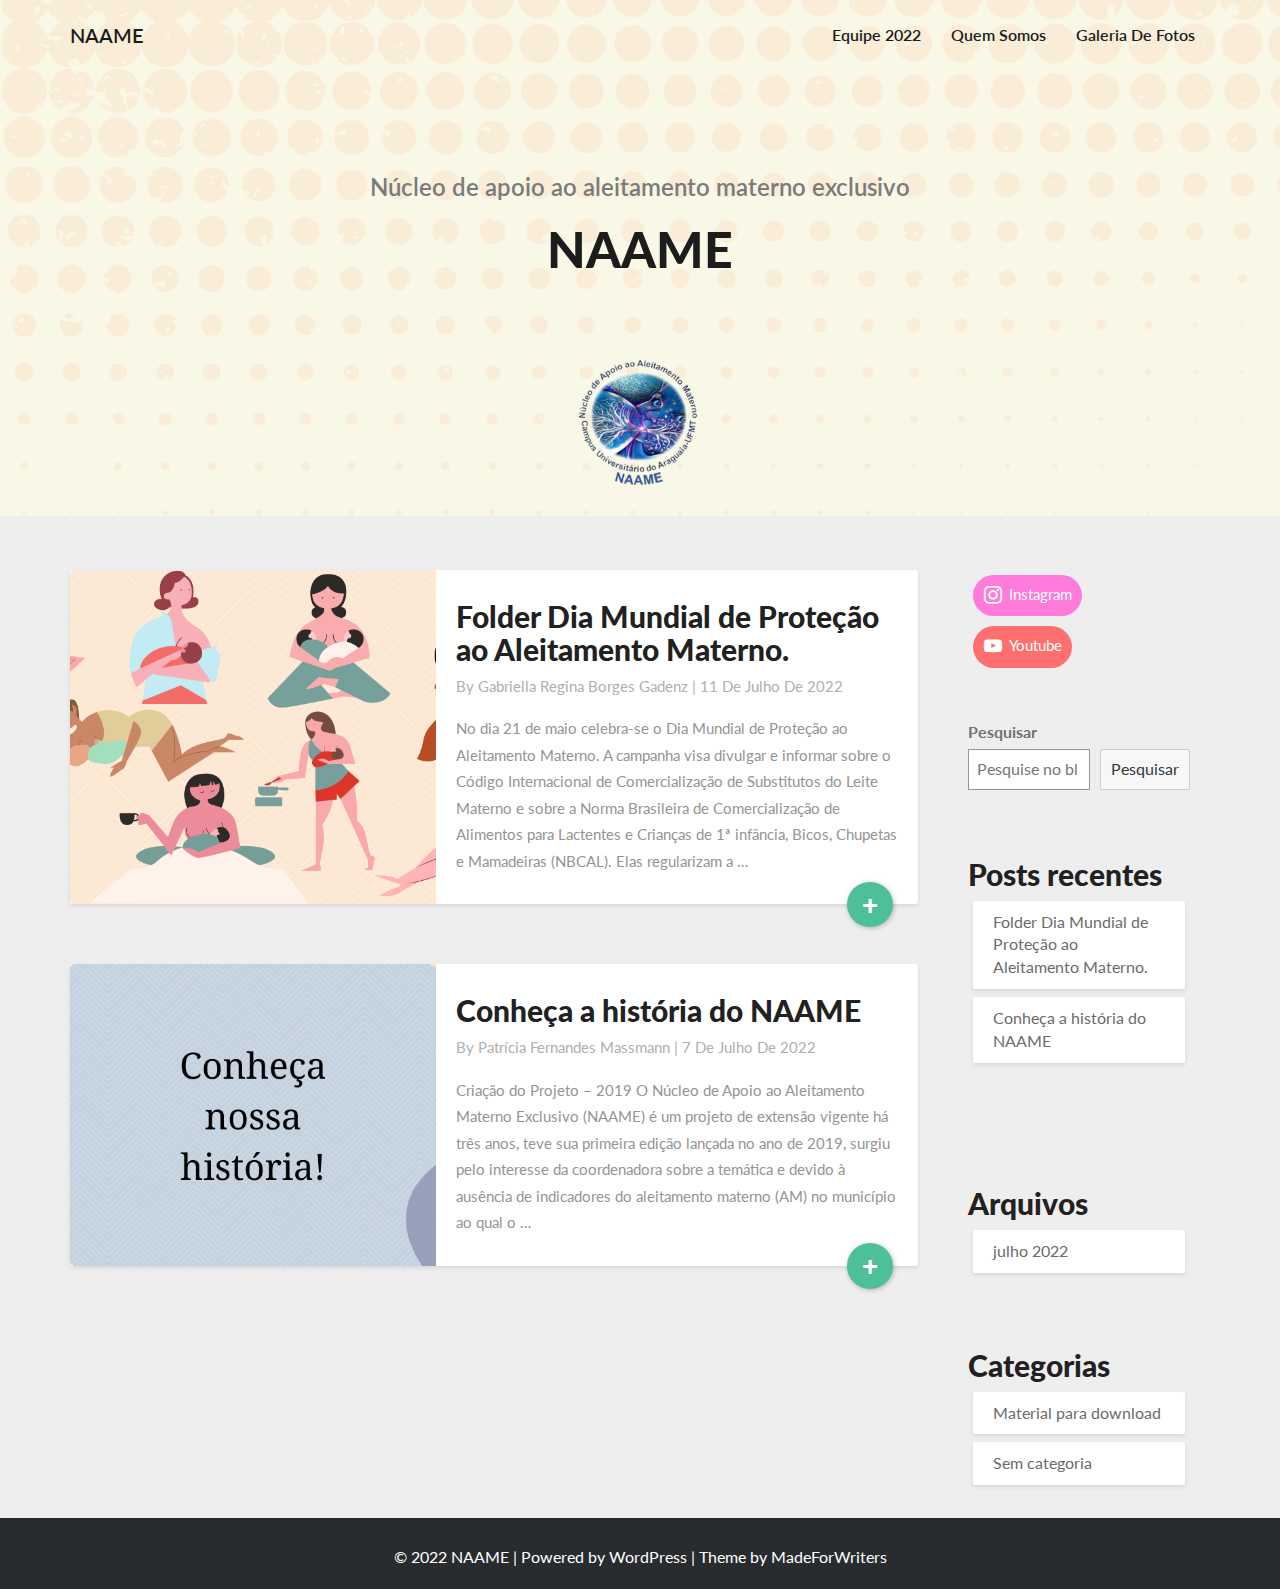
<file: index.html>
<!DOCTYPE html>
<html xmlns="http://www.w3.org/1999/xhtml" lang="pt-BR">
<head>
  <meta charset="UTF-8">
  <meta name="viewport" content="width=device-width">
  <link rel="profile" href="http://gmpg.org/xfn/11">
  <link rel="pingback" href="https://naameufmt.github.io/NAAMEBLOG/xmlrpc.php">

  <title>NAAME &#8211; Núcleo de Apoio ao Aleitamento Materno Exclusivo</title>
<meta name="robots" content="max-image-preview:large">
<link rel="dns-prefetch" href="//fonts.googleapis.com">
<link rel="dns-prefetch" href="//s.w.org">
<link rel="alternate" type="application/rss+xml" title="Feed para NAAME &raquo;" href="https://naameufmt.github.io/NAAMEBLOG/feed/">
<link rel="alternate" type="application/rss+xml" title="Feed de comentários para NAAME &raquo;" href="https://naameufmt.github.io/NAAMEBLOG/comments/feed/">
<script type="text/javascript">
window._wpemojiSettings = {"baseUrl":"https:\/\/s.w.org\/images\/core\/emoji\/14.0.0\/72x72\/","ext":".png","svgUrl":"https:\/\/s.w.org\/images\/core\/emoji\/14.0.0\/svg\/","svgExt":".svg","source":{"concatemoji":"https:\/\/naameufmt.github.io\/NAAMEBLOG\/wp-includes\/js\/wp-emoji-release.min.js?ver=6.0.1"}};
/*! This file is auto-generated */
!function(e,a,t){var n,r,o,i=a.createElement("canvas"),p=i.getContext&&i.getContext("2d");function s(e,t){var a=String.fromCharCode,e=(p.clearRect(0,0,i.width,i.height),p.fillText(a.apply(this,e),0,0),i.toDataURL());return p.clearRect(0,0,i.width,i.height),p.fillText(a.apply(this,t),0,0),e===i.toDataURL()}function c(e){var t=a.createElement("script");t.src=e,t.defer=t.type="text/javascript",a.getElementsByTagName("head")[0].appendChild(t)}for(o=Array("flag","emoji"),t.supports={everything:!0,everythingExceptFlag:!0},r=0;r<o.length;r++)t.supports[o[r]]=function(e){if(!p||!p.fillText)return!1;switch(p.textBaseline="top",p.font="600 32px Arial",e){case"flag":return s([127987,65039,8205,9895,65039],[127987,65039,8203,9895,65039])?!1:!s([55356,56826,55356,56819],[55356,56826,8203,55356,56819])&&!s([55356,57332,56128,56423,56128,56418,56128,56421,56128,56430,56128,56423,56128,56447],[55356,57332,8203,56128,56423,8203,56128,56418,8203,56128,56421,8203,56128,56430,8203,56128,56423,8203,56128,56447]);case"emoji":return!s([129777,127995,8205,129778,127999],[129777,127995,8203,129778,127999])}return!1}(o[r]),t.supports.everything=t.supports.everything&&t.supports[o[r]],"flag"!==o[r]&&(t.supports.everythingExceptFlag=t.supports.everythingExceptFlag&&t.supports[o[r]]);t.supports.everythingExceptFlag=t.supports.everythingExceptFlag&&!t.supports.flag,t.DOMReady=!1,t.readyCallback=function(){t.DOMReady=!0},t.supports.everything||(n=function(){t.readyCallback()},a.addEventListener?(a.addEventListener("DOMContentLoaded",n,!1),e.addEventListener("load",n,!1)):(e.attachEvent("onload",n),a.attachEvent("onreadystatechange",function(){"complete"===a.readyState&&t.readyCallback()})),(e=t.source||{}).concatemoji?c(e.concatemoji):e.wpemoji&&e.twemoji&&(c(e.twemoji),c(e.wpemoji)))}(window,document,window._wpemojiSettings);
</script>
<style type="text/css">img.wp-smiley,
img.emoji {
	display: inline !important;
	border: none !important;
	box-shadow: none !important;
	height: 1em !important;
	width: 1em !important;
	margin: 0 0.07em !important;
	vertical-align: -0.1em !important;
	background: none !important;
	padding: 0 !important;
}</style>
	<link rel="stylesheet" id="wp-block-library-css" href="https://naameufmt.github.io/NAAMEBLOG/wp-includes/css/dist/block-library/style.min.css?ver=6.0.1" type="text/css" media="all">
<link rel="stylesheet" id="wpzoom-social-icons-block-style-css" href="https://naameufmt.github.io/NAAMEBLOG/wp-content/plugins/social-icons-widget-by-wpzoom/block/dist/style-wpzoom-social-icons.css?ver=4.2.6" type="text/css" media="all">
<style id="global-styles-inline-css" type="text/css">body{--wp--preset--color--black: #000000;--wp--preset--color--cyan-bluish-gray: #abb8c3;--wp--preset--color--white: #ffffff;--wp--preset--color--pale-pink: #f78da7;--wp--preset--color--vivid-red: #cf2e2e;--wp--preset--color--luminous-vivid-orange: #ff6900;--wp--preset--color--luminous-vivid-amber: #fcb900;--wp--preset--color--light-green-cyan: #7bdcb5;--wp--preset--color--vivid-green-cyan: #00d084;--wp--preset--color--pale-cyan-blue: #8ed1fc;--wp--preset--color--vivid-cyan-blue: #0693e3;--wp--preset--color--vivid-purple: #9b51e0;--wp--preset--gradient--vivid-cyan-blue-to-vivid-purple: linear-gradient(135deg,rgba(6,147,227,1) 0%,rgb(155,81,224) 100%);--wp--preset--gradient--light-green-cyan-to-vivid-green-cyan: linear-gradient(135deg,rgb(122,220,180) 0%,rgb(0,208,130) 100%);--wp--preset--gradient--luminous-vivid-amber-to-luminous-vivid-orange: linear-gradient(135deg,rgba(252,185,0,1) 0%,rgba(255,105,0,1) 100%);--wp--preset--gradient--luminous-vivid-orange-to-vivid-red: linear-gradient(135deg,rgba(255,105,0,1) 0%,rgb(207,46,46) 100%);--wp--preset--gradient--very-light-gray-to-cyan-bluish-gray: linear-gradient(135deg,rgb(238,238,238) 0%,rgb(169,184,195) 100%);--wp--preset--gradient--cool-to-warm-spectrum: linear-gradient(135deg,rgb(74,234,220) 0%,rgb(151,120,209) 20%,rgb(207,42,186) 40%,rgb(238,44,130) 60%,rgb(251,105,98) 80%,rgb(254,248,76) 100%);--wp--preset--gradient--blush-light-purple: linear-gradient(135deg,rgb(255,206,236) 0%,rgb(152,150,240) 100%);--wp--preset--gradient--blush-bordeaux: linear-gradient(135deg,rgb(254,205,165) 0%,rgb(254,45,45) 50%,rgb(107,0,62) 100%);--wp--preset--gradient--luminous-dusk: linear-gradient(135deg,rgb(255,203,112) 0%,rgb(199,81,192) 50%,rgb(65,88,208) 100%);--wp--preset--gradient--pale-ocean: linear-gradient(135deg,rgb(255,245,203) 0%,rgb(182,227,212) 50%,rgb(51,167,181) 100%);--wp--preset--gradient--electric-grass: linear-gradient(135deg,rgb(202,248,128) 0%,rgb(113,206,126) 100%);--wp--preset--gradient--midnight: linear-gradient(135deg,rgb(2,3,129) 0%,rgb(40,116,252) 100%);--wp--preset--duotone--dark-grayscale: url('#wp-duotone-dark-grayscale');--wp--preset--duotone--grayscale: url('#wp-duotone-grayscale');--wp--preset--duotone--purple-yellow: url('#wp-duotone-purple-yellow');--wp--preset--duotone--blue-red: url('#wp-duotone-blue-red');--wp--preset--duotone--midnight: url('#wp-duotone-midnight');--wp--preset--duotone--magenta-yellow: url('#wp-duotone-magenta-yellow');--wp--preset--duotone--purple-green: url('#wp-duotone-purple-green');--wp--preset--duotone--blue-orange: url('#wp-duotone-blue-orange');--wp--preset--font-size--small: 13px;--wp--preset--font-size--medium: 20px;--wp--preset--font-size--large: 36px;--wp--preset--font-size--x-large: 42px;}.has-black-color{color: var(--wp--preset--color--black) !important;}.has-cyan-bluish-gray-color{color: var(--wp--preset--color--cyan-bluish-gray) !important;}.has-white-color{color: var(--wp--preset--color--white) !important;}.has-pale-pink-color{color: var(--wp--preset--color--pale-pink) !important;}.has-vivid-red-color{color: var(--wp--preset--color--vivid-red) !important;}.has-luminous-vivid-orange-color{color: var(--wp--preset--color--luminous-vivid-orange) !important;}.has-luminous-vivid-amber-color{color: var(--wp--preset--color--luminous-vivid-amber) !important;}.has-light-green-cyan-color{color: var(--wp--preset--color--light-green-cyan) !important;}.has-vivid-green-cyan-color{color: var(--wp--preset--color--vivid-green-cyan) !important;}.has-pale-cyan-blue-color{color: var(--wp--preset--color--pale-cyan-blue) !important;}.has-vivid-cyan-blue-color{color: var(--wp--preset--color--vivid-cyan-blue) !important;}.has-vivid-purple-color{color: var(--wp--preset--color--vivid-purple) !important;}.has-black-background-color{background-color: var(--wp--preset--color--black) !important;}.has-cyan-bluish-gray-background-color{background-color: var(--wp--preset--color--cyan-bluish-gray) !important;}.has-white-background-color{background-color: var(--wp--preset--color--white) !important;}.has-pale-pink-background-color{background-color: var(--wp--preset--color--pale-pink) !important;}.has-vivid-red-background-color{background-color: var(--wp--preset--color--vivid-red) !important;}.has-luminous-vivid-orange-background-color{background-color: var(--wp--preset--color--luminous-vivid-orange) !important;}.has-luminous-vivid-amber-background-color{background-color: var(--wp--preset--color--luminous-vivid-amber) !important;}.has-light-green-cyan-background-color{background-color: var(--wp--preset--color--light-green-cyan) !important;}.has-vivid-green-cyan-background-color{background-color: var(--wp--preset--color--vivid-green-cyan) !important;}.has-pale-cyan-blue-background-color{background-color: var(--wp--preset--color--pale-cyan-blue) !important;}.has-vivid-cyan-blue-background-color{background-color: var(--wp--preset--color--vivid-cyan-blue) !important;}.has-vivid-purple-background-color{background-color: var(--wp--preset--color--vivid-purple) !important;}.has-black-border-color{border-color: var(--wp--preset--color--black) !important;}.has-cyan-bluish-gray-border-color{border-color: var(--wp--preset--color--cyan-bluish-gray) !important;}.has-white-border-color{border-color: var(--wp--preset--color--white) !important;}.has-pale-pink-border-color{border-color: var(--wp--preset--color--pale-pink) !important;}.has-vivid-red-border-color{border-color: var(--wp--preset--color--vivid-red) !important;}.has-luminous-vivid-orange-border-color{border-color: var(--wp--preset--color--luminous-vivid-orange) !important;}.has-luminous-vivid-amber-border-color{border-color: var(--wp--preset--color--luminous-vivid-amber) !important;}.has-light-green-cyan-border-color{border-color: var(--wp--preset--color--light-green-cyan) !important;}.has-vivid-green-cyan-border-color{border-color: var(--wp--preset--color--vivid-green-cyan) !important;}.has-pale-cyan-blue-border-color{border-color: var(--wp--preset--color--pale-cyan-blue) !important;}.has-vivid-cyan-blue-border-color{border-color: var(--wp--preset--color--vivid-cyan-blue) !important;}.has-vivid-purple-border-color{border-color: var(--wp--preset--color--vivid-purple) !important;}.has-vivid-cyan-blue-to-vivid-purple-gradient-background{background: var(--wp--preset--gradient--vivid-cyan-blue-to-vivid-purple) !important;}.has-light-green-cyan-to-vivid-green-cyan-gradient-background{background: var(--wp--preset--gradient--light-green-cyan-to-vivid-green-cyan) !important;}.has-luminous-vivid-amber-to-luminous-vivid-orange-gradient-background{background: var(--wp--preset--gradient--luminous-vivid-amber-to-luminous-vivid-orange) !important;}.has-luminous-vivid-orange-to-vivid-red-gradient-background{background: var(--wp--preset--gradient--luminous-vivid-orange-to-vivid-red) !important;}.has-very-light-gray-to-cyan-bluish-gray-gradient-background{background: var(--wp--preset--gradient--very-light-gray-to-cyan-bluish-gray) !important;}.has-cool-to-warm-spectrum-gradient-background{background: var(--wp--preset--gradient--cool-to-warm-spectrum) !important;}.has-blush-light-purple-gradient-background{background: var(--wp--preset--gradient--blush-light-purple) !important;}.has-blush-bordeaux-gradient-background{background: var(--wp--preset--gradient--blush-bordeaux) !important;}.has-luminous-dusk-gradient-background{background: var(--wp--preset--gradient--luminous-dusk) !important;}.has-pale-ocean-gradient-background{background: var(--wp--preset--gradient--pale-ocean) !important;}.has-electric-grass-gradient-background{background: var(--wp--preset--gradient--electric-grass) !important;}.has-midnight-gradient-background{background: var(--wp--preset--gradient--midnight) !important;}.has-small-font-size{font-size: var(--wp--preset--font-size--small) !important;}.has-medium-font-size{font-size: var(--wp--preset--font-size--medium) !important;}.has-large-font-size{font-size: var(--wp--preset--font-size--large) !important;}.has-x-large-font-size{font-size: var(--wp--preset--font-size--x-large) !important;}</style>
<link rel="stylesheet" id="writers-googlefonts-css" href="//fonts.googleapis.com/css?family=Lato:400,400italic,600,600italic,700,700i,900" type="text/css" media="all">
<link rel="stylesheet" id="bootstrap-css" href="https://naameufmt.github.io/NAAMEBLOG/wp-content/themes/writers/css/bootstrap.css?ver=6.0.1" type="text/css" media="all">
<link rel="stylesheet" id="writers-style-css" href="https://naameufmt.github.io/NAAMEBLOG/wp-content/themes/writers/style.css?ver=6.0.1" type="text/css" media="all">
<link rel="stylesheet" id="font-awesome-css" href="https://naameufmt.github.io/NAAMEBLOG/wp-content/themes/writers/font-awesome/css/font-awesome.min.css?ver=6.0.1" type="text/css" media="all">
<link rel="stylesheet" id="wpzoom-social-icons-socicon-css" href="https://naameufmt.github.io/NAAMEBLOG/wp-content/plugins/social-icons-widget-by-wpzoom/assets/css/wpzoom-socicon.css?ver=1656555981" type="text/css" media="all">
<link rel="stylesheet" id="wpzoom-social-icons-genericons-css" href="https://naameufmt.github.io/NAAMEBLOG/wp-content/plugins/social-icons-widget-by-wpzoom/assets/css/genericons.css?ver=1656555981" type="text/css" media="all">
<link rel="stylesheet" id="wpzoom-social-icons-academicons-css" href="https://naameufmt.github.io/NAAMEBLOG/wp-content/plugins/social-icons-widget-by-wpzoom/assets/css/academicons.min.css?ver=1656555981" type="text/css" media="all">
<link rel="stylesheet" id="wpzoom-social-icons-font-awesome-3-css" href="https://naameufmt.github.io/NAAMEBLOG/wp-content/plugins/social-icons-widget-by-wpzoom/assets/css/font-awesome-3.min.css?ver=1656555981" type="text/css" media="all">
<link rel="stylesheet" id="dashicons-css" href="https://naameufmt.github.io/NAAMEBLOG/wp-includes/css/dashicons.min.css?ver=6.0.1" type="text/css" media="all">
<link rel="stylesheet" id="wpzoom-social-icons-styles-css" href="https://naameufmt.github.io/NAAMEBLOG/wp-content/plugins/social-icons-widget-by-wpzoom/assets/css/wpzoom-social-icons-styles.css?ver=1656555981" type="text/css" media="all">
<link rel="preload" as="font" id="wpzoom-social-icons-font-academicons-ttf-css" href="https://naameufmt.github.io/NAAMEBLOG/wp-content/plugins/social-icons-widget-by-wpzoom/assets/font/academicons.ttf?v=1.8.6" type="font/ttf" crossorigin>
<link rel="preload" as="font" id="wpzoom-social-icons-font-academicons-woff-css" href="https://naameufmt.github.io/NAAMEBLOG/wp-content/plugins/social-icons-widget-by-wpzoom/assets/font/academicons.woff?v=1.8.6" type="font/woff" crossorigin>
<link rel="preload" as="font" id="wpzoom-social-icons-font-fontawesome-3-ttf-css" href="https://naameufmt.github.io/NAAMEBLOG/wp-content/plugins/social-icons-widget-by-wpzoom/assets/font/fontawesome-webfont.ttf?v=4.7.0" type="font/ttf" crossorigin>
<link rel="preload" as="font" id="wpzoom-social-icons-font-fontawesome-3-woff-css" href="https://naameufmt.github.io/NAAMEBLOG/wp-content/plugins/social-icons-widget-by-wpzoom/assets/font/fontawesome-webfont.woff?v=4.7.0" type="font/woff" crossorigin>
<link rel="preload" as="font" id="wpzoom-social-icons-font-fontawesome-3-woff2-css" href="https://naameufmt.github.io/NAAMEBLOG/wp-content/plugins/social-icons-widget-by-wpzoom/assets/font/fontawesome-webfont.woff2?v=4.7.0" type="font/woff2" crossorigin>
<link rel="preload" as="font" id="wpzoom-social-icons-font-genericons-ttf-css" href="https://naameufmt.github.io/NAAMEBLOG/wp-content/plugins/social-icons-widget-by-wpzoom/assets/font/Genericons.ttf" type="font/ttf" crossorigin>
<link rel="preload" as="font" id="wpzoom-social-icons-font-genericons-woff-css" href="https://naameufmt.github.io/NAAMEBLOG/wp-content/plugins/social-icons-widget-by-wpzoom/assets/font/Genericons.woff" type="font/woff" crossorigin>
<link rel="preload" as="font" id="wpzoom-social-icons-font-socicon-ttf-css" href="https://naameufmt.github.io/NAAMEBLOG/wp-content/plugins/social-icons-widget-by-wpzoom/assets/font/socicon.ttf?v=4.2.6" type="font/ttf" crossorigin>
<link rel="preload" as="font" id="wpzoom-social-icons-font-socicon-woff-css" href="https://naameufmt.github.io/NAAMEBLOG/wp-content/plugins/social-icons-widget-by-wpzoom/assets/font/socicon.woff?v=4.2.6" type="font/woff" crossorigin>
<script type="text/javascript" src="https://naameufmt.github.io/NAAMEBLOG/wp-includes/js/jquery/jquery.min.js?ver=3.6.0" id="jquery-core-js"></script>
<script type="text/javascript" src="https://naameufmt.github.io/NAAMEBLOG/wp-includes/js/jquery/jquery-migrate.min.js?ver=3.3.2" id="jquery-migrate-js"></script>
<!--[if lt IE 9]>
<script type='text/javascript' src='https://naameufmt.github.io/NAAMEBLOG/wp-content/themes/writers/js/html5shiv.js?ver=3.7.3' id='html5shiv-js'></script>
<![endif]-->
<link rel="https://api.w.org/" href="https://naameufmt.github.io/NAAMEBLOG/wp-json/">
<link rel="EditURI" type="application/rsd+xml" title="RSD" href="https://naameufmt.github.io/NAAMEBLOG/xmlrpc.php?rsd">
<link rel="wlwmanifest" type="application/wlwmanifest+xml" href="https://naameufmt.github.io/NAAMEBLOG/wp-includes/wlwmanifest.xml"> 
<meta name="generator" content="WordPress 6.0.1">
	<style type="text/css">.site-header { background: ; }.footer-widgets h3 { color: ; }.site-footer { background: ; }.footer-widget-wrapper { background: ; } .row.site-info { color: ; } #secondary h3.widget-title, #secondary h4.widget-title { color: ; } #secondary .widget li, #secondary .textwidget, #secondary .tagcloud { background: ; } #secondary .widget a { color: ; } .navbar-default,.navbar-default li>.dropdown-menu, .navbar-default .navbar-nav .open .dropdown-menu > .active > a, .navbar-default .navbar-nav .open .dr { background-color: ; } .navbar-default .navbar-nav>li>a, .navbar-default li>.dropdown-menu>li>a { color: ; } .navbar-default .navbar-brand, .navbar-default .navbar-brand:hover, .navbar-default .navbar-brand:focus { color: ; } h1.entry-title, .entry-header .entry-title a { color: ; } .entry-content, .entry-summary, .post-feed-wrapper p { color: ; } h5.entry-date, h5.entry-date a { color: ; } .top-widgets { background: ; } .top-widgets h3 { color: ; } .top-widgets, .top-widgets p { color: ; } .bottom-widgets { background: ; } .bottom-widgets h3 { color: ; } .frontpage-site-title { color: ; } .frontpage-site-description { color: #7b7b7b; } .bottom-widgets, .bottom-widgets p { color: ; } .footer-widgets, .footer-widgets p { color: ; } .home .lh-nav-bg-transform .navbar-nav>li>a { color: ; } .home .lh-nav-bg-transform.navbar-default .navbar-brand { color: ; }
	body, #secondary h4.widget-title { background-color: ; }
	@media (max-width:767px){	 .lh-nav-bg-transform button.navbar-toggle, .navbar-toggle, .navbar-default .navbar-toggle:hover, .navbar-default .navbar-toggle:focus { background-color: ; } .home .lh-nav-bg-transform, .navbar-default .navbar-toggle .icon-bar, .navbar-default .navbar-toggle:focus .icon-bar, .navbar-default .navbar-toggle:hover .icon-bar { background-color:  !important; } .navbar-default .navbar-nav .open .dropdown-menu>li>a, .home .lh-nav-bg-transform .navbar-nav>li>a {color: ; } .home .lh-nav-bg-transform.navbar-default .navbar-brand { color: ; }}</style>
			<style type="text/css" id="writers-header-css">.site-header {
			background: url(https://naameufmt.github.io/NAAMEBLOG/wp-content/uploads/2022/07/Design-sem-nome-2.png) no-repeat scroll top;
							background-size: cover;
				background-position:bottom;
								}
												.site-title,
				.site-description {
					color: #fff;
				}
				.site-title::after{
					background: #fff;
					content:"";       
				}</style>
				<link rel="icon" href="https://naameufmt.github.io/NAAMEBLOG/wp-content/uploads/2022/06/w-NAAME-fundo-transparente-2.png" sizes="32x32">
<link rel="icon" href="https://naameufmt.github.io/NAAMEBLOG/wp-content/uploads/2022/06/w-NAAME-fundo-transparente-2.png" sizes="192x192">
<link rel="apple-touch-icon" href="https://naameufmt.github.io/NAAMEBLOG/wp-content/uploads/2022/06/w-NAAME-fundo-transparente-2.png">
<meta name="msapplication-TileImage" content="https://naameufmt.github.io/NAAMEBLOG/wp-content/uploads/2022/06/w-NAAME-fundo-transparente-2.png">
</head>

<body class="home blog">
  <div id="page" class="hfeed site">
    <header id="masthead" role="banner">
      <nav class="navbar lh-nav-bg-transform navbar-default navbar-fixed-top navbar-left" role="navigation"> 
        <!-- Brand and toggle get grouped for better mobile display --> 
        <div class="container" id="navigation_menu">
          <div class="navbar-header"> 


<!-- Beta, please use with care, only for developers, you need to add navigation links in the list
<script>
  (function($){
  
  $(".menu-icon").on("click", function(){
      $(this).toggleClass("open");
      $(".container").toggleClass("nav-open");
      $("nav ul li").toggleClass("animate");
  });
  
})(jQuery);
</script>
-->

<button type="button" class="navbar-toggle" data-toggle="collapse" data-target=".navbar-ex1-collapse"> 
  <span class="sr-only">Toggle Navigation</span> 
  <span class="icon-bar"></span> 
  <span class="icon-bar"></span> 
  <span class="icon-bar"></span> 
</button> 
<a href="https://naameufmt.github.io/NAAMEBLOG/">
  <div class="navbar-brand">NAAME</div></a>
</div> 
<div class="collapse navbar-collapse navbar-ex1-collapse"><ul id="menu-menu-principal" class="nav navbar-nav">
<li id="menu-item-139" class="menu-item menu-item-type-post_type menu-item-object-page menu-item-139"><a title="Equipe 2022" href="https://naameufmt.github.io/NAAMEBLOG/equipe-naame-2022/">Equipe 2022</a></li>
<li id="menu-item-184" class="menu-item menu-item-type-post_type menu-item-object-page menu-item-184"><a title="Quem somos" href="https://naameufmt.github.io/NAAMEBLOG/conheca-a-historia-do-naame/">Quem somos</a></li>
<li id="menu-item-261" class="menu-item menu-item-type-post_type menu-item-object-page menu-item-261"><a title="Galeria de fotos" href="https://naameufmt.github.io/NAAMEBLOG/galeria-de-fotos/">Galeria de fotos</a></li>
</ul></div>
          </div>
<!--#container-->
        </nav>


                <div class="site-header">
          <div class="site-branding">   
            <span class="home-link">
              <span class="frontpage-site-description">
                                Núcleo de apoio ao aleitamento materno exclusivo                        </span>
          <div class="bta-start">
            <div class="container">
              <div class="menu-icon">
                <span></span>
              </div>
</div>
            </div>
            <span class="frontpage-site-title">
                          NAAME</span>
                  </span>

     </div>
<!--.site-branding-->
   </div>
<!--.site-header--> 
    </header>    

 <div id="content" class="site-content">
<div class="container">
	<div class="row">
		<div id="primary" class="col-md-9 content-area">
			<main id="main" class="site-main" role="main">
				<div class="article-grid-container">
										
								
				
<article id="post-63" class="post-content post-63 post type-post status-publish format-standard has-post-thumbnail hentry category-material-para-download tag-folder-informativo tag-material-para-download tag-protecao-ao-aleitamento-materno">

	<div class="row row-eq-height post-feed-wrapper">
		<!-- Display fallback img-->
					<div class="col-md-5 col-xs-12 post-thumbnail-wrap">
																		<a href="https://naameufmt.github.io/NAAMEBLOG/folder-dia-mundial-de-protecao-ao-aleitamento-materno/" rel="bookmark">
						<div class="post-thumbnail" style="background-image: url('https://naameufmt.github.io/NAAMEBLOG/wp-content/uploads/2022/06/varias-maes-amamentando.png')"></div>
					</a>
							</div>
				<!-- Display fallback img end -->
					<div class="col-md-7 col-xs-12">
			
				<div class="blog-feed-contant">
					<header class="entry-header">	
						<span class="screen-reader-text">Folder Dia Mundial de Proteção ao Aleitamento Materno.</span>

													<h2 class="entry-title">
								<a href="https://naameufmt.github.io/NAAMEBLOG/folder-dia-mundial-de-protecao-ao-aleitamento-materno/" rel="bookmark">Folder Dia Mundial de Proteção ao Aleitamento Materno.</a>
							</h2>
						
													<div class="entry-meta">
								<h5 class="entry-date">By <span class="author vcard"><a class="url fn n" href="https://naameufmt.github.io/NAAMEBLOG/author/gabriellaregina/" title="View all posts by Gabriella Regina Borges Gadenz" rel="author">Gabriella Regina Borges Gadenz</a></span>
	| <a href="https://naameufmt.github.io/NAAMEBLOG/folder-dia-mundial-de-protecao-ao-aleitamento-materno/" title="13:30" rel="bookmark"><time class="entry-date" datetime="2022-07-11T13:30:00-03:00" pubdate>11 de julho de 2022 </time></a><span class="byline"><span class="sep"></span>																		
								</span>
</h5>
							</div>
<!-- .entry-meta -->
											</header><!-- .entry-header -->

					<div class="entry-summary">

						<p>No dia 21 de maio celebra-se o Dia Mundial de Proteção ao Aleitamento Materno. A campanha visa divulgar e informar sobre o Código Internacional de Comercialização de Substitutos do Leite Materno e sobre a Norma Brasileira de Comercialização de Alimentos para Lactentes e Crianças de 1ª infância, Bicos, Chupetas e Mamadeiras (NBCAL). Elas regularizam a &hellip; </p>
<p class="read-more"><a class="readmore-btn" href="https://naameufmt.github.io/NAAMEBLOG/folder-dia-mundial-de-protecao-ao-aleitamento-materno/">+<span class="screen-reader-text">  Read More</span></a></p>
					</div>
<!-- .entry-summary -->		   	
				</div>
			</div>
		</div>


	</article><!-- #post-## -->

			
				
<article id="post-170" class="post-content post-170 post type-post status-publish format-standard has-post-thumbnail hentry category-sem-categoria">

	<div class="row row-eq-height post-feed-wrapper">
		<!-- Display fallback img-->
					<div class="col-md-5 col-xs-12 post-thumbnail-wrap">
																		<a href="https://naameufmt.github.io/NAAMEBLOG/conheca-a-historia-do-naame/" rel="bookmark">
						<div class="post-thumbnail" style="background-image: url('https://naameufmt.github.io/NAAMEBLOG/wp-content/uploads/2022/07/Conheca-nossa-historia.png')"></div>
					</a>
							</div>
				<!-- Display fallback img end -->
					<div class="col-md-7 col-xs-12">
			
				<div class="blog-feed-contant">
					<header class="entry-header">	
						<span class="screen-reader-text">Conheça a história do NAAME</span>

													<h2 class="entry-title">
								<a href="https://naameufmt.github.io/NAAMEBLOG/conheca-a-historia-do-naame/" rel="bookmark">Conheça a história do NAAME</a>
							</h2>
						
													<div class="entry-meta">
								<h5 class="entry-date">By <span class="author vcard"><a class="url fn n" href="https://naameufmt.github.io/NAAMEBLOG/author/patriciafernandes/" title="View all posts by Patrícia Fernandes Massmann" rel="author">Patrícia Fernandes Massmann</a></span>
	| <a href="https://naameufmt.github.io/NAAMEBLOG/conheca-a-historia-do-naame/" title="14:27" rel="bookmark"><time class="entry-date" datetime="2022-07-07T14:27:12-03:00" pubdate>7 de julho de 2022 </time></a><span class="byline"><span class="sep"></span>																		
								</span>
</h5>
							</div>
<!-- .entry-meta -->
											</header><!-- .entry-header -->

					<div class="entry-summary">

						<p>Criação do Projeto &#8211; 2019 O Núcleo de Apoio ao Aleitamento Materno Exclusivo (NAAME) é um projeto de extensão vigente há três anos, teve sua primeira edição lançada no ano de 2019, surgiu pelo interesse da coordenadora sobre a temática e devido à ausência de indicadores do aleitamento materno (AM) no município ao qual o &hellip; </p>
<p class="read-more"><a class="readmore-btn" href="https://naameufmt.github.io/NAAMEBLOG/conheca-a-historia-do-naame/">+<span class="screen-reader-text">  Read More</span></a></p>
					</div>
<!-- .entry-summary -->		   	
				</div>
			</div>
		</div>


	</article><!-- #post-## -->

			
			
		</div>
</main><!-- #main -->
</div>
<!-- #primary -->

<div id="secondary" class="col-md-3 sidebar widget-area" role="complementary">
       <aside id="block-9" class="widget widget_block">
<div class="wp-block-wpzoom-blocks-social-icons is-style-with-label-canvas-rounded show-icon-labels-style" style="--wpz-social-icons-block-item-font-size:18px;--wpz-social-icons-block-item-padding-horizontal:5px;--wpz-social-icons-block-item-padding-vertical:5px;--wpz-social-icons-block-item-margin-horizontal:5px;--wpz-social-icons-block-item-margin-vertical:5px;--wpz-social-icons-block-item-border-radius:50px;--wpz-social-icons-block-label-font-size:15px;--wpz-social-icons-block-label-color:#fff;--wpz-social-icons-block-label-color-hover:#fff;--wpz-social-icons-alignment:flex-start">
<a href="https://www.instagram.com/naame_ufmt/" class="social-icon-link" title="Instagram" style="--wpz-social-icons-block-item-color:#ff7ad9;--wpz-social-icons-block-item-color-hover:#fe00b6"><span class="social-icon socicon socicon-instagram"></span><span class="icon-label">Instagram</span></a><a href="https://www.youtube.com/channel/UCr3s4Cph1Q_G8bOFEOclp2w" class="social-icon-link" title="Youtube" style="--wpz-social-icons-block-item-color:#ff6f6f;--wpz-social-icons-block-item-color-hover:#ff0000"><span class="social-icon socicon socicon-youtube"></span><span class="icon-label">Youtube</span></a>
</div>
</aside><aside id="block-2" class="widget widget_block widget_search"><form role="search" method="get" action="https://naameufmt.github.io/NAAMEBLOG/" class="wp-block-search__button-outside wp-block-search__text-button wp-block-search">
<label for="wp-block-search__input-1" class="wp-block-search__label">Pesquisar</label><div class="wp-block-search__inside-wrapper " style="width: 242px">
<input type="search" id="wp-block-search__input-1" class="wp-block-search__input " name="s" value="" placeholder="Pesquise no blog" required><button type="submit" class="wp-block-search__button  ">Pesquisar</button>
</div>
</form></aside><aside id="block-3" class="widget widget_block">
<div class="wp-container-1 wp-block-group"><div class="wp-block-group__inner-container">
<h2>Posts recentes</h2>


<ul class="wp-block-latest-posts__list wp-block-latest-posts">
<li><a class="wp-block-latest-posts__post-title" href="https://naameufmt.github.io/NAAMEBLOG/folder-dia-mundial-de-protecao-ao-aleitamento-materno/">Folder Dia Mundial de Proteção ao Aleitamento Materno.</a></li>
<li><a class="wp-block-latest-posts__post-title" href="https://naameufmt.github.io/NAAMEBLOG/conheca-a-historia-do-naame/">Conheça a história do NAAME</a></li>
</ul>
</div></div>
</aside><aside id="block-4" class="widget widget_block">
<div class="wp-container-2 wp-block-group"><div class="wp-block-group__inner-container"></div></div>
</aside><aside id="block-5" class="widget widget_block">
<div class="wp-container-3 wp-block-group"><div class="wp-block-group__inner-container">
<h2>Arquivos</h2>


<ul class=" wp-block-archives-list wp-block-archives">	<li><a href="https://naameufmt.github.io/NAAMEBLOG/2022/07/">julho 2022</a></li>
</ul>
</div></div>
</aside><aside id="block-6" class="widget widget_block">
<div class="wp-container-4 wp-block-group"><div class="wp-block-group__inner-container">
<h2>Categorias</h2>


<ul class="wp-block-categories-list wp-block-categories">	<li class="cat-item cat-item-5">
<a href="https://naameufmt.github.io/NAAMEBLOG/category/material-para-download/">Material para download</a>
</li>
	<li class="cat-item cat-item-1">
<a href="https://naameufmt.github.io/NAAMEBLOG/category/sem-categoria/">Sem categoria</a>
</li>
</ul>
</div></div>
</aside>
</div>
<!-- #secondary .widget-area -->


</div>
<!--row-->      

</div>
<!--.container-->

<div class="bta-start">
	<button class="btn"><span id="text">Load More</span> 
		<i class="fa fa-arrow-circle-o-down"></i></button>
	</div>

	<div class="container"> 
		<div class="row">
			<div class="col-md-4"></div>
			<div class="col-md-4"></div>
			<div class="col-md-4"></div>
		</div>
	</div>
</div>
<div class="bta-start">
	<button class="btn"><span id="text">Show less</span> 
		<i class="fa fa-arrow-circle-o-up"></i></button>
	</div>

	<div class="footer-widget-wrapper">
		<div class="container">
			<div class="row">
				<div class="col-md-4"></div>
				<div class="col-md-4"></div>
				<div class="col-md-4"></div>
			</div>
		</div>
	</div>
	<footer id="colophon" class="site-footer" role="contentinfo">
		<div class="row site-info">&copy; 2022 NAAME | Powered by <a href="http://wordpress.org/">WordPress</a> | Theme by <a href="http://madeforwriters.com/">MadeForWriters</a>

		</div>
	</footer>
</div>
<style>.wp-container-1 > .alignleft { float: left; margin-inline-start: 0; margin-inline-end: 2em; }.wp-container-1 > .alignright { float: right; margin-inline-start: 2em; margin-inline-end: 0; }.wp-container-1 > .aligncenter { margin-left: auto !important; margin-right: auto !important; }</style>
<style>.wp-container-2 > .alignleft { float: left; margin-inline-start: 0; margin-inline-end: 2em; }.wp-container-2 > .alignright { float: right; margin-inline-start: 2em; margin-inline-end: 0; }.wp-container-2 > .aligncenter { margin-left: auto !important; margin-right: auto !important; }</style>
<style>.wp-container-3 > .alignleft { float: left; margin-inline-start: 0; margin-inline-end: 2em; }.wp-container-3 > .alignright { float: right; margin-inline-start: 2em; margin-inline-end: 0; }.wp-container-3 > .aligncenter { margin-left: auto !important; margin-right: auto !important; }</style>
<style>.wp-container-4 > .alignleft { float: left; margin-inline-start: 0; margin-inline-end: 2em; }.wp-container-4 > .alignright { float: right; margin-inline-start: 2em; margin-inline-end: 0; }.wp-container-4 > .aligncenter { margin-left: auto !important; margin-right: auto !important; }</style>
<script type="text/javascript" src="https://naameufmt.github.io/NAAMEBLOG/wp-content/themes/writers/js/bootstrap.js?ver=6.0.1" id="bootstrap-js"></script>
<script type="text/javascript" src="https://naameufmt.github.io/NAAMEBLOG/wp-content/themes/writers/js/skip-link-focus-fix.js?ver=20130115" id="writers-skip-link-focus-fix-js"></script>
<script type="text/javascript" src="https://naameufmt.github.io/NAAMEBLOG/wp-content/plugins/social-icons-widget-by-wpzoom/assets/js/social-icons-widget-frontend.js?ver=1656555982" id="zoom-social-icons-widget-frontend-js"></script>



</body>
</html>
</file>
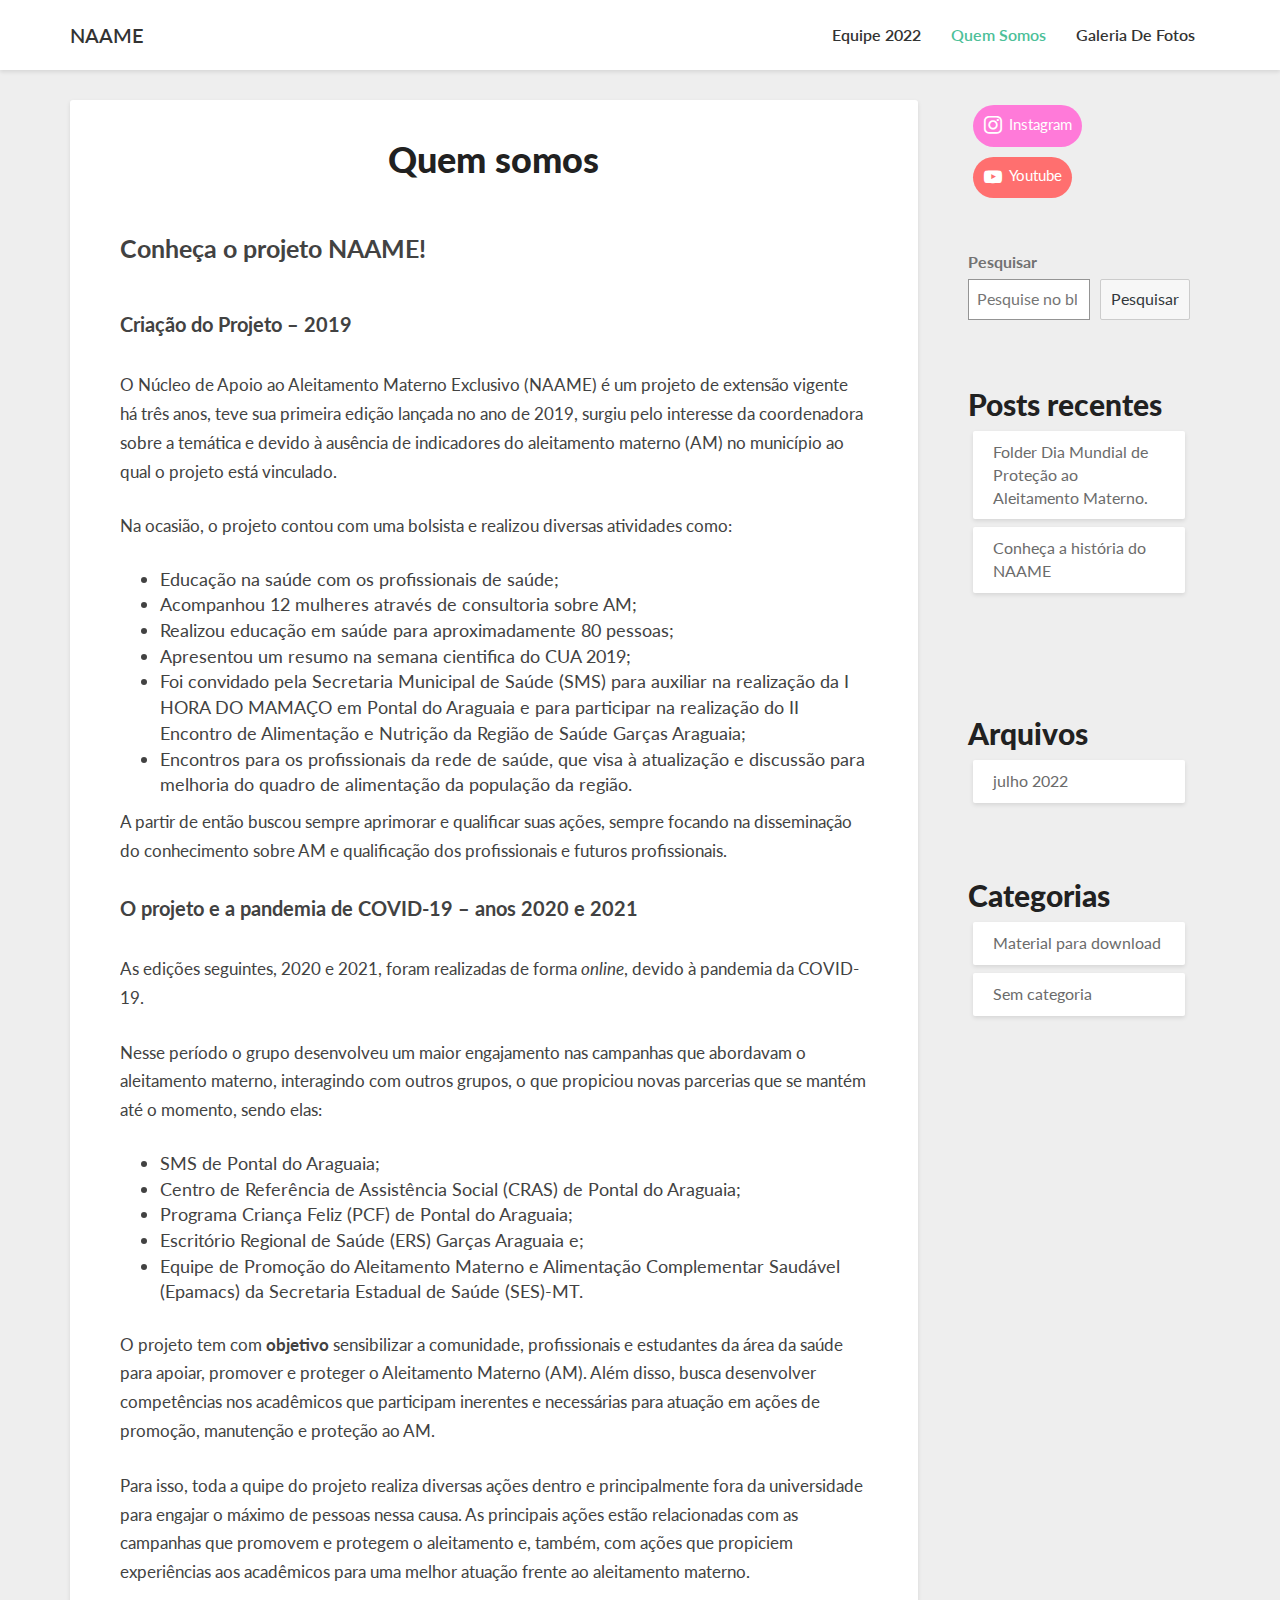
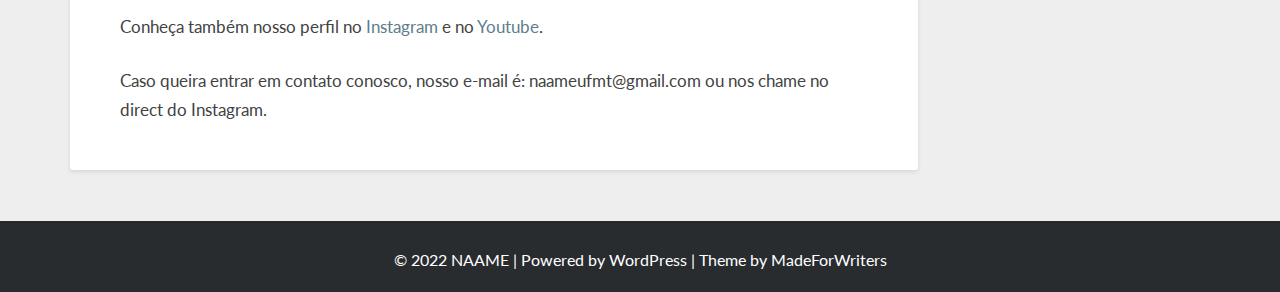
<file: conheca-a-historia-do-naame/index.html>
<!DOCTYPE html>
<html xmlns="http://www.w3.org/1999/xhtml" lang="pt-BR">
<head>
  <meta charset="UTF-8">
  <meta name="viewport" content="width=device-width">
  <link rel="profile" href="http://gmpg.org/xfn/11">
  <link rel="pingback" href="https://naameufmt.github.io/NAAMEBLOG/xmlrpc.php">

  <title>Quem somos &#8211; NAAME</title>
<meta name="robots" content="max-image-preview:large">
<link rel="dns-prefetch" href="//fonts.googleapis.com">
<link rel="dns-prefetch" href="//s.w.org">
<link rel="alternate" type="application/rss+xml" title="Feed para NAAME &raquo;" href="https://naameufmt.github.io/NAAMEBLOG/feed/">
<link rel="alternate" type="application/rss+xml" title="Feed de comentários para NAAME &raquo;" href="https://naameufmt.github.io/NAAMEBLOG/comments/feed/">
<script type="text/javascript">
window._wpemojiSettings = {"baseUrl":"https:\/\/s.w.org\/images\/core\/emoji\/14.0.0\/72x72\/","ext":".png","svgUrl":"https:\/\/s.w.org\/images\/core\/emoji\/14.0.0\/svg\/","svgExt":".svg","source":{"concatemoji":"https:\/\/naameufmt.github.io\/NAAMEBLOG\/wp-includes\/js\/wp-emoji-release.min.js?ver=6.0.1"}};
/*! This file is auto-generated */
!function(e,a,t){var n,r,o,i=a.createElement("canvas"),p=i.getContext&&i.getContext("2d");function s(e,t){var a=String.fromCharCode,e=(p.clearRect(0,0,i.width,i.height),p.fillText(a.apply(this,e),0,0),i.toDataURL());return p.clearRect(0,0,i.width,i.height),p.fillText(a.apply(this,t),0,0),e===i.toDataURL()}function c(e){var t=a.createElement("script");t.src=e,t.defer=t.type="text/javascript",a.getElementsByTagName("head")[0].appendChild(t)}for(o=Array("flag","emoji"),t.supports={everything:!0,everythingExceptFlag:!0},r=0;r<o.length;r++)t.supports[o[r]]=function(e){if(!p||!p.fillText)return!1;switch(p.textBaseline="top",p.font="600 32px Arial",e){case"flag":return s([127987,65039,8205,9895,65039],[127987,65039,8203,9895,65039])?!1:!s([55356,56826,55356,56819],[55356,56826,8203,55356,56819])&&!s([55356,57332,56128,56423,56128,56418,56128,56421,56128,56430,56128,56423,56128,56447],[55356,57332,8203,56128,56423,8203,56128,56418,8203,56128,56421,8203,56128,56430,8203,56128,56423,8203,56128,56447]);case"emoji":return!s([129777,127995,8205,129778,127999],[129777,127995,8203,129778,127999])}return!1}(o[r]),t.supports.everything=t.supports.everything&&t.supports[o[r]],"flag"!==o[r]&&(t.supports.everythingExceptFlag=t.supports.everythingExceptFlag&&t.supports[o[r]]);t.supports.everythingExceptFlag=t.supports.everythingExceptFlag&&!t.supports.flag,t.DOMReady=!1,t.readyCallback=function(){t.DOMReady=!0},t.supports.everything||(n=function(){t.readyCallback()},a.addEventListener?(a.addEventListener("DOMContentLoaded",n,!1),e.addEventListener("load",n,!1)):(e.attachEvent("onload",n),a.attachEvent("onreadystatechange",function(){"complete"===a.readyState&&t.readyCallback()})),(e=t.source||{}).concatemoji?c(e.concatemoji):e.wpemoji&&e.twemoji&&(c(e.twemoji),c(e.wpemoji)))}(window,document,window._wpemojiSettings);
</script>
<style type="text/css">img.wp-smiley,
img.emoji {
	display: inline !important;
	border: none !important;
	box-shadow: none !important;
	height: 1em !important;
	width: 1em !important;
	margin: 0 0.07em !important;
	vertical-align: -0.1em !important;
	background: none !important;
	padding: 0 !important;
}</style>
	<link rel="stylesheet" id="wp-block-library-css" href="https://naameufmt.github.io/NAAMEBLOG/wp-includes/css/dist/block-library/style.min.css?ver=6.0.1" type="text/css" media="all">
<link rel="stylesheet" id="wpzoom-social-icons-block-style-css" href="https://naameufmt.github.io/NAAMEBLOG/wp-content/plugins/social-icons-widget-by-wpzoom/block/dist/style-wpzoom-social-icons.css?ver=4.2.6" type="text/css" media="all">
<style id="global-styles-inline-css" type="text/css">body{--wp--preset--color--black: #000000;--wp--preset--color--cyan-bluish-gray: #abb8c3;--wp--preset--color--white: #ffffff;--wp--preset--color--pale-pink: #f78da7;--wp--preset--color--vivid-red: #cf2e2e;--wp--preset--color--luminous-vivid-orange: #ff6900;--wp--preset--color--luminous-vivid-amber: #fcb900;--wp--preset--color--light-green-cyan: #7bdcb5;--wp--preset--color--vivid-green-cyan: #00d084;--wp--preset--color--pale-cyan-blue: #8ed1fc;--wp--preset--color--vivid-cyan-blue: #0693e3;--wp--preset--color--vivid-purple: #9b51e0;--wp--preset--gradient--vivid-cyan-blue-to-vivid-purple: linear-gradient(135deg,rgba(6,147,227,1) 0%,rgb(155,81,224) 100%);--wp--preset--gradient--light-green-cyan-to-vivid-green-cyan: linear-gradient(135deg,rgb(122,220,180) 0%,rgb(0,208,130) 100%);--wp--preset--gradient--luminous-vivid-amber-to-luminous-vivid-orange: linear-gradient(135deg,rgba(252,185,0,1) 0%,rgba(255,105,0,1) 100%);--wp--preset--gradient--luminous-vivid-orange-to-vivid-red: linear-gradient(135deg,rgba(255,105,0,1) 0%,rgb(207,46,46) 100%);--wp--preset--gradient--very-light-gray-to-cyan-bluish-gray: linear-gradient(135deg,rgb(238,238,238) 0%,rgb(169,184,195) 100%);--wp--preset--gradient--cool-to-warm-spectrum: linear-gradient(135deg,rgb(74,234,220) 0%,rgb(151,120,209) 20%,rgb(207,42,186) 40%,rgb(238,44,130) 60%,rgb(251,105,98) 80%,rgb(254,248,76) 100%);--wp--preset--gradient--blush-light-purple: linear-gradient(135deg,rgb(255,206,236) 0%,rgb(152,150,240) 100%);--wp--preset--gradient--blush-bordeaux: linear-gradient(135deg,rgb(254,205,165) 0%,rgb(254,45,45) 50%,rgb(107,0,62) 100%);--wp--preset--gradient--luminous-dusk: linear-gradient(135deg,rgb(255,203,112) 0%,rgb(199,81,192) 50%,rgb(65,88,208) 100%);--wp--preset--gradient--pale-ocean: linear-gradient(135deg,rgb(255,245,203) 0%,rgb(182,227,212) 50%,rgb(51,167,181) 100%);--wp--preset--gradient--electric-grass: linear-gradient(135deg,rgb(202,248,128) 0%,rgb(113,206,126) 100%);--wp--preset--gradient--midnight: linear-gradient(135deg,rgb(2,3,129) 0%,rgb(40,116,252) 100%);--wp--preset--duotone--dark-grayscale: url('#wp-duotone-dark-grayscale');--wp--preset--duotone--grayscale: url('#wp-duotone-grayscale');--wp--preset--duotone--purple-yellow: url('#wp-duotone-purple-yellow');--wp--preset--duotone--blue-red: url('#wp-duotone-blue-red');--wp--preset--duotone--midnight: url('#wp-duotone-midnight');--wp--preset--duotone--magenta-yellow: url('#wp-duotone-magenta-yellow');--wp--preset--duotone--purple-green: url('#wp-duotone-purple-green');--wp--preset--duotone--blue-orange: url('#wp-duotone-blue-orange');--wp--preset--font-size--small: 13px;--wp--preset--font-size--medium: 20px;--wp--preset--font-size--large: 36px;--wp--preset--font-size--x-large: 42px;}.has-black-color{color: var(--wp--preset--color--black) !important;}.has-cyan-bluish-gray-color{color: var(--wp--preset--color--cyan-bluish-gray) !important;}.has-white-color{color: var(--wp--preset--color--white) !important;}.has-pale-pink-color{color: var(--wp--preset--color--pale-pink) !important;}.has-vivid-red-color{color: var(--wp--preset--color--vivid-red) !important;}.has-luminous-vivid-orange-color{color: var(--wp--preset--color--luminous-vivid-orange) !important;}.has-luminous-vivid-amber-color{color: var(--wp--preset--color--luminous-vivid-amber) !important;}.has-light-green-cyan-color{color: var(--wp--preset--color--light-green-cyan) !important;}.has-vivid-green-cyan-color{color: var(--wp--preset--color--vivid-green-cyan) !important;}.has-pale-cyan-blue-color{color: var(--wp--preset--color--pale-cyan-blue) !important;}.has-vivid-cyan-blue-color{color: var(--wp--preset--color--vivid-cyan-blue) !important;}.has-vivid-purple-color{color: var(--wp--preset--color--vivid-purple) !important;}.has-black-background-color{background-color: var(--wp--preset--color--black) !important;}.has-cyan-bluish-gray-background-color{background-color: var(--wp--preset--color--cyan-bluish-gray) !important;}.has-white-background-color{background-color: var(--wp--preset--color--white) !important;}.has-pale-pink-background-color{background-color: var(--wp--preset--color--pale-pink) !important;}.has-vivid-red-background-color{background-color: var(--wp--preset--color--vivid-red) !important;}.has-luminous-vivid-orange-background-color{background-color: var(--wp--preset--color--luminous-vivid-orange) !important;}.has-luminous-vivid-amber-background-color{background-color: var(--wp--preset--color--luminous-vivid-amber) !important;}.has-light-green-cyan-background-color{background-color: var(--wp--preset--color--light-green-cyan) !important;}.has-vivid-green-cyan-background-color{background-color: var(--wp--preset--color--vivid-green-cyan) !important;}.has-pale-cyan-blue-background-color{background-color: var(--wp--preset--color--pale-cyan-blue) !important;}.has-vivid-cyan-blue-background-color{background-color: var(--wp--preset--color--vivid-cyan-blue) !important;}.has-vivid-purple-background-color{background-color: var(--wp--preset--color--vivid-purple) !important;}.has-black-border-color{border-color: var(--wp--preset--color--black) !important;}.has-cyan-bluish-gray-border-color{border-color: var(--wp--preset--color--cyan-bluish-gray) !important;}.has-white-border-color{border-color: var(--wp--preset--color--white) !important;}.has-pale-pink-border-color{border-color: var(--wp--preset--color--pale-pink) !important;}.has-vivid-red-border-color{border-color: var(--wp--preset--color--vivid-red) !important;}.has-luminous-vivid-orange-border-color{border-color: var(--wp--preset--color--luminous-vivid-orange) !important;}.has-luminous-vivid-amber-border-color{border-color: var(--wp--preset--color--luminous-vivid-amber) !important;}.has-light-green-cyan-border-color{border-color: var(--wp--preset--color--light-green-cyan) !important;}.has-vivid-green-cyan-border-color{border-color: var(--wp--preset--color--vivid-green-cyan) !important;}.has-pale-cyan-blue-border-color{border-color: var(--wp--preset--color--pale-cyan-blue) !important;}.has-vivid-cyan-blue-border-color{border-color: var(--wp--preset--color--vivid-cyan-blue) !important;}.has-vivid-purple-border-color{border-color: var(--wp--preset--color--vivid-purple) !important;}.has-vivid-cyan-blue-to-vivid-purple-gradient-background{background: var(--wp--preset--gradient--vivid-cyan-blue-to-vivid-purple) !important;}.has-light-green-cyan-to-vivid-green-cyan-gradient-background{background: var(--wp--preset--gradient--light-green-cyan-to-vivid-green-cyan) !important;}.has-luminous-vivid-amber-to-luminous-vivid-orange-gradient-background{background: var(--wp--preset--gradient--luminous-vivid-amber-to-luminous-vivid-orange) !important;}.has-luminous-vivid-orange-to-vivid-red-gradient-background{background: var(--wp--preset--gradient--luminous-vivid-orange-to-vivid-red) !important;}.has-very-light-gray-to-cyan-bluish-gray-gradient-background{background: var(--wp--preset--gradient--very-light-gray-to-cyan-bluish-gray) !important;}.has-cool-to-warm-spectrum-gradient-background{background: var(--wp--preset--gradient--cool-to-warm-spectrum) !important;}.has-blush-light-purple-gradient-background{background: var(--wp--preset--gradient--blush-light-purple) !important;}.has-blush-bordeaux-gradient-background{background: var(--wp--preset--gradient--blush-bordeaux) !important;}.has-luminous-dusk-gradient-background{background: var(--wp--preset--gradient--luminous-dusk) !important;}.has-pale-ocean-gradient-background{background: var(--wp--preset--gradient--pale-ocean) !important;}.has-electric-grass-gradient-background{background: var(--wp--preset--gradient--electric-grass) !important;}.has-midnight-gradient-background{background: var(--wp--preset--gradient--midnight) !important;}.has-small-font-size{font-size: var(--wp--preset--font-size--small) !important;}.has-medium-font-size{font-size: var(--wp--preset--font-size--medium) !important;}.has-large-font-size{font-size: var(--wp--preset--font-size--large) !important;}.has-x-large-font-size{font-size: var(--wp--preset--font-size--x-large) !important;}</style>
<link rel="stylesheet" id="writers-googlefonts-css" href="//fonts.googleapis.com/css?family=Lato:400,400italic,600,600italic,700,700i,900" type="text/css" media="all">
<link rel="stylesheet" id="bootstrap-css" href="https://naameufmt.github.io/NAAMEBLOG/wp-content/themes/writers/css/bootstrap.css?ver=6.0.1" type="text/css" media="all">
<link rel="stylesheet" id="writers-style-css" href="https://naameufmt.github.io/NAAMEBLOG/wp-content/themes/writers/style.css?ver=6.0.1" type="text/css" media="all">
<link rel="stylesheet" id="font-awesome-css" href="https://naameufmt.github.io/NAAMEBLOG/wp-content/themes/writers/font-awesome/css/font-awesome.min.css?ver=6.0.1" type="text/css" media="all">
<link rel="stylesheet" id="wpzoom-social-icons-socicon-css" href="https://naameufmt.github.io/NAAMEBLOG/wp-content/plugins/social-icons-widget-by-wpzoom/assets/css/wpzoom-socicon.css?ver=1656555981" type="text/css" media="all">
<link rel="stylesheet" id="wpzoom-social-icons-genericons-css" href="https://naameufmt.github.io/NAAMEBLOG/wp-content/plugins/social-icons-widget-by-wpzoom/assets/css/genericons.css?ver=1656555981" type="text/css" media="all">
<link rel="stylesheet" id="wpzoom-social-icons-academicons-css" href="https://naameufmt.github.io/NAAMEBLOG/wp-content/plugins/social-icons-widget-by-wpzoom/assets/css/academicons.min.css?ver=1656555981" type="text/css" media="all">
<link rel="stylesheet" id="wpzoom-social-icons-font-awesome-3-css" href="https://naameufmt.github.io/NAAMEBLOG/wp-content/plugins/social-icons-widget-by-wpzoom/assets/css/font-awesome-3.min.css?ver=1656555981" type="text/css" media="all">
<link rel="stylesheet" id="dashicons-css" href="https://naameufmt.github.io/NAAMEBLOG/wp-includes/css/dashicons.min.css?ver=6.0.1" type="text/css" media="all">
<link rel="stylesheet" id="wpzoom-social-icons-styles-css" href="https://naameufmt.github.io/NAAMEBLOG/wp-content/plugins/social-icons-widget-by-wpzoom/assets/css/wpzoom-social-icons-styles.css?ver=1656555981" type="text/css" media="all">
<link rel="preload" as="font" id="wpzoom-social-icons-font-academicons-ttf-css" href="https://naameufmt.github.io/NAAMEBLOG/wp-content/plugins/social-icons-widget-by-wpzoom/assets/font/academicons.ttf?v=1.8.6" type="font/ttf" crossorigin>
<link rel="preload" as="font" id="wpzoom-social-icons-font-academicons-woff-css" href="https://naameufmt.github.io/NAAMEBLOG/wp-content/plugins/social-icons-widget-by-wpzoom/assets/font/academicons.woff?v=1.8.6" type="font/woff" crossorigin>
<link rel="preload" as="font" id="wpzoom-social-icons-font-fontawesome-3-ttf-css" href="https://naameufmt.github.io/NAAMEBLOG/wp-content/plugins/social-icons-widget-by-wpzoom/assets/font/fontawesome-webfont.ttf?v=4.7.0" type="font/ttf" crossorigin>
<link rel="preload" as="font" id="wpzoom-social-icons-font-fontawesome-3-woff-css" href="https://naameufmt.github.io/NAAMEBLOG/wp-content/plugins/social-icons-widget-by-wpzoom/assets/font/fontawesome-webfont.woff?v=4.7.0" type="font/woff" crossorigin>
<link rel="preload" as="font" id="wpzoom-social-icons-font-fontawesome-3-woff2-css" href="https://naameufmt.github.io/NAAMEBLOG/wp-content/plugins/social-icons-widget-by-wpzoom/assets/font/fontawesome-webfont.woff2?v=4.7.0" type="font/woff2" crossorigin>
<link rel="preload" as="font" id="wpzoom-social-icons-font-genericons-ttf-css" href="https://naameufmt.github.io/NAAMEBLOG/wp-content/plugins/social-icons-widget-by-wpzoom/assets/font/Genericons.ttf" type="font/ttf" crossorigin>
<link rel="preload" as="font" id="wpzoom-social-icons-font-genericons-woff-css" href="https://naameufmt.github.io/NAAMEBLOG/wp-content/plugins/social-icons-widget-by-wpzoom/assets/font/Genericons.woff" type="font/woff" crossorigin>
<link rel="preload" as="font" id="wpzoom-social-icons-font-socicon-ttf-css" href="https://naameufmt.github.io/NAAMEBLOG/wp-content/plugins/social-icons-widget-by-wpzoom/assets/font/socicon.ttf?v=4.2.6" type="font/ttf" crossorigin>
<link rel="preload" as="font" id="wpzoom-social-icons-font-socicon-woff-css" href="https://naameufmt.github.io/NAAMEBLOG/wp-content/plugins/social-icons-widget-by-wpzoom/assets/font/socicon.woff?v=4.2.6" type="font/woff" crossorigin>
<script type="text/javascript" src="https://naameufmt.github.io/NAAMEBLOG/wp-includes/js/jquery/jquery.min.js?ver=3.6.0" id="jquery-core-js"></script>
<script type="text/javascript" src="https://naameufmt.github.io/NAAMEBLOG/wp-includes/js/jquery/jquery-migrate.min.js?ver=3.3.2" id="jquery-migrate-js"></script>
<!--[if lt IE 9]>
<script type='text/javascript' src='https://naameufmt.github.io/NAAMEBLOG/wp-content/themes/writers/js/html5shiv.js?ver=3.7.3' id='html5shiv-js'></script>
<![endif]-->
<link rel="https://api.w.org/" href="https://naameufmt.github.io/NAAMEBLOG/wp-json/">
<link rel="alternate" type="application/json" href="https://naameufmt.github.io/NAAMEBLOG/wp-json/wp/v2/pages/174">
<link rel="EditURI" type="application/rsd+xml" title="RSD" href="https://naameufmt.github.io/NAAMEBLOG/xmlrpc.php?rsd">
<link rel="wlwmanifest" type="application/wlwmanifest+xml" href="https://naameufmt.github.io/NAAMEBLOG/wp-includes/wlwmanifest.xml"> 
<meta name="generator" content="WordPress 6.0.1">
<link rel="canonical" href="https://naameufmt.github.io/NAAMEBLOG/conheca-a-historia-do-naame/">
<link rel="shortlink" href="https://naameufmt.github.io/NAAMEBLOG/?p=174">
<link rel="alternate" type="application/json+oembed" href="https://naameufmt.github.io/NAAMEBLOG/wp-json/oembed/1.0/embed?url=https%3A%2F%2Fnaameufmt.github.io%2FNAAMEBLOG%2Fconheca-a-historia-do-naame%2F">
<link rel="alternate" type="text/xml+oembed" href="https://naameufmt.github.io/NAAMEBLOG/wp-json/oembed/1.0/embed?url=https%3A%2F%2Fnaameufmt.github.io%2FNAAMEBLOG%2Fconheca-a-historia-do-naame%2F&#038;format=xml">
	<style type="text/css">.site-header { background: ; }.footer-widgets h3 { color: ; }.site-footer { background: ; }.footer-widget-wrapper { background: ; } .row.site-info { color: ; } #secondary h3.widget-title, #secondary h4.widget-title { color: ; } #secondary .widget li, #secondary .textwidget, #secondary .tagcloud { background: ; } #secondary .widget a { color: ; } .navbar-default,.navbar-default li>.dropdown-menu, .navbar-default .navbar-nav .open .dropdown-menu > .active > a, .navbar-default .navbar-nav .open .dr { background-color: ; } .navbar-default .navbar-nav>li>a, .navbar-default li>.dropdown-menu>li>a { color: ; } .navbar-default .navbar-brand, .navbar-default .navbar-brand:hover, .navbar-default .navbar-brand:focus { color: ; } h1.entry-title, .entry-header .entry-title a { color: ; } .entry-content, .entry-summary, .post-feed-wrapper p { color: ; } h5.entry-date, h5.entry-date a { color: ; } .top-widgets { background: ; } .top-widgets h3 { color: ; } .top-widgets, .top-widgets p { color: ; } .bottom-widgets { background: ; } .bottom-widgets h3 { color: ; } .frontpage-site-title { color: ; } .frontpage-site-description { color: #7b7b7b; } .bottom-widgets, .bottom-widgets p { color: ; } .footer-widgets, .footer-widgets p { color: ; } .home .lh-nav-bg-transform .navbar-nav>li>a { color: ; } .home .lh-nav-bg-transform.navbar-default .navbar-brand { color: ; }
	body, #secondary h4.widget-title { background-color: ; }
	@media (max-width:767px){	 .lh-nav-bg-transform button.navbar-toggle, .navbar-toggle, .navbar-default .navbar-toggle:hover, .navbar-default .navbar-toggle:focus { background-color: ; } .home .lh-nav-bg-transform, .navbar-default .navbar-toggle .icon-bar, .navbar-default .navbar-toggle:focus .icon-bar, .navbar-default .navbar-toggle:hover .icon-bar { background-color:  !important; } .navbar-default .navbar-nav .open .dropdown-menu>li>a, .home .lh-nav-bg-transform .navbar-nav>li>a {color: ; } .home .lh-nav-bg-transform.navbar-default .navbar-brand { color: ; }}</style>
			<style type="text/css" id="writers-header-css">.site-header {
			background: url(https://naameufmt.github.io/NAAMEBLOG/wp-content/uploads/2022/07/Design-sem-nome-2.png) no-repeat scroll top;
							background-size: cover;
				background-position:bottom;
								}
												.site-title,
				.site-description {
					color: #fff;
				}
				.site-title::after{
					background: #fff;
					content:"";       
				}</style>
				<style type="text/css">.saboxplugin-wrap{-webkit-box-sizing:border-box;-moz-box-sizing:border-box;-ms-box-sizing:border-box;box-sizing:border-box;border:1px solid #eee;width:100%;clear:both;display:block;overflow:hidden;word-wrap:break-word;position:relative}.saboxplugin-wrap .saboxplugin-gravatar{float:left;padding:0 20px 20px 20px}.saboxplugin-wrap .saboxplugin-gravatar img{max-width:100px;height:auto;border-radius:0;}.saboxplugin-wrap .saboxplugin-authorname{font-size:18px;line-height:1;margin:20px 0 0 20px;display:block}.saboxplugin-wrap .saboxplugin-authorname a{text-decoration:none}.saboxplugin-wrap .saboxplugin-authorname a:focus{outline:0}.saboxplugin-wrap .saboxplugin-desc{display:block;margin:5px 20px}.saboxplugin-wrap .saboxplugin-desc a{text-decoration:underline}.saboxplugin-wrap .saboxplugin-desc p{margin:5px 0 12px}.saboxplugin-wrap .saboxplugin-web{margin:0 20px 15px;text-align:left}.saboxplugin-wrap .sab-web-position{text-align:right}.saboxplugin-wrap .saboxplugin-web a{color:#ccc;text-decoration:none}.saboxplugin-wrap .saboxplugin-socials{position:relative;display:block;background:#fcfcfc;padding:5px;border-top:1px solid #eee}.saboxplugin-wrap .saboxplugin-socials a svg{width:20px;height:20px}.saboxplugin-wrap .saboxplugin-socials a svg .st2{fill:#fff; transform-origin:center center;}.saboxplugin-wrap .saboxplugin-socials a svg .st1{fill:rgba(0,0,0,.3)}.saboxplugin-wrap .saboxplugin-socials a:hover{opacity:.8;-webkit-transition:opacity .4s;-moz-transition:opacity .4s;-o-transition:opacity .4s;transition:opacity .4s;box-shadow:none!important;-webkit-box-shadow:none!important}.saboxplugin-wrap .saboxplugin-socials .saboxplugin-icon-color{box-shadow:none;padding:0;border:0;-webkit-transition:opacity .4s;-moz-transition:opacity .4s;-o-transition:opacity .4s;transition:opacity .4s;display:inline-block;color:#fff;font-size:0;text-decoration:inherit;margin:5px;-webkit-border-radius:0;-moz-border-radius:0;-ms-border-radius:0;-o-border-radius:0;border-radius:0;overflow:hidden}.saboxplugin-wrap .saboxplugin-socials .saboxplugin-icon-grey{text-decoration:inherit;box-shadow:none;position:relative;display:-moz-inline-stack;display:inline-block;vertical-align:middle;zoom:1;margin:10px 5px;color:#444;fill:#444}.clearfix:after,.clearfix:before{content:' ';display:table;line-height:0;clear:both}.ie7 .clearfix{zoom:1}.saboxplugin-socials.sabox-colored .saboxplugin-icon-color .sab-twitch{border-color:#38245c}.saboxplugin-socials.sabox-colored .saboxplugin-icon-color .sab-addthis{border-color:#e91c00}.saboxplugin-socials.sabox-colored .saboxplugin-icon-color .sab-behance{border-color:#003eb0}.saboxplugin-socials.sabox-colored .saboxplugin-icon-color .sab-delicious{border-color:#06c}.saboxplugin-socials.sabox-colored .saboxplugin-icon-color .sab-deviantart{border-color:#036824}.saboxplugin-socials.sabox-colored .saboxplugin-icon-color .sab-digg{border-color:#00327c}.saboxplugin-socials.sabox-colored .saboxplugin-icon-color .sab-dribbble{border-color:#ba1655}.saboxplugin-socials.sabox-colored .saboxplugin-icon-color .sab-facebook{border-color:#1e2e4f}.saboxplugin-socials.sabox-colored .saboxplugin-icon-color .sab-flickr{border-color:#003576}.saboxplugin-socials.sabox-colored .saboxplugin-icon-color .sab-github{border-color:#264874}.saboxplugin-socials.sabox-colored .saboxplugin-icon-color .sab-google{border-color:#0b51c5}.saboxplugin-socials.sabox-colored .saboxplugin-icon-color .sab-googleplus{border-color:#96271a}.saboxplugin-socials.sabox-colored .saboxplugin-icon-color .sab-html5{border-color:#902e13}.saboxplugin-socials.sabox-colored .saboxplugin-icon-color .sab-instagram{border-color:#1630aa}.saboxplugin-socials.sabox-colored .saboxplugin-icon-color .sab-linkedin{border-color:#00344f}.saboxplugin-socials.sabox-colored .saboxplugin-icon-color .sab-pinterest{border-color:#5b040e}.saboxplugin-socials.sabox-colored .saboxplugin-icon-color .sab-reddit{border-color:#992900}.saboxplugin-socials.sabox-colored .saboxplugin-icon-color .sab-rss{border-color:#a43b0a}.saboxplugin-socials.sabox-colored .saboxplugin-icon-color .sab-sharethis{border-color:#5d8420}.saboxplugin-socials.sabox-colored .saboxplugin-icon-color .sab-skype{border-color:#00658a}.saboxplugin-socials.sabox-colored .saboxplugin-icon-color .sab-soundcloud{border-color:#995200}.saboxplugin-socials.sabox-colored .saboxplugin-icon-color .sab-spotify{border-color:#0f612c}.saboxplugin-socials.sabox-colored .saboxplugin-icon-color .sab-stackoverflow{border-color:#a95009}.saboxplugin-socials.sabox-colored .saboxplugin-icon-color .sab-steam{border-color:#006388}.saboxplugin-socials.sabox-colored .saboxplugin-icon-color .sab-user_email{border-color:#b84e05}.saboxplugin-socials.sabox-colored .saboxplugin-icon-color .sab-stumbleUpon{border-color:#9b280e}.saboxplugin-socials.sabox-colored .saboxplugin-icon-color .sab-tumblr{border-color:#10151b}.saboxplugin-socials.sabox-colored .saboxplugin-icon-color .sab-twitter{border-color:#0967a0}.saboxplugin-socials.sabox-colored .saboxplugin-icon-color .sab-vimeo{border-color:#0d7091}.saboxplugin-socials.sabox-colored .saboxplugin-icon-color .sab-windows{border-color:#003f71}.saboxplugin-socials.sabox-colored .saboxplugin-icon-color .sab-whatsapp{border-color:#003f71}.saboxplugin-socials.sabox-colored .saboxplugin-icon-color .sab-wordpress{border-color:#0f3647}.saboxplugin-socials.sabox-colored .saboxplugin-icon-color .sab-yahoo{border-color:#14002d}.saboxplugin-socials.sabox-colored .saboxplugin-icon-color .sab-youtube{border-color:#900}.saboxplugin-socials.sabox-colored .saboxplugin-icon-color .sab-xing{border-color:#000202}.saboxplugin-socials.sabox-colored .saboxplugin-icon-color .sab-mixcloud{border-color:#2475a0}.saboxplugin-socials.sabox-colored .saboxplugin-icon-color .sab-vk{border-color:#243549}.saboxplugin-socials.sabox-colored .saboxplugin-icon-color .sab-medium{border-color:#00452c}.saboxplugin-socials.sabox-colored .saboxplugin-icon-color .sab-quora{border-color:#420e00}.saboxplugin-socials.sabox-colored .saboxplugin-icon-color .sab-meetup{border-color:#9b181c}.saboxplugin-socials.sabox-colored .saboxplugin-icon-color .sab-goodreads{border-color:#000}.saboxplugin-socials.sabox-colored .saboxplugin-icon-color .sab-snapchat{border-color:#999700}.saboxplugin-socials.sabox-colored .saboxplugin-icon-color .sab-500px{border-color:#00557f}.saboxplugin-socials.sabox-colored .saboxplugin-icon-color .sab-mastodont{border-color:#185886}.sabox-plus-item{margin-bottom:20px}@media screen and (max-width:480px){.saboxplugin-wrap{text-align:center}.saboxplugin-wrap .saboxplugin-gravatar{float:none;padding:20px 0;text-align:center;margin:0 auto;display:block}.saboxplugin-wrap .saboxplugin-gravatar img{float:none;display:inline-block;display:-moz-inline-stack;vertical-align:middle;zoom:1}.saboxplugin-wrap .saboxplugin-desc{margin:0 10px 20px;text-align:center}.saboxplugin-wrap .saboxplugin-authorname{text-align:center;margin:10px 0 20px}}body .saboxplugin-authorname a,body .saboxplugin-authorname a:hover{box-shadow:none;-webkit-box-shadow:none}a.sab-profile-edit{font-size:16px!important;line-height:1!important}.sab-edit-settings a,a.sab-profile-edit{color:#0073aa!important;box-shadow:none!important;-webkit-box-shadow:none!important}.sab-edit-settings{margin-right:15px;position:absolute;right:0;z-index:2;bottom:10px;line-height:20px}.sab-edit-settings i{margin-left:5px}.saboxplugin-socials{line-height:1!important}.rtl .saboxplugin-wrap .saboxplugin-gravatar{float:right}.rtl .saboxplugin-wrap .saboxplugin-authorname{display:flex;align-items:center}.rtl .saboxplugin-wrap .saboxplugin-authorname .sab-profile-edit{margin-right:10px}.rtl .sab-edit-settings{right:auto;left:0}img.sab-custom-avatar{max-width:75px;}.saboxplugin-wrap .saboxplugin-gravatar img {-webkit-border-radius:50%;-moz-border-radius:50%;-ms-border-radius:50%;-o-border-radius:50%;border-radius:50%;}.saboxplugin-wrap .saboxplugin-gravatar img {-webkit-border-radius:50%;-moz-border-radius:50%;-ms-border-radius:50%;-o-border-radius:50%;border-radius:50%;}.saboxplugin-wrap {background-color:#f4f4f4;}.saboxplugin-wrap .saboxplugin-authorname a,.saboxplugin-wrap .saboxplugin-authorname span {color:#283c5f;}.saboxplugin-wrap .saboxplugin-web a {color:#84b6ba;}.saboxplugin-wrap {margin-top:0px; margin-bottom:0px; padding: 0px 0px }.saboxplugin-wrap .saboxplugin-authorname {font-size:18px; line-height:25px;}.saboxplugin-wrap .saboxplugin-desc p, .saboxplugin-wrap .saboxplugin-desc {font-size:14px !important; line-height:21px !important;}.saboxplugin-wrap .saboxplugin-web {font-size:14px;}.saboxplugin-wrap .saboxplugin-socials a svg {width:18px;height:18px;}</style>
<link rel="icon" href="https://naameufmt.github.io/NAAMEBLOG/wp-content/uploads/2022/06/w-NAAME-fundo-transparente-2.png" sizes="32x32">
<link rel="icon" href="https://naameufmt.github.io/NAAMEBLOG/wp-content/uploads/2022/06/w-NAAME-fundo-transparente-2.png" sizes="192x192">
<link rel="apple-touch-icon" href="https://naameufmt.github.io/NAAMEBLOG/wp-content/uploads/2022/06/w-NAAME-fundo-transparente-2.png">
<meta name="msapplication-TileImage" content="https://naameufmt.github.io/NAAMEBLOG/wp-content/uploads/2022/06/w-NAAME-fundo-transparente-2.png">
</head>

<body class="page-template-default page page-id-174">
  <div id="page" class="hfeed site">
    <header id="masthead" role="banner">
      <nav class="navbar lh-nav-bg-transform navbar-default navbar-fixed-top navbar-left" role="navigation"> 
        <!-- Brand and toggle get grouped for better mobile display --> 
        <div class="container" id="navigation_menu">
          <div class="navbar-header"> 


<!-- Beta, please use with care, only for developers, you need to add navigation links in the list
<script>
  (function($){
  
  $(".menu-icon").on("click", function(){
      $(this).toggleClass("open");
      $(".container").toggleClass("nav-open");
      $("nav ul li").toggleClass("animate");
  });
  
})(jQuery);
</script>
-->

<button type="button" class="navbar-toggle" data-toggle="collapse" data-target=".navbar-ex1-collapse"> 
  <span class="sr-only">Toggle Navigation</span> 
  <span class="icon-bar"></span> 
  <span class="icon-bar"></span> 
  <span class="icon-bar"></span> 
</button> 
<a href="https://naameufmt.github.io/NAAMEBLOG/">
  <div class="navbar-brand">NAAME</div></a>
</div> 
<div class="collapse navbar-collapse navbar-ex1-collapse"><ul id="menu-menu-principal" class="nav navbar-nav">
<li id="menu-item-139" class="menu-item menu-item-type-post_type menu-item-object-page menu-item-139"><a title="Equipe 2022" href="https://naameufmt.github.io/NAAMEBLOG/equipe-naame-2022/">Equipe 2022</a></li>
<li id="menu-item-184" class="menu-item menu-item-type-post_type menu-item-object-page current-menu-item page_item page-item-174 current_page_item menu-item-184 active"><a title="Quem somos" href="https://naameufmt.github.io/NAAMEBLOG/conheca-a-historia-do-naame/">Quem somos</a></li>
<li id="menu-item-261" class="menu-item menu-item-type-post_type menu-item-object-page menu-item-261"><a title="Galeria de fotos" href="https://naameufmt.github.io/NAAMEBLOG/galeria-de-fotos/">Galeria de fotos</a></li>
</ul></div>
          </div>
<!--#container-->
        </nav>


        
    </header>    

 <div id="content" class="site-content">
		<div class="container">
            <div class="row">
				<div id="primary" class="col-md-9 content-area">
					<main id="main" class="site-main" role="main">

						
							
<article id="post-174" class="post-content post-174 page type-page status-publish hentry">

	
	<header class="entry-header">
		<span class="screen-reader-text">Quem somos</span>
		<h1 class="entry-title">Quem somos</h1>
		<div class="entry-meta"></div>
<!-- .entry-meta -->
	</header><!-- .entry-header -->

	
	<div class="entry-content">
		
<p></p>



<p></p>



<p style="font-size:25px"><strong>Conheça o projeto NAAME!</strong></p>



<p class="has-medium-font-size"><strong>Criação do Projeto &#8211; 2019</strong></p>



<p>O Núcleo de Apoio ao Aleitamento Materno Exclusivo (NAAME) é um projeto de extensão vigente há três anos, teve sua primeira edição lançada no ano de 2019, surgiu pelo interesse da coordenadora sobre a temática e devido à ausência de indicadores do aleitamento materno (AM) no município ao qual o projeto está vinculado.</p>



<p>Na ocasião, o projeto contou com uma bolsista e realizou diversas atividades como: </p>



<ul>
<li>Educação na saúde com os profissionais de saúde;</li>
<li>Acompanhou 12 mulheres através de consultoria sobre AM;</li>
<li>Realizou educação em saúde para aproximadamente 80 pessoas;</li>
<li>Apresentou um resumo na semana cientifica do CUA 2019;</li>
<li>Foi convidado pela Secretaria Municipal de Saúde (SMS) para auxiliar na realização da I HORA DO MAMAÇO em Pontal do Araguaia e para participar na realização do II Encontro de Alimentação e Nutrição da Região de Saúde Garças Araguaia;</li>
<li>Encontros para os profissionais da rede de saúde, que visa à atualização e discussão para melhoria do quadro de alimentação da população da região.</li>
</ul>



<p>A partir de então buscou sempre aprimorar e qualificar suas ações, sempre focando na disseminação do conhecimento sobre AM e qualificação dos profissionais e futuros profissionais.</p>



<p></p>



<p></p>



<p></p>



<p class="has-medium-font-size"><strong>O projeto e a pandemia de COVID-19</strong> <strong>&#8211; anos 2020 e 2021</strong></p>



<p>As edições seguintes, 2020 e 2021, foram realizadas de forma <em>online</em>, devido à pandemia da COVID-19.</p>



<p>Nesse período o grupo desenvolveu um maior engajamento nas campanhas que abordavam o aleitamento materno, interagindo com outros grupos, o que propiciou novas parcerias que se mantém até o momento, sendo elas:</p>



<ul>
<li>SMS de Pontal do Araguaia; </li>
<li>Centro de Referência de Assistência Social (CRAS) de Pontal do Araguaia;</li>
<li>Programa Criança Feliz (PCF) de Pontal do Araguaia;</li>
<li>Escritório Regional de Saúde (ERS) Garças Araguaia e; </li>
<li>Equipe de Promoção do Aleitamento Materno e Alimentação Complementar Saudável (Epamacs) da Secretaria Estadual de Saúde (SES)-MT.</li>
</ul>



<p></p>



<p>O projeto tem com <strong>objetivo </strong>sensibilizar a comunidade, profissionais e estudantes da área da saúde para apoiar, promover e proteger o Aleitamento Materno (AM). Além disso, busca desenvolver competências nos acadêmicos que participam inerentes e necessárias para atuação em ações de promoção, manutenção e proteção ao AM.</p>



<p></p>



<p>Para isso, toda a quipe do projeto realiza diversas ações dentro e principalmente fora da universidade para engajar o máximo de pessoas nessa causa. As principais ações estão relacionadas com as campanhas que promovem e protegem o aleitamento e, também, com ações que propiciem experiências aos acadêmicos para uma melhor atuação frente ao aleitamento materno.</p>



<p></p>



<p></p>



<p>Conheça também nosso perfil no <a href="https://www.instagram.com/naame_ufmt/" target="_blank" rel="noreferrer noopener">Instagram</a> e no <a href="https://www.youtube.com/channel/UCr3s4Cph1Q_G8bOFEOclp2w" target="_blank" rel="noreferrer noopener">Youtube</a>.</p>



<p>Caso queira entrar em contato conosco, nosso e-mail é: naameufmt@gmail.com ou nos chame no direct do Instagram.</p>
			</div>
<!-- .entry-content -->

</article><!-- #post-## -->


							
						
					</main><!-- #main -->
				</div>
<!-- #primary -->

				<div id="secondary" class="col-md-3 sidebar widget-area" role="complementary">
       <aside id="block-9" class="widget widget_block">
<div class="wp-block-wpzoom-blocks-social-icons is-style-with-label-canvas-rounded show-icon-labels-style" style="--wpz-social-icons-block-item-font-size:18px;--wpz-social-icons-block-item-padding-horizontal:5px;--wpz-social-icons-block-item-padding-vertical:5px;--wpz-social-icons-block-item-margin-horizontal:5px;--wpz-social-icons-block-item-margin-vertical:5px;--wpz-social-icons-block-item-border-radius:50px;--wpz-social-icons-block-label-font-size:15px;--wpz-social-icons-block-label-color:#fff;--wpz-social-icons-block-label-color-hover:#fff;--wpz-social-icons-alignment:flex-start">
<a href="https://www.instagram.com/naame_ufmt/" class="social-icon-link" title="Instagram" style="--wpz-social-icons-block-item-color:#ff7ad9;--wpz-social-icons-block-item-color-hover:#fe00b6"><span class="social-icon socicon socicon-instagram"></span><span class="icon-label">Instagram</span></a><a href="https://www.youtube.com/channel/UCr3s4Cph1Q_G8bOFEOclp2w" class="social-icon-link" title="Youtube" style="--wpz-social-icons-block-item-color:#ff6f6f;--wpz-social-icons-block-item-color-hover:#ff0000"><span class="social-icon socicon socicon-youtube"></span><span class="icon-label">Youtube</span></a>
</div>
</aside><aside id="block-2" class="widget widget_block widget_search"><form role="search" method="get" action="https://naameufmt.github.io/NAAMEBLOG/" class="wp-block-search__button-outside wp-block-search__text-button wp-block-search">
<label for="wp-block-search__input-1" class="wp-block-search__label">Pesquisar</label><div class="wp-block-search__inside-wrapper " style="width: 242px">
<input type="search" id="wp-block-search__input-1" class="wp-block-search__input " name="s" value="" placeholder="Pesquise no blog" required><button type="submit" class="wp-block-search__button  ">Pesquisar</button>
</div>
</form></aside><aside id="block-3" class="widget widget_block">
<div class="wp-container-1 wp-block-group"><div class="wp-block-group__inner-container">
<h2>Posts recentes</h2>


<ul class="wp-block-latest-posts__list wp-block-latest-posts">
<li><a class="wp-block-latest-posts__post-title" href="https://naameufmt.github.io/NAAMEBLOG/folder-dia-mundial-de-protecao-ao-aleitamento-materno/">Folder Dia Mundial de Proteção ao Aleitamento Materno.</a></li>
<li><a class="wp-block-latest-posts__post-title" href="https://naameufmt.github.io/NAAMEBLOG/conheca-a-historia-do-naame/">Conheça a história do NAAME</a></li>
</ul>
</div></div>
</aside><aside id="block-4" class="widget widget_block">
<div class="wp-container-2 wp-block-group"><div class="wp-block-group__inner-container"></div></div>
</aside><aside id="block-5" class="widget widget_block">
<div class="wp-container-3 wp-block-group"><div class="wp-block-group__inner-container">
<h2>Arquivos</h2>


<ul class=" wp-block-archives-list wp-block-archives">	<li><a href="https://naameufmt.github.io/NAAMEBLOG/2022/07/">julho 2022</a></li>
</ul>
</div></div>
</aside><aside id="block-6" class="widget widget_block">
<div class="wp-container-4 wp-block-group"><div class="wp-block-group__inner-container">
<h2>Categorias</h2>


<ul class="wp-block-categories-list wp-block-categories">	<li class="cat-item cat-item-5">
<a href="https://naameufmt.github.io/NAAMEBLOG/category/material-para-download/">Material para download</a>
</li>
	<li class="cat-item cat-item-1">
<a href="https://naameufmt.github.io/NAAMEBLOG/category/sem-categoria/">Sem categoria</a>
</li>
</ul>
</div></div>
</aside>
</div>
<!-- #secondary .widget-area -->


		

			</div> <!--.row-->            
        </div>
<!--.container-->
        
<div class="bta-start">
	<button class="btn"><span id="text">Load More</span> 
		<i class="fa fa-arrow-circle-o-down"></i></button>
	</div>

	<div class="container"> 
		<div class="row">
			<div class="col-md-4"></div>
			<div class="col-md-4"></div>
			<div class="col-md-4"></div>
		</div>
	</div>
</div>
<div class="bta-start">
	<button class="btn"><span id="text">Show less</span> 
		<i class="fa fa-arrow-circle-o-up"></i></button>
	</div>

	<div class="footer-widget-wrapper">
		<div class="container">
			<div class="row">
				<div class="col-md-4"></div>
				<div class="col-md-4"></div>
				<div class="col-md-4"></div>
			</div>
		</div>
	</div>
	<footer id="colophon" class="site-footer" role="contentinfo">
		<div class="row site-info">&copy; 2022 NAAME | Powered by <a href="http://wordpress.org/">WordPress</a> | Theme by <a href="http://madeforwriters.com/">MadeForWriters</a>

		</div>
	</footer>
</div>
<style>.wp-container-1 > .alignleft { float: left; margin-inline-start: 0; margin-inline-end: 2em; }.wp-container-1 > .alignright { float: right; margin-inline-start: 2em; margin-inline-end: 0; }.wp-container-1 > .aligncenter { margin-left: auto !important; margin-right: auto !important; }</style>
<style>.wp-container-2 > .alignleft { float: left; margin-inline-start: 0; margin-inline-end: 2em; }.wp-container-2 > .alignright { float: right; margin-inline-start: 2em; margin-inline-end: 0; }.wp-container-2 > .aligncenter { margin-left: auto !important; margin-right: auto !important; }</style>
<style>.wp-container-3 > .alignleft { float: left; margin-inline-start: 0; margin-inline-end: 2em; }.wp-container-3 > .alignright { float: right; margin-inline-start: 2em; margin-inline-end: 0; }.wp-container-3 > .aligncenter { margin-left: auto !important; margin-right: auto !important; }</style>
<style>.wp-container-4 > .alignleft { float: left; margin-inline-start: 0; margin-inline-end: 2em; }.wp-container-4 > .alignright { float: right; margin-inline-start: 2em; margin-inline-end: 0; }.wp-container-4 > .aligncenter { margin-left: auto !important; margin-right: auto !important; }</style>
<script type="text/javascript" src="https://naameufmt.github.io/NAAMEBLOG/wp-content/themes/writers/js/bootstrap.js?ver=6.0.1" id="bootstrap-js"></script>
<script type="text/javascript" src="https://naameufmt.github.io/NAAMEBLOG/wp-content/themes/writers/js/skip-link-focus-fix.js?ver=20130115" id="writers-skip-link-focus-fix-js"></script>
<script type="text/javascript" src="https://naameufmt.github.io/NAAMEBLOG/wp-content/plugins/social-icons-widget-by-wpzoom/assets/js/social-icons-widget-frontend.js?ver=1656555982" id="zoom-social-icons-widget-frontend-js"></script>



</body>
</html>
</file>
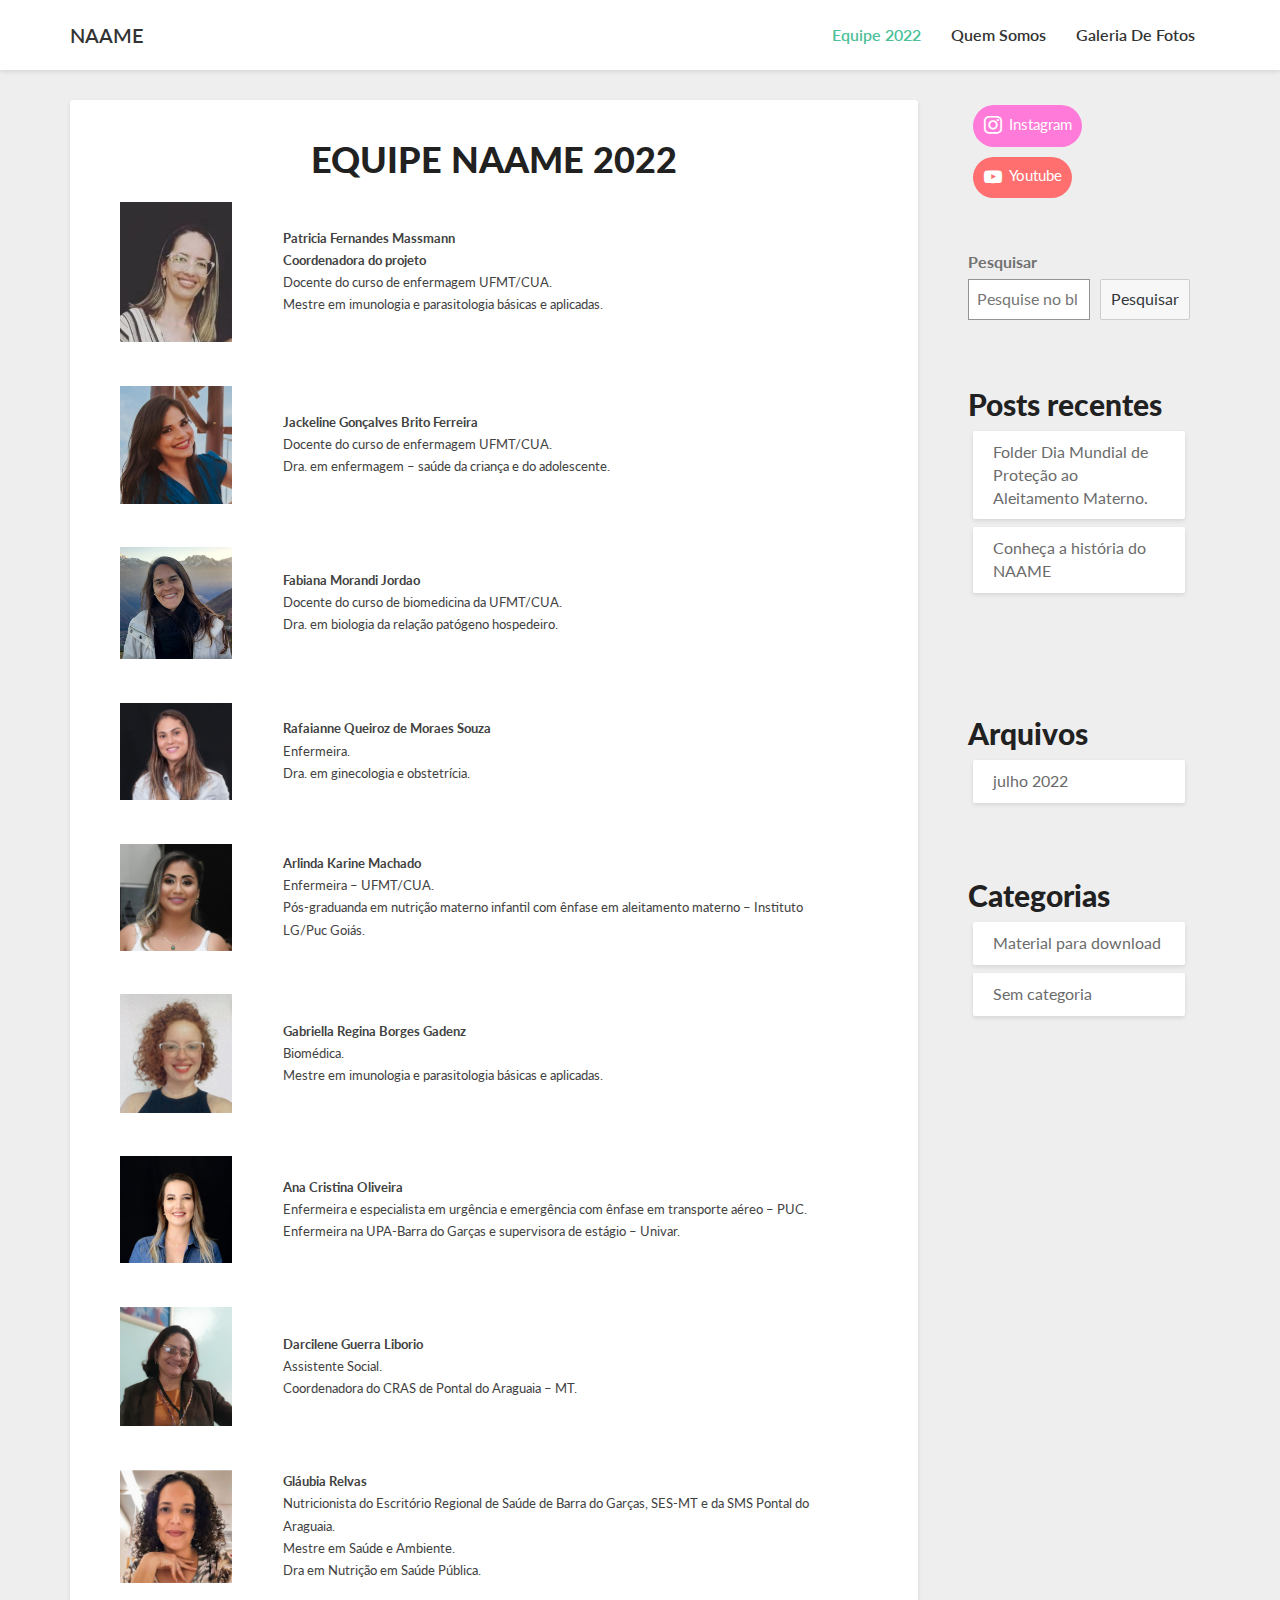
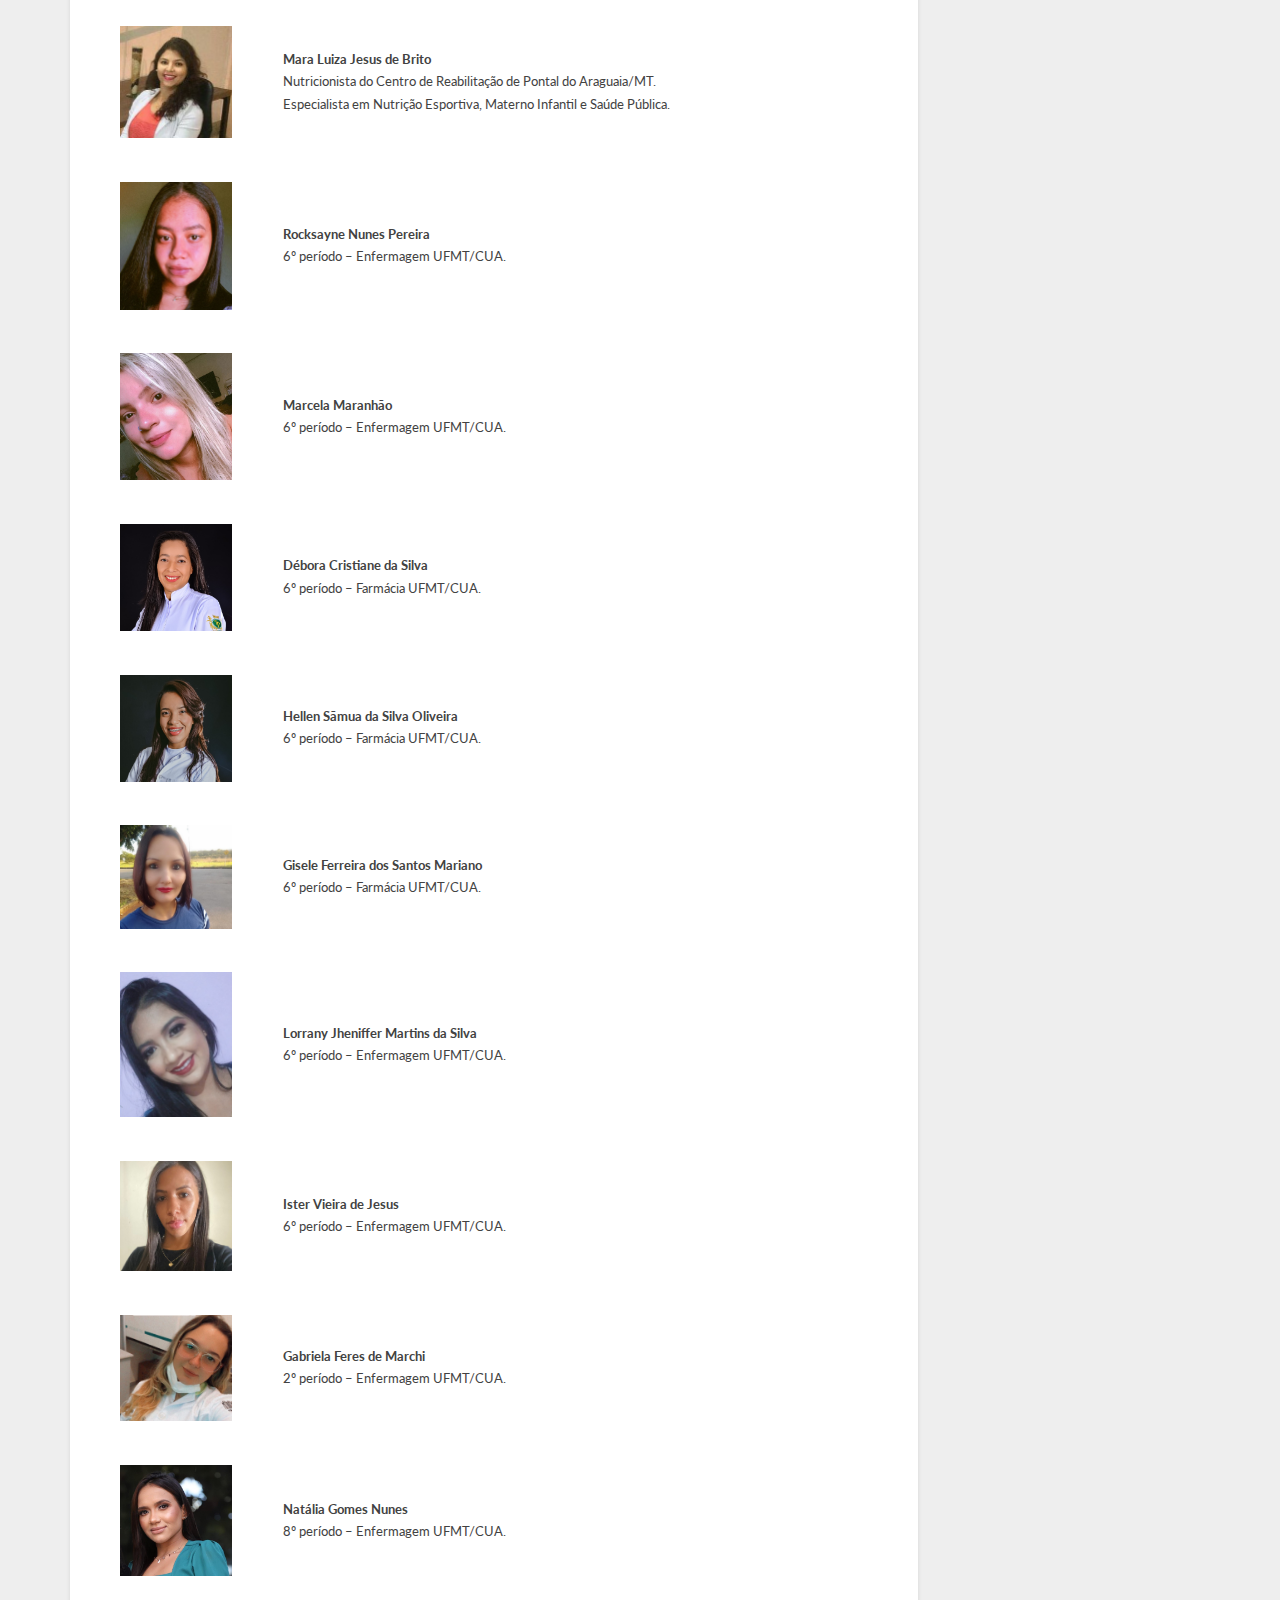
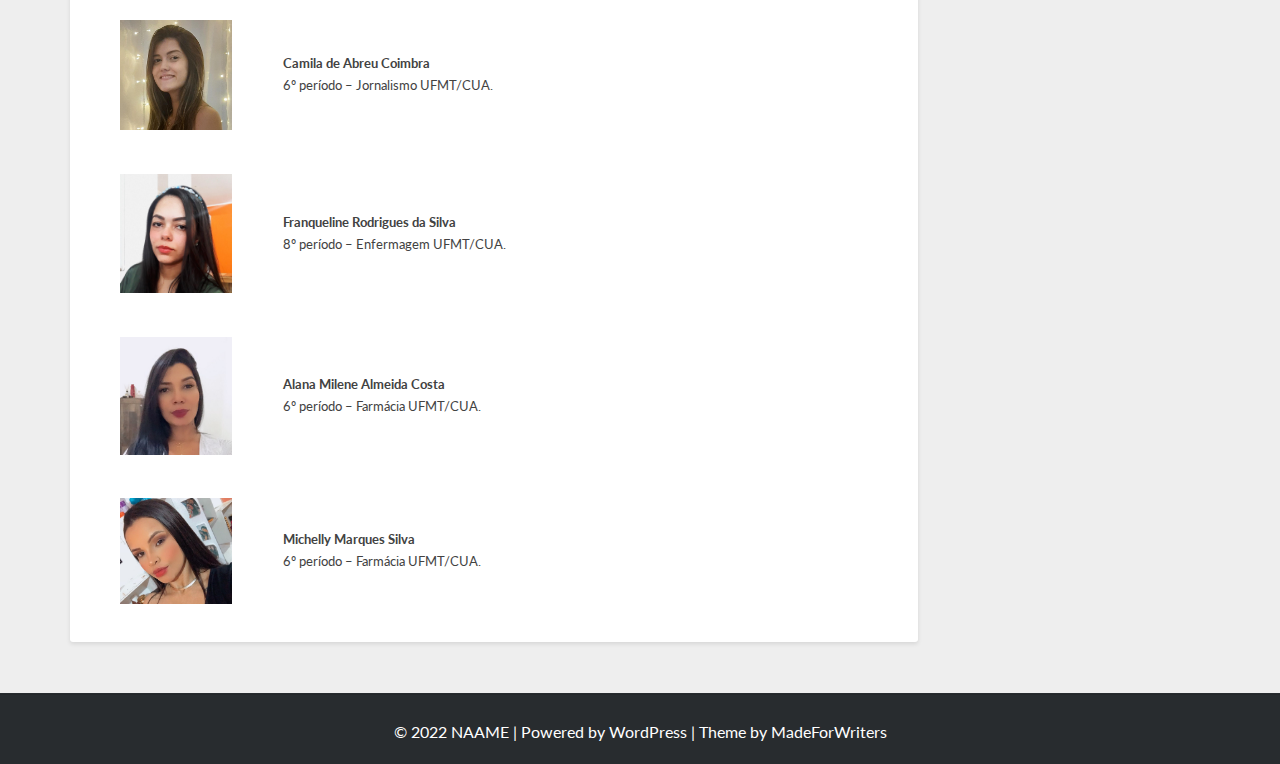
<file: equipe-naame-2022/index.html>
<!DOCTYPE html>
<html xmlns="http://www.w3.org/1999/xhtml" lang="pt-BR">
<head>
  <meta charset="UTF-8">
  <meta name="viewport" content="width=device-width">
  <link rel="profile" href="http://gmpg.org/xfn/11">
  <link rel="pingback" href="https://naameufmt.github.io/NAAMEBLOG/xmlrpc.php">

  <title>EQUIPE NAAME 2022 &#8211; NAAME</title>
<meta name="robots" content="max-image-preview:large">
<link rel="dns-prefetch" href="//fonts.googleapis.com">
<link rel="dns-prefetch" href="//s.w.org">
<link rel="alternate" type="application/rss+xml" title="Feed para NAAME &raquo;" href="https://naameufmt.github.io/NAAMEBLOG/feed/">
<link rel="alternate" type="application/rss+xml" title="Feed de comentários para NAAME &raquo;" href="https://naameufmt.github.io/NAAMEBLOG/comments/feed/">
<link rel="alternate" type="application/rss+xml" title="Feed de comentários para NAAME &raquo; EQUIPE NAAME 2022" href="https://naameufmt.github.io/NAAMEBLOG/equipe-naame-2022/feed/">
<script type="text/javascript">
window._wpemojiSettings = {"baseUrl":"https:\/\/s.w.org\/images\/core\/emoji\/14.0.0\/72x72\/","ext":".png","svgUrl":"https:\/\/s.w.org\/images\/core\/emoji\/14.0.0\/svg\/","svgExt":".svg","source":{"concatemoji":"https:\/\/naameufmt.github.io\/NAAMEBLOG\/wp-includes\/js\/wp-emoji-release.min.js?ver=6.0.1"}};
/*! This file is auto-generated */
!function(e,a,t){var n,r,o,i=a.createElement("canvas"),p=i.getContext&&i.getContext("2d");function s(e,t){var a=String.fromCharCode,e=(p.clearRect(0,0,i.width,i.height),p.fillText(a.apply(this,e),0,0),i.toDataURL());return p.clearRect(0,0,i.width,i.height),p.fillText(a.apply(this,t),0,0),e===i.toDataURL()}function c(e){var t=a.createElement("script");t.src=e,t.defer=t.type="text/javascript",a.getElementsByTagName("head")[0].appendChild(t)}for(o=Array("flag","emoji"),t.supports={everything:!0,everythingExceptFlag:!0},r=0;r<o.length;r++)t.supports[o[r]]=function(e){if(!p||!p.fillText)return!1;switch(p.textBaseline="top",p.font="600 32px Arial",e){case"flag":return s([127987,65039,8205,9895,65039],[127987,65039,8203,9895,65039])?!1:!s([55356,56826,55356,56819],[55356,56826,8203,55356,56819])&&!s([55356,57332,56128,56423,56128,56418,56128,56421,56128,56430,56128,56423,56128,56447],[55356,57332,8203,56128,56423,8203,56128,56418,8203,56128,56421,8203,56128,56430,8203,56128,56423,8203,56128,56447]);case"emoji":return!s([129777,127995,8205,129778,127999],[129777,127995,8203,129778,127999])}return!1}(o[r]),t.supports.everything=t.supports.everything&&t.supports[o[r]],"flag"!==o[r]&&(t.supports.everythingExceptFlag=t.supports.everythingExceptFlag&&t.supports[o[r]]);t.supports.everythingExceptFlag=t.supports.everythingExceptFlag&&!t.supports.flag,t.DOMReady=!1,t.readyCallback=function(){t.DOMReady=!0},t.supports.everything||(n=function(){t.readyCallback()},a.addEventListener?(a.addEventListener("DOMContentLoaded",n,!1),e.addEventListener("load",n,!1)):(e.attachEvent("onload",n),a.attachEvent("onreadystatechange",function(){"complete"===a.readyState&&t.readyCallback()})),(e=t.source||{}).concatemoji?c(e.concatemoji):e.wpemoji&&e.twemoji&&(c(e.twemoji),c(e.wpemoji)))}(window,document,window._wpemojiSettings);
</script>
<style type="text/css">img.wp-smiley,
img.emoji {
	display: inline !important;
	border: none !important;
	box-shadow: none !important;
	height: 1em !important;
	width: 1em !important;
	margin: 0 0.07em !important;
	vertical-align: -0.1em !important;
	background: none !important;
	padding: 0 !important;
}</style>
	<link rel="stylesheet" id="wp-block-library-css" href="https://naameufmt.github.io/NAAMEBLOG/wp-includes/css/dist/block-library/style.min.css?ver=6.0.1" type="text/css" media="all">
<link rel="stylesheet" id="wpzoom-social-icons-block-style-css" href="https://naameufmt.github.io/NAAMEBLOG/wp-content/plugins/social-icons-widget-by-wpzoom/block/dist/style-wpzoom-social-icons.css?ver=4.2.6" type="text/css" media="all">
<style id="global-styles-inline-css" type="text/css">body{--wp--preset--color--black: #000000;--wp--preset--color--cyan-bluish-gray: #abb8c3;--wp--preset--color--white: #ffffff;--wp--preset--color--pale-pink: #f78da7;--wp--preset--color--vivid-red: #cf2e2e;--wp--preset--color--luminous-vivid-orange: #ff6900;--wp--preset--color--luminous-vivid-amber: #fcb900;--wp--preset--color--light-green-cyan: #7bdcb5;--wp--preset--color--vivid-green-cyan: #00d084;--wp--preset--color--pale-cyan-blue: #8ed1fc;--wp--preset--color--vivid-cyan-blue: #0693e3;--wp--preset--color--vivid-purple: #9b51e0;--wp--preset--gradient--vivid-cyan-blue-to-vivid-purple: linear-gradient(135deg,rgba(6,147,227,1) 0%,rgb(155,81,224) 100%);--wp--preset--gradient--light-green-cyan-to-vivid-green-cyan: linear-gradient(135deg,rgb(122,220,180) 0%,rgb(0,208,130) 100%);--wp--preset--gradient--luminous-vivid-amber-to-luminous-vivid-orange: linear-gradient(135deg,rgba(252,185,0,1) 0%,rgba(255,105,0,1) 100%);--wp--preset--gradient--luminous-vivid-orange-to-vivid-red: linear-gradient(135deg,rgba(255,105,0,1) 0%,rgb(207,46,46) 100%);--wp--preset--gradient--very-light-gray-to-cyan-bluish-gray: linear-gradient(135deg,rgb(238,238,238) 0%,rgb(169,184,195) 100%);--wp--preset--gradient--cool-to-warm-spectrum: linear-gradient(135deg,rgb(74,234,220) 0%,rgb(151,120,209) 20%,rgb(207,42,186) 40%,rgb(238,44,130) 60%,rgb(251,105,98) 80%,rgb(254,248,76) 100%);--wp--preset--gradient--blush-light-purple: linear-gradient(135deg,rgb(255,206,236) 0%,rgb(152,150,240) 100%);--wp--preset--gradient--blush-bordeaux: linear-gradient(135deg,rgb(254,205,165) 0%,rgb(254,45,45) 50%,rgb(107,0,62) 100%);--wp--preset--gradient--luminous-dusk: linear-gradient(135deg,rgb(255,203,112) 0%,rgb(199,81,192) 50%,rgb(65,88,208) 100%);--wp--preset--gradient--pale-ocean: linear-gradient(135deg,rgb(255,245,203) 0%,rgb(182,227,212) 50%,rgb(51,167,181) 100%);--wp--preset--gradient--electric-grass: linear-gradient(135deg,rgb(202,248,128) 0%,rgb(113,206,126) 100%);--wp--preset--gradient--midnight: linear-gradient(135deg,rgb(2,3,129) 0%,rgb(40,116,252) 100%);--wp--preset--duotone--dark-grayscale: url('#wp-duotone-dark-grayscale');--wp--preset--duotone--grayscale: url('#wp-duotone-grayscale');--wp--preset--duotone--purple-yellow: url('#wp-duotone-purple-yellow');--wp--preset--duotone--blue-red: url('#wp-duotone-blue-red');--wp--preset--duotone--midnight: url('#wp-duotone-midnight');--wp--preset--duotone--magenta-yellow: url('#wp-duotone-magenta-yellow');--wp--preset--duotone--purple-green: url('#wp-duotone-purple-green');--wp--preset--duotone--blue-orange: url('#wp-duotone-blue-orange');--wp--preset--font-size--small: 13px;--wp--preset--font-size--medium: 20px;--wp--preset--font-size--large: 36px;--wp--preset--font-size--x-large: 42px;}.has-black-color{color: var(--wp--preset--color--black) !important;}.has-cyan-bluish-gray-color{color: var(--wp--preset--color--cyan-bluish-gray) !important;}.has-white-color{color: var(--wp--preset--color--white) !important;}.has-pale-pink-color{color: var(--wp--preset--color--pale-pink) !important;}.has-vivid-red-color{color: var(--wp--preset--color--vivid-red) !important;}.has-luminous-vivid-orange-color{color: var(--wp--preset--color--luminous-vivid-orange) !important;}.has-luminous-vivid-amber-color{color: var(--wp--preset--color--luminous-vivid-amber) !important;}.has-light-green-cyan-color{color: var(--wp--preset--color--light-green-cyan) !important;}.has-vivid-green-cyan-color{color: var(--wp--preset--color--vivid-green-cyan) !important;}.has-pale-cyan-blue-color{color: var(--wp--preset--color--pale-cyan-blue) !important;}.has-vivid-cyan-blue-color{color: var(--wp--preset--color--vivid-cyan-blue) !important;}.has-vivid-purple-color{color: var(--wp--preset--color--vivid-purple) !important;}.has-black-background-color{background-color: var(--wp--preset--color--black) !important;}.has-cyan-bluish-gray-background-color{background-color: var(--wp--preset--color--cyan-bluish-gray) !important;}.has-white-background-color{background-color: var(--wp--preset--color--white) !important;}.has-pale-pink-background-color{background-color: var(--wp--preset--color--pale-pink) !important;}.has-vivid-red-background-color{background-color: var(--wp--preset--color--vivid-red) !important;}.has-luminous-vivid-orange-background-color{background-color: var(--wp--preset--color--luminous-vivid-orange) !important;}.has-luminous-vivid-amber-background-color{background-color: var(--wp--preset--color--luminous-vivid-amber) !important;}.has-light-green-cyan-background-color{background-color: var(--wp--preset--color--light-green-cyan) !important;}.has-vivid-green-cyan-background-color{background-color: var(--wp--preset--color--vivid-green-cyan) !important;}.has-pale-cyan-blue-background-color{background-color: var(--wp--preset--color--pale-cyan-blue) !important;}.has-vivid-cyan-blue-background-color{background-color: var(--wp--preset--color--vivid-cyan-blue) !important;}.has-vivid-purple-background-color{background-color: var(--wp--preset--color--vivid-purple) !important;}.has-black-border-color{border-color: var(--wp--preset--color--black) !important;}.has-cyan-bluish-gray-border-color{border-color: var(--wp--preset--color--cyan-bluish-gray) !important;}.has-white-border-color{border-color: var(--wp--preset--color--white) !important;}.has-pale-pink-border-color{border-color: var(--wp--preset--color--pale-pink) !important;}.has-vivid-red-border-color{border-color: var(--wp--preset--color--vivid-red) !important;}.has-luminous-vivid-orange-border-color{border-color: var(--wp--preset--color--luminous-vivid-orange) !important;}.has-luminous-vivid-amber-border-color{border-color: var(--wp--preset--color--luminous-vivid-amber) !important;}.has-light-green-cyan-border-color{border-color: var(--wp--preset--color--light-green-cyan) !important;}.has-vivid-green-cyan-border-color{border-color: var(--wp--preset--color--vivid-green-cyan) !important;}.has-pale-cyan-blue-border-color{border-color: var(--wp--preset--color--pale-cyan-blue) !important;}.has-vivid-cyan-blue-border-color{border-color: var(--wp--preset--color--vivid-cyan-blue) !important;}.has-vivid-purple-border-color{border-color: var(--wp--preset--color--vivid-purple) !important;}.has-vivid-cyan-blue-to-vivid-purple-gradient-background{background: var(--wp--preset--gradient--vivid-cyan-blue-to-vivid-purple) !important;}.has-light-green-cyan-to-vivid-green-cyan-gradient-background{background: var(--wp--preset--gradient--light-green-cyan-to-vivid-green-cyan) !important;}.has-luminous-vivid-amber-to-luminous-vivid-orange-gradient-background{background: var(--wp--preset--gradient--luminous-vivid-amber-to-luminous-vivid-orange) !important;}.has-luminous-vivid-orange-to-vivid-red-gradient-background{background: var(--wp--preset--gradient--luminous-vivid-orange-to-vivid-red) !important;}.has-very-light-gray-to-cyan-bluish-gray-gradient-background{background: var(--wp--preset--gradient--very-light-gray-to-cyan-bluish-gray) !important;}.has-cool-to-warm-spectrum-gradient-background{background: var(--wp--preset--gradient--cool-to-warm-spectrum) !important;}.has-blush-light-purple-gradient-background{background: var(--wp--preset--gradient--blush-light-purple) !important;}.has-blush-bordeaux-gradient-background{background: var(--wp--preset--gradient--blush-bordeaux) !important;}.has-luminous-dusk-gradient-background{background: var(--wp--preset--gradient--luminous-dusk) !important;}.has-pale-ocean-gradient-background{background: var(--wp--preset--gradient--pale-ocean) !important;}.has-electric-grass-gradient-background{background: var(--wp--preset--gradient--electric-grass) !important;}.has-midnight-gradient-background{background: var(--wp--preset--gradient--midnight) !important;}.has-small-font-size{font-size: var(--wp--preset--font-size--small) !important;}.has-medium-font-size{font-size: var(--wp--preset--font-size--medium) !important;}.has-large-font-size{font-size: var(--wp--preset--font-size--large) !important;}.has-x-large-font-size{font-size: var(--wp--preset--font-size--x-large) !important;}</style>
<link rel="stylesheet" id="writers-googlefonts-css" href="//fonts.googleapis.com/css?family=Lato:400,400italic,600,600italic,700,700i,900" type="text/css" media="all">
<link rel="stylesheet" id="bootstrap-css" href="https://naameufmt.github.io/NAAMEBLOG/wp-content/themes/writers/css/bootstrap.css?ver=6.0.1" type="text/css" media="all">
<link rel="stylesheet" id="writers-style-css" href="https://naameufmt.github.io/NAAMEBLOG/wp-content/themes/writers/style.css?ver=6.0.1" type="text/css" media="all">
<link rel="stylesheet" id="font-awesome-css" href="https://naameufmt.github.io/NAAMEBLOG/wp-content/themes/writers/font-awesome/css/font-awesome.min.css?ver=6.0.1" type="text/css" media="all">
<link rel="stylesheet" id="wpzoom-social-icons-socicon-css" href="https://naameufmt.github.io/NAAMEBLOG/wp-content/plugins/social-icons-widget-by-wpzoom/assets/css/wpzoom-socicon.css?ver=1656555981" type="text/css" media="all">
<link rel="stylesheet" id="wpzoom-social-icons-genericons-css" href="https://naameufmt.github.io/NAAMEBLOG/wp-content/plugins/social-icons-widget-by-wpzoom/assets/css/genericons.css?ver=1656555981" type="text/css" media="all">
<link rel="stylesheet" id="wpzoom-social-icons-academicons-css" href="https://naameufmt.github.io/NAAMEBLOG/wp-content/plugins/social-icons-widget-by-wpzoom/assets/css/academicons.min.css?ver=1656555981" type="text/css" media="all">
<link rel="stylesheet" id="wpzoom-social-icons-font-awesome-3-css" href="https://naameufmt.github.io/NAAMEBLOG/wp-content/plugins/social-icons-widget-by-wpzoom/assets/css/font-awesome-3.min.css?ver=1656555981" type="text/css" media="all">
<link rel="stylesheet" id="dashicons-css" href="https://naameufmt.github.io/NAAMEBLOG/wp-includes/css/dashicons.min.css?ver=6.0.1" type="text/css" media="all">
<link rel="stylesheet" id="wpzoom-social-icons-styles-css" href="https://naameufmt.github.io/NAAMEBLOG/wp-content/plugins/social-icons-widget-by-wpzoom/assets/css/wpzoom-social-icons-styles.css?ver=1656555981" type="text/css" media="all">
<link rel="preload" as="font" id="wpzoom-social-icons-font-academicons-ttf-css" href="https://naameufmt.github.io/NAAMEBLOG/wp-content/plugins/social-icons-widget-by-wpzoom/assets/font/academicons.ttf?v=1.8.6" type="font/ttf" crossorigin>
<link rel="preload" as="font" id="wpzoom-social-icons-font-academicons-woff-css" href="https://naameufmt.github.io/NAAMEBLOG/wp-content/plugins/social-icons-widget-by-wpzoom/assets/font/academicons.woff?v=1.8.6" type="font/woff" crossorigin>
<link rel="preload" as="font" id="wpzoom-social-icons-font-fontawesome-3-ttf-css" href="https://naameufmt.github.io/NAAMEBLOG/wp-content/plugins/social-icons-widget-by-wpzoom/assets/font/fontawesome-webfont.ttf?v=4.7.0" type="font/ttf" crossorigin>
<link rel="preload" as="font" id="wpzoom-social-icons-font-fontawesome-3-woff-css" href="https://naameufmt.github.io/NAAMEBLOG/wp-content/plugins/social-icons-widget-by-wpzoom/assets/font/fontawesome-webfont.woff?v=4.7.0" type="font/woff" crossorigin>
<link rel="preload" as="font" id="wpzoom-social-icons-font-fontawesome-3-woff2-css" href="https://naameufmt.github.io/NAAMEBLOG/wp-content/plugins/social-icons-widget-by-wpzoom/assets/font/fontawesome-webfont.woff2?v=4.7.0" type="font/woff2" crossorigin>
<link rel="preload" as="font" id="wpzoom-social-icons-font-genericons-ttf-css" href="https://naameufmt.github.io/NAAMEBLOG/wp-content/plugins/social-icons-widget-by-wpzoom/assets/font/Genericons.ttf" type="font/ttf" crossorigin>
<link rel="preload" as="font" id="wpzoom-social-icons-font-genericons-woff-css" href="https://naameufmt.github.io/NAAMEBLOG/wp-content/plugins/social-icons-widget-by-wpzoom/assets/font/Genericons.woff" type="font/woff" crossorigin>
<link rel="preload" as="font" id="wpzoom-social-icons-font-socicon-ttf-css" href="https://naameufmt.github.io/NAAMEBLOG/wp-content/plugins/social-icons-widget-by-wpzoom/assets/font/socicon.ttf?v=4.2.6" type="font/ttf" crossorigin>
<link rel="preload" as="font" id="wpzoom-social-icons-font-socicon-woff-css" href="https://naameufmt.github.io/NAAMEBLOG/wp-content/plugins/social-icons-widget-by-wpzoom/assets/font/socicon.woff?v=4.2.6" type="font/woff" crossorigin>
<script type="text/javascript" src="https://naameufmt.github.io/NAAMEBLOG/wp-includes/js/jquery/jquery.min.js?ver=3.6.0" id="jquery-core-js"></script>
<script type="text/javascript" src="https://naameufmt.github.io/NAAMEBLOG/wp-includes/js/jquery/jquery-migrate.min.js?ver=3.3.2" id="jquery-migrate-js"></script>
<!--[if lt IE 9]>
<script type='text/javascript' src='https://naameufmt.github.io/NAAMEBLOG/wp-content/themes/writers/js/html5shiv.js?ver=3.7.3' id='html5shiv-js'></script>
<![endif]-->
<link rel="https://api.w.org/" href="https://naameufmt.github.io/NAAMEBLOG/wp-json/">
<link rel="alternate" type="application/json" href="https://naameufmt.github.io/NAAMEBLOG/wp-json/wp/v2/pages/77">
<link rel="EditURI" type="application/rsd+xml" title="RSD" href="https://naameufmt.github.io/NAAMEBLOG/xmlrpc.php?rsd">
<link rel="wlwmanifest" type="application/wlwmanifest+xml" href="https://naameufmt.github.io/NAAMEBLOG/wp-includes/wlwmanifest.xml"> 
<meta name="generator" content="WordPress 6.0.1">
<link rel="canonical" href="https://naameufmt.github.io/NAAMEBLOG/equipe-naame-2022/">
<link rel="shortlink" href="https://naameufmt.github.io/NAAMEBLOG/?p=77">
<link rel="alternate" type="application/json+oembed" href="https://naameufmt.github.io/NAAMEBLOG/wp-json/oembed/1.0/embed?url=https%3A%2F%2Fnaameufmt.github.io%2FNAAMEBLOG%2Fequipe-naame-2022%2F">
<link rel="alternate" type="text/xml+oembed" href="https://naameufmt.github.io/NAAMEBLOG/wp-json/oembed/1.0/embed?url=https%3A%2F%2Fnaameufmt.github.io%2FNAAMEBLOG%2Fequipe-naame-2022%2F&#038;format=xml">
	<style type="text/css">.site-header { background: ; }.footer-widgets h3 { color: ; }.site-footer { background: ; }.footer-widget-wrapper { background: ; } .row.site-info { color: ; } #secondary h3.widget-title, #secondary h4.widget-title { color: ; } #secondary .widget li, #secondary .textwidget, #secondary .tagcloud { background: ; } #secondary .widget a { color: ; } .navbar-default,.navbar-default li>.dropdown-menu, .navbar-default .navbar-nav .open .dropdown-menu > .active > a, .navbar-default .navbar-nav .open .dr { background-color: ; } .navbar-default .navbar-nav>li>a, .navbar-default li>.dropdown-menu>li>a { color: ; } .navbar-default .navbar-brand, .navbar-default .navbar-brand:hover, .navbar-default .navbar-brand:focus { color: ; } h1.entry-title, .entry-header .entry-title a { color: ; } .entry-content, .entry-summary, .post-feed-wrapper p { color: ; } h5.entry-date, h5.entry-date a { color: ; } .top-widgets { background: ; } .top-widgets h3 { color: ; } .top-widgets, .top-widgets p { color: ; } .bottom-widgets { background: ; } .bottom-widgets h3 { color: ; } .frontpage-site-title { color: ; } .frontpage-site-description { color: #7b7b7b; } .bottom-widgets, .bottom-widgets p { color: ; } .footer-widgets, .footer-widgets p { color: ; } .home .lh-nav-bg-transform .navbar-nav>li>a { color: ; } .home .lh-nav-bg-transform.navbar-default .navbar-brand { color: ; }
	body, #secondary h4.widget-title { background-color: ; }
	@media (max-width:767px){	 .lh-nav-bg-transform button.navbar-toggle, .navbar-toggle, .navbar-default .navbar-toggle:hover, .navbar-default .navbar-toggle:focus { background-color: ; } .home .lh-nav-bg-transform, .navbar-default .navbar-toggle .icon-bar, .navbar-default .navbar-toggle:focus .icon-bar, .navbar-default .navbar-toggle:hover .icon-bar { background-color:  !important; } .navbar-default .navbar-nav .open .dropdown-menu>li>a, .home .lh-nav-bg-transform .navbar-nav>li>a {color: ; } .home .lh-nav-bg-transform.navbar-default .navbar-brand { color: ; }}</style>
			<style type="text/css" id="writers-header-css">.site-header {
			background: url(https://naameufmt.github.io/NAAMEBLOG/wp-content/uploads/2022/07/Design-sem-nome-2.png) no-repeat scroll top;
							background-size: cover;
				background-position:bottom;
								}
												.site-title,
				.site-description {
					color: #fff;
				}
				.site-title::after{
					background: #fff;
					content:"";       
				}</style>
				<style type="text/css">.saboxplugin-wrap{-webkit-box-sizing:border-box;-moz-box-sizing:border-box;-ms-box-sizing:border-box;box-sizing:border-box;border:1px solid #eee;width:100%;clear:both;display:block;overflow:hidden;word-wrap:break-word;position:relative}.saboxplugin-wrap .saboxplugin-gravatar{float:left;padding:0 20px 20px 20px}.saboxplugin-wrap .saboxplugin-gravatar img{max-width:100px;height:auto;border-radius:0;}.saboxplugin-wrap .saboxplugin-authorname{font-size:18px;line-height:1;margin:20px 0 0 20px;display:block}.saboxplugin-wrap .saboxplugin-authorname a{text-decoration:none}.saboxplugin-wrap .saboxplugin-authorname a:focus{outline:0}.saboxplugin-wrap .saboxplugin-desc{display:block;margin:5px 20px}.saboxplugin-wrap .saboxplugin-desc a{text-decoration:underline}.saboxplugin-wrap .saboxplugin-desc p{margin:5px 0 12px}.saboxplugin-wrap .saboxplugin-web{margin:0 20px 15px;text-align:left}.saboxplugin-wrap .sab-web-position{text-align:right}.saboxplugin-wrap .saboxplugin-web a{color:#ccc;text-decoration:none}.saboxplugin-wrap .saboxplugin-socials{position:relative;display:block;background:#fcfcfc;padding:5px;border-top:1px solid #eee}.saboxplugin-wrap .saboxplugin-socials a svg{width:20px;height:20px}.saboxplugin-wrap .saboxplugin-socials a svg .st2{fill:#fff; transform-origin:center center;}.saboxplugin-wrap .saboxplugin-socials a svg .st1{fill:rgba(0,0,0,.3)}.saboxplugin-wrap .saboxplugin-socials a:hover{opacity:.8;-webkit-transition:opacity .4s;-moz-transition:opacity .4s;-o-transition:opacity .4s;transition:opacity .4s;box-shadow:none!important;-webkit-box-shadow:none!important}.saboxplugin-wrap .saboxplugin-socials .saboxplugin-icon-color{box-shadow:none;padding:0;border:0;-webkit-transition:opacity .4s;-moz-transition:opacity .4s;-o-transition:opacity .4s;transition:opacity .4s;display:inline-block;color:#fff;font-size:0;text-decoration:inherit;margin:5px;-webkit-border-radius:0;-moz-border-radius:0;-ms-border-radius:0;-o-border-radius:0;border-radius:0;overflow:hidden}.saboxplugin-wrap .saboxplugin-socials .saboxplugin-icon-grey{text-decoration:inherit;box-shadow:none;position:relative;display:-moz-inline-stack;display:inline-block;vertical-align:middle;zoom:1;margin:10px 5px;color:#444;fill:#444}.clearfix:after,.clearfix:before{content:' ';display:table;line-height:0;clear:both}.ie7 .clearfix{zoom:1}.saboxplugin-socials.sabox-colored .saboxplugin-icon-color .sab-twitch{border-color:#38245c}.saboxplugin-socials.sabox-colored .saboxplugin-icon-color .sab-addthis{border-color:#e91c00}.saboxplugin-socials.sabox-colored .saboxplugin-icon-color .sab-behance{border-color:#003eb0}.saboxplugin-socials.sabox-colored .saboxplugin-icon-color .sab-delicious{border-color:#06c}.saboxplugin-socials.sabox-colored .saboxplugin-icon-color .sab-deviantart{border-color:#036824}.saboxplugin-socials.sabox-colored .saboxplugin-icon-color .sab-digg{border-color:#00327c}.saboxplugin-socials.sabox-colored .saboxplugin-icon-color .sab-dribbble{border-color:#ba1655}.saboxplugin-socials.sabox-colored .saboxplugin-icon-color .sab-facebook{border-color:#1e2e4f}.saboxplugin-socials.sabox-colored .saboxplugin-icon-color .sab-flickr{border-color:#003576}.saboxplugin-socials.sabox-colored .saboxplugin-icon-color .sab-github{border-color:#264874}.saboxplugin-socials.sabox-colored .saboxplugin-icon-color .sab-google{border-color:#0b51c5}.saboxplugin-socials.sabox-colored .saboxplugin-icon-color .sab-googleplus{border-color:#96271a}.saboxplugin-socials.sabox-colored .saboxplugin-icon-color .sab-html5{border-color:#902e13}.saboxplugin-socials.sabox-colored .saboxplugin-icon-color .sab-instagram{border-color:#1630aa}.saboxplugin-socials.sabox-colored .saboxplugin-icon-color .sab-linkedin{border-color:#00344f}.saboxplugin-socials.sabox-colored .saboxplugin-icon-color .sab-pinterest{border-color:#5b040e}.saboxplugin-socials.sabox-colored .saboxplugin-icon-color .sab-reddit{border-color:#992900}.saboxplugin-socials.sabox-colored .saboxplugin-icon-color .sab-rss{border-color:#a43b0a}.saboxplugin-socials.sabox-colored .saboxplugin-icon-color .sab-sharethis{border-color:#5d8420}.saboxplugin-socials.sabox-colored .saboxplugin-icon-color .sab-skype{border-color:#00658a}.saboxplugin-socials.sabox-colored .saboxplugin-icon-color .sab-soundcloud{border-color:#995200}.saboxplugin-socials.sabox-colored .saboxplugin-icon-color .sab-spotify{border-color:#0f612c}.saboxplugin-socials.sabox-colored .saboxplugin-icon-color .sab-stackoverflow{border-color:#a95009}.saboxplugin-socials.sabox-colored .saboxplugin-icon-color .sab-steam{border-color:#006388}.saboxplugin-socials.sabox-colored .saboxplugin-icon-color .sab-user_email{border-color:#b84e05}.saboxplugin-socials.sabox-colored .saboxplugin-icon-color .sab-stumbleUpon{border-color:#9b280e}.saboxplugin-socials.sabox-colored .saboxplugin-icon-color .sab-tumblr{border-color:#10151b}.saboxplugin-socials.sabox-colored .saboxplugin-icon-color .sab-twitter{border-color:#0967a0}.saboxplugin-socials.sabox-colored .saboxplugin-icon-color .sab-vimeo{border-color:#0d7091}.saboxplugin-socials.sabox-colored .saboxplugin-icon-color .sab-windows{border-color:#003f71}.saboxplugin-socials.sabox-colored .saboxplugin-icon-color .sab-whatsapp{border-color:#003f71}.saboxplugin-socials.sabox-colored .saboxplugin-icon-color .sab-wordpress{border-color:#0f3647}.saboxplugin-socials.sabox-colored .saboxplugin-icon-color .sab-yahoo{border-color:#14002d}.saboxplugin-socials.sabox-colored .saboxplugin-icon-color .sab-youtube{border-color:#900}.saboxplugin-socials.sabox-colored .saboxplugin-icon-color .sab-xing{border-color:#000202}.saboxplugin-socials.sabox-colored .saboxplugin-icon-color .sab-mixcloud{border-color:#2475a0}.saboxplugin-socials.sabox-colored .saboxplugin-icon-color .sab-vk{border-color:#243549}.saboxplugin-socials.sabox-colored .saboxplugin-icon-color .sab-medium{border-color:#00452c}.saboxplugin-socials.sabox-colored .saboxplugin-icon-color .sab-quora{border-color:#420e00}.saboxplugin-socials.sabox-colored .saboxplugin-icon-color .sab-meetup{border-color:#9b181c}.saboxplugin-socials.sabox-colored .saboxplugin-icon-color .sab-goodreads{border-color:#000}.saboxplugin-socials.sabox-colored .saboxplugin-icon-color .sab-snapchat{border-color:#999700}.saboxplugin-socials.sabox-colored .saboxplugin-icon-color .sab-500px{border-color:#00557f}.saboxplugin-socials.sabox-colored .saboxplugin-icon-color .sab-mastodont{border-color:#185886}.sabox-plus-item{margin-bottom:20px}@media screen and (max-width:480px){.saboxplugin-wrap{text-align:center}.saboxplugin-wrap .saboxplugin-gravatar{float:none;padding:20px 0;text-align:center;margin:0 auto;display:block}.saboxplugin-wrap .saboxplugin-gravatar img{float:none;display:inline-block;display:-moz-inline-stack;vertical-align:middle;zoom:1}.saboxplugin-wrap .saboxplugin-desc{margin:0 10px 20px;text-align:center}.saboxplugin-wrap .saboxplugin-authorname{text-align:center;margin:10px 0 20px}}body .saboxplugin-authorname a,body .saboxplugin-authorname a:hover{box-shadow:none;-webkit-box-shadow:none}a.sab-profile-edit{font-size:16px!important;line-height:1!important}.sab-edit-settings a,a.sab-profile-edit{color:#0073aa!important;box-shadow:none!important;-webkit-box-shadow:none!important}.sab-edit-settings{margin-right:15px;position:absolute;right:0;z-index:2;bottom:10px;line-height:20px}.sab-edit-settings i{margin-left:5px}.saboxplugin-socials{line-height:1!important}.rtl .saboxplugin-wrap .saboxplugin-gravatar{float:right}.rtl .saboxplugin-wrap .saboxplugin-authorname{display:flex;align-items:center}.rtl .saboxplugin-wrap .saboxplugin-authorname .sab-profile-edit{margin-right:10px}.rtl .sab-edit-settings{right:auto;left:0}img.sab-custom-avatar{max-width:75px;}.saboxplugin-wrap .saboxplugin-gravatar img {-webkit-border-radius:50%;-moz-border-radius:50%;-ms-border-radius:50%;-o-border-radius:50%;border-radius:50%;}.saboxplugin-wrap .saboxplugin-gravatar img {-webkit-border-radius:50%;-moz-border-radius:50%;-ms-border-radius:50%;-o-border-radius:50%;border-radius:50%;}.saboxplugin-wrap {background-color:#f4f4f4;}.saboxplugin-wrap .saboxplugin-authorname a,.saboxplugin-wrap .saboxplugin-authorname span {color:#283c5f;}.saboxplugin-wrap .saboxplugin-web a {color:#84b6ba;}.saboxplugin-wrap {margin-top:0px; margin-bottom:0px; padding: 0px 0px }.saboxplugin-wrap .saboxplugin-authorname {font-size:18px; line-height:25px;}.saboxplugin-wrap .saboxplugin-desc p, .saboxplugin-wrap .saboxplugin-desc {font-size:14px !important; line-height:21px !important;}.saboxplugin-wrap .saboxplugin-web {font-size:14px;}.saboxplugin-wrap .saboxplugin-socials a svg {width:18px;height:18px;}</style>
<link rel="icon" href="https://naameufmt.github.io/NAAMEBLOG/wp-content/uploads/2022/06/w-NAAME-fundo-transparente-2.png" sizes="32x32">
<link rel="icon" href="https://naameufmt.github.io/NAAMEBLOG/wp-content/uploads/2022/06/w-NAAME-fundo-transparente-2.png" sizes="192x192">
<link rel="apple-touch-icon" href="https://naameufmt.github.io/NAAMEBLOG/wp-content/uploads/2022/06/w-NAAME-fundo-transparente-2.png">
<meta name="msapplication-TileImage" content="https://naameufmt.github.io/NAAMEBLOG/wp-content/uploads/2022/06/w-NAAME-fundo-transparente-2.png">
</head>

<body class="page-template-default page page-id-77">
  <div id="page" class="hfeed site">
    <header id="masthead" role="banner">
      <nav class="navbar lh-nav-bg-transform navbar-default navbar-fixed-top navbar-left" role="navigation"> 
        <!-- Brand and toggle get grouped for better mobile display --> 
        <div class="container" id="navigation_menu">
          <div class="navbar-header"> 


<!-- Beta, please use with care, only for developers, you need to add navigation links in the list
<script>
  (function($){
  
  $(".menu-icon").on("click", function(){
      $(this).toggleClass("open");
      $(".container").toggleClass("nav-open");
      $("nav ul li").toggleClass("animate");
  });
  
})(jQuery);
</script>
-->

<button type="button" class="navbar-toggle" data-toggle="collapse" data-target=".navbar-ex1-collapse"> 
  <span class="sr-only">Toggle Navigation</span> 
  <span class="icon-bar"></span> 
  <span class="icon-bar"></span> 
  <span class="icon-bar"></span> 
</button> 
<a href="https://naameufmt.github.io/NAAMEBLOG/">
  <div class="navbar-brand">NAAME</div></a>
</div> 
<div class="collapse navbar-collapse navbar-ex1-collapse"><ul id="menu-menu-principal" class="nav navbar-nav">
<li id="menu-item-139" class="menu-item menu-item-type-post_type menu-item-object-page current-menu-item page_item page-item-77 current_page_item menu-item-139 active"><a title="Equipe 2022" href="https://naameufmt.github.io/NAAMEBLOG/equipe-naame-2022/">Equipe 2022</a></li>
<li id="menu-item-184" class="menu-item menu-item-type-post_type menu-item-object-page menu-item-184"><a title="Quem somos" href="https://naameufmt.github.io/NAAMEBLOG/conheca-a-historia-do-naame/">Quem somos</a></li>
<li id="menu-item-261" class="menu-item menu-item-type-post_type menu-item-object-page menu-item-261"><a title="Galeria de fotos" href="https://naameufmt.github.io/NAAMEBLOG/galeria-de-fotos/">Galeria de fotos</a></li>
</ul></div>
          </div>
<!--#container-->
        </nav>


        
    </header>    

 <div id="content" class="site-content">
		<div class="container">
            <div class="row">
				<div id="primary" class="col-md-9 content-area">
					<main id="main" class="site-main" role="main">

						
							
<article id="post-77" class="post-content post-77 page type-page status-publish hentry">

	
	<header class="entry-header">
		<span class="screen-reader-text">EQUIPE NAAME 2022</span>
		<h1 class="entry-title">EQUIPE NAAME 2022</h1>
		<div class="entry-meta"></div>
<!-- .entry-meta -->
	</header><!-- .entry-header -->

	
	<div class="entry-content">
		
<div class="wp-block-media-text alignwide is-stacked-on-mobile" style="grid-template-columns:15% auto">
<figure class="wp-block-media-text__media"><img width="201" height="252" src="https://naameufmt.github.io/NAAMEBLOG/wp-content/uploads/2022/06/WhatsApp-Image-2022-06-06-at-11.31.18-1.jpg" alt="" class="wp-image-91 size-full"></figure><div class="wp-block-media-text__content">
<p class="has-small-font-size"><strong>Patricia Fernandes Massmann</strong><br><strong>Coordenadora do projeto</strong><br>Docente do curso de enfermagem UFMT/CUA.<br>Mestre em imunologia e parasitologia básicas e aplicadas.</p>
</div>
</div>



<p></p>



<div class="wp-block-media-text alignwide is-stacked-on-mobile" style="grid-template-columns:15% auto">
<figure class="wp-block-media-text__media"><img loading="lazy" width="839" height="882" src="https://naameufmt.github.io/NAAMEBLOG/wp-content/uploads/2022/06/WhatsApp-Image-2022-06-03-at-17.22.14-1.jpg" alt="" class="wp-image-90 size-full"></figure><div class="wp-block-media-text__content">
<p class="has-small-font-size"><strong>Jackeline Gonçalves Brito Ferreira<br></strong>Docente do curso de enfermagem UFMT/CUA.<br>Dra. em enfermagem &#8211; saúde da criança e do adolescente.</p>
</div>
</div>



<p></p>



<div class="wp-block-media-text alignwide is-stacked-on-mobile" style="grid-template-columns:15% auto">
<figure class="wp-block-media-text__media"><img loading="lazy" width="861" height="861" src="https://naameufmt.github.io/NAAMEBLOG/wp-content/uploads/2022/06/fabiana-1.jpg" alt="" class="wp-image-92 size-full"></figure><div class="wp-block-media-text__content">
<p class="has-small-font-size"><strong>Fabiana Morandi Jordao<br></strong>Docente do curso de biomedicina da UFMT/CUA.<br>Dra. em biologia da relação patógeno hospedeiro.</p>
</div>
</div>



<p></p>



<div class="wp-block-media-text alignwide is-stacked-on-mobile" style="grid-template-columns:15% auto">
<figure class="wp-block-media-text__media"><img loading="lazy" width="497" height="432" src="https://naameufmt.github.io/NAAMEBLOG/wp-content/uploads/2022/06/WhatsApp-Image-2022-06-03-at-17.31.04.jpg" alt="" class="wp-image-93 size-full"></figure><div class="wp-block-media-text__content">
<p class="has-small-font-size"><strong>Rafaianne Queiroz de Moraes Souza<br></strong>Enfermeira.<br>Dra. em ginecologia e obstetrícia.</p>
</div>
</div>



<p></p>



<div class="wp-block-media-text alignwide is-stacked-on-mobile" style="grid-template-columns:15% auto">
<figure class="wp-block-media-text__media"><img loading="lazy" width="499" height="477" src="https://naameufmt.github.io/NAAMEBLOG/wp-content/uploads/2022/06/WhatsApp-Image-2022-06-06-at-12.32.17.jpg" alt="" class="wp-image-95 size-full"></figure><div class="wp-block-media-text__content">
<p class="has-small-font-size"><strong>Arlinda Karine Machado<br></strong>Enfermeira &#8211; UFMT/CUA.<br>Pós-graduanda em nutrição materno infantil com ênfase em aleitamento materno &#8211; Instituto LG/Puc Goiás.</p>
</div>
</div>



<p></p>



<div class="wp-block-media-text alignwide is-stacked-on-mobile" style="grid-template-columns:15% auto">
<figure class="wp-block-media-text__media"><img loading="lazy" width="900" height="953" src="https://naameufmt.github.io/NAAMEBLOG/wp-content/uploads/2022/06/WhatsApp-Image-2022-05-13-at-11.12.44.jpg" alt="" class="wp-image-96 size-full"></figure><div class="wp-block-media-text__content">
<p class="has-small-font-size"><strong>Gabriella Regina Borges Gadenz<br></strong>Biomédica.<br>Mestre em imunologia e parasitologia básicas e aplicadas.</p>
</div>
</div>



<p></p>



<div class="wp-block-media-text alignwide is-stacked-on-mobile" style="grid-template-columns:15% auto">
<figure class="wp-block-media-text__media"><img loading="lazy" width="617" height="588" src="https://naameufmt.github.io/NAAMEBLOG/wp-content/uploads/2022/06/WhatsApp-Image-2022-06-06-at-12.04.52.jpg" alt="" class="wp-image-97 size-full"></figure><div class="wp-block-media-text__content">
<p class="has-small-font-size"><strong>Ana Cristina Oliveira<br></strong>Enfermeira e especialista em urgência e emergência com ênfase em transporte aéreo &#8211; PUC.<br>Enfermeira na UPA-Barra do Garças e supervisora de estágio &#8211; Univar.</p>
</div>
</div>



<p></p>



<div class="wp-block-media-text alignwide is-stacked-on-mobile" style="grid-template-columns:15% auto">
<figure class="wp-block-media-text__media"><img loading="lazy" width="673" height="717" src="https://naameufmt.github.io/NAAMEBLOG/wp-content/uploads/2022/06/WhatsApp-Image-2022-06-14-at-14.37.38.jpg" alt="" class="wp-image-112 size-full"></figure><div class="wp-block-media-text__content">
<p class="has-small-font-size"><strong>Darcilene Guerra Liborio</strong><br>Assistente Social.<br>Coordenadora do CRAS de Pontal do Araguaia &#8211; MT.</p>
</div>
</div>



<p></p>



<div class="wp-block-media-text alignwide is-stacked-on-mobile" style="grid-template-columns:15% auto">
<figure class="wp-block-media-text__media"><img loading="lazy" width="529" height="534" src="https://naameufmt.github.io/NAAMEBLOG/wp-content/uploads/2022/06/Foto-perfil-2021.jpg" alt="" class="wp-image-113 size-full"></figure><div class="wp-block-media-text__content">
<p class="has-small-font-size"><strong>Gláubia Relvas</strong><br>Nutricionista do Escritório Regional de Saúde de Barra do Garças, SES-MT e da SMS Pontal do Araguaia.<br>Mestre em Saúde e Ambiente.<br>Dra em Nutrição em Saúde Pública.</p>
</div>
</div>



<p></p>



<div class="wp-block-media-text alignwide is-stacked-on-mobile" style="grid-template-columns:15% auto">
<figure class="wp-block-media-text__media"><img loading="lazy" width="228" height="227" src="https://naameufmt.github.io/NAAMEBLOG/wp-content/uploads/2022/06/57425289_425482551360201_7221070644375453696_n.jpg" alt="" class="wp-image-114 size-full"></figure><div class="wp-block-media-text__content">
<p class="has-small-font-size"><strong>Mara Luiza Jesus de Brito</strong><br>Nutricionista do Centro de Reabilitação de Pontal do Araguaia/MT.<br>Especialista em Nutrição Esportiva, Materno Infantil e Saúde Pública.</p>
</div>
</div>



<p></p>



<div class="wp-block-media-text alignwide is-stacked-on-mobile" style="grid-template-columns:15% auto">
<figure class="wp-block-media-text__media"><img loading="lazy" width="899" height="1027" src="https://naameufmt.github.io/NAAMEBLOG/wp-content/uploads/2022/06/WhatsApp-Image-2022-06-03-at-16.42.48.jpg" alt="" class="wp-image-98 size-full"></figure><div class="wp-block-media-text__content">
<p class="has-small-font-size"><strong>Rocksayne Nunes Pereira<br></strong>6º período &#8211; Enfermagem UFMT/CUA.</p>
</div>
</div>



<p></p>



<div class="wp-block-media-text alignwide is-stacked-on-mobile" style="grid-template-columns:15% auto">
<figure class="wp-block-media-text__media"><img loading="lazy" width="720" height="815" src="https://naameufmt.github.io/NAAMEBLOG/wp-content/uploads/2022/06/WhatsApp-Image-2022-06-03-at-16.42.03.jpg" alt="" class="wp-image-99 size-full"></figure><div class="wp-block-media-text__content">
<p class="has-small-font-size"><strong>Marcela Maranhão<br></strong>6º período &#8211; Enfermagem UFMT/CUA.</p>
</div>
</div>



<p></p>



<div class="wp-block-media-text alignwide is-stacked-on-mobile" style="grid-template-columns:15% auto">
<figure class="wp-block-media-text__media"><img loading="lazy" width="809" height="776" src="https://naameufmt.github.io/NAAMEBLOG/wp-content/uploads/2022/06/WhatsApp-Image-2022-06-03-at-18.49.56.jpg" alt="" class="wp-image-100 size-full"></figure><div class="wp-block-media-text__content">
<p class="has-small-font-size"><strong>Débora Cristiane da Silva<br></strong>6º período &#8211; Farmácia UFMT/CUA.</p>
</div>
</div>



<p></p>



<div class="wp-block-media-text alignwide is-stacked-on-mobile" style="grid-template-columns:15% auto">
<figure class="wp-block-media-text__media"><img loading="lazy" width="729" height="695" src="https://naameufmt.github.io/NAAMEBLOG/wp-content/uploads/2022/06/WhatsApp-Image-2022-06-03-at-19.14.27.jpg" alt="" class="wp-image-101 size-full"></figure><div class="wp-block-media-text__content">
<p class="has-small-font-size"><strong>Hellen Sãmua da Silva Oliveira<br></strong>6º período &#8211; Farmácia UFMT/CUA.</p>
</div>
</div>



<p></p>



<div class="wp-block-media-text alignwide is-stacked-on-mobile" style="grid-template-columns:15% auto">
<figure class="wp-block-media-text__media"><img loading="lazy" width="1017" height="942" src="https://naameufmt.github.io/NAAMEBLOG/wp-content/uploads/2022/06/WhatsApp-Image-2022-06-06-at-12.12.01.jpg" alt="" class="wp-image-104 size-full"></figure><div class="wp-block-media-text__content">
<p class="has-small-font-size"><strong>Gisele Ferreira dos Santos Mariano<br></strong>6º período &#8211; Farmácia UFMT/CUA.</p>
</div>
</div>



<p></p>



<div class="wp-block-media-text alignwide is-stacked-on-mobile" style="grid-template-columns:15% auto">
<figure class="wp-block-media-text__media"><img loading="lazy" width="899" height="1161" src="https://naameufmt.github.io/NAAMEBLOG/wp-content/uploads/2022/06/WhatsApp-Image-2022-06-06-at-18.23.35.jpg" alt="" class="wp-image-105 size-full"></figure><div class="wp-block-media-text__content">
<p class="has-small-font-size"><strong>Lorrany Jheniffer Martins da Silva<br></strong>6º período &#8211; Enfermagem UFMT/CUA.</p>
</div>
</div>



<p></p>



<div class="wp-block-media-text alignwide is-stacked-on-mobile" style="grid-template-columns:15% auto">
<figure class="wp-block-media-text__media"><img loading="lazy" width="989" height="975" src="https://naameufmt.github.io/NAAMEBLOG/wp-content/uploads/2022/06/WhatsApp-Image-2022-06-07-at-09.23.48.jpg" alt="" class="wp-image-106 size-full"></figure><div class="wp-block-media-text__content">
<p class="has-small-font-size"><strong>Ister Vieira de Jesus<br></strong>6º período &#8211; Enfermagem UFMT/CUA.</p>
</div>
</div>



<p></p>



<div class="wp-block-media-text alignwide is-stacked-on-mobile" style="grid-template-columns:15% auto">
<figure class="wp-block-media-text__media"><img loading="lazy" width="1075" height="1023" src="https://naameufmt.github.io/NAAMEBLOG/wp-content/uploads/2022/06/WhatsApp-Image-2022-06-03-at-17.24.54.jpg" alt="" class="wp-image-107 size-full"></figure><div class="wp-block-media-text__content">
<p class="has-small-font-size"><strong>Gabriela Feres de Marchi<br></strong>2º período &#8211; Enfermagem UFMT/CUA.</p>
</div>
</div>



<p></p>



<div class="wp-block-media-text alignwide is-stacked-on-mobile" style="grid-template-columns:15% auto">
<figure class="wp-block-media-text__media"><img loading="lazy" width="779" height="775" src="https://naameufmt.github.io/NAAMEBLOG/wp-content/uploads/2022/06/WhatsApp-Image-2022-06-12-at-20.18.52.jpg" alt="" class="wp-image-108 size-full"></figure><div class="wp-block-media-text__content">
<p class="has-small-font-size"><strong>Natália Gomes Nunes<br></strong>8º período &#8211; Enfermagem UFMT/CUA.</p>
</div>
</div>



<p></p>



<div class="wp-block-media-text alignwide is-stacked-on-mobile" style="grid-template-columns:15% auto">
<figure class="wp-block-media-text__media"><img loading="lazy" width="864" height="852" src="https://naameufmt.github.io/NAAMEBLOG/wp-content/uploads/2022/06/WhatsApp-Image-2022-06-13-at-13.03.15.jpg" alt="" class="wp-image-109 size-full"></figure><div class="wp-block-media-text__content">
<p class="has-small-font-size"><strong>Camila de Abreu Coimbra<br></strong>6º período &#8211; Jornalismo UFMT/CUA.</p>
</div>
</div>



<p></p>



<div class="wp-block-media-text alignwide is-stacked-on-mobile" style="grid-template-columns:15% auto">
<figure class="wp-block-media-text__media"><img loading="lazy" width="1080" height="1148" src="https://naameufmt.github.io/NAAMEBLOG/wp-content/uploads/2022/06/WhatsApp-Image-2022-06-13-at-22.19.05.jpg" alt="" class="wp-image-110 size-full"></figure><div class="wp-block-media-text__content">
<p class="has-small-font-size"><strong>Franqueline Rodrigues da Silva<br></strong>8º período &#8211; Enfermagem UFMT/CUA.</p>
</div>
</div>



<p></p>



<div class="wp-block-media-text alignwide is-stacked-on-mobile" style="grid-template-columns:15% auto">
<figure class="wp-block-media-text__media"><img loading="lazy" width="679" height="714" src="https://naameufmt.github.io/NAAMEBLOG/wp-content/uploads/2022/06/WhatsApp-Image-2022-06-14-at-11.18.21.jpg" alt="" class="wp-image-111 size-full"></figure><div class="wp-block-media-text__content">
<p class="has-small-font-size"><strong>Alana Milene Almeida Costa<br></strong>6º período &#8211; Farmácia UFMT/CUA.</p>
</div>
</div>



<p></p>



<div class="wp-block-media-text alignwide is-stacked-on-mobile" style="grid-template-columns:15% auto">
<figure class="wp-block-media-text__media"><img loading="lazy" width="718" height="681" src="https://naameufmt.github.io/NAAMEBLOG/wp-content/uploads/2022/06/WhatsApp-Image-2022-06-17-at-16.27.25.jpg" alt="" class="wp-image-115 size-full"></figure><div class="wp-block-media-text__content">
<p class="has-small-font-size"><strong>Michelly Marques Silva<br></strong>6º período &#8211; Farmácia UFMT/CUA.</p>
</div>
</div>
			</div>
<!-- .entry-content -->

</article><!-- #post-## -->


							
						
					</main><!-- #main -->
				</div>
<!-- #primary -->

				<div id="secondary" class="col-md-3 sidebar widget-area" role="complementary">
       <aside id="block-9" class="widget widget_block">
<div class="wp-block-wpzoom-blocks-social-icons is-style-with-label-canvas-rounded show-icon-labels-style" style="--wpz-social-icons-block-item-font-size:18px;--wpz-social-icons-block-item-padding-horizontal:5px;--wpz-social-icons-block-item-padding-vertical:5px;--wpz-social-icons-block-item-margin-horizontal:5px;--wpz-social-icons-block-item-margin-vertical:5px;--wpz-social-icons-block-item-border-radius:50px;--wpz-social-icons-block-label-font-size:15px;--wpz-social-icons-block-label-color:#fff;--wpz-social-icons-block-label-color-hover:#fff;--wpz-social-icons-alignment:flex-start">
<a href="https://www.instagram.com/naame_ufmt/" class="social-icon-link" title="Instagram" style="--wpz-social-icons-block-item-color:#ff7ad9;--wpz-social-icons-block-item-color-hover:#fe00b6"><span class="social-icon socicon socicon-instagram"></span><span class="icon-label">Instagram</span></a><a href="https://www.youtube.com/channel/UCr3s4Cph1Q_G8bOFEOclp2w" class="social-icon-link" title="Youtube" style="--wpz-social-icons-block-item-color:#ff6f6f;--wpz-social-icons-block-item-color-hover:#ff0000"><span class="social-icon socicon socicon-youtube"></span><span class="icon-label">Youtube</span></a>
</div>
</aside><aside id="block-2" class="widget widget_block widget_search"><form role="search" method="get" action="https://naameufmt.github.io/NAAMEBLOG/" class="wp-block-search__button-outside wp-block-search__text-button wp-block-search">
<label for="wp-block-search__input-1" class="wp-block-search__label">Pesquisar</label><div class="wp-block-search__inside-wrapper " style="width: 242px">
<input type="search" id="wp-block-search__input-1" class="wp-block-search__input " name="s" value="" placeholder="Pesquise no blog" required><button type="submit" class="wp-block-search__button  ">Pesquisar</button>
</div>
</form></aside><aside id="block-3" class="widget widget_block">
<div class="wp-container-1 wp-block-group"><div class="wp-block-group__inner-container">
<h2>Posts recentes</h2>


<ul class="wp-block-latest-posts__list wp-block-latest-posts">
<li><a class="wp-block-latest-posts__post-title" href="https://naameufmt.github.io/NAAMEBLOG/folder-dia-mundial-de-protecao-ao-aleitamento-materno/">Folder Dia Mundial de Proteção ao Aleitamento Materno.</a></li>
<li><a class="wp-block-latest-posts__post-title" href="https://naameufmt.github.io/NAAMEBLOG/conheca-a-historia-do-naame/">Conheça a história do NAAME</a></li>
</ul>
</div></div>
</aside><aside id="block-4" class="widget widget_block">
<div class="wp-container-2 wp-block-group"><div class="wp-block-group__inner-container"></div></div>
</aside><aside id="block-5" class="widget widget_block">
<div class="wp-container-3 wp-block-group"><div class="wp-block-group__inner-container">
<h2>Arquivos</h2>


<ul class=" wp-block-archives-list wp-block-archives">	<li><a href="https://naameufmt.github.io/NAAMEBLOG/2022/07/">julho 2022</a></li>
</ul>
</div></div>
</aside><aside id="block-6" class="widget widget_block">
<div class="wp-container-4 wp-block-group"><div class="wp-block-group__inner-container">
<h2>Categorias</h2>


<ul class="wp-block-categories-list wp-block-categories">	<li class="cat-item cat-item-5">
<a href="https://naameufmt.github.io/NAAMEBLOG/category/material-para-download/">Material para download</a>
</li>
	<li class="cat-item cat-item-1">
<a href="https://naameufmt.github.io/NAAMEBLOG/category/sem-categoria/">Sem categoria</a>
</li>
</ul>
</div></div>
</aside>
</div>
<!-- #secondary .widget-area -->


		

			</div> <!--.row-->            
        </div>
<!--.container-->
        
<div class="bta-start">
	<button class="btn"><span id="text">Load More</span> 
		<i class="fa fa-arrow-circle-o-down"></i></button>
	</div>

	<div class="container"> 
		<div class="row">
			<div class="col-md-4"></div>
			<div class="col-md-4"></div>
			<div class="col-md-4"></div>
		</div>
	</div>
</div>
<div class="bta-start">
	<button class="btn"><span id="text">Show less</span> 
		<i class="fa fa-arrow-circle-o-up"></i></button>
	</div>

	<div class="footer-widget-wrapper">
		<div class="container">
			<div class="row">
				<div class="col-md-4"></div>
				<div class="col-md-4"></div>
				<div class="col-md-4"></div>
			</div>
		</div>
	</div>
	<footer id="colophon" class="site-footer" role="contentinfo">
		<div class="row site-info">&copy; 2022 NAAME | Powered by <a href="http://wordpress.org/">WordPress</a> | Theme by <a href="http://madeforwriters.com/">MadeForWriters</a>

		</div>
	</footer>
</div>
<style>.wp-container-1 > .alignleft { float: left; margin-inline-start: 0; margin-inline-end: 2em; }.wp-container-1 > .alignright { float: right; margin-inline-start: 2em; margin-inline-end: 0; }.wp-container-1 > .aligncenter { margin-left: auto !important; margin-right: auto !important; }</style>
<style>.wp-container-2 > .alignleft { float: left; margin-inline-start: 0; margin-inline-end: 2em; }.wp-container-2 > .alignright { float: right; margin-inline-start: 2em; margin-inline-end: 0; }.wp-container-2 > .aligncenter { margin-left: auto !important; margin-right: auto !important; }</style>
<style>.wp-container-3 > .alignleft { float: left; margin-inline-start: 0; margin-inline-end: 2em; }.wp-container-3 > .alignright { float: right; margin-inline-start: 2em; margin-inline-end: 0; }.wp-container-3 > .aligncenter { margin-left: auto !important; margin-right: auto !important; }</style>
<style>.wp-container-4 > .alignleft { float: left; margin-inline-start: 0; margin-inline-end: 2em; }.wp-container-4 > .alignright { float: right; margin-inline-start: 2em; margin-inline-end: 0; }.wp-container-4 > .aligncenter { margin-left: auto !important; margin-right: auto !important; }</style>
<script type="text/javascript" src="https://naameufmt.github.io/NAAMEBLOG/wp-content/themes/writers/js/bootstrap.js?ver=6.0.1" id="bootstrap-js"></script>
<script type="text/javascript" src="https://naameufmt.github.io/NAAMEBLOG/wp-content/themes/writers/js/skip-link-focus-fix.js?ver=20130115" id="writers-skip-link-focus-fix-js"></script>
<script type="text/javascript" src="https://naameufmt.github.io/NAAMEBLOG/wp-content/plugins/social-icons-widget-by-wpzoom/assets/js/social-icons-widget-frontend.js?ver=1656555982" id="zoom-social-icons-widget-frontend-js"></script>



</body>
</html>
</file>
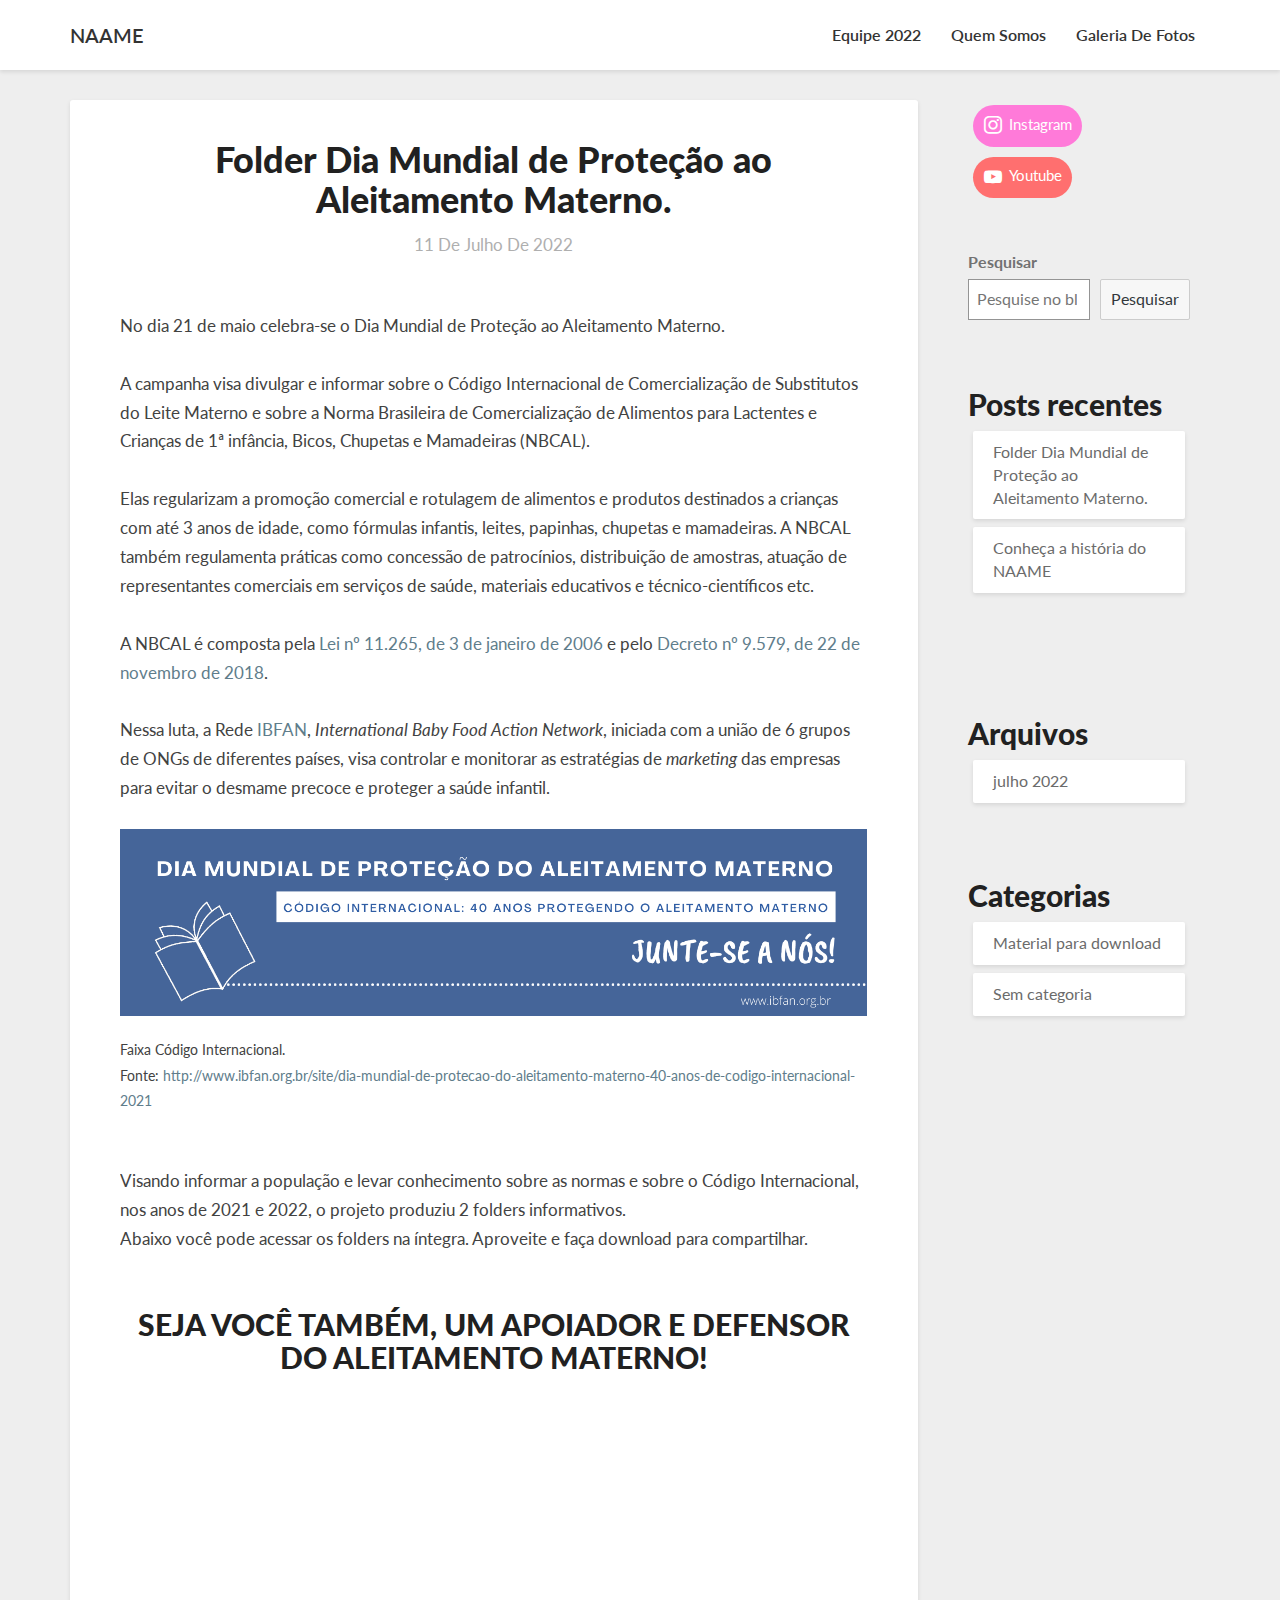
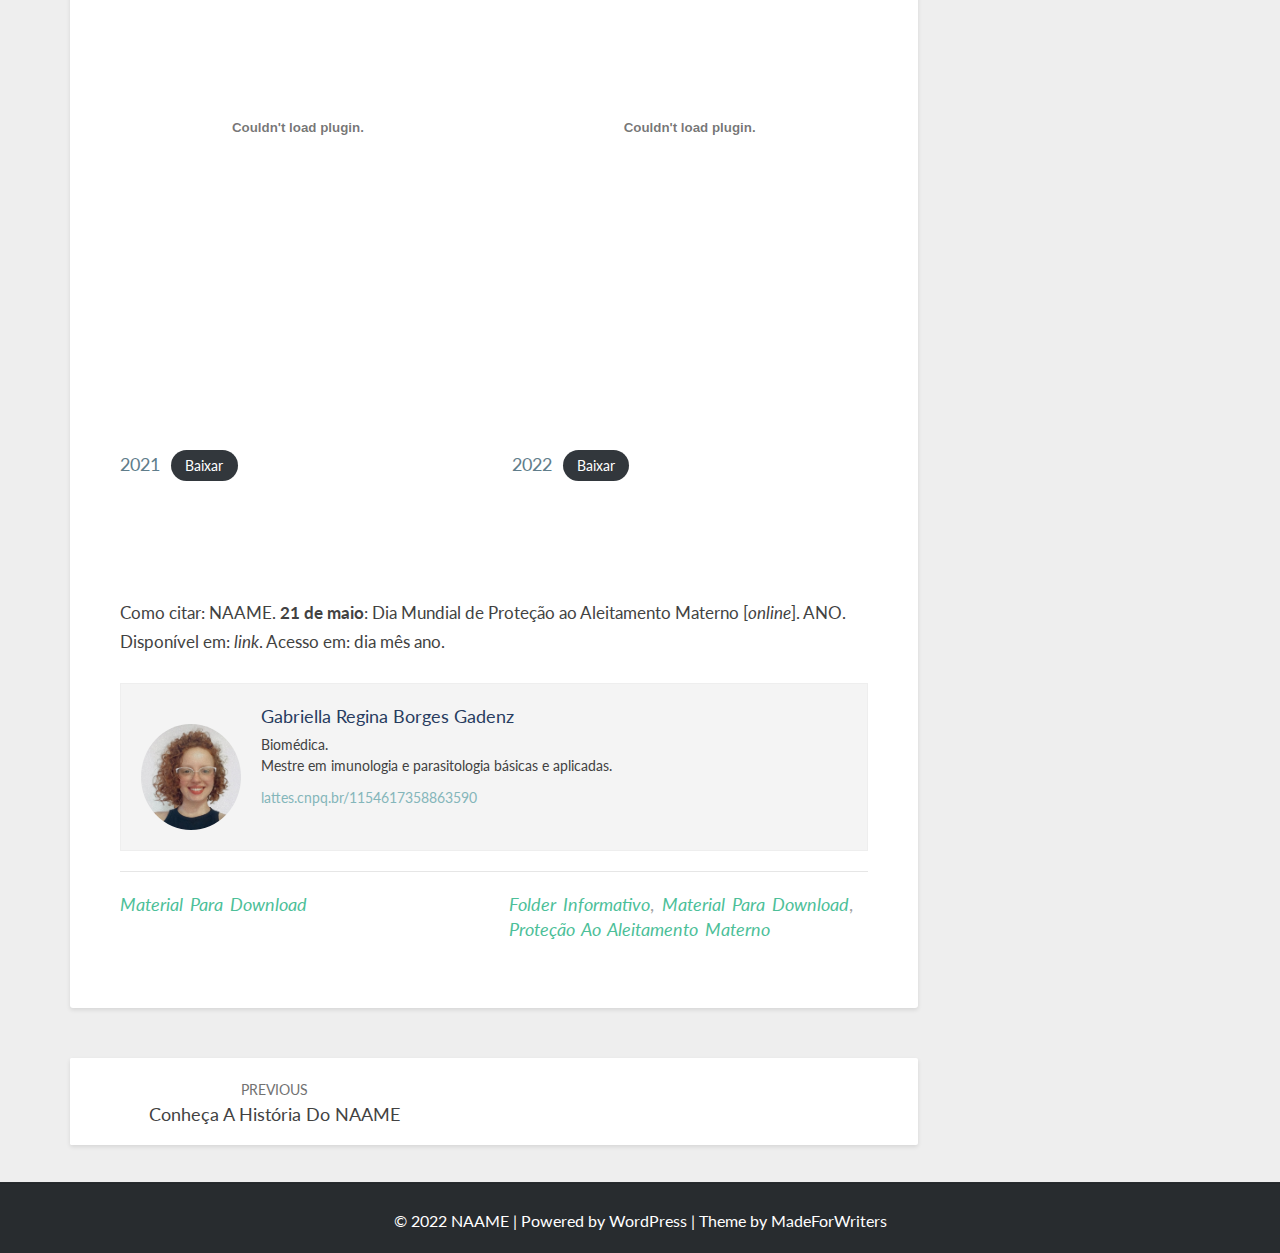
<file: folder-dia-mundial-de-protecao-ao-aleitamento-materno/index.html>
<!DOCTYPE html>
<html xmlns="http://www.w3.org/1999/xhtml" lang="pt-BR">
<head>
  <meta charset="UTF-8">
  <meta name="viewport" content="width=device-width">
  <link rel="profile" href="http://gmpg.org/xfn/11">
  <link rel="pingback" href="https://naameufmt.github.io/NAAMEBLOG/xmlrpc.php">

  <title>Folder Dia Mundial de Proteção ao Aleitamento Materno. &#8211; NAAME</title>
<meta name="robots" content="max-image-preview:large">
<link rel="dns-prefetch" href="//fonts.googleapis.com">
<link rel="dns-prefetch" href="//s.w.org">
<link rel="alternate" type="application/rss+xml" title="Feed para NAAME &raquo;" href="https://naameufmt.github.io/NAAMEBLOG/feed/">
<link rel="alternate" type="application/rss+xml" title="Feed de comentários para NAAME &raquo;" href="https://naameufmt.github.io/NAAMEBLOG/comments/feed/">
<link rel="alternate" type="application/rss+xml" title="Feed de comentários para NAAME &raquo; Folder Dia Mundial de Proteção ao Aleitamento Materno." href="https://naameufmt.github.io/NAAMEBLOG/folder-dia-mundial-de-protecao-ao-aleitamento-materno/feed/">
<script type="text/javascript">
window._wpemojiSettings = {"baseUrl":"https:\/\/s.w.org\/images\/core\/emoji\/14.0.0\/72x72\/","ext":".png","svgUrl":"https:\/\/s.w.org\/images\/core\/emoji\/14.0.0\/svg\/","svgExt":".svg","source":{"concatemoji":"https:\/\/naameufmt.github.io\/NAAMEBLOG\/wp-includes\/js\/wp-emoji-release.min.js?ver=6.0.1"}};
/*! This file is auto-generated */
!function(e,a,t){var n,r,o,i=a.createElement("canvas"),p=i.getContext&&i.getContext("2d");function s(e,t){var a=String.fromCharCode,e=(p.clearRect(0,0,i.width,i.height),p.fillText(a.apply(this,e),0,0),i.toDataURL());return p.clearRect(0,0,i.width,i.height),p.fillText(a.apply(this,t),0,0),e===i.toDataURL()}function c(e){var t=a.createElement("script");t.src=e,t.defer=t.type="text/javascript",a.getElementsByTagName("head")[0].appendChild(t)}for(o=Array("flag","emoji"),t.supports={everything:!0,everythingExceptFlag:!0},r=0;r<o.length;r++)t.supports[o[r]]=function(e){if(!p||!p.fillText)return!1;switch(p.textBaseline="top",p.font="600 32px Arial",e){case"flag":return s([127987,65039,8205,9895,65039],[127987,65039,8203,9895,65039])?!1:!s([55356,56826,55356,56819],[55356,56826,8203,55356,56819])&&!s([55356,57332,56128,56423,56128,56418,56128,56421,56128,56430,56128,56423,56128,56447],[55356,57332,8203,56128,56423,8203,56128,56418,8203,56128,56421,8203,56128,56430,8203,56128,56423,8203,56128,56447]);case"emoji":return!s([129777,127995,8205,129778,127999],[129777,127995,8203,129778,127999])}return!1}(o[r]),t.supports.everything=t.supports.everything&&t.supports[o[r]],"flag"!==o[r]&&(t.supports.everythingExceptFlag=t.supports.everythingExceptFlag&&t.supports[o[r]]);t.supports.everythingExceptFlag=t.supports.everythingExceptFlag&&!t.supports.flag,t.DOMReady=!1,t.readyCallback=function(){t.DOMReady=!0},t.supports.everything||(n=function(){t.readyCallback()},a.addEventListener?(a.addEventListener("DOMContentLoaded",n,!1),e.addEventListener("load",n,!1)):(e.attachEvent("onload",n),a.attachEvent("onreadystatechange",function(){"complete"===a.readyState&&t.readyCallback()})),(e=t.source||{}).concatemoji?c(e.concatemoji):e.wpemoji&&e.twemoji&&(c(e.twemoji),c(e.wpemoji)))}(window,document,window._wpemojiSettings);
</script>
<style type="text/css">img.wp-smiley,
img.emoji {
	display: inline !important;
	border: none !important;
	box-shadow: none !important;
	height: 1em !important;
	width: 1em !important;
	margin: 0 0.07em !important;
	vertical-align: -0.1em !important;
	background: none !important;
	padding: 0 !important;
}</style>
	<link rel="stylesheet" id="wp-block-library-css" href="https://naameufmt.github.io/NAAMEBLOG/wp-includes/css/dist/block-library/style.min.css?ver=6.0.1" type="text/css" media="all">
<link rel="stylesheet" id="wpzoom-social-icons-block-style-css" href="https://naameufmt.github.io/NAAMEBLOG/wp-content/plugins/social-icons-widget-by-wpzoom/block/dist/style-wpzoom-social-icons.css?ver=4.2.6" type="text/css" media="all">
<style id="global-styles-inline-css" type="text/css">body{--wp--preset--color--black: #000000;--wp--preset--color--cyan-bluish-gray: #abb8c3;--wp--preset--color--white: #ffffff;--wp--preset--color--pale-pink: #f78da7;--wp--preset--color--vivid-red: #cf2e2e;--wp--preset--color--luminous-vivid-orange: #ff6900;--wp--preset--color--luminous-vivid-amber: #fcb900;--wp--preset--color--light-green-cyan: #7bdcb5;--wp--preset--color--vivid-green-cyan: #00d084;--wp--preset--color--pale-cyan-blue: #8ed1fc;--wp--preset--color--vivid-cyan-blue: #0693e3;--wp--preset--color--vivid-purple: #9b51e0;--wp--preset--gradient--vivid-cyan-blue-to-vivid-purple: linear-gradient(135deg,rgba(6,147,227,1) 0%,rgb(155,81,224) 100%);--wp--preset--gradient--light-green-cyan-to-vivid-green-cyan: linear-gradient(135deg,rgb(122,220,180) 0%,rgb(0,208,130) 100%);--wp--preset--gradient--luminous-vivid-amber-to-luminous-vivid-orange: linear-gradient(135deg,rgba(252,185,0,1) 0%,rgba(255,105,0,1) 100%);--wp--preset--gradient--luminous-vivid-orange-to-vivid-red: linear-gradient(135deg,rgba(255,105,0,1) 0%,rgb(207,46,46) 100%);--wp--preset--gradient--very-light-gray-to-cyan-bluish-gray: linear-gradient(135deg,rgb(238,238,238) 0%,rgb(169,184,195) 100%);--wp--preset--gradient--cool-to-warm-spectrum: linear-gradient(135deg,rgb(74,234,220) 0%,rgb(151,120,209) 20%,rgb(207,42,186) 40%,rgb(238,44,130) 60%,rgb(251,105,98) 80%,rgb(254,248,76) 100%);--wp--preset--gradient--blush-light-purple: linear-gradient(135deg,rgb(255,206,236) 0%,rgb(152,150,240) 100%);--wp--preset--gradient--blush-bordeaux: linear-gradient(135deg,rgb(254,205,165) 0%,rgb(254,45,45) 50%,rgb(107,0,62) 100%);--wp--preset--gradient--luminous-dusk: linear-gradient(135deg,rgb(255,203,112) 0%,rgb(199,81,192) 50%,rgb(65,88,208) 100%);--wp--preset--gradient--pale-ocean: linear-gradient(135deg,rgb(255,245,203) 0%,rgb(182,227,212) 50%,rgb(51,167,181) 100%);--wp--preset--gradient--electric-grass: linear-gradient(135deg,rgb(202,248,128) 0%,rgb(113,206,126) 100%);--wp--preset--gradient--midnight: linear-gradient(135deg,rgb(2,3,129) 0%,rgb(40,116,252) 100%);--wp--preset--duotone--dark-grayscale: url('#wp-duotone-dark-grayscale');--wp--preset--duotone--grayscale: url('#wp-duotone-grayscale');--wp--preset--duotone--purple-yellow: url('#wp-duotone-purple-yellow');--wp--preset--duotone--blue-red: url('#wp-duotone-blue-red');--wp--preset--duotone--midnight: url('#wp-duotone-midnight');--wp--preset--duotone--magenta-yellow: url('#wp-duotone-magenta-yellow');--wp--preset--duotone--purple-green: url('#wp-duotone-purple-green');--wp--preset--duotone--blue-orange: url('#wp-duotone-blue-orange');--wp--preset--font-size--small: 13px;--wp--preset--font-size--medium: 20px;--wp--preset--font-size--large: 36px;--wp--preset--font-size--x-large: 42px;}.has-black-color{color: var(--wp--preset--color--black) !important;}.has-cyan-bluish-gray-color{color: var(--wp--preset--color--cyan-bluish-gray) !important;}.has-white-color{color: var(--wp--preset--color--white) !important;}.has-pale-pink-color{color: var(--wp--preset--color--pale-pink) !important;}.has-vivid-red-color{color: var(--wp--preset--color--vivid-red) !important;}.has-luminous-vivid-orange-color{color: var(--wp--preset--color--luminous-vivid-orange) !important;}.has-luminous-vivid-amber-color{color: var(--wp--preset--color--luminous-vivid-amber) !important;}.has-light-green-cyan-color{color: var(--wp--preset--color--light-green-cyan) !important;}.has-vivid-green-cyan-color{color: var(--wp--preset--color--vivid-green-cyan) !important;}.has-pale-cyan-blue-color{color: var(--wp--preset--color--pale-cyan-blue) !important;}.has-vivid-cyan-blue-color{color: var(--wp--preset--color--vivid-cyan-blue) !important;}.has-vivid-purple-color{color: var(--wp--preset--color--vivid-purple) !important;}.has-black-background-color{background-color: var(--wp--preset--color--black) !important;}.has-cyan-bluish-gray-background-color{background-color: var(--wp--preset--color--cyan-bluish-gray) !important;}.has-white-background-color{background-color: var(--wp--preset--color--white) !important;}.has-pale-pink-background-color{background-color: var(--wp--preset--color--pale-pink) !important;}.has-vivid-red-background-color{background-color: var(--wp--preset--color--vivid-red) !important;}.has-luminous-vivid-orange-background-color{background-color: var(--wp--preset--color--luminous-vivid-orange) !important;}.has-luminous-vivid-amber-background-color{background-color: var(--wp--preset--color--luminous-vivid-amber) !important;}.has-light-green-cyan-background-color{background-color: var(--wp--preset--color--light-green-cyan) !important;}.has-vivid-green-cyan-background-color{background-color: var(--wp--preset--color--vivid-green-cyan) !important;}.has-pale-cyan-blue-background-color{background-color: var(--wp--preset--color--pale-cyan-blue) !important;}.has-vivid-cyan-blue-background-color{background-color: var(--wp--preset--color--vivid-cyan-blue) !important;}.has-vivid-purple-background-color{background-color: var(--wp--preset--color--vivid-purple) !important;}.has-black-border-color{border-color: var(--wp--preset--color--black) !important;}.has-cyan-bluish-gray-border-color{border-color: var(--wp--preset--color--cyan-bluish-gray) !important;}.has-white-border-color{border-color: var(--wp--preset--color--white) !important;}.has-pale-pink-border-color{border-color: var(--wp--preset--color--pale-pink) !important;}.has-vivid-red-border-color{border-color: var(--wp--preset--color--vivid-red) !important;}.has-luminous-vivid-orange-border-color{border-color: var(--wp--preset--color--luminous-vivid-orange) !important;}.has-luminous-vivid-amber-border-color{border-color: var(--wp--preset--color--luminous-vivid-amber) !important;}.has-light-green-cyan-border-color{border-color: var(--wp--preset--color--light-green-cyan) !important;}.has-vivid-green-cyan-border-color{border-color: var(--wp--preset--color--vivid-green-cyan) !important;}.has-pale-cyan-blue-border-color{border-color: var(--wp--preset--color--pale-cyan-blue) !important;}.has-vivid-cyan-blue-border-color{border-color: var(--wp--preset--color--vivid-cyan-blue) !important;}.has-vivid-purple-border-color{border-color: var(--wp--preset--color--vivid-purple) !important;}.has-vivid-cyan-blue-to-vivid-purple-gradient-background{background: var(--wp--preset--gradient--vivid-cyan-blue-to-vivid-purple) !important;}.has-light-green-cyan-to-vivid-green-cyan-gradient-background{background: var(--wp--preset--gradient--light-green-cyan-to-vivid-green-cyan) !important;}.has-luminous-vivid-amber-to-luminous-vivid-orange-gradient-background{background: var(--wp--preset--gradient--luminous-vivid-amber-to-luminous-vivid-orange) !important;}.has-luminous-vivid-orange-to-vivid-red-gradient-background{background: var(--wp--preset--gradient--luminous-vivid-orange-to-vivid-red) !important;}.has-very-light-gray-to-cyan-bluish-gray-gradient-background{background: var(--wp--preset--gradient--very-light-gray-to-cyan-bluish-gray) !important;}.has-cool-to-warm-spectrum-gradient-background{background: var(--wp--preset--gradient--cool-to-warm-spectrum) !important;}.has-blush-light-purple-gradient-background{background: var(--wp--preset--gradient--blush-light-purple) !important;}.has-blush-bordeaux-gradient-background{background: var(--wp--preset--gradient--blush-bordeaux) !important;}.has-luminous-dusk-gradient-background{background: var(--wp--preset--gradient--luminous-dusk) !important;}.has-pale-ocean-gradient-background{background: var(--wp--preset--gradient--pale-ocean) !important;}.has-electric-grass-gradient-background{background: var(--wp--preset--gradient--electric-grass) !important;}.has-midnight-gradient-background{background: var(--wp--preset--gradient--midnight) !important;}.has-small-font-size{font-size: var(--wp--preset--font-size--small) !important;}.has-medium-font-size{font-size: var(--wp--preset--font-size--medium) !important;}.has-large-font-size{font-size: var(--wp--preset--font-size--large) !important;}.has-x-large-font-size{font-size: var(--wp--preset--font-size--x-large) !important;}</style>
<link rel="stylesheet" id="writers-googlefonts-css" href="//fonts.googleapis.com/css?family=Lato:400,400italic,600,600italic,700,700i,900" type="text/css" media="all">
<link rel="stylesheet" id="bootstrap-css" href="https://naameufmt.github.io/NAAMEBLOG/wp-content/themes/writers/css/bootstrap.css?ver=6.0.1" type="text/css" media="all">
<link rel="stylesheet" id="writers-style-css" href="https://naameufmt.github.io/NAAMEBLOG/wp-content/themes/writers/style.css?ver=6.0.1" type="text/css" media="all">
<link rel="stylesheet" id="font-awesome-css" href="https://naameufmt.github.io/NAAMEBLOG/wp-content/themes/writers/font-awesome/css/font-awesome.min.css?ver=6.0.1" type="text/css" media="all">
<link rel="stylesheet" id="wpzoom-social-icons-socicon-css" href="https://naameufmt.github.io/NAAMEBLOG/wp-content/plugins/social-icons-widget-by-wpzoom/assets/css/wpzoom-socicon.css?ver=1656555981" type="text/css" media="all">
<link rel="stylesheet" id="wpzoom-social-icons-genericons-css" href="https://naameufmt.github.io/NAAMEBLOG/wp-content/plugins/social-icons-widget-by-wpzoom/assets/css/genericons.css?ver=1656555981" type="text/css" media="all">
<link rel="stylesheet" id="wpzoom-social-icons-academicons-css" href="https://naameufmt.github.io/NAAMEBLOG/wp-content/plugins/social-icons-widget-by-wpzoom/assets/css/academicons.min.css?ver=1656555981" type="text/css" media="all">
<link rel="stylesheet" id="wpzoom-social-icons-font-awesome-3-css" href="https://naameufmt.github.io/NAAMEBLOG/wp-content/plugins/social-icons-widget-by-wpzoom/assets/css/font-awesome-3.min.css?ver=1656555981" type="text/css" media="all">
<link rel="stylesheet" id="dashicons-css" href="https://naameufmt.github.io/NAAMEBLOG/wp-includes/css/dashicons.min.css?ver=6.0.1" type="text/css" media="all">
<link rel="stylesheet" id="wpzoom-social-icons-styles-css" href="https://naameufmt.github.io/NAAMEBLOG/wp-content/plugins/social-icons-widget-by-wpzoom/assets/css/wpzoom-social-icons-styles.css?ver=1656555981" type="text/css" media="all">
<link rel="preload" as="font" id="wpzoom-social-icons-font-academicons-ttf-css" href="https://naameufmt.github.io/NAAMEBLOG/wp-content/plugins/social-icons-widget-by-wpzoom/assets/font/academicons.ttf?v=1.8.6" type="font/ttf" crossorigin>
<link rel="preload" as="font" id="wpzoom-social-icons-font-academicons-woff-css" href="https://naameufmt.github.io/NAAMEBLOG/wp-content/plugins/social-icons-widget-by-wpzoom/assets/font/academicons.woff?v=1.8.6" type="font/woff" crossorigin>
<link rel="preload" as="font" id="wpzoom-social-icons-font-fontawesome-3-ttf-css" href="https://naameufmt.github.io/NAAMEBLOG/wp-content/plugins/social-icons-widget-by-wpzoom/assets/font/fontawesome-webfont.ttf?v=4.7.0" type="font/ttf" crossorigin>
<link rel="preload" as="font" id="wpzoom-social-icons-font-fontawesome-3-woff-css" href="https://naameufmt.github.io/NAAMEBLOG/wp-content/plugins/social-icons-widget-by-wpzoom/assets/font/fontawesome-webfont.woff?v=4.7.0" type="font/woff" crossorigin>
<link rel="preload" as="font" id="wpzoom-social-icons-font-fontawesome-3-woff2-css" href="https://naameufmt.github.io/NAAMEBLOG/wp-content/plugins/social-icons-widget-by-wpzoom/assets/font/fontawesome-webfont.woff2?v=4.7.0" type="font/woff2" crossorigin>
<link rel="preload" as="font" id="wpzoom-social-icons-font-genericons-ttf-css" href="https://naameufmt.github.io/NAAMEBLOG/wp-content/plugins/social-icons-widget-by-wpzoom/assets/font/Genericons.ttf" type="font/ttf" crossorigin>
<link rel="preload" as="font" id="wpzoom-social-icons-font-genericons-woff-css" href="https://naameufmt.github.io/NAAMEBLOG/wp-content/plugins/social-icons-widget-by-wpzoom/assets/font/Genericons.woff" type="font/woff" crossorigin>
<link rel="preload" as="font" id="wpzoom-social-icons-font-socicon-ttf-css" href="https://naameufmt.github.io/NAAMEBLOG/wp-content/plugins/social-icons-widget-by-wpzoom/assets/font/socicon.ttf?v=4.2.6" type="font/ttf" crossorigin>
<link rel="preload" as="font" id="wpzoom-social-icons-font-socicon-woff-css" href="https://naameufmt.github.io/NAAMEBLOG/wp-content/plugins/social-icons-widget-by-wpzoom/assets/font/socicon.woff?v=4.2.6" type="font/woff" crossorigin>
<script type="text/javascript" src="https://naameufmt.github.io/NAAMEBLOG/wp-includes/js/jquery/jquery.min.js?ver=3.6.0" id="jquery-core-js"></script>
<script type="text/javascript" src="https://naameufmt.github.io/NAAMEBLOG/wp-includes/js/jquery/jquery-migrate.min.js?ver=3.3.2" id="jquery-migrate-js"></script>
<!--[if lt IE 9]>
<script type='text/javascript' src='https://naameufmt.github.io/NAAMEBLOG/wp-content/themes/writers/js/html5shiv.js?ver=3.7.3' id='html5shiv-js'></script>
<![endif]-->
<link rel="https://api.w.org/" href="https://naameufmt.github.io/NAAMEBLOG/wp-json/">
<link rel="alternate" type="application/json" href="https://naameufmt.github.io/NAAMEBLOG/wp-json/wp/v2/posts/63">
<link rel="EditURI" type="application/rsd+xml" title="RSD" href="https://naameufmt.github.io/NAAMEBLOG/xmlrpc.php?rsd">
<link rel="wlwmanifest" type="application/wlwmanifest+xml" href="https://naameufmt.github.io/NAAMEBLOG/wp-includes/wlwmanifest.xml"> 
<meta name="generator" content="WordPress 6.0.1">
<link rel="canonical" href="https://naameufmt.github.io/NAAMEBLOG/folder-dia-mundial-de-protecao-ao-aleitamento-materno/">
<link rel="shortlink" href="https://naameufmt.github.io/NAAMEBLOG/?p=63">
<link rel="alternate" type="application/json+oembed" href="https://naameufmt.github.io/NAAMEBLOG/wp-json/oembed/1.0/embed?url=https%3A%2F%2Fnaameufmt.github.io%2FNAAMEBLOG%2Ffolder-dia-mundial-de-protecao-ao-aleitamento-materno%2F">
<link rel="alternate" type="text/xml+oembed" href="https://naameufmt.github.io/NAAMEBLOG/wp-json/oembed/1.0/embed?url=https%3A%2F%2Fnaameufmt.github.io%2FNAAMEBLOG%2Ffolder-dia-mundial-de-protecao-ao-aleitamento-materno%2F&#038;format=xml">
	<style type="text/css">.site-header { background: ; }.footer-widgets h3 { color: ; }.site-footer { background: ; }.footer-widget-wrapper { background: ; } .row.site-info { color: ; } #secondary h3.widget-title, #secondary h4.widget-title { color: ; } #secondary .widget li, #secondary .textwidget, #secondary .tagcloud { background: ; } #secondary .widget a { color: ; } .navbar-default,.navbar-default li>.dropdown-menu, .navbar-default .navbar-nav .open .dropdown-menu > .active > a, .navbar-default .navbar-nav .open .dr { background-color: ; } .navbar-default .navbar-nav>li>a, .navbar-default li>.dropdown-menu>li>a { color: ; } .navbar-default .navbar-brand, .navbar-default .navbar-brand:hover, .navbar-default .navbar-brand:focus { color: ; } h1.entry-title, .entry-header .entry-title a { color: ; } .entry-content, .entry-summary, .post-feed-wrapper p { color: ; } h5.entry-date, h5.entry-date a { color: ; } .top-widgets { background: ; } .top-widgets h3 { color: ; } .top-widgets, .top-widgets p { color: ; } .bottom-widgets { background: ; } .bottom-widgets h3 { color: ; } .frontpage-site-title { color: ; } .frontpage-site-description { color: #7b7b7b; } .bottom-widgets, .bottom-widgets p { color: ; } .footer-widgets, .footer-widgets p { color: ; } .home .lh-nav-bg-transform .navbar-nav>li>a { color: ; } .home .lh-nav-bg-transform.navbar-default .navbar-brand { color: ; }
	body, #secondary h4.widget-title { background-color: ; }
	@media (max-width:767px){	 .lh-nav-bg-transform button.navbar-toggle, .navbar-toggle, .navbar-default .navbar-toggle:hover, .navbar-default .navbar-toggle:focus { background-color: ; } .home .lh-nav-bg-transform, .navbar-default .navbar-toggle .icon-bar, .navbar-default .navbar-toggle:focus .icon-bar, .navbar-default .navbar-toggle:hover .icon-bar { background-color:  !important; } .navbar-default .navbar-nav .open .dropdown-menu>li>a, .home .lh-nav-bg-transform .navbar-nav>li>a {color: ; } .home .lh-nav-bg-transform.navbar-default .navbar-brand { color: ; }}</style>
			<style type="text/css" id="writers-header-css">.site-header {
			background: url(https://naameufmt.github.io/NAAMEBLOG/wp-content/uploads/2022/07/Design-sem-nome-2.png) no-repeat scroll top;
							background-size: cover;
				background-position:bottom;
								}
												.site-title,
				.site-description {
					color: #fff;
				}
				.site-title::after{
					background: #fff;
					content:"";       
				}</style>
				<style type="text/css">.saboxplugin-wrap{-webkit-box-sizing:border-box;-moz-box-sizing:border-box;-ms-box-sizing:border-box;box-sizing:border-box;border:1px solid #eee;width:100%;clear:both;display:block;overflow:hidden;word-wrap:break-word;position:relative}.saboxplugin-wrap .saboxplugin-gravatar{float:left;padding:0 20px 20px 20px}.saboxplugin-wrap .saboxplugin-gravatar img{max-width:100px;height:auto;border-radius:0;}.saboxplugin-wrap .saboxplugin-authorname{font-size:18px;line-height:1;margin:20px 0 0 20px;display:block}.saboxplugin-wrap .saboxplugin-authorname a{text-decoration:none}.saboxplugin-wrap .saboxplugin-authorname a:focus{outline:0}.saboxplugin-wrap .saboxplugin-desc{display:block;margin:5px 20px}.saboxplugin-wrap .saboxplugin-desc a{text-decoration:underline}.saboxplugin-wrap .saboxplugin-desc p{margin:5px 0 12px}.saboxplugin-wrap .saboxplugin-web{margin:0 20px 15px;text-align:left}.saboxplugin-wrap .sab-web-position{text-align:right}.saboxplugin-wrap .saboxplugin-web a{color:#ccc;text-decoration:none}.saboxplugin-wrap .saboxplugin-socials{position:relative;display:block;background:#fcfcfc;padding:5px;border-top:1px solid #eee}.saboxplugin-wrap .saboxplugin-socials a svg{width:20px;height:20px}.saboxplugin-wrap .saboxplugin-socials a svg .st2{fill:#fff; transform-origin:center center;}.saboxplugin-wrap .saboxplugin-socials a svg .st1{fill:rgba(0,0,0,.3)}.saboxplugin-wrap .saboxplugin-socials a:hover{opacity:.8;-webkit-transition:opacity .4s;-moz-transition:opacity .4s;-o-transition:opacity .4s;transition:opacity .4s;box-shadow:none!important;-webkit-box-shadow:none!important}.saboxplugin-wrap .saboxplugin-socials .saboxplugin-icon-color{box-shadow:none;padding:0;border:0;-webkit-transition:opacity .4s;-moz-transition:opacity .4s;-o-transition:opacity .4s;transition:opacity .4s;display:inline-block;color:#fff;font-size:0;text-decoration:inherit;margin:5px;-webkit-border-radius:0;-moz-border-radius:0;-ms-border-radius:0;-o-border-radius:0;border-radius:0;overflow:hidden}.saboxplugin-wrap .saboxplugin-socials .saboxplugin-icon-grey{text-decoration:inherit;box-shadow:none;position:relative;display:-moz-inline-stack;display:inline-block;vertical-align:middle;zoom:1;margin:10px 5px;color:#444;fill:#444}.clearfix:after,.clearfix:before{content:' ';display:table;line-height:0;clear:both}.ie7 .clearfix{zoom:1}.saboxplugin-socials.sabox-colored .saboxplugin-icon-color .sab-twitch{border-color:#38245c}.saboxplugin-socials.sabox-colored .saboxplugin-icon-color .sab-addthis{border-color:#e91c00}.saboxplugin-socials.sabox-colored .saboxplugin-icon-color .sab-behance{border-color:#003eb0}.saboxplugin-socials.sabox-colored .saboxplugin-icon-color .sab-delicious{border-color:#06c}.saboxplugin-socials.sabox-colored .saboxplugin-icon-color .sab-deviantart{border-color:#036824}.saboxplugin-socials.sabox-colored .saboxplugin-icon-color .sab-digg{border-color:#00327c}.saboxplugin-socials.sabox-colored .saboxplugin-icon-color .sab-dribbble{border-color:#ba1655}.saboxplugin-socials.sabox-colored .saboxplugin-icon-color .sab-facebook{border-color:#1e2e4f}.saboxplugin-socials.sabox-colored .saboxplugin-icon-color .sab-flickr{border-color:#003576}.saboxplugin-socials.sabox-colored .saboxplugin-icon-color .sab-github{border-color:#264874}.saboxplugin-socials.sabox-colored .saboxplugin-icon-color .sab-google{border-color:#0b51c5}.saboxplugin-socials.sabox-colored .saboxplugin-icon-color .sab-googleplus{border-color:#96271a}.saboxplugin-socials.sabox-colored .saboxplugin-icon-color .sab-html5{border-color:#902e13}.saboxplugin-socials.sabox-colored .saboxplugin-icon-color .sab-instagram{border-color:#1630aa}.saboxplugin-socials.sabox-colored .saboxplugin-icon-color .sab-linkedin{border-color:#00344f}.saboxplugin-socials.sabox-colored .saboxplugin-icon-color .sab-pinterest{border-color:#5b040e}.saboxplugin-socials.sabox-colored .saboxplugin-icon-color .sab-reddit{border-color:#992900}.saboxplugin-socials.sabox-colored .saboxplugin-icon-color .sab-rss{border-color:#a43b0a}.saboxplugin-socials.sabox-colored .saboxplugin-icon-color .sab-sharethis{border-color:#5d8420}.saboxplugin-socials.sabox-colored .saboxplugin-icon-color .sab-skype{border-color:#00658a}.saboxplugin-socials.sabox-colored .saboxplugin-icon-color .sab-soundcloud{border-color:#995200}.saboxplugin-socials.sabox-colored .saboxplugin-icon-color .sab-spotify{border-color:#0f612c}.saboxplugin-socials.sabox-colored .saboxplugin-icon-color .sab-stackoverflow{border-color:#a95009}.saboxplugin-socials.sabox-colored .saboxplugin-icon-color .sab-steam{border-color:#006388}.saboxplugin-socials.sabox-colored .saboxplugin-icon-color .sab-user_email{border-color:#b84e05}.saboxplugin-socials.sabox-colored .saboxplugin-icon-color .sab-stumbleUpon{border-color:#9b280e}.saboxplugin-socials.sabox-colored .saboxplugin-icon-color .sab-tumblr{border-color:#10151b}.saboxplugin-socials.sabox-colored .saboxplugin-icon-color .sab-twitter{border-color:#0967a0}.saboxplugin-socials.sabox-colored .saboxplugin-icon-color .sab-vimeo{border-color:#0d7091}.saboxplugin-socials.sabox-colored .saboxplugin-icon-color .sab-windows{border-color:#003f71}.saboxplugin-socials.sabox-colored .saboxplugin-icon-color .sab-whatsapp{border-color:#003f71}.saboxplugin-socials.sabox-colored .saboxplugin-icon-color .sab-wordpress{border-color:#0f3647}.saboxplugin-socials.sabox-colored .saboxplugin-icon-color .sab-yahoo{border-color:#14002d}.saboxplugin-socials.sabox-colored .saboxplugin-icon-color .sab-youtube{border-color:#900}.saboxplugin-socials.sabox-colored .saboxplugin-icon-color .sab-xing{border-color:#000202}.saboxplugin-socials.sabox-colored .saboxplugin-icon-color .sab-mixcloud{border-color:#2475a0}.saboxplugin-socials.sabox-colored .saboxplugin-icon-color .sab-vk{border-color:#243549}.saboxplugin-socials.sabox-colored .saboxplugin-icon-color .sab-medium{border-color:#00452c}.saboxplugin-socials.sabox-colored .saboxplugin-icon-color .sab-quora{border-color:#420e00}.saboxplugin-socials.sabox-colored .saboxplugin-icon-color .sab-meetup{border-color:#9b181c}.saboxplugin-socials.sabox-colored .saboxplugin-icon-color .sab-goodreads{border-color:#000}.saboxplugin-socials.sabox-colored .saboxplugin-icon-color .sab-snapchat{border-color:#999700}.saboxplugin-socials.sabox-colored .saboxplugin-icon-color .sab-500px{border-color:#00557f}.saboxplugin-socials.sabox-colored .saboxplugin-icon-color .sab-mastodont{border-color:#185886}.sabox-plus-item{margin-bottom:20px}@media screen and (max-width:480px){.saboxplugin-wrap{text-align:center}.saboxplugin-wrap .saboxplugin-gravatar{float:none;padding:20px 0;text-align:center;margin:0 auto;display:block}.saboxplugin-wrap .saboxplugin-gravatar img{float:none;display:inline-block;display:-moz-inline-stack;vertical-align:middle;zoom:1}.saboxplugin-wrap .saboxplugin-desc{margin:0 10px 20px;text-align:center}.saboxplugin-wrap .saboxplugin-authorname{text-align:center;margin:10px 0 20px}}body .saboxplugin-authorname a,body .saboxplugin-authorname a:hover{box-shadow:none;-webkit-box-shadow:none}a.sab-profile-edit{font-size:16px!important;line-height:1!important}.sab-edit-settings a,a.sab-profile-edit{color:#0073aa!important;box-shadow:none!important;-webkit-box-shadow:none!important}.sab-edit-settings{margin-right:15px;position:absolute;right:0;z-index:2;bottom:10px;line-height:20px}.sab-edit-settings i{margin-left:5px}.saboxplugin-socials{line-height:1!important}.rtl .saboxplugin-wrap .saboxplugin-gravatar{float:right}.rtl .saboxplugin-wrap .saboxplugin-authorname{display:flex;align-items:center}.rtl .saboxplugin-wrap .saboxplugin-authorname .sab-profile-edit{margin-right:10px}.rtl .sab-edit-settings{right:auto;left:0}img.sab-custom-avatar{max-width:75px;}.saboxplugin-wrap .saboxplugin-gravatar img {-webkit-border-radius:50%;-moz-border-radius:50%;-ms-border-radius:50%;-o-border-radius:50%;border-radius:50%;}.saboxplugin-wrap .saboxplugin-gravatar img {-webkit-border-radius:50%;-moz-border-radius:50%;-ms-border-radius:50%;-o-border-radius:50%;border-radius:50%;}.saboxplugin-wrap {background-color:#f4f4f4;}.saboxplugin-wrap .saboxplugin-authorname a,.saboxplugin-wrap .saboxplugin-authorname span {color:#283c5f;}.saboxplugin-wrap .saboxplugin-web a {color:#84b6ba;}.saboxplugin-wrap {margin-top:0px; margin-bottom:0px; padding: 0px 0px }.saboxplugin-wrap .saboxplugin-authorname {font-size:18px; line-height:25px;}.saboxplugin-wrap .saboxplugin-desc p, .saboxplugin-wrap .saboxplugin-desc {font-size:14px !important; line-height:21px !important;}.saboxplugin-wrap .saboxplugin-web {font-size:14px;}.saboxplugin-wrap .saboxplugin-socials a svg {width:18px;height:18px;}</style>
<link rel="icon" href="https://naameufmt.github.io/NAAMEBLOG/wp-content/uploads/2022/06/w-NAAME-fundo-transparente-2.png" sizes="32x32">
<link rel="icon" href="https://naameufmt.github.io/NAAMEBLOG/wp-content/uploads/2022/06/w-NAAME-fundo-transparente-2.png" sizes="192x192">
<link rel="apple-touch-icon" href="https://naameufmt.github.io/NAAMEBLOG/wp-content/uploads/2022/06/w-NAAME-fundo-transparente-2.png">
<meta name="msapplication-TileImage" content="https://naameufmt.github.io/NAAMEBLOG/wp-content/uploads/2022/06/w-NAAME-fundo-transparente-2.png">
</head>

<body class="post-template-default single single-post postid-63 single-format-standard">
  <div id="page" class="hfeed site">
    <header id="masthead" role="banner">
      <nav class="navbar lh-nav-bg-transform navbar-default navbar-fixed-top navbar-left" role="navigation"> 
        <!-- Brand and toggle get grouped for better mobile display --> 
        <div class="container" id="navigation_menu">
          <div class="navbar-header"> 


<!-- Beta, please use with care, only for developers, you need to add navigation links in the list
<script>
  (function($){
  
  $(".menu-icon").on("click", function(){
      $(this).toggleClass("open");
      $(".container").toggleClass("nav-open");
      $("nav ul li").toggleClass("animate");
  });
  
})(jQuery);
</script>
-->

<button type="button" class="navbar-toggle" data-toggle="collapse" data-target=".navbar-ex1-collapse"> 
  <span class="sr-only">Toggle Navigation</span> 
  <span class="icon-bar"></span> 
  <span class="icon-bar"></span> 
  <span class="icon-bar"></span> 
</button> 
<a href="https://naameufmt.github.io/NAAMEBLOG/">
  <div class="navbar-brand">NAAME</div></a>
</div> 
<div class="collapse navbar-collapse navbar-ex1-collapse"><ul id="menu-menu-principal" class="nav navbar-nav">
<li id="menu-item-139" class="menu-item menu-item-type-post_type menu-item-object-page menu-item-139"><a title="Equipe 2022" href="https://naameufmt.github.io/NAAMEBLOG/equipe-naame-2022/">Equipe 2022</a></li>
<li id="menu-item-184" class="menu-item menu-item-type-post_type menu-item-object-page menu-item-184"><a title="Quem somos" href="https://naameufmt.github.io/NAAMEBLOG/conheca-a-historia-do-naame/">Quem somos</a></li>
<li id="menu-item-261" class="menu-item menu-item-type-post_type menu-item-object-page menu-item-261"><a title="Galeria de fotos" href="https://naameufmt.github.io/NAAMEBLOG/galeria-de-fotos/">Galeria de fotos</a></li>
</ul></div>
          </div>
<!--#container-->
        </nav>


        
    </header>    

 <div id="content" class="site-content">
<div class="container">
	<div class="row">
		<div id="primary" class="col-md-9 content-area">
			<main id="main" role="main">
								
<article id="post-63" class="post-content post-63 post type-post status-publish format-standard has-post-thumbnail hentry category-material-para-download tag-folder-informativo tag-material-para-download tag-protecao-ao-aleitamento-materno">

	

	<header class="entry-header">	

		<span class="screen-reader-text">Folder Dia Mundial de Proteção ao Aleitamento Materno.</span>

		



	<h1 class="entry-title">Folder Dia Mundial de Proteção ao Aleitamento Materno.</h1>

	<div class="entry-meta">
		<h5 class="entry-date"><time class="entry-date" datetime="2022-07-11T13:30:00-03:00" pubdate>11 de julho de 2022 </time></h5>
	</div>
<!-- .entry-meta -->
</header><!-- .entry-header -->

<div class="entry-content">
	
<p><br>No dia 21 de maio celebra-se o Dia Mundial de Proteção ao Aleitamento Materno.<br><br>A campanha visa divulgar e informar sobre o Código Internacional de Comercialização de Substitutos do Leite Materno e sobre a Norma Brasileira de Comercialização de Alimentos para Lactentes e Crianças de 1ª infância, Bicos, Chupetas e Mamadeiras (NBCAL). <br><br>Elas regularizam a promoção comercial e rotulagem de alimentos e produtos destinados a crianças com até 3 anos de idade, como fórmulas infantis, leites, papinhas, chupetas e mamadeiras. A NBCAL também regulamenta práticas como concessão de patrocínios, distribuição de amostras, atuação de representantes comerciais em serviços de saúde, materiais educativos e técnico-científicos etc.<br><br>A NBCAL é composta pela <a rel="noreferrer noopener" href="http://www.planalto.gov.br/ccivil_03/_ato2004-2006/2006/lei/l11265.htm" target="_blank">Lei nº 11.265, de 3 de janeiro de 2006</a>&nbsp;e pelo <a rel="noreferrer noopener" href="http://www.planalto.gov.br/ccivil_03/_ato2015-2018/2018/decreto/D9579.htm" target="_blank">Decreto nº 9.579, de 22 de novembro de 2018</a>.<br><br>Nessa luta, a Rede&nbsp;<a rel="noreferrer noopener" href="http://www.ibfan.org.br/site/" target="_blank">IBFAN</a>,&nbsp;<em>International Baby Food Action Network</em>, iniciada com a união de 6 grupos de ONGs de diferentes países, visa controlar e monitorar as estratégias de&nbsp;<em>marketing&nbsp;</em>das empresas para evitar o desmame precoce e proteger a saúde infantil.</p>



<figure class="wp-block-image size-full"><img width="1398" height="350" src="https://naameufmt.github.io/NAAMEBLOG/wp-content/uploads/2022/06/faixa-2021-Codigo40-2-1.png" alt="" class="wp-image-69"><figcaption><sup>Faixa Código Internacional. <br>Fonte: <a href="http://www.ibfan.org.br/site/dia-mundial-de-protecao-do-aleitamento-materno-40-anos-de-codigo-internacional-2021" target="_blank" rel="noreferrer noopener">http://www.ibfan.org.br/site/dia-mundial-de-protecao-do-aleitamento-materno-40-anos-de-codigo-internacional-2021</a></sup></figcaption></figure>



<p><br>Visando informar a população e levar conhecimento sobre as normas e sobre o Código Internacional, nos anos de 2021 e 2022, o projeto produziu 2 folders informativos. <br>Abaixo você pode acessar os folders na íntegra. Aproveite e faça download para compartilhar. </p>



<p class="has-large-font-size"></p>



<div class="wp-container-1 wp-block-group"><div class="wp-block-group__inner-container">
<h2 class="has-text-align-center">SEJA VOCÊ TAMBÉM, UM APOIADOR E DEFENSOR DO ALEITAMENTO MATERNO!</h2>
</div></div>



<p class="has-large-font-size"></p>



<div class="wp-container-10 wp-block-group"><div class="wp-block-group__inner-container">
<div class="wp-container-9 wp-block-columns">
<div class="wp-container-8 wp-block-column" style="flex-basis:100%">
<div class="wp-container-7 wp-block-group"><div class="wp-block-group__inner-container">
<div class="wp-container-6 wp-block-columns">
<div class="wp-container-5 wp-block-column" style="flex-basis:100%">
<div class="wp-container-4 wp-block-columns">
<div class="wp-container-2 wp-block-column">
<div class="wp-block-file">
<object class="wp-block-file__embed" data="https://naameufmt.github.io/NAAMEBLOG/wp-content/uploads/2022/06/2021-Folder-Dia-Mundial-de-Protecao-ao-Aleitamento-Materno-1.pdf" type="application/pdf" style="width:100%;height:600px" aria-label="Incorporado de 2021."></object><a id="wp-block-file--media-2ac8b931-f2a8-487d-a2b9-156db4148671" href="https://naameufmt.github.io/NAAMEBLOG/wp-content/uploads/2022/06/2021-Folder-Dia-Mundial-de-Protecao-ao-Aleitamento-Materno-1.pdf">2021</a><a href="https://naameufmt.github.io/NAAMEBLOG/wp-content/uploads/2022/06/2021-Folder-Dia-Mundial-de-Protecao-ao-Aleitamento-Materno-1.pdf" class="wp-block-file__button" download aria-describedby="wp-block-file--media-2ac8b931-f2a8-487d-a2b9-156db4148671">Baixar</a>
</div>
</div>



<div class="wp-container-3 wp-block-column">
<div class="wp-block-file">
<object class="wp-block-file__embed" data="https://naameufmt.github.io/NAAMEBLOG/wp-content/uploads/2022/06/Folder-2022-Dia-Mundial-de-Protecao-ao-Aleitamento-Materno.pdf" type="application/pdf" style="width:100%;height:600px" aria-label="Incorporado de 2022."></object><a id="wp-block-file--media-cc13e236-dd78-4aa6-a8ba-b204235b847c" href="https://naameufmt.github.io/NAAMEBLOG/wp-content/uploads/2022/06/Folder-2022-Dia-Mundial-de-Protecao-ao-Aleitamento-Materno.pdf">2022</a><a href="https://naameufmt.github.io/NAAMEBLOG/wp-content/uploads/2022/06/Folder-2022-Dia-Mundial-de-Protecao-ao-Aleitamento-Materno.pdf" class="wp-block-file__button" download aria-describedby="wp-block-file--media-cc13e236-dd78-4aa6-a8ba-b204235b847c">Baixar</a>
</div>
</div>
</div>
</div>
</div>
</div></div>
</div>
</div>
</div></div>



<p>Como citar: NAAME. <strong>21 de maio</strong>: Dia Mundial de Proteção ao Aleitamento Materno [<em>online</em>]. ANO. Disponível em: <em>link</em>. Acesso em: dia mês ano.</p>



<p></p>



<p></p>
<div class="saboxplugin-wrap" itemtype="http://schema.org/Person" itemscope itemprop="author"><div class="saboxplugin-tab">
<div class="saboxplugin-gravatar"><img alt="Gabriella Regina Borges Gadenz" src="https://naameufmt.github.io/NAAMEBLOG/wp-content/uploads/2022/06/WhatsApp-Image-2022-05-13-at-11.12.44.jpg" srcset="https://naameufmt.github.io/NAAMEBLOG/wp-content/uploads/2022/06/WhatsApp-Image-2022-05-13-at-11.12.44.jpg 2x" class="avatar avatar-100 photo" height="100" width="100" itemprop="image" loading="lazy"></div>
<div class="saboxplugin-authorname"><a href="https://naameufmt.github.io/NAAMEBLOG/author/gabriellaregina/" class="vcard author" rel="author" itemprop="url"><span class="fn" itemprop="name">Gabriella Regina Borges Gadenz</span></a></div>
<div class="saboxplugin-desc"><div itemprop="description">
<p>Biomédica.<br>
Mestre em imunologia e parasitologia básicas e aplicadas.</p>
</div></div>
<div class="saboxplugin-web "><a href="http://lattes.cnpq.br/1154617358863590" target="_blank">lattes.cnpq.br/1154617358863590</a></div>
<div class="clearfix"></div>
</div></div>
		</div>
<!-- .entry-content -->

	<footer class="entry-footer">
		<hr>
<div class="row">
<div class="col-md-6 cattegories"><span class="cat-links">
		 <a href="https://naameufmt.github.io/NAAMEBLOG/category/material-para-download/" rel="category tag">Material para download</a></span></div>
<div class="col-md-6 tags"><span class="tags-links"> <a href="https://naameufmt.github.io/NAAMEBLOG/tag/folder-informativo/" rel="tag">Folder informativo</a>, <a href="https://naameufmt.github.io/NAAMEBLOG/tag/material-para-download/" rel="tag">Material para download</a>, <a href="https://naameufmt.github.io/NAAMEBLOG/tag/protecao-ao-aleitamento-materno/" rel="tag">Proteção ao aleitamento materno</a></span></div>
</div>	</footer><!-- .entry-footer -->
</article><!-- #post-## -->
			</main>
			<div>
							</div>			

			<div class="post-navigation">				
					<nav class="navigation" role="navigation">
		<h2 class="screen-reader-text">Post navigation</h2>
		<div class="nav-links">
			<div class="row">
				<!-- Get Next Post -->
									<div class="col-md-6 prev-post">
						<a class="" href="https://naameufmt.github.io/NAAMEBLOG/conheca-a-historia-do-naame/"><span class="next-prev-text">PREVIOUS 						</span><br>Conheça a história do NAAME</a>
					</div>
					
					<div class="col-md-6"></div>
							<!-- Get Previous Post -->


						</div>
					</div>
<!-- .nav-links -->
				</nav><!-- .navigation-->
							</div>
			</div>
<!-- #primary -->
	<div id="secondary" class="col-md-3 sidebar widget-area" role="complementary">
       <aside id="block-9" class="widget widget_block">
<div class="wp-block-wpzoom-blocks-social-icons is-style-with-label-canvas-rounded show-icon-labels-style" style="--wpz-social-icons-block-item-font-size:18px;--wpz-social-icons-block-item-padding-horizontal:5px;--wpz-social-icons-block-item-padding-vertical:5px;--wpz-social-icons-block-item-margin-horizontal:5px;--wpz-social-icons-block-item-margin-vertical:5px;--wpz-social-icons-block-item-border-radius:50px;--wpz-social-icons-block-label-font-size:15px;--wpz-social-icons-block-label-color:#fff;--wpz-social-icons-block-label-color-hover:#fff;--wpz-social-icons-alignment:flex-start">
<a href="https://www.instagram.com/naame_ufmt/" class="social-icon-link" title="Instagram" style="--wpz-social-icons-block-item-color:#ff7ad9;--wpz-social-icons-block-item-color-hover:#fe00b6"><span class="social-icon socicon socicon-instagram"></span><span class="icon-label">Instagram</span></a><a href="https://www.youtube.com/channel/UCr3s4Cph1Q_G8bOFEOclp2w" class="social-icon-link" title="Youtube" style="--wpz-social-icons-block-item-color:#ff6f6f;--wpz-social-icons-block-item-color-hover:#ff0000"><span class="social-icon socicon socicon-youtube"></span><span class="icon-label">Youtube</span></a>
</div>
</aside><aside id="block-2" class="widget widget_block widget_search"><form role="search" method="get" action="https://naameufmt.github.io/NAAMEBLOG/" class="wp-block-search__button-outside wp-block-search__text-button wp-block-search">
<label for="wp-block-search__input-1" class="wp-block-search__label">Pesquisar</label><div class="wp-block-search__inside-wrapper " style="width: 242px">
<input type="search" id="wp-block-search__input-1" class="wp-block-search__input " name="s" value="" placeholder="Pesquise no blog" required><button type="submit" class="wp-block-search__button  ">Pesquisar</button>
</div>
</form></aside><aside id="block-3" class="widget widget_block">
<div class="wp-container-11 wp-block-group"><div class="wp-block-group__inner-container">
<h2>Posts recentes</h2>


<ul class="wp-block-latest-posts__list wp-block-latest-posts">
<li><a class="wp-block-latest-posts__post-title" href="https://naameufmt.github.io/NAAMEBLOG/folder-dia-mundial-de-protecao-ao-aleitamento-materno/">Folder Dia Mundial de Proteção ao Aleitamento Materno.</a></li>
<li><a class="wp-block-latest-posts__post-title" href="https://naameufmt.github.io/NAAMEBLOG/conheca-a-historia-do-naame/">Conheça a história do NAAME</a></li>
</ul>
</div></div>
</aside><aside id="block-4" class="widget widget_block">
<div class="wp-container-12 wp-block-group"><div class="wp-block-group__inner-container"></div></div>
</aside><aside id="block-5" class="widget widget_block">
<div class="wp-container-13 wp-block-group"><div class="wp-block-group__inner-container">
<h2>Arquivos</h2>


<ul class=" wp-block-archives-list wp-block-archives">	<li><a href="https://naameufmt.github.io/NAAMEBLOG/2022/07/">julho 2022</a></li>
</ul>
</div></div>
</aside><aside id="block-6" class="widget widget_block">
<div class="wp-container-14 wp-block-group"><div class="wp-block-group__inner-container">
<h2>Categorias</h2>


<ul class="wp-block-categories-list wp-block-categories">	<li class="cat-item cat-item-5">
<a href="https://naameufmt.github.io/NAAMEBLOG/category/material-para-download/">Material para download</a>
</li>
	<li class="cat-item cat-item-1">
<a href="https://naameufmt.github.io/NAAMEBLOG/category/sem-categoria/">Sem categoria</a>
</li>
</ul>
</div></div>
</aside>
</div>
<!-- #secondary .widget-area -->


</div> <!--.row-->            
</div>
<!--.container-->

<div class="bta-start">
	<button class="btn"><span id="text">Load More</span> 
		<i class="fa fa-arrow-circle-o-down"></i></button>
	</div>

	<div class="container"> 
		<div class="row">
			<div class="col-md-4"></div>
			<div class="col-md-4"></div>
			<div class="col-md-4"></div>
		</div>
	</div>
</div>
<div class="bta-start">
	<button class="btn"><span id="text">Show less</span> 
		<i class="fa fa-arrow-circle-o-up"></i></button>
	</div>

	<div class="footer-widget-wrapper">
		<div class="container">
			<div class="row">
				<div class="col-md-4"></div>
				<div class="col-md-4"></div>
				<div class="col-md-4"></div>
			</div>
		</div>
	</div>
	<footer id="colophon" class="site-footer" role="contentinfo">
		<div class="row site-info">&copy; 2022 NAAME | Powered by <a href="http://wordpress.org/">WordPress</a> | Theme by <a href="http://madeforwriters.com/">MadeForWriters</a>

		</div>
	</footer>
</div>
<style>.wp-container-1 > .alignleft { float: left; margin-inline-start: 0; margin-inline-end: 2em; }.wp-container-1 > .alignright { float: right; margin-inline-start: 2em; margin-inline-end: 0; }.wp-container-1 > .aligncenter { margin-left: auto !important; margin-right: auto !important; }</style>
<style>.wp-container-2 > .alignleft { float: left; margin-inline-start: 0; margin-inline-end: 2em; }.wp-container-2 > .alignright { float: right; margin-inline-start: 2em; margin-inline-end: 0; }.wp-container-2 > .aligncenter { margin-left: auto !important; margin-right: auto !important; }</style>
<style>.wp-container-3 > .alignleft { float: left; margin-inline-start: 0; margin-inline-end: 2em; }.wp-container-3 > .alignright { float: right; margin-inline-start: 2em; margin-inline-end: 0; }.wp-container-3 > .aligncenter { margin-left: auto !important; margin-right: auto !important; }</style>
<style>.wp-container-4 {display: flex;gap: 2em;flex-wrap: nowrap;align-items: center;}.wp-container-4 > * { margin: 0; }</style>
<style>.wp-container-5 > .alignleft { float: left; margin-inline-start: 0; margin-inline-end: 2em; }.wp-container-5 > .alignright { float: right; margin-inline-start: 2em; margin-inline-end: 0; }.wp-container-5 > .aligncenter { margin-left: auto !important; margin-right: auto !important; }</style>
<style>.wp-container-6 {display: flex;gap: 2em;flex-wrap: nowrap;align-items: center;}.wp-container-6 > * { margin: 0; }</style>
<style>.wp-container-7 > .alignleft { float: left; margin-inline-start: 0; margin-inline-end: 2em; }.wp-container-7 > .alignright { float: right; margin-inline-start: 2em; margin-inline-end: 0; }.wp-container-7 > .aligncenter { margin-left: auto !important; margin-right: auto !important; }</style>
<style>.wp-container-8 > .alignleft { float: left; margin-inline-start: 0; margin-inline-end: 2em; }.wp-container-8 > .alignright { float: right; margin-inline-start: 2em; margin-inline-end: 0; }.wp-container-8 > .aligncenter { margin-left: auto !important; margin-right: auto !important; }</style>
<style>.wp-container-9 {display: flex;gap: 2em;flex-wrap: nowrap;align-items: center;}.wp-container-9 > * { margin: 0; }</style>
<style>.wp-container-10 > .alignleft { float: left; margin-inline-start: 0; margin-inline-end: 2em; }.wp-container-10 > .alignright { float: right; margin-inline-start: 2em; margin-inline-end: 0; }.wp-container-10 > .aligncenter { margin-left: auto !important; margin-right: auto !important; }</style>
<style>.wp-container-11 > .alignleft { float: left; margin-inline-start: 0; margin-inline-end: 2em; }.wp-container-11 > .alignright { float: right; margin-inline-start: 2em; margin-inline-end: 0; }.wp-container-11 > .aligncenter { margin-left: auto !important; margin-right: auto !important; }</style>
<style>.wp-container-12 > .alignleft { float: left; margin-inline-start: 0; margin-inline-end: 2em; }.wp-container-12 > .alignright { float: right; margin-inline-start: 2em; margin-inline-end: 0; }.wp-container-12 > .aligncenter { margin-left: auto !important; margin-right: auto !important; }</style>
<style>.wp-container-13 > .alignleft { float: left; margin-inline-start: 0; margin-inline-end: 2em; }.wp-container-13 > .alignright { float: right; margin-inline-start: 2em; margin-inline-end: 0; }.wp-container-13 > .aligncenter { margin-left: auto !important; margin-right: auto !important; }</style>
<style>.wp-container-14 > .alignleft { float: left; margin-inline-start: 0; margin-inline-end: 2em; }.wp-container-14 > .alignright { float: right; margin-inline-start: 2em; margin-inline-end: 0; }.wp-container-14 > .aligncenter { margin-left: auto !important; margin-right: auto !important; }</style>
<script type="text/javascript" src="https://naameufmt.github.io/NAAMEBLOG/wp-content/themes/writers/js/bootstrap.js?ver=6.0.1" id="bootstrap-js"></script>
<script type="text/javascript" src="https://naameufmt.github.io/NAAMEBLOG/wp-content/themes/writers/js/skip-link-focus-fix.js?ver=20130115" id="writers-skip-link-focus-fix-js"></script>
<script type="text/javascript" src="https://naameufmt.github.io/NAAMEBLOG/wp-content/plugins/social-icons-widget-by-wpzoom/assets/js/social-icons-widget-frontend.js?ver=1656555982" id="zoom-social-icons-widget-frontend-js"></script>
<script type="text/javascript" src="https://naameufmt.github.io/NAAMEBLOG/wp-includes/blocks/file/view.min.js?ver=c7ee2db603af4ed37bd6b1d2bb4a51bf" id="wp-block-file-view-js"></script>



</body>
</html>
</file>
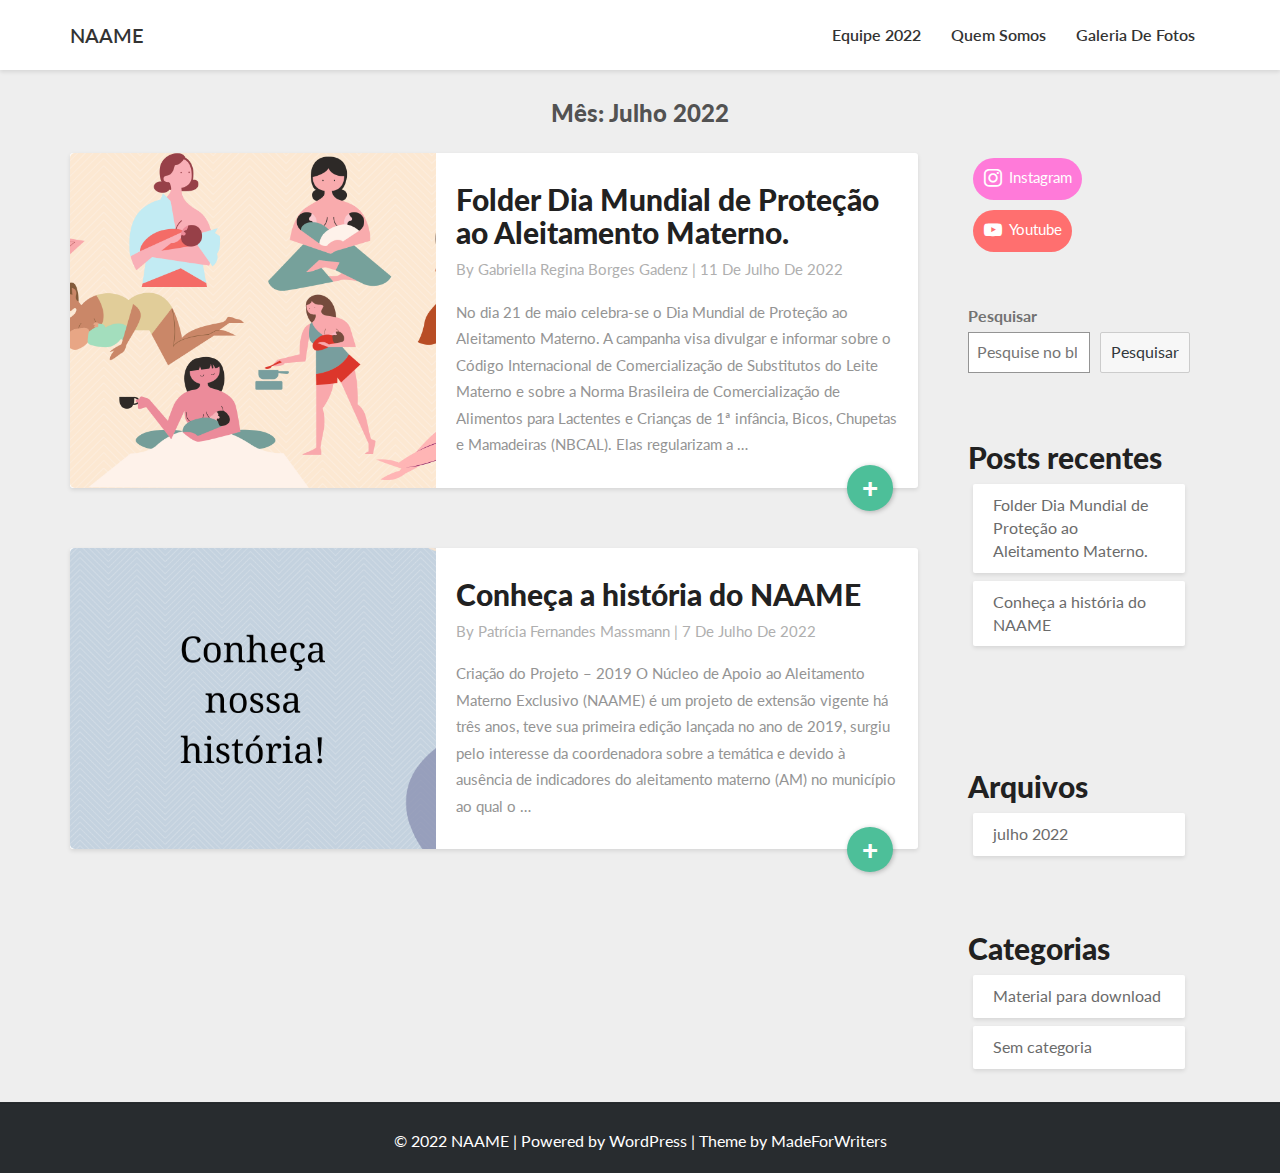
<file: 2022/07/index.html>
<!DOCTYPE html>
<html xmlns="http://www.w3.org/1999/xhtml" lang="pt-BR">
<head>
  <meta charset="UTF-8">
  <meta name="viewport" content="width=device-width">
  <link rel="profile" href="http://gmpg.org/xfn/11">
  <link rel="pingback" href="https://naameufmt.github.io/NAAMEBLOG/xmlrpc.php">

  <title>julho 2022 &#8211; NAAME</title>
<meta name="robots" content="max-image-preview:large">
<link rel="dns-prefetch" href="//fonts.googleapis.com">
<link rel="dns-prefetch" href="//s.w.org">
<link rel="alternate" type="application/rss+xml" title="Feed para NAAME &raquo;" href="https://naameufmt.github.io/NAAMEBLOG/feed/">
<link rel="alternate" type="application/rss+xml" title="Feed de comentários para NAAME &raquo;" href="https://naameufmt.github.io/NAAMEBLOG/comments/feed/">
<script type="text/javascript">
window._wpemojiSettings = {"baseUrl":"https:\/\/s.w.org\/images\/core\/emoji\/14.0.0\/72x72\/","ext":".png","svgUrl":"https:\/\/s.w.org\/images\/core\/emoji\/14.0.0\/svg\/","svgExt":".svg","source":{"concatemoji":"https:\/\/naameufmt.github.io\/NAAMEBLOG\/wp-includes\/js\/wp-emoji-release.min.js?ver=6.0.1"}};
/*! This file is auto-generated */
!function(e,a,t){var n,r,o,i=a.createElement("canvas"),p=i.getContext&&i.getContext("2d");function s(e,t){var a=String.fromCharCode,e=(p.clearRect(0,0,i.width,i.height),p.fillText(a.apply(this,e),0,0),i.toDataURL());return p.clearRect(0,0,i.width,i.height),p.fillText(a.apply(this,t),0,0),e===i.toDataURL()}function c(e){var t=a.createElement("script");t.src=e,t.defer=t.type="text/javascript",a.getElementsByTagName("head")[0].appendChild(t)}for(o=Array("flag","emoji"),t.supports={everything:!0,everythingExceptFlag:!0},r=0;r<o.length;r++)t.supports[o[r]]=function(e){if(!p||!p.fillText)return!1;switch(p.textBaseline="top",p.font="600 32px Arial",e){case"flag":return s([127987,65039,8205,9895,65039],[127987,65039,8203,9895,65039])?!1:!s([55356,56826,55356,56819],[55356,56826,8203,55356,56819])&&!s([55356,57332,56128,56423,56128,56418,56128,56421,56128,56430,56128,56423,56128,56447],[55356,57332,8203,56128,56423,8203,56128,56418,8203,56128,56421,8203,56128,56430,8203,56128,56423,8203,56128,56447]);case"emoji":return!s([129777,127995,8205,129778,127999],[129777,127995,8203,129778,127999])}return!1}(o[r]),t.supports.everything=t.supports.everything&&t.supports[o[r]],"flag"!==o[r]&&(t.supports.everythingExceptFlag=t.supports.everythingExceptFlag&&t.supports[o[r]]);t.supports.everythingExceptFlag=t.supports.everythingExceptFlag&&!t.supports.flag,t.DOMReady=!1,t.readyCallback=function(){t.DOMReady=!0},t.supports.everything||(n=function(){t.readyCallback()},a.addEventListener?(a.addEventListener("DOMContentLoaded",n,!1),e.addEventListener("load",n,!1)):(e.attachEvent("onload",n),a.attachEvent("onreadystatechange",function(){"complete"===a.readyState&&t.readyCallback()})),(e=t.source||{}).concatemoji?c(e.concatemoji):e.wpemoji&&e.twemoji&&(c(e.twemoji),c(e.wpemoji)))}(window,document,window._wpemojiSettings);
</script>
<style type="text/css">img.wp-smiley,
img.emoji {
	display: inline !important;
	border: none !important;
	box-shadow: none !important;
	height: 1em !important;
	width: 1em !important;
	margin: 0 0.07em !important;
	vertical-align: -0.1em !important;
	background: none !important;
	padding: 0 !important;
}</style>
	<link rel="stylesheet" id="wp-block-library-css" href="https://naameufmt.github.io/NAAMEBLOG/wp-includes/css/dist/block-library/style.min.css?ver=6.0.1" type="text/css" media="all">
<link rel="stylesheet" id="wpzoom-social-icons-block-style-css" href="https://naameufmt.github.io/NAAMEBLOG/wp-content/plugins/social-icons-widget-by-wpzoom/block/dist/style-wpzoom-social-icons.css?ver=4.2.6" type="text/css" media="all">
<style id="global-styles-inline-css" type="text/css">body{--wp--preset--color--black: #000000;--wp--preset--color--cyan-bluish-gray: #abb8c3;--wp--preset--color--white: #ffffff;--wp--preset--color--pale-pink: #f78da7;--wp--preset--color--vivid-red: #cf2e2e;--wp--preset--color--luminous-vivid-orange: #ff6900;--wp--preset--color--luminous-vivid-amber: #fcb900;--wp--preset--color--light-green-cyan: #7bdcb5;--wp--preset--color--vivid-green-cyan: #00d084;--wp--preset--color--pale-cyan-blue: #8ed1fc;--wp--preset--color--vivid-cyan-blue: #0693e3;--wp--preset--color--vivid-purple: #9b51e0;--wp--preset--gradient--vivid-cyan-blue-to-vivid-purple: linear-gradient(135deg,rgba(6,147,227,1) 0%,rgb(155,81,224) 100%);--wp--preset--gradient--light-green-cyan-to-vivid-green-cyan: linear-gradient(135deg,rgb(122,220,180) 0%,rgb(0,208,130) 100%);--wp--preset--gradient--luminous-vivid-amber-to-luminous-vivid-orange: linear-gradient(135deg,rgba(252,185,0,1) 0%,rgba(255,105,0,1) 100%);--wp--preset--gradient--luminous-vivid-orange-to-vivid-red: linear-gradient(135deg,rgba(255,105,0,1) 0%,rgb(207,46,46) 100%);--wp--preset--gradient--very-light-gray-to-cyan-bluish-gray: linear-gradient(135deg,rgb(238,238,238) 0%,rgb(169,184,195) 100%);--wp--preset--gradient--cool-to-warm-spectrum: linear-gradient(135deg,rgb(74,234,220) 0%,rgb(151,120,209) 20%,rgb(207,42,186) 40%,rgb(238,44,130) 60%,rgb(251,105,98) 80%,rgb(254,248,76) 100%);--wp--preset--gradient--blush-light-purple: linear-gradient(135deg,rgb(255,206,236) 0%,rgb(152,150,240) 100%);--wp--preset--gradient--blush-bordeaux: linear-gradient(135deg,rgb(254,205,165) 0%,rgb(254,45,45) 50%,rgb(107,0,62) 100%);--wp--preset--gradient--luminous-dusk: linear-gradient(135deg,rgb(255,203,112) 0%,rgb(199,81,192) 50%,rgb(65,88,208) 100%);--wp--preset--gradient--pale-ocean: linear-gradient(135deg,rgb(255,245,203) 0%,rgb(182,227,212) 50%,rgb(51,167,181) 100%);--wp--preset--gradient--electric-grass: linear-gradient(135deg,rgb(202,248,128) 0%,rgb(113,206,126) 100%);--wp--preset--gradient--midnight: linear-gradient(135deg,rgb(2,3,129) 0%,rgb(40,116,252) 100%);--wp--preset--duotone--dark-grayscale: url('#wp-duotone-dark-grayscale');--wp--preset--duotone--grayscale: url('#wp-duotone-grayscale');--wp--preset--duotone--purple-yellow: url('#wp-duotone-purple-yellow');--wp--preset--duotone--blue-red: url('#wp-duotone-blue-red');--wp--preset--duotone--midnight: url('#wp-duotone-midnight');--wp--preset--duotone--magenta-yellow: url('#wp-duotone-magenta-yellow');--wp--preset--duotone--purple-green: url('#wp-duotone-purple-green');--wp--preset--duotone--blue-orange: url('#wp-duotone-blue-orange');--wp--preset--font-size--small: 13px;--wp--preset--font-size--medium: 20px;--wp--preset--font-size--large: 36px;--wp--preset--font-size--x-large: 42px;}.has-black-color{color: var(--wp--preset--color--black) !important;}.has-cyan-bluish-gray-color{color: var(--wp--preset--color--cyan-bluish-gray) !important;}.has-white-color{color: var(--wp--preset--color--white) !important;}.has-pale-pink-color{color: var(--wp--preset--color--pale-pink) !important;}.has-vivid-red-color{color: var(--wp--preset--color--vivid-red) !important;}.has-luminous-vivid-orange-color{color: var(--wp--preset--color--luminous-vivid-orange) !important;}.has-luminous-vivid-amber-color{color: var(--wp--preset--color--luminous-vivid-amber) !important;}.has-light-green-cyan-color{color: var(--wp--preset--color--light-green-cyan) !important;}.has-vivid-green-cyan-color{color: var(--wp--preset--color--vivid-green-cyan) !important;}.has-pale-cyan-blue-color{color: var(--wp--preset--color--pale-cyan-blue) !important;}.has-vivid-cyan-blue-color{color: var(--wp--preset--color--vivid-cyan-blue) !important;}.has-vivid-purple-color{color: var(--wp--preset--color--vivid-purple) !important;}.has-black-background-color{background-color: var(--wp--preset--color--black) !important;}.has-cyan-bluish-gray-background-color{background-color: var(--wp--preset--color--cyan-bluish-gray) !important;}.has-white-background-color{background-color: var(--wp--preset--color--white) !important;}.has-pale-pink-background-color{background-color: var(--wp--preset--color--pale-pink) !important;}.has-vivid-red-background-color{background-color: var(--wp--preset--color--vivid-red) !important;}.has-luminous-vivid-orange-background-color{background-color: var(--wp--preset--color--luminous-vivid-orange) !important;}.has-luminous-vivid-amber-background-color{background-color: var(--wp--preset--color--luminous-vivid-amber) !important;}.has-light-green-cyan-background-color{background-color: var(--wp--preset--color--light-green-cyan) !important;}.has-vivid-green-cyan-background-color{background-color: var(--wp--preset--color--vivid-green-cyan) !important;}.has-pale-cyan-blue-background-color{background-color: var(--wp--preset--color--pale-cyan-blue) !important;}.has-vivid-cyan-blue-background-color{background-color: var(--wp--preset--color--vivid-cyan-blue) !important;}.has-vivid-purple-background-color{background-color: var(--wp--preset--color--vivid-purple) !important;}.has-black-border-color{border-color: var(--wp--preset--color--black) !important;}.has-cyan-bluish-gray-border-color{border-color: var(--wp--preset--color--cyan-bluish-gray) !important;}.has-white-border-color{border-color: var(--wp--preset--color--white) !important;}.has-pale-pink-border-color{border-color: var(--wp--preset--color--pale-pink) !important;}.has-vivid-red-border-color{border-color: var(--wp--preset--color--vivid-red) !important;}.has-luminous-vivid-orange-border-color{border-color: var(--wp--preset--color--luminous-vivid-orange) !important;}.has-luminous-vivid-amber-border-color{border-color: var(--wp--preset--color--luminous-vivid-amber) !important;}.has-light-green-cyan-border-color{border-color: var(--wp--preset--color--light-green-cyan) !important;}.has-vivid-green-cyan-border-color{border-color: var(--wp--preset--color--vivid-green-cyan) !important;}.has-pale-cyan-blue-border-color{border-color: var(--wp--preset--color--pale-cyan-blue) !important;}.has-vivid-cyan-blue-border-color{border-color: var(--wp--preset--color--vivid-cyan-blue) !important;}.has-vivid-purple-border-color{border-color: var(--wp--preset--color--vivid-purple) !important;}.has-vivid-cyan-blue-to-vivid-purple-gradient-background{background: var(--wp--preset--gradient--vivid-cyan-blue-to-vivid-purple) !important;}.has-light-green-cyan-to-vivid-green-cyan-gradient-background{background: var(--wp--preset--gradient--light-green-cyan-to-vivid-green-cyan) !important;}.has-luminous-vivid-amber-to-luminous-vivid-orange-gradient-background{background: var(--wp--preset--gradient--luminous-vivid-amber-to-luminous-vivid-orange) !important;}.has-luminous-vivid-orange-to-vivid-red-gradient-background{background: var(--wp--preset--gradient--luminous-vivid-orange-to-vivid-red) !important;}.has-very-light-gray-to-cyan-bluish-gray-gradient-background{background: var(--wp--preset--gradient--very-light-gray-to-cyan-bluish-gray) !important;}.has-cool-to-warm-spectrum-gradient-background{background: var(--wp--preset--gradient--cool-to-warm-spectrum) !important;}.has-blush-light-purple-gradient-background{background: var(--wp--preset--gradient--blush-light-purple) !important;}.has-blush-bordeaux-gradient-background{background: var(--wp--preset--gradient--blush-bordeaux) !important;}.has-luminous-dusk-gradient-background{background: var(--wp--preset--gradient--luminous-dusk) !important;}.has-pale-ocean-gradient-background{background: var(--wp--preset--gradient--pale-ocean) !important;}.has-electric-grass-gradient-background{background: var(--wp--preset--gradient--electric-grass) !important;}.has-midnight-gradient-background{background: var(--wp--preset--gradient--midnight) !important;}.has-small-font-size{font-size: var(--wp--preset--font-size--small) !important;}.has-medium-font-size{font-size: var(--wp--preset--font-size--medium) !important;}.has-large-font-size{font-size: var(--wp--preset--font-size--large) !important;}.has-x-large-font-size{font-size: var(--wp--preset--font-size--x-large) !important;}</style>
<link rel="stylesheet" id="writers-googlefonts-css" href="//fonts.googleapis.com/css?family=Lato:400,400italic,600,600italic,700,700i,900" type="text/css" media="all">
<link rel="stylesheet" id="bootstrap-css" href="https://naameufmt.github.io/NAAMEBLOG/wp-content/themes/writers/css/bootstrap.css?ver=6.0.1" type="text/css" media="all">
<link rel="stylesheet" id="writers-style-css" href="https://naameufmt.github.io/NAAMEBLOG/wp-content/themes/writers/style.css?ver=6.0.1" type="text/css" media="all">
<link rel="stylesheet" id="font-awesome-css" href="https://naameufmt.github.io/NAAMEBLOG/wp-content/themes/writers/font-awesome/css/font-awesome.min.css?ver=6.0.1" type="text/css" media="all">
<link rel="stylesheet" id="wpzoom-social-icons-socicon-css" href="https://naameufmt.github.io/NAAMEBLOG/wp-content/plugins/social-icons-widget-by-wpzoom/assets/css/wpzoom-socicon.css?ver=1656555981" type="text/css" media="all">
<link rel="stylesheet" id="wpzoom-social-icons-genericons-css" href="https://naameufmt.github.io/NAAMEBLOG/wp-content/plugins/social-icons-widget-by-wpzoom/assets/css/genericons.css?ver=1656555981" type="text/css" media="all">
<link rel="stylesheet" id="wpzoom-social-icons-academicons-css" href="https://naameufmt.github.io/NAAMEBLOG/wp-content/plugins/social-icons-widget-by-wpzoom/assets/css/academicons.min.css?ver=1656555981" type="text/css" media="all">
<link rel="stylesheet" id="wpzoom-social-icons-font-awesome-3-css" href="https://naameufmt.github.io/NAAMEBLOG/wp-content/plugins/social-icons-widget-by-wpzoom/assets/css/font-awesome-3.min.css?ver=1656555981" type="text/css" media="all">
<link rel="stylesheet" id="dashicons-css" href="https://naameufmt.github.io/NAAMEBLOG/wp-includes/css/dashicons.min.css?ver=6.0.1" type="text/css" media="all">
<link rel="stylesheet" id="wpzoom-social-icons-styles-css" href="https://naameufmt.github.io/NAAMEBLOG/wp-content/plugins/social-icons-widget-by-wpzoom/assets/css/wpzoom-social-icons-styles.css?ver=1656555981" type="text/css" media="all">
<link rel="preload" as="font" id="wpzoom-social-icons-font-academicons-ttf-css" href="https://naameufmt.github.io/NAAMEBLOG/wp-content/plugins/social-icons-widget-by-wpzoom/assets/font/academicons.ttf?v=1.8.6" type="font/ttf" crossorigin>
<link rel="preload" as="font" id="wpzoom-social-icons-font-academicons-woff-css" href="https://naameufmt.github.io/NAAMEBLOG/wp-content/plugins/social-icons-widget-by-wpzoom/assets/font/academicons.woff?v=1.8.6" type="font/woff" crossorigin>
<link rel="preload" as="font" id="wpzoom-social-icons-font-fontawesome-3-ttf-css" href="https://naameufmt.github.io/NAAMEBLOG/wp-content/plugins/social-icons-widget-by-wpzoom/assets/font/fontawesome-webfont.ttf?v=4.7.0" type="font/ttf" crossorigin>
<link rel="preload" as="font" id="wpzoom-social-icons-font-fontawesome-3-woff-css" href="https://naameufmt.github.io/NAAMEBLOG/wp-content/plugins/social-icons-widget-by-wpzoom/assets/font/fontawesome-webfont.woff?v=4.7.0" type="font/woff" crossorigin>
<link rel="preload" as="font" id="wpzoom-social-icons-font-fontawesome-3-woff2-css" href="https://naameufmt.github.io/NAAMEBLOG/wp-content/plugins/social-icons-widget-by-wpzoom/assets/font/fontawesome-webfont.woff2?v=4.7.0" type="font/woff2" crossorigin>
<link rel="preload" as="font" id="wpzoom-social-icons-font-genericons-ttf-css" href="https://naameufmt.github.io/NAAMEBLOG/wp-content/plugins/social-icons-widget-by-wpzoom/assets/font/Genericons.ttf" type="font/ttf" crossorigin>
<link rel="preload" as="font" id="wpzoom-social-icons-font-genericons-woff-css" href="https://naameufmt.github.io/NAAMEBLOG/wp-content/plugins/social-icons-widget-by-wpzoom/assets/font/Genericons.woff" type="font/woff" crossorigin>
<link rel="preload" as="font" id="wpzoom-social-icons-font-socicon-ttf-css" href="https://naameufmt.github.io/NAAMEBLOG/wp-content/plugins/social-icons-widget-by-wpzoom/assets/font/socicon.ttf?v=4.2.6" type="font/ttf" crossorigin>
<link rel="preload" as="font" id="wpzoom-social-icons-font-socicon-woff-css" href="https://naameufmt.github.io/NAAMEBLOG/wp-content/plugins/social-icons-widget-by-wpzoom/assets/font/socicon.woff?v=4.2.6" type="font/woff" crossorigin>
<script type="text/javascript" src="https://naameufmt.github.io/NAAMEBLOG/wp-includes/js/jquery/jquery.min.js?ver=3.6.0" id="jquery-core-js"></script>
<script type="text/javascript" src="https://naameufmt.github.io/NAAMEBLOG/wp-includes/js/jquery/jquery-migrate.min.js?ver=3.3.2" id="jquery-migrate-js"></script>
<!--[if lt IE 9]>
<script type='text/javascript' src='https://naameufmt.github.io/NAAMEBLOG/wp-content/themes/writers/js/html5shiv.js?ver=3.7.3' id='html5shiv-js'></script>
<![endif]-->
<link rel="https://api.w.org/" href="https://naameufmt.github.io/NAAMEBLOG/wp-json/">
<link rel="EditURI" type="application/rsd+xml" title="RSD" href="https://naameufmt.github.io/NAAMEBLOG/xmlrpc.php?rsd">
<link rel="wlwmanifest" type="application/wlwmanifest+xml" href="https://naameufmt.github.io/NAAMEBLOG/wp-includes/wlwmanifest.xml"> 
<meta name="generator" content="WordPress 6.0.1">
	<style type="text/css">.site-header { background: ; }.footer-widgets h3 { color: ; }.site-footer { background: ; }.footer-widget-wrapper { background: ; } .row.site-info { color: ; } #secondary h3.widget-title, #secondary h4.widget-title { color: ; } #secondary .widget li, #secondary .textwidget, #secondary .tagcloud { background: ; } #secondary .widget a { color: ; } .navbar-default,.navbar-default li>.dropdown-menu, .navbar-default .navbar-nav .open .dropdown-menu > .active > a, .navbar-default .navbar-nav .open .dr { background-color: ; } .navbar-default .navbar-nav>li>a, .navbar-default li>.dropdown-menu>li>a { color: ; } .navbar-default .navbar-brand, .navbar-default .navbar-brand:hover, .navbar-default .navbar-brand:focus { color: ; } h1.entry-title, .entry-header .entry-title a { color: ; } .entry-content, .entry-summary, .post-feed-wrapper p { color: ; } h5.entry-date, h5.entry-date a { color: ; } .top-widgets { background: ; } .top-widgets h3 { color: ; } .top-widgets, .top-widgets p { color: ; } .bottom-widgets { background: ; } .bottom-widgets h3 { color: ; } .frontpage-site-title { color: ; } .frontpage-site-description { color: #7b7b7b; } .bottom-widgets, .bottom-widgets p { color: ; } .footer-widgets, .footer-widgets p { color: ; } .home .lh-nav-bg-transform .navbar-nav>li>a { color: ; } .home .lh-nav-bg-transform.navbar-default .navbar-brand { color: ; }
	body, #secondary h4.widget-title { background-color: ; }
	@media (max-width:767px){	 .lh-nav-bg-transform button.navbar-toggle, .navbar-toggle, .navbar-default .navbar-toggle:hover, .navbar-default .navbar-toggle:focus { background-color: ; } .home .lh-nav-bg-transform, .navbar-default .navbar-toggle .icon-bar, .navbar-default .navbar-toggle:focus .icon-bar, .navbar-default .navbar-toggle:hover .icon-bar { background-color:  !important; } .navbar-default .navbar-nav .open .dropdown-menu>li>a, .home .lh-nav-bg-transform .navbar-nav>li>a {color: ; } .home .lh-nav-bg-transform.navbar-default .navbar-brand { color: ; }}</style>
			<style type="text/css" id="writers-header-css">.site-header {
			background: url(https://naameufmt.github.io/NAAMEBLOG/wp-content/uploads/2022/07/Design-sem-nome-2.png) no-repeat scroll top;
							background-size: cover;
				background-position:bottom;
								}
												.site-title,
				.site-description {
					color: #fff;
				}
				.site-title::after{
					background: #fff;
					content:"";       
				}</style>
				<style type="text/css">.saboxplugin-wrap{-webkit-box-sizing:border-box;-moz-box-sizing:border-box;-ms-box-sizing:border-box;box-sizing:border-box;border:1px solid #eee;width:100%;clear:both;display:block;overflow:hidden;word-wrap:break-word;position:relative}.saboxplugin-wrap .saboxplugin-gravatar{float:left;padding:0 20px 20px 20px}.saboxplugin-wrap .saboxplugin-gravatar img{max-width:100px;height:auto;border-radius:0;}.saboxplugin-wrap .saboxplugin-authorname{font-size:18px;line-height:1;margin:20px 0 0 20px;display:block}.saboxplugin-wrap .saboxplugin-authorname a{text-decoration:none}.saboxplugin-wrap .saboxplugin-authorname a:focus{outline:0}.saboxplugin-wrap .saboxplugin-desc{display:block;margin:5px 20px}.saboxplugin-wrap .saboxplugin-desc a{text-decoration:underline}.saboxplugin-wrap .saboxplugin-desc p{margin:5px 0 12px}.saboxplugin-wrap .saboxplugin-web{margin:0 20px 15px;text-align:left}.saboxplugin-wrap .sab-web-position{text-align:right}.saboxplugin-wrap .saboxplugin-web a{color:#ccc;text-decoration:none}.saboxplugin-wrap .saboxplugin-socials{position:relative;display:block;background:#fcfcfc;padding:5px;border-top:1px solid #eee}.saboxplugin-wrap .saboxplugin-socials a svg{width:20px;height:20px}.saboxplugin-wrap .saboxplugin-socials a svg .st2{fill:#fff; transform-origin:center center;}.saboxplugin-wrap .saboxplugin-socials a svg .st1{fill:rgba(0,0,0,.3)}.saboxplugin-wrap .saboxplugin-socials a:hover{opacity:.8;-webkit-transition:opacity .4s;-moz-transition:opacity .4s;-o-transition:opacity .4s;transition:opacity .4s;box-shadow:none!important;-webkit-box-shadow:none!important}.saboxplugin-wrap .saboxplugin-socials .saboxplugin-icon-color{box-shadow:none;padding:0;border:0;-webkit-transition:opacity .4s;-moz-transition:opacity .4s;-o-transition:opacity .4s;transition:opacity .4s;display:inline-block;color:#fff;font-size:0;text-decoration:inherit;margin:5px;-webkit-border-radius:0;-moz-border-radius:0;-ms-border-radius:0;-o-border-radius:0;border-radius:0;overflow:hidden}.saboxplugin-wrap .saboxplugin-socials .saboxplugin-icon-grey{text-decoration:inherit;box-shadow:none;position:relative;display:-moz-inline-stack;display:inline-block;vertical-align:middle;zoom:1;margin:10px 5px;color:#444;fill:#444}.clearfix:after,.clearfix:before{content:' ';display:table;line-height:0;clear:both}.ie7 .clearfix{zoom:1}.saboxplugin-socials.sabox-colored .saboxplugin-icon-color .sab-twitch{border-color:#38245c}.saboxplugin-socials.sabox-colored .saboxplugin-icon-color .sab-addthis{border-color:#e91c00}.saboxplugin-socials.sabox-colored .saboxplugin-icon-color .sab-behance{border-color:#003eb0}.saboxplugin-socials.sabox-colored .saboxplugin-icon-color .sab-delicious{border-color:#06c}.saboxplugin-socials.sabox-colored .saboxplugin-icon-color .sab-deviantart{border-color:#036824}.saboxplugin-socials.sabox-colored .saboxplugin-icon-color .sab-digg{border-color:#00327c}.saboxplugin-socials.sabox-colored .saboxplugin-icon-color .sab-dribbble{border-color:#ba1655}.saboxplugin-socials.sabox-colored .saboxplugin-icon-color .sab-facebook{border-color:#1e2e4f}.saboxplugin-socials.sabox-colored .saboxplugin-icon-color .sab-flickr{border-color:#003576}.saboxplugin-socials.sabox-colored .saboxplugin-icon-color .sab-github{border-color:#264874}.saboxplugin-socials.sabox-colored .saboxplugin-icon-color .sab-google{border-color:#0b51c5}.saboxplugin-socials.sabox-colored .saboxplugin-icon-color .sab-googleplus{border-color:#96271a}.saboxplugin-socials.sabox-colored .saboxplugin-icon-color .sab-html5{border-color:#902e13}.saboxplugin-socials.sabox-colored .saboxplugin-icon-color .sab-instagram{border-color:#1630aa}.saboxplugin-socials.sabox-colored .saboxplugin-icon-color .sab-linkedin{border-color:#00344f}.saboxplugin-socials.sabox-colored .saboxplugin-icon-color .sab-pinterest{border-color:#5b040e}.saboxplugin-socials.sabox-colored .saboxplugin-icon-color .sab-reddit{border-color:#992900}.saboxplugin-socials.sabox-colored .saboxplugin-icon-color .sab-rss{border-color:#a43b0a}.saboxplugin-socials.sabox-colored .saboxplugin-icon-color .sab-sharethis{border-color:#5d8420}.saboxplugin-socials.sabox-colored .saboxplugin-icon-color .sab-skype{border-color:#00658a}.saboxplugin-socials.sabox-colored .saboxplugin-icon-color .sab-soundcloud{border-color:#995200}.saboxplugin-socials.sabox-colored .saboxplugin-icon-color .sab-spotify{border-color:#0f612c}.saboxplugin-socials.sabox-colored .saboxplugin-icon-color .sab-stackoverflow{border-color:#a95009}.saboxplugin-socials.sabox-colored .saboxplugin-icon-color .sab-steam{border-color:#006388}.saboxplugin-socials.sabox-colored .saboxplugin-icon-color .sab-user_email{border-color:#b84e05}.saboxplugin-socials.sabox-colored .saboxplugin-icon-color .sab-stumbleUpon{border-color:#9b280e}.saboxplugin-socials.sabox-colored .saboxplugin-icon-color .sab-tumblr{border-color:#10151b}.saboxplugin-socials.sabox-colored .saboxplugin-icon-color .sab-twitter{border-color:#0967a0}.saboxplugin-socials.sabox-colored .saboxplugin-icon-color .sab-vimeo{border-color:#0d7091}.saboxplugin-socials.sabox-colored .saboxplugin-icon-color .sab-windows{border-color:#003f71}.saboxplugin-socials.sabox-colored .saboxplugin-icon-color .sab-whatsapp{border-color:#003f71}.saboxplugin-socials.sabox-colored .saboxplugin-icon-color .sab-wordpress{border-color:#0f3647}.saboxplugin-socials.sabox-colored .saboxplugin-icon-color .sab-yahoo{border-color:#14002d}.saboxplugin-socials.sabox-colored .saboxplugin-icon-color .sab-youtube{border-color:#900}.saboxplugin-socials.sabox-colored .saboxplugin-icon-color .sab-xing{border-color:#000202}.saboxplugin-socials.sabox-colored .saboxplugin-icon-color .sab-mixcloud{border-color:#2475a0}.saboxplugin-socials.sabox-colored .saboxplugin-icon-color .sab-vk{border-color:#243549}.saboxplugin-socials.sabox-colored .saboxplugin-icon-color .sab-medium{border-color:#00452c}.saboxplugin-socials.sabox-colored .saboxplugin-icon-color .sab-quora{border-color:#420e00}.saboxplugin-socials.sabox-colored .saboxplugin-icon-color .sab-meetup{border-color:#9b181c}.saboxplugin-socials.sabox-colored .saboxplugin-icon-color .sab-goodreads{border-color:#000}.saboxplugin-socials.sabox-colored .saboxplugin-icon-color .sab-snapchat{border-color:#999700}.saboxplugin-socials.sabox-colored .saboxplugin-icon-color .sab-500px{border-color:#00557f}.saboxplugin-socials.sabox-colored .saboxplugin-icon-color .sab-mastodont{border-color:#185886}.sabox-plus-item{margin-bottom:20px}@media screen and (max-width:480px){.saboxplugin-wrap{text-align:center}.saboxplugin-wrap .saboxplugin-gravatar{float:none;padding:20px 0;text-align:center;margin:0 auto;display:block}.saboxplugin-wrap .saboxplugin-gravatar img{float:none;display:inline-block;display:-moz-inline-stack;vertical-align:middle;zoom:1}.saboxplugin-wrap .saboxplugin-desc{margin:0 10px 20px;text-align:center}.saboxplugin-wrap .saboxplugin-authorname{text-align:center;margin:10px 0 20px}}body .saboxplugin-authorname a,body .saboxplugin-authorname a:hover{box-shadow:none;-webkit-box-shadow:none}a.sab-profile-edit{font-size:16px!important;line-height:1!important}.sab-edit-settings a,a.sab-profile-edit{color:#0073aa!important;box-shadow:none!important;-webkit-box-shadow:none!important}.sab-edit-settings{margin-right:15px;position:absolute;right:0;z-index:2;bottom:10px;line-height:20px}.sab-edit-settings i{margin-left:5px}.saboxplugin-socials{line-height:1!important}.rtl .saboxplugin-wrap .saboxplugin-gravatar{float:right}.rtl .saboxplugin-wrap .saboxplugin-authorname{display:flex;align-items:center}.rtl .saboxplugin-wrap .saboxplugin-authorname .sab-profile-edit{margin-right:10px}.rtl .sab-edit-settings{right:auto;left:0}img.sab-custom-avatar{max-width:75px;}.saboxplugin-wrap .saboxplugin-gravatar img {-webkit-border-radius:50%;-moz-border-radius:50%;-ms-border-radius:50%;-o-border-radius:50%;border-radius:50%;}.saboxplugin-wrap .saboxplugin-gravatar img {-webkit-border-radius:50%;-moz-border-radius:50%;-ms-border-radius:50%;-o-border-radius:50%;border-radius:50%;}.saboxplugin-wrap {background-color:#f4f4f4;}.saboxplugin-wrap .saboxplugin-authorname a,.saboxplugin-wrap .saboxplugin-authorname span {color:#283c5f;}.saboxplugin-wrap .saboxplugin-web a {color:#84b6ba;}.saboxplugin-wrap {margin-top:0px; margin-bottom:0px; padding: 0px 0px }.saboxplugin-wrap .saboxplugin-authorname {font-size:18px; line-height:25px;}.saboxplugin-wrap .saboxplugin-desc p, .saboxplugin-wrap .saboxplugin-desc {font-size:14px !important; line-height:21px !important;}.saboxplugin-wrap .saboxplugin-web {font-size:14px;}.saboxplugin-wrap .saboxplugin-socials a svg {width:18px;height:18px;}</style>
<link rel="icon" href="https://naameufmt.github.io/NAAMEBLOG/wp-content/uploads/2022/06/w-NAAME-fundo-transparente-2.png" sizes="32x32">
<link rel="icon" href="https://naameufmt.github.io/NAAMEBLOG/wp-content/uploads/2022/06/w-NAAME-fundo-transparente-2.png" sizes="192x192">
<link rel="apple-touch-icon" href="https://naameufmt.github.io/NAAMEBLOG/wp-content/uploads/2022/06/w-NAAME-fundo-transparente-2.png">
<meta name="msapplication-TileImage" content="https://naameufmt.github.io/NAAMEBLOG/wp-content/uploads/2022/06/w-NAAME-fundo-transparente-2.png">
</head>

<body class="archive date">
  <div id="page" class="hfeed site">
    <header id="masthead" role="banner">
      <nav class="navbar lh-nav-bg-transform navbar-default navbar-fixed-top navbar-left" role="navigation"> 
        <!-- Brand and toggle get grouped for better mobile display --> 
        <div class="container" id="navigation_menu">
          <div class="navbar-header"> 


<!-- Beta, please use with care, only for developers, you need to add navigation links in the list
<script>
  (function($){
  
  $(".menu-icon").on("click", function(){
      $(this).toggleClass("open");
      $(".container").toggleClass("nav-open");
      $("nav ul li").toggleClass("animate");
  });
  
})(jQuery);
</script>
-->

<button type="button" class="navbar-toggle" data-toggle="collapse" data-target=".navbar-ex1-collapse"> 
  <span class="sr-only">Toggle Navigation</span> 
  <span class="icon-bar"></span> 
  <span class="icon-bar"></span> 
  <span class="icon-bar"></span> 
</button> 
<a href="https://naameufmt.github.io/NAAMEBLOG/">
  <div class="navbar-brand">NAAME</div></a>
</div> 
<div class="collapse navbar-collapse navbar-ex1-collapse"><ul id="menu-menu-principal" class="nav navbar-nav">
<li id="menu-item-139" class="menu-item menu-item-type-post_type menu-item-object-page menu-item-139"><a title="Equipe 2022" href="https://naameufmt.github.io/NAAMEBLOG/equipe-naame-2022/">Equipe 2022</a></li>
<li id="menu-item-184" class="menu-item menu-item-type-post_type menu-item-object-page menu-item-184"><a title="Quem somos" href="https://naameufmt.github.io/NAAMEBLOG/conheca-a-historia-do-naame/">Quem somos</a></li>
<li id="menu-item-261" class="menu-item menu-item-type-post_type menu-item-object-page menu-item-261"><a title="Galeria de fotos" href="https://naameufmt.github.io/NAAMEBLOG/galeria-de-fotos/">Galeria de fotos</a></li>
</ul></div>
          </div>
<!--#container-->
        </nav>


        
    </header>    

 <div id="content" class="site-content">
<div class="container">
	<div class="row">
		

		
			<header class="archive-page-header">
				<h3 class="archive-page-title">Mês: <span>julho 2022</span>
</h3>			</header>

			<div id="primary" class="col-md-9 content-area">
				<main id="main" class="site-main" role="main">

										
						
<article id="post-63" class="post-content post-63 post type-post status-publish format-standard has-post-thumbnail hentry category-material-para-download tag-folder-informativo tag-material-para-download tag-protecao-ao-aleitamento-materno">

	<div class="row row-eq-height post-feed-wrapper">
		<!-- Display fallback img-->
					<div class="col-md-5 col-xs-12 post-thumbnail-wrap">
																		<a href="https://naameufmt.github.io/NAAMEBLOG/folder-dia-mundial-de-protecao-ao-aleitamento-materno/" rel="bookmark">
						<div class="post-thumbnail" style="background-image: url('https://naameufmt.github.io/NAAMEBLOG/wp-content/uploads/2022/06/varias-maes-amamentando.png')"></div>
					</a>
							</div>
				<!-- Display fallback img end -->
					<div class="col-md-7 col-xs-12">
			
				<div class="blog-feed-contant">
					<header class="entry-header">	
						<span class="screen-reader-text">Folder Dia Mundial de Proteção ao Aleitamento Materno.</span>

													<h2 class="entry-title">
								<a href="https://naameufmt.github.io/NAAMEBLOG/folder-dia-mundial-de-protecao-ao-aleitamento-materno/" rel="bookmark">Folder Dia Mundial de Proteção ao Aleitamento Materno.</a>
							</h2>
						
													<div class="entry-meta">
								<h5 class="entry-date">By <span class="author vcard"><a class="url fn n" href="https://naameufmt.github.io/NAAMEBLOG/author/gabriellaregina/" title="View all posts by Gabriella Regina Borges Gadenz" rel="author">Gabriella Regina Borges Gadenz</a></span>
	| <a href="https://naameufmt.github.io/NAAMEBLOG/folder-dia-mundial-de-protecao-ao-aleitamento-materno/" title="13:30" rel="bookmark"><time class="entry-date" datetime="2022-07-11T13:30:00-03:00" pubdate>11 de julho de 2022 </time></a><span class="byline"><span class="sep"></span>																		
								</span>
</h5>
							</div>
<!-- .entry-meta -->
											</header><!-- .entry-header -->

					<div class="entry-summary">

						<p>No dia 21 de maio celebra-se o Dia Mundial de Proteção ao Aleitamento Materno. A campanha visa divulgar e informar sobre o Código Internacional de Comercialização de Substitutos do Leite Materno e sobre a Norma Brasileira de Comercialização de Alimentos para Lactentes e Crianças de 1ª infância, Bicos, Chupetas e Mamadeiras (NBCAL). Elas regularizam a &hellip; </p>
<p class="read-more"><a class="readmore-btn" href="https://naameufmt.github.io/NAAMEBLOG/folder-dia-mundial-de-protecao-ao-aleitamento-materno/">+<span class="screen-reader-text">  Read More</span></a></p>
					</div>
<!-- .entry-summary -->		   	
				</div>
			</div>
		</div>


	</article><!-- #post-## -->

							
						
<article id="post-170" class="post-content post-170 post type-post status-publish format-standard has-post-thumbnail hentry category-sem-categoria">

	<div class="row row-eq-height post-feed-wrapper">
		<!-- Display fallback img-->
					<div class="col-md-5 col-xs-12 post-thumbnail-wrap">
																		<a href="https://naameufmt.github.io/NAAMEBLOG/conheca-a-historia-do-naame/" rel="bookmark">
						<div class="post-thumbnail" style="background-image: url('https://naameufmt.github.io/NAAMEBLOG/wp-content/uploads/2022/07/Conheca-nossa-historia.png')"></div>
					</a>
							</div>
				<!-- Display fallback img end -->
					<div class="col-md-7 col-xs-12">
			
				<div class="blog-feed-contant">
					<header class="entry-header">	
						<span class="screen-reader-text">Conheça a história do NAAME</span>

													<h2 class="entry-title">
								<a href="https://naameufmt.github.io/NAAMEBLOG/conheca-a-historia-do-naame/" rel="bookmark">Conheça a história do NAAME</a>
							</h2>
						
													<div class="entry-meta">
								<h5 class="entry-date">By <span class="author vcard"><a class="url fn n" href="https://naameufmt.github.io/NAAMEBLOG/author/patriciafernandes/" title="View all posts by Patrícia Fernandes Massmann" rel="author">Patrícia Fernandes Massmann</a></span>
	| <a href="https://naameufmt.github.io/NAAMEBLOG/conheca-a-historia-do-naame/" title="14:27" rel="bookmark"><time class="entry-date" datetime="2022-07-07T14:27:12-03:00" pubdate>7 de julho de 2022 </time></a><span class="byline"><span class="sep"></span>																		
								</span>
</h5>
							</div>
<!-- .entry-meta -->
											</header><!-- .entry-header -->

					<div class="entry-summary">

						<p>Criação do Projeto &#8211; 2019 O Núcleo de Apoio ao Aleitamento Materno Exclusivo (NAAME) é um projeto de extensão vigente há três anos, teve sua primeira edição lançada no ano de 2019, surgiu pelo interesse da coordenadora sobre a temática e devido à ausência de indicadores do aleitamento materno (AM) no município ao qual o &hellip; </p>
<p class="read-more"><a class="readmore-btn" href="https://naameufmt.github.io/NAAMEBLOG/conheca-a-historia-do-naame/">+<span class="screen-reader-text">  Read More</span></a></p>
					</div>
<!-- .entry-summary -->		   	
				</div>
			</div>
		</div>


	</article><!-- #post-## -->

							
							
						
					</main><!-- #main -->
				</div>
<!-- #primary -->

				<div id="secondary" class="col-md-3 sidebar widget-area" role="complementary">
       <aside id="block-9" class="widget widget_block">
<div class="wp-block-wpzoom-blocks-social-icons is-style-with-label-canvas-rounded show-icon-labels-style" style="--wpz-social-icons-block-item-font-size:18px;--wpz-social-icons-block-item-padding-horizontal:5px;--wpz-social-icons-block-item-padding-vertical:5px;--wpz-social-icons-block-item-margin-horizontal:5px;--wpz-social-icons-block-item-margin-vertical:5px;--wpz-social-icons-block-item-border-radius:50px;--wpz-social-icons-block-label-font-size:15px;--wpz-social-icons-block-label-color:#fff;--wpz-social-icons-block-label-color-hover:#fff;--wpz-social-icons-alignment:flex-start">
<a href="https://www.instagram.com/naame_ufmt/" class="social-icon-link" title="Instagram" style="--wpz-social-icons-block-item-color:#ff7ad9;--wpz-social-icons-block-item-color-hover:#fe00b6"><span class="social-icon socicon socicon-instagram"></span><span class="icon-label">Instagram</span></a><a href="https://www.youtube.com/channel/UCr3s4Cph1Q_G8bOFEOclp2w" class="social-icon-link" title="Youtube" style="--wpz-social-icons-block-item-color:#ff6f6f;--wpz-social-icons-block-item-color-hover:#ff0000"><span class="social-icon socicon socicon-youtube"></span><span class="icon-label">Youtube</span></a>
</div>
</aside><aside id="block-2" class="widget widget_block widget_search"><form role="search" method="get" action="https://naameufmt.github.io/NAAMEBLOG/" class="wp-block-search__button-outside wp-block-search__text-button wp-block-search">
<label for="wp-block-search__input-1" class="wp-block-search__label">Pesquisar</label><div class="wp-block-search__inside-wrapper " style="width: 242px">
<input type="search" id="wp-block-search__input-1" class="wp-block-search__input " name="s" value="" placeholder="Pesquise no blog" required><button type="submit" class="wp-block-search__button  ">Pesquisar</button>
</div>
</form></aside><aside id="block-3" class="widget widget_block">
<div class="wp-container-1 wp-block-group"><div class="wp-block-group__inner-container">
<h2>Posts recentes</h2>


<ul class="wp-block-latest-posts__list wp-block-latest-posts">
<li><a class="wp-block-latest-posts__post-title" href="https://naameufmt.github.io/NAAMEBLOG/folder-dia-mundial-de-protecao-ao-aleitamento-materno/">Folder Dia Mundial de Proteção ao Aleitamento Materno.</a></li>
<li><a class="wp-block-latest-posts__post-title" href="https://naameufmt.github.io/NAAMEBLOG/conheca-a-historia-do-naame/">Conheça a história do NAAME</a></li>
</ul>
</div></div>
</aside><aside id="block-4" class="widget widget_block">
<div class="wp-container-2 wp-block-group"><div class="wp-block-group__inner-container"></div></div>
</aside><aside id="block-5" class="widget widget_block">
<div class="wp-container-3 wp-block-group"><div class="wp-block-group__inner-container">
<h2>Arquivos</h2>


<ul class=" wp-block-archives-list wp-block-archives">	<li><a href="https://naameufmt.github.io/NAAMEBLOG/2022/07/" aria-current="page">julho 2022</a></li>
</ul>
</div></div>
</aside><aside id="block-6" class="widget widget_block">
<div class="wp-container-4 wp-block-group"><div class="wp-block-group__inner-container">
<h2>Categorias</h2>


<ul class="wp-block-categories-list wp-block-categories">	<li class="cat-item cat-item-5">
<a href="https://naameufmt.github.io/NAAMEBLOG/category/material-para-download/">Material para download</a>
</li>
	<li class="cat-item cat-item-1">
<a href="https://naameufmt.github.io/NAAMEBLOG/category/sem-categoria/">Sem categoria</a>
</li>
</ul>
</div></div>
</aside>
</div>
<!-- #secondary .widget-area -->


			

			</div> <!--.row-->            
		</div>
<!--.container-->
		
<div class="bta-start">
	<button class="btn"><span id="text">Load More</span> 
		<i class="fa fa-arrow-circle-o-down"></i></button>
	</div>

	<div class="container"> 
		<div class="row">
			<div class="col-md-4"></div>
			<div class="col-md-4"></div>
			<div class="col-md-4"></div>
		</div>
	</div>
</div>
<div class="bta-start">
	<button class="btn"><span id="text">Show less</span> 
		<i class="fa fa-arrow-circle-o-up"></i></button>
	</div>

	<div class="footer-widget-wrapper">
		<div class="container">
			<div class="row">
				<div class="col-md-4"></div>
				<div class="col-md-4"></div>
				<div class="col-md-4"></div>
			</div>
		</div>
	</div>
	<footer id="colophon" class="site-footer" role="contentinfo">
		<div class="row site-info">&copy; 2022 NAAME | Powered by <a href="http://wordpress.org/">WordPress</a> | Theme by <a href="http://madeforwriters.com/">MadeForWriters</a>

		</div>
	</footer>
</div>
<style>.wp-container-1 > .alignleft { float: left; margin-inline-start: 0; margin-inline-end: 2em; }.wp-container-1 > .alignright { float: right; margin-inline-start: 2em; margin-inline-end: 0; }.wp-container-1 > .aligncenter { margin-left: auto !important; margin-right: auto !important; }</style>
<style>.wp-container-2 > .alignleft { float: left; margin-inline-start: 0; margin-inline-end: 2em; }.wp-container-2 > .alignright { float: right; margin-inline-start: 2em; margin-inline-end: 0; }.wp-container-2 > .aligncenter { margin-left: auto !important; margin-right: auto !important; }</style>
<style>.wp-container-3 > .alignleft { float: left; margin-inline-start: 0; margin-inline-end: 2em; }.wp-container-3 > .alignright { float: right; margin-inline-start: 2em; margin-inline-end: 0; }.wp-container-3 > .aligncenter { margin-left: auto !important; margin-right: auto !important; }</style>
<style>.wp-container-4 > .alignleft { float: left; margin-inline-start: 0; margin-inline-end: 2em; }.wp-container-4 > .alignright { float: right; margin-inline-start: 2em; margin-inline-end: 0; }.wp-container-4 > .aligncenter { margin-left: auto !important; margin-right: auto !important; }</style>
<script type="text/javascript" src="https://naameufmt.github.io/NAAMEBLOG/wp-content/themes/writers/js/bootstrap.js?ver=6.0.1" id="bootstrap-js"></script>
<script type="text/javascript" src="https://naameufmt.github.io/NAAMEBLOG/wp-content/themes/writers/js/skip-link-focus-fix.js?ver=20130115" id="writers-skip-link-focus-fix-js"></script>
<script type="text/javascript" src="https://naameufmt.github.io/NAAMEBLOG/wp-content/plugins/social-icons-widget-by-wpzoom/assets/js/social-icons-widget-frontend.js?ver=1656555982" id="zoom-social-icons-widget-frontend-js"></script>



</body>
</html>
</file>
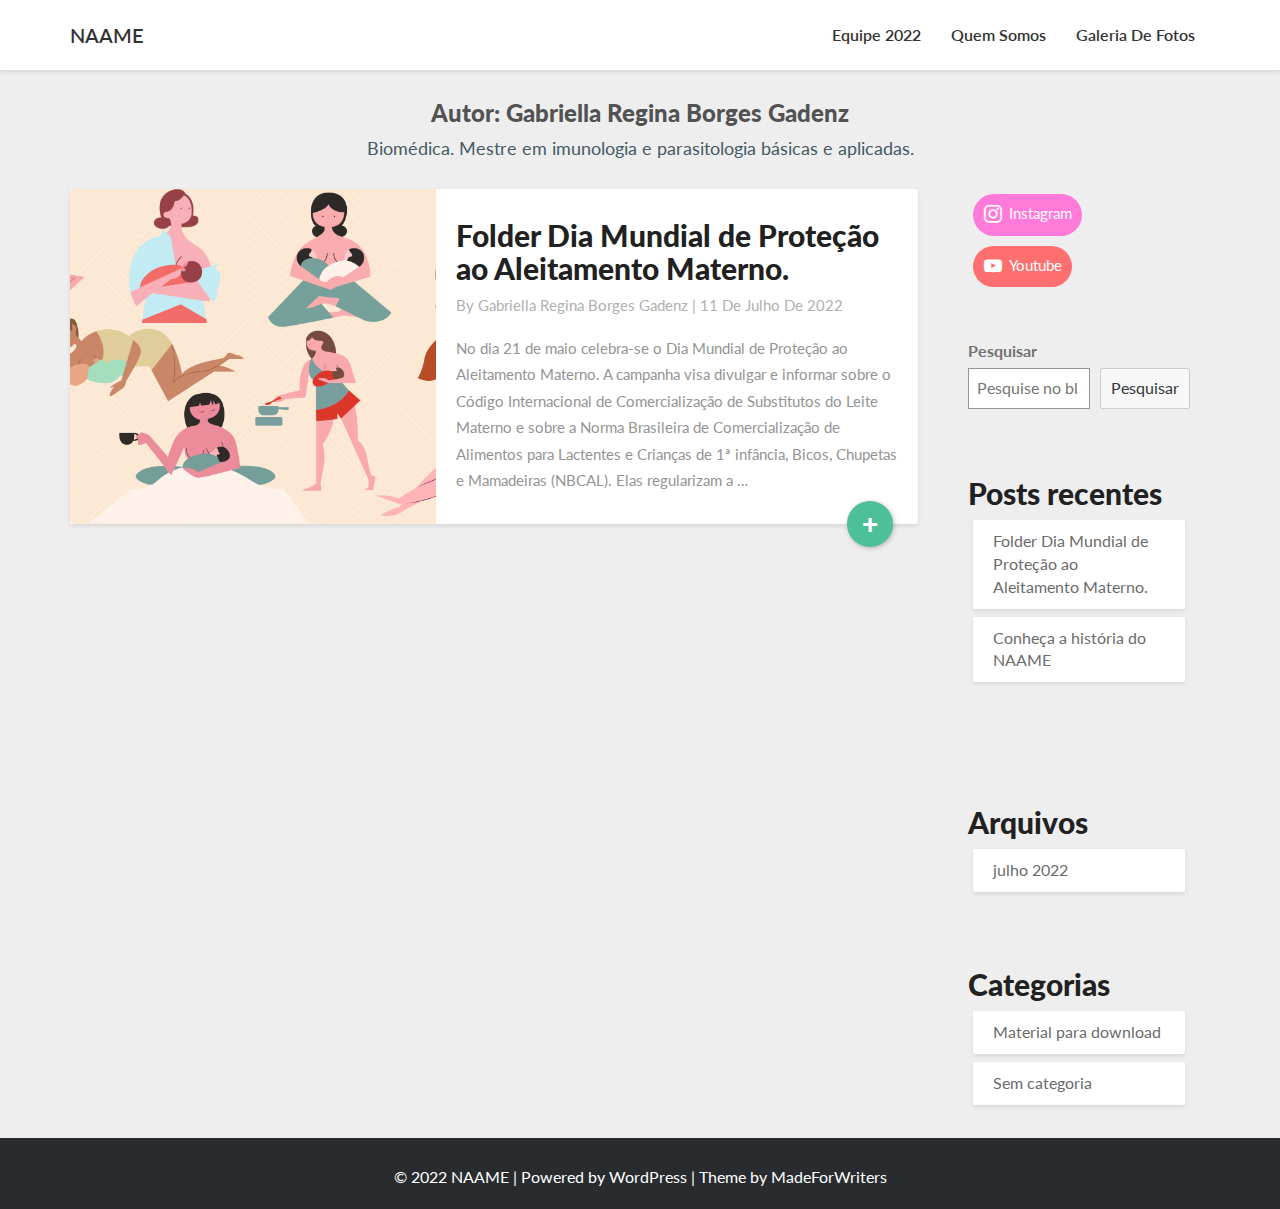
<file: author/gabriellaregina/index.html>
<!DOCTYPE html>
<html xmlns="http://www.w3.org/1999/xhtml" lang="pt-BR">
<head>
  <meta charset="UTF-8">
  <meta name="viewport" content="width=device-width">
  <link rel="profile" href="http://gmpg.org/xfn/11">
  <link rel="pingback" href="https://naameufmt.github.io/NAAMEBLOG/xmlrpc.php">

  <title>Gabriella Regina Borges Gadenz &#8211; NAAME</title>
<meta name="robots" content="max-image-preview:large">
<link rel="dns-prefetch" href="//fonts.googleapis.com">
<link rel="dns-prefetch" href="//s.w.org">
<link rel="alternate" type="application/rss+xml" title="Feed para NAAME &raquo;" href="https://naameufmt.github.io/NAAMEBLOG/feed/">
<link rel="alternate" type="application/rss+xml" title="Feed de comentários para NAAME &raquo;" href="https://naameufmt.github.io/NAAMEBLOG/comments/feed/">
<link rel="alternate" type="application/rss+xml" title="NAAME &raquo; Feed dos posts para Gabriella Regina Borges Gadenz" href="https://naameufmt.github.io/NAAMEBLOG/author/gabriellaregina/feed/">
<script type="text/javascript">
window._wpemojiSettings = {"baseUrl":"https:\/\/s.w.org\/images\/core\/emoji\/14.0.0\/72x72\/","ext":".png","svgUrl":"https:\/\/s.w.org\/images\/core\/emoji\/14.0.0\/svg\/","svgExt":".svg","source":{"concatemoji":"https:\/\/naameufmt.github.io\/NAAMEBLOG\/wp-includes\/js\/wp-emoji-release.min.js?ver=6.0.1"}};
/*! This file is auto-generated */
!function(e,a,t){var n,r,o,i=a.createElement("canvas"),p=i.getContext&&i.getContext("2d");function s(e,t){var a=String.fromCharCode,e=(p.clearRect(0,0,i.width,i.height),p.fillText(a.apply(this,e),0,0),i.toDataURL());return p.clearRect(0,0,i.width,i.height),p.fillText(a.apply(this,t),0,0),e===i.toDataURL()}function c(e){var t=a.createElement("script");t.src=e,t.defer=t.type="text/javascript",a.getElementsByTagName("head")[0].appendChild(t)}for(o=Array("flag","emoji"),t.supports={everything:!0,everythingExceptFlag:!0},r=0;r<o.length;r++)t.supports[o[r]]=function(e){if(!p||!p.fillText)return!1;switch(p.textBaseline="top",p.font="600 32px Arial",e){case"flag":return s([127987,65039,8205,9895,65039],[127987,65039,8203,9895,65039])?!1:!s([55356,56826,55356,56819],[55356,56826,8203,55356,56819])&&!s([55356,57332,56128,56423,56128,56418,56128,56421,56128,56430,56128,56423,56128,56447],[55356,57332,8203,56128,56423,8203,56128,56418,8203,56128,56421,8203,56128,56430,8203,56128,56423,8203,56128,56447]);case"emoji":return!s([129777,127995,8205,129778,127999],[129777,127995,8203,129778,127999])}return!1}(o[r]),t.supports.everything=t.supports.everything&&t.supports[o[r]],"flag"!==o[r]&&(t.supports.everythingExceptFlag=t.supports.everythingExceptFlag&&t.supports[o[r]]);t.supports.everythingExceptFlag=t.supports.everythingExceptFlag&&!t.supports.flag,t.DOMReady=!1,t.readyCallback=function(){t.DOMReady=!0},t.supports.everything||(n=function(){t.readyCallback()},a.addEventListener?(a.addEventListener("DOMContentLoaded",n,!1),e.addEventListener("load",n,!1)):(e.attachEvent("onload",n),a.attachEvent("onreadystatechange",function(){"complete"===a.readyState&&t.readyCallback()})),(e=t.source||{}).concatemoji?c(e.concatemoji):e.wpemoji&&e.twemoji&&(c(e.twemoji),c(e.wpemoji)))}(window,document,window._wpemojiSettings);
</script>
<style type="text/css">img.wp-smiley,
img.emoji {
	display: inline !important;
	border: none !important;
	box-shadow: none !important;
	height: 1em !important;
	width: 1em !important;
	margin: 0 0.07em !important;
	vertical-align: -0.1em !important;
	background: none !important;
	padding: 0 !important;
}</style>
	<link rel="stylesheet" id="wp-block-library-css" href="https://naameufmt.github.io/NAAMEBLOG/wp-includes/css/dist/block-library/style.min.css?ver=6.0.1" type="text/css" media="all">
<link rel="stylesheet" id="wpzoom-social-icons-block-style-css" href="https://naameufmt.github.io/NAAMEBLOG/wp-content/plugins/social-icons-widget-by-wpzoom/block/dist/style-wpzoom-social-icons.css?ver=4.2.6" type="text/css" media="all">
<style id="global-styles-inline-css" type="text/css">body{--wp--preset--color--black: #000000;--wp--preset--color--cyan-bluish-gray: #abb8c3;--wp--preset--color--white: #ffffff;--wp--preset--color--pale-pink: #f78da7;--wp--preset--color--vivid-red: #cf2e2e;--wp--preset--color--luminous-vivid-orange: #ff6900;--wp--preset--color--luminous-vivid-amber: #fcb900;--wp--preset--color--light-green-cyan: #7bdcb5;--wp--preset--color--vivid-green-cyan: #00d084;--wp--preset--color--pale-cyan-blue: #8ed1fc;--wp--preset--color--vivid-cyan-blue: #0693e3;--wp--preset--color--vivid-purple: #9b51e0;--wp--preset--gradient--vivid-cyan-blue-to-vivid-purple: linear-gradient(135deg,rgba(6,147,227,1) 0%,rgb(155,81,224) 100%);--wp--preset--gradient--light-green-cyan-to-vivid-green-cyan: linear-gradient(135deg,rgb(122,220,180) 0%,rgb(0,208,130) 100%);--wp--preset--gradient--luminous-vivid-amber-to-luminous-vivid-orange: linear-gradient(135deg,rgba(252,185,0,1) 0%,rgba(255,105,0,1) 100%);--wp--preset--gradient--luminous-vivid-orange-to-vivid-red: linear-gradient(135deg,rgba(255,105,0,1) 0%,rgb(207,46,46) 100%);--wp--preset--gradient--very-light-gray-to-cyan-bluish-gray: linear-gradient(135deg,rgb(238,238,238) 0%,rgb(169,184,195) 100%);--wp--preset--gradient--cool-to-warm-spectrum: linear-gradient(135deg,rgb(74,234,220) 0%,rgb(151,120,209) 20%,rgb(207,42,186) 40%,rgb(238,44,130) 60%,rgb(251,105,98) 80%,rgb(254,248,76) 100%);--wp--preset--gradient--blush-light-purple: linear-gradient(135deg,rgb(255,206,236) 0%,rgb(152,150,240) 100%);--wp--preset--gradient--blush-bordeaux: linear-gradient(135deg,rgb(254,205,165) 0%,rgb(254,45,45) 50%,rgb(107,0,62) 100%);--wp--preset--gradient--luminous-dusk: linear-gradient(135deg,rgb(255,203,112) 0%,rgb(199,81,192) 50%,rgb(65,88,208) 100%);--wp--preset--gradient--pale-ocean: linear-gradient(135deg,rgb(255,245,203) 0%,rgb(182,227,212) 50%,rgb(51,167,181) 100%);--wp--preset--gradient--electric-grass: linear-gradient(135deg,rgb(202,248,128) 0%,rgb(113,206,126) 100%);--wp--preset--gradient--midnight: linear-gradient(135deg,rgb(2,3,129) 0%,rgb(40,116,252) 100%);--wp--preset--duotone--dark-grayscale: url('#wp-duotone-dark-grayscale');--wp--preset--duotone--grayscale: url('#wp-duotone-grayscale');--wp--preset--duotone--purple-yellow: url('#wp-duotone-purple-yellow');--wp--preset--duotone--blue-red: url('#wp-duotone-blue-red');--wp--preset--duotone--midnight: url('#wp-duotone-midnight');--wp--preset--duotone--magenta-yellow: url('#wp-duotone-magenta-yellow');--wp--preset--duotone--purple-green: url('#wp-duotone-purple-green');--wp--preset--duotone--blue-orange: url('#wp-duotone-blue-orange');--wp--preset--font-size--small: 13px;--wp--preset--font-size--medium: 20px;--wp--preset--font-size--large: 36px;--wp--preset--font-size--x-large: 42px;}.has-black-color{color: var(--wp--preset--color--black) !important;}.has-cyan-bluish-gray-color{color: var(--wp--preset--color--cyan-bluish-gray) !important;}.has-white-color{color: var(--wp--preset--color--white) !important;}.has-pale-pink-color{color: var(--wp--preset--color--pale-pink) !important;}.has-vivid-red-color{color: var(--wp--preset--color--vivid-red) !important;}.has-luminous-vivid-orange-color{color: var(--wp--preset--color--luminous-vivid-orange) !important;}.has-luminous-vivid-amber-color{color: var(--wp--preset--color--luminous-vivid-amber) !important;}.has-light-green-cyan-color{color: var(--wp--preset--color--light-green-cyan) !important;}.has-vivid-green-cyan-color{color: var(--wp--preset--color--vivid-green-cyan) !important;}.has-pale-cyan-blue-color{color: var(--wp--preset--color--pale-cyan-blue) !important;}.has-vivid-cyan-blue-color{color: var(--wp--preset--color--vivid-cyan-blue) !important;}.has-vivid-purple-color{color: var(--wp--preset--color--vivid-purple) !important;}.has-black-background-color{background-color: var(--wp--preset--color--black) !important;}.has-cyan-bluish-gray-background-color{background-color: var(--wp--preset--color--cyan-bluish-gray) !important;}.has-white-background-color{background-color: var(--wp--preset--color--white) !important;}.has-pale-pink-background-color{background-color: var(--wp--preset--color--pale-pink) !important;}.has-vivid-red-background-color{background-color: var(--wp--preset--color--vivid-red) !important;}.has-luminous-vivid-orange-background-color{background-color: var(--wp--preset--color--luminous-vivid-orange) !important;}.has-luminous-vivid-amber-background-color{background-color: var(--wp--preset--color--luminous-vivid-amber) !important;}.has-light-green-cyan-background-color{background-color: var(--wp--preset--color--light-green-cyan) !important;}.has-vivid-green-cyan-background-color{background-color: var(--wp--preset--color--vivid-green-cyan) !important;}.has-pale-cyan-blue-background-color{background-color: var(--wp--preset--color--pale-cyan-blue) !important;}.has-vivid-cyan-blue-background-color{background-color: var(--wp--preset--color--vivid-cyan-blue) !important;}.has-vivid-purple-background-color{background-color: var(--wp--preset--color--vivid-purple) !important;}.has-black-border-color{border-color: var(--wp--preset--color--black) !important;}.has-cyan-bluish-gray-border-color{border-color: var(--wp--preset--color--cyan-bluish-gray) !important;}.has-white-border-color{border-color: var(--wp--preset--color--white) !important;}.has-pale-pink-border-color{border-color: var(--wp--preset--color--pale-pink) !important;}.has-vivid-red-border-color{border-color: var(--wp--preset--color--vivid-red) !important;}.has-luminous-vivid-orange-border-color{border-color: var(--wp--preset--color--luminous-vivid-orange) !important;}.has-luminous-vivid-amber-border-color{border-color: var(--wp--preset--color--luminous-vivid-amber) !important;}.has-light-green-cyan-border-color{border-color: var(--wp--preset--color--light-green-cyan) !important;}.has-vivid-green-cyan-border-color{border-color: var(--wp--preset--color--vivid-green-cyan) !important;}.has-pale-cyan-blue-border-color{border-color: var(--wp--preset--color--pale-cyan-blue) !important;}.has-vivid-cyan-blue-border-color{border-color: var(--wp--preset--color--vivid-cyan-blue) !important;}.has-vivid-purple-border-color{border-color: var(--wp--preset--color--vivid-purple) !important;}.has-vivid-cyan-blue-to-vivid-purple-gradient-background{background: var(--wp--preset--gradient--vivid-cyan-blue-to-vivid-purple) !important;}.has-light-green-cyan-to-vivid-green-cyan-gradient-background{background: var(--wp--preset--gradient--light-green-cyan-to-vivid-green-cyan) !important;}.has-luminous-vivid-amber-to-luminous-vivid-orange-gradient-background{background: var(--wp--preset--gradient--luminous-vivid-amber-to-luminous-vivid-orange) !important;}.has-luminous-vivid-orange-to-vivid-red-gradient-background{background: var(--wp--preset--gradient--luminous-vivid-orange-to-vivid-red) !important;}.has-very-light-gray-to-cyan-bluish-gray-gradient-background{background: var(--wp--preset--gradient--very-light-gray-to-cyan-bluish-gray) !important;}.has-cool-to-warm-spectrum-gradient-background{background: var(--wp--preset--gradient--cool-to-warm-spectrum) !important;}.has-blush-light-purple-gradient-background{background: var(--wp--preset--gradient--blush-light-purple) !important;}.has-blush-bordeaux-gradient-background{background: var(--wp--preset--gradient--blush-bordeaux) !important;}.has-luminous-dusk-gradient-background{background: var(--wp--preset--gradient--luminous-dusk) !important;}.has-pale-ocean-gradient-background{background: var(--wp--preset--gradient--pale-ocean) !important;}.has-electric-grass-gradient-background{background: var(--wp--preset--gradient--electric-grass) !important;}.has-midnight-gradient-background{background: var(--wp--preset--gradient--midnight) !important;}.has-small-font-size{font-size: var(--wp--preset--font-size--small) !important;}.has-medium-font-size{font-size: var(--wp--preset--font-size--medium) !important;}.has-large-font-size{font-size: var(--wp--preset--font-size--large) !important;}.has-x-large-font-size{font-size: var(--wp--preset--font-size--x-large) !important;}</style>
<link rel="stylesheet" id="writers-googlefonts-css" href="//fonts.googleapis.com/css?family=Lato:400,400italic,600,600italic,700,700i,900" type="text/css" media="all">
<link rel="stylesheet" id="bootstrap-css" href="https://naameufmt.github.io/NAAMEBLOG/wp-content/themes/writers/css/bootstrap.css?ver=6.0.1" type="text/css" media="all">
<link rel="stylesheet" id="writers-style-css" href="https://naameufmt.github.io/NAAMEBLOG/wp-content/themes/writers/style.css?ver=6.0.1" type="text/css" media="all">
<link rel="stylesheet" id="font-awesome-css" href="https://naameufmt.github.io/NAAMEBLOG/wp-content/themes/writers/font-awesome/css/font-awesome.min.css?ver=6.0.1" type="text/css" media="all">
<link rel="stylesheet" id="wpzoom-social-icons-socicon-css" href="https://naameufmt.github.io/NAAMEBLOG/wp-content/plugins/social-icons-widget-by-wpzoom/assets/css/wpzoom-socicon.css?ver=1656555981" type="text/css" media="all">
<link rel="stylesheet" id="wpzoom-social-icons-genericons-css" href="https://naameufmt.github.io/NAAMEBLOG/wp-content/plugins/social-icons-widget-by-wpzoom/assets/css/genericons.css?ver=1656555981" type="text/css" media="all">
<link rel="stylesheet" id="wpzoom-social-icons-academicons-css" href="https://naameufmt.github.io/NAAMEBLOG/wp-content/plugins/social-icons-widget-by-wpzoom/assets/css/academicons.min.css?ver=1656555981" type="text/css" media="all">
<link rel="stylesheet" id="wpzoom-social-icons-font-awesome-3-css" href="https://naameufmt.github.io/NAAMEBLOG/wp-content/plugins/social-icons-widget-by-wpzoom/assets/css/font-awesome-3.min.css?ver=1656555981" type="text/css" media="all">
<link rel="stylesheet" id="dashicons-css" href="https://naameufmt.github.io/NAAMEBLOG/wp-includes/css/dashicons.min.css?ver=6.0.1" type="text/css" media="all">
<link rel="stylesheet" id="wpzoom-social-icons-styles-css" href="https://naameufmt.github.io/NAAMEBLOG/wp-content/plugins/social-icons-widget-by-wpzoom/assets/css/wpzoom-social-icons-styles.css?ver=1656555981" type="text/css" media="all">
<link rel="preload" as="font" id="wpzoom-social-icons-font-academicons-ttf-css" href="https://naameufmt.github.io/NAAMEBLOG/wp-content/plugins/social-icons-widget-by-wpzoom/assets/font/academicons.ttf?v=1.8.6" type="font/ttf" crossorigin>
<link rel="preload" as="font" id="wpzoom-social-icons-font-academicons-woff-css" href="https://naameufmt.github.io/NAAMEBLOG/wp-content/plugins/social-icons-widget-by-wpzoom/assets/font/academicons.woff?v=1.8.6" type="font/woff" crossorigin>
<link rel="preload" as="font" id="wpzoom-social-icons-font-fontawesome-3-ttf-css" href="https://naameufmt.github.io/NAAMEBLOG/wp-content/plugins/social-icons-widget-by-wpzoom/assets/font/fontawesome-webfont.ttf?v=4.7.0" type="font/ttf" crossorigin>
<link rel="preload" as="font" id="wpzoom-social-icons-font-fontawesome-3-woff-css" href="https://naameufmt.github.io/NAAMEBLOG/wp-content/plugins/social-icons-widget-by-wpzoom/assets/font/fontawesome-webfont.woff?v=4.7.0" type="font/woff" crossorigin>
<link rel="preload" as="font" id="wpzoom-social-icons-font-fontawesome-3-woff2-css" href="https://naameufmt.github.io/NAAMEBLOG/wp-content/plugins/social-icons-widget-by-wpzoom/assets/font/fontawesome-webfont.woff2?v=4.7.0" type="font/woff2" crossorigin>
<link rel="preload" as="font" id="wpzoom-social-icons-font-genericons-ttf-css" href="https://naameufmt.github.io/NAAMEBLOG/wp-content/plugins/social-icons-widget-by-wpzoom/assets/font/Genericons.ttf" type="font/ttf" crossorigin>
<link rel="preload" as="font" id="wpzoom-social-icons-font-genericons-woff-css" href="https://naameufmt.github.io/NAAMEBLOG/wp-content/plugins/social-icons-widget-by-wpzoom/assets/font/Genericons.woff" type="font/woff" crossorigin>
<link rel="preload" as="font" id="wpzoom-social-icons-font-socicon-ttf-css" href="https://naameufmt.github.io/NAAMEBLOG/wp-content/plugins/social-icons-widget-by-wpzoom/assets/font/socicon.ttf?v=4.2.6" type="font/ttf" crossorigin>
<link rel="preload" as="font" id="wpzoom-social-icons-font-socicon-woff-css" href="https://naameufmt.github.io/NAAMEBLOG/wp-content/plugins/social-icons-widget-by-wpzoom/assets/font/socicon.woff?v=4.2.6" type="font/woff" crossorigin>
<script type="text/javascript" src="https://naameufmt.github.io/NAAMEBLOG/wp-includes/js/jquery/jquery.min.js?ver=3.6.0" id="jquery-core-js"></script>
<script type="text/javascript" src="https://naameufmt.github.io/NAAMEBLOG/wp-includes/js/jquery/jquery-migrate.min.js?ver=3.3.2" id="jquery-migrate-js"></script>
<!--[if lt IE 9]>
<script type='text/javascript' src='https://naameufmt.github.io/NAAMEBLOG/wp-content/themes/writers/js/html5shiv.js?ver=3.7.3' id='html5shiv-js'></script>
<![endif]-->
<link rel="https://api.w.org/" href="https://naameufmt.github.io/NAAMEBLOG/wp-json/">
<link rel="alternate" type="application/json" href="https://naameufmt.github.io/NAAMEBLOG/wp-json/wp/v2/users/3">
<link rel="EditURI" type="application/rsd+xml" title="RSD" href="https://naameufmt.github.io/NAAMEBLOG/xmlrpc.php?rsd">
<link rel="wlwmanifest" type="application/wlwmanifest+xml" href="https://naameufmt.github.io/NAAMEBLOG/wp-includes/wlwmanifest.xml"> 
<meta name="generator" content="WordPress 6.0.1">
	<style type="text/css">.site-header { background: ; }.footer-widgets h3 { color: ; }.site-footer { background: ; }.footer-widget-wrapper { background: ; } .row.site-info { color: ; } #secondary h3.widget-title, #secondary h4.widget-title { color: ; } #secondary .widget li, #secondary .textwidget, #secondary .tagcloud { background: ; } #secondary .widget a { color: ; } .navbar-default,.navbar-default li>.dropdown-menu, .navbar-default .navbar-nav .open .dropdown-menu > .active > a, .navbar-default .navbar-nav .open .dr { background-color: ; } .navbar-default .navbar-nav>li>a, .navbar-default li>.dropdown-menu>li>a { color: ; } .navbar-default .navbar-brand, .navbar-default .navbar-brand:hover, .navbar-default .navbar-brand:focus { color: ; } h1.entry-title, .entry-header .entry-title a { color: ; } .entry-content, .entry-summary, .post-feed-wrapper p { color: ; } h5.entry-date, h5.entry-date a { color: ; } .top-widgets { background: ; } .top-widgets h3 { color: ; } .top-widgets, .top-widgets p { color: ; } .bottom-widgets { background: ; } .bottom-widgets h3 { color: ; } .frontpage-site-title { color: ; } .frontpage-site-description { color: #7b7b7b; } .bottom-widgets, .bottom-widgets p { color: ; } .footer-widgets, .footer-widgets p { color: ; } .home .lh-nav-bg-transform .navbar-nav>li>a { color: ; } .home .lh-nav-bg-transform.navbar-default .navbar-brand { color: ; }
	body, #secondary h4.widget-title { background-color: ; }
	@media (max-width:767px){	 .lh-nav-bg-transform button.navbar-toggle, .navbar-toggle, .navbar-default .navbar-toggle:hover, .navbar-default .navbar-toggle:focus { background-color: ; } .home .lh-nav-bg-transform, .navbar-default .navbar-toggle .icon-bar, .navbar-default .navbar-toggle:focus .icon-bar, .navbar-default .navbar-toggle:hover .icon-bar { background-color:  !important; } .navbar-default .navbar-nav .open .dropdown-menu>li>a, .home .lh-nav-bg-transform .navbar-nav>li>a {color: ; } .home .lh-nav-bg-transform.navbar-default .navbar-brand { color: ; }}</style>
			<style type="text/css" id="writers-header-css">.site-header {
			background: url(https://naameufmt.github.io/NAAMEBLOG/wp-content/uploads/2022/07/Design-sem-nome-2.png) no-repeat scroll top;
							background-size: cover;
				background-position:bottom;
								}
												.site-title,
				.site-description {
					color: #fff;
				}
				.site-title::after{
					background: #fff;
					content:"";       
				}</style>
				<style type="text/css">.saboxplugin-wrap{-webkit-box-sizing:border-box;-moz-box-sizing:border-box;-ms-box-sizing:border-box;box-sizing:border-box;border:1px solid #eee;width:100%;clear:both;display:block;overflow:hidden;word-wrap:break-word;position:relative}.saboxplugin-wrap .saboxplugin-gravatar{float:left;padding:0 20px 20px 20px}.saboxplugin-wrap .saboxplugin-gravatar img{max-width:100px;height:auto;border-radius:0;}.saboxplugin-wrap .saboxplugin-authorname{font-size:18px;line-height:1;margin:20px 0 0 20px;display:block}.saboxplugin-wrap .saboxplugin-authorname a{text-decoration:none}.saboxplugin-wrap .saboxplugin-authorname a:focus{outline:0}.saboxplugin-wrap .saboxplugin-desc{display:block;margin:5px 20px}.saboxplugin-wrap .saboxplugin-desc a{text-decoration:underline}.saboxplugin-wrap .saboxplugin-desc p{margin:5px 0 12px}.saboxplugin-wrap .saboxplugin-web{margin:0 20px 15px;text-align:left}.saboxplugin-wrap .sab-web-position{text-align:right}.saboxplugin-wrap .saboxplugin-web a{color:#ccc;text-decoration:none}.saboxplugin-wrap .saboxplugin-socials{position:relative;display:block;background:#fcfcfc;padding:5px;border-top:1px solid #eee}.saboxplugin-wrap .saboxplugin-socials a svg{width:20px;height:20px}.saboxplugin-wrap .saboxplugin-socials a svg .st2{fill:#fff; transform-origin:center center;}.saboxplugin-wrap .saboxplugin-socials a svg .st1{fill:rgba(0,0,0,.3)}.saboxplugin-wrap .saboxplugin-socials a:hover{opacity:.8;-webkit-transition:opacity .4s;-moz-transition:opacity .4s;-o-transition:opacity .4s;transition:opacity .4s;box-shadow:none!important;-webkit-box-shadow:none!important}.saboxplugin-wrap .saboxplugin-socials .saboxplugin-icon-color{box-shadow:none;padding:0;border:0;-webkit-transition:opacity .4s;-moz-transition:opacity .4s;-o-transition:opacity .4s;transition:opacity .4s;display:inline-block;color:#fff;font-size:0;text-decoration:inherit;margin:5px;-webkit-border-radius:0;-moz-border-radius:0;-ms-border-radius:0;-o-border-radius:0;border-radius:0;overflow:hidden}.saboxplugin-wrap .saboxplugin-socials .saboxplugin-icon-grey{text-decoration:inherit;box-shadow:none;position:relative;display:-moz-inline-stack;display:inline-block;vertical-align:middle;zoom:1;margin:10px 5px;color:#444;fill:#444}.clearfix:after,.clearfix:before{content:' ';display:table;line-height:0;clear:both}.ie7 .clearfix{zoom:1}.saboxplugin-socials.sabox-colored .saboxplugin-icon-color .sab-twitch{border-color:#38245c}.saboxplugin-socials.sabox-colored .saboxplugin-icon-color .sab-addthis{border-color:#e91c00}.saboxplugin-socials.sabox-colored .saboxplugin-icon-color .sab-behance{border-color:#003eb0}.saboxplugin-socials.sabox-colored .saboxplugin-icon-color .sab-delicious{border-color:#06c}.saboxplugin-socials.sabox-colored .saboxplugin-icon-color .sab-deviantart{border-color:#036824}.saboxplugin-socials.sabox-colored .saboxplugin-icon-color .sab-digg{border-color:#00327c}.saboxplugin-socials.sabox-colored .saboxplugin-icon-color .sab-dribbble{border-color:#ba1655}.saboxplugin-socials.sabox-colored .saboxplugin-icon-color .sab-facebook{border-color:#1e2e4f}.saboxplugin-socials.sabox-colored .saboxplugin-icon-color .sab-flickr{border-color:#003576}.saboxplugin-socials.sabox-colored .saboxplugin-icon-color .sab-github{border-color:#264874}.saboxplugin-socials.sabox-colored .saboxplugin-icon-color .sab-google{border-color:#0b51c5}.saboxplugin-socials.sabox-colored .saboxplugin-icon-color .sab-googleplus{border-color:#96271a}.saboxplugin-socials.sabox-colored .saboxplugin-icon-color .sab-html5{border-color:#902e13}.saboxplugin-socials.sabox-colored .saboxplugin-icon-color .sab-instagram{border-color:#1630aa}.saboxplugin-socials.sabox-colored .saboxplugin-icon-color .sab-linkedin{border-color:#00344f}.saboxplugin-socials.sabox-colored .saboxplugin-icon-color .sab-pinterest{border-color:#5b040e}.saboxplugin-socials.sabox-colored .saboxplugin-icon-color .sab-reddit{border-color:#992900}.saboxplugin-socials.sabox-colored .saboxplugin-icon-color .sab-rss{border-color:#a43b0a}.saboxplugin-socials.sabox-colored .saboxplugin-icon-color .sab-sharethis{border-color:#5d8420}.saboxplugin-socials.sabox-colored .saboxplugin-icon-color .sab-skype{border-color:#00658a}.saboxplugin-socials.sabox-colored .saboxplugin-icon-color .sab-soundcloud{border-color:#995200}.saboxplugin-socials.sabox-colored .saboxplugin-icon-color .sab-spotify{border-color:#0f612c}.saboxplugin-socials.sabox-colored .saboxplugin-icon-color .sab-stackoverflow{border-color:#a95009}.saboxplugin-socials.sabox-colored .saboxplugin-icon-color .sab-steam{border-color:#006388}.saboxplugin-socials.sabox-colored .saboxplugin-icon-color .sab-user_email{border-color:#b84e05}.saboxplugin-socials.sabox-colored .saboxplugin-icon-color .sab-stumbleUpon{border-color:#9b280e}.saboxplugin-socials.sabox-colored .saboxplugin-icon-color .sab-tumblr{border-color:#10151b}.saboxplugin-socials.sabox-colored .saboxplugin-icon-color .sab-twitter{border-color:#0967a0}.saboxplugin-socials.sabox-colored .saboxplugin-icon-color .sab-vimeo{border-color:#0d7091}.saboxplugin-socials.sabox-colored .saboxplugin-icon-color .sab-windows{border-color:#003f71}.saboxplugin-socials.sabox-colored .saboxplugin-icon-color .sab-whatsapp{border-color:#003f71}.saboxplugin-socials.sabox-colored .saboxplugin-icon-color .sab-wordpress{border-color:#0f3647}.saboxplugin-socials.sabox-colored .saboxplugin-icon-color .sab-yahoo{border-color:#14002d}.saboxplugin-socials.sabox-colored .saboxplugin-icon-color .sab-youtube{border-color:#900}.saboxplugin-socials.sabox-colored .saboxplugin-icon-color .sab-xing{border-color:#000202}.saboxplugin-socials.sabox-colored .saboxplugin-icon-color .sab-mixcloud{border-color:#2475a0}.saboxplugin-socials.sabox-colored .saboxplugin-icon-color .sab-vk{border-color:#243549}.saboxplugin-socials.sabox-colored .saboxplugin-icon-color .sab-medium{border-color:#00452c}.saboxplugin-socials.sabox-colored .saboxplugin-icon-color .sab-quora{border-color:#420e00}.saboxplugin-socials.sabox-colored .saboxplugin-icon-color .sab-meetup{border-color:#9b181c}.saboxplugin-socials.sabox-colored .saboxplugin-icon-color .sab-goodreads{border-color:#000}.saboxplugin-socials.sabox-colored .saboxplugin-icon-color .sab-snapchat{border-color:#999700}.saboxplugin-socials.sabox-colored .saboxplugin-icon-color .sab-500px{border-color:#00557f}.saboxplugin-socials.sabox-colored .saboxplugin-icon-color .sab-mastodont{border-color:#185886}.sabox-plus-item{margin-bottom:20px}@media screen and (max-width:480px){.saboxplugin-wrap{text-align:center}.saboxplugin-wrap .saboxplugin-gravatar{float:none;padding:20px 0;text-align:center;margin:0 auto;display:block}.saboxplugin-wrap .saboxplugin-gravatar img{float:none;display:inline-block;display:-moz-inline-stack;vertical-align:middle;zoom:1}.saboxplugin-wrap .saboxplugin-desc{margin:0 10px 20px;text-align:center}.saboxplugin-wrap .saboxplugin-authorname{text-align:center;margin:10px 0 20px}}body .saboxplugin-authorname a,body .saboxplugin-authorname a:hover{box-shadow:none;-webkit-box-shadow:none}a.sab-profile-edit{font-size:16px!important;line-height:1!important}.sab-edit-settings a,a.sab-profile-edit{color:#0073aa!important;box-shadow:none!important;-webkit-box-shadow:none!important}.sab-edit-settings{margin-right:15px;position:absolute;right:0;z-index:2;bottom:10px;line-height:20px}.sab-edit-settings i{margin-left:5px}.saboxplugin-socials{line-height:1!important}.rtl .saboxplugin-wrap .saboxplugin-gravatar{float:right}.rtl .saboxplugin-wrap .saboxplugin-authorname{display:flex;align-items:center}.rtl .saboxplugin-wrap .saboxplugin-authorname .sab-profile-edit{margin-right:10px}.rtl .sab-edit-settings{right:auto;left:0}img.sab-custom-avatar{max-width:75px;}.saboxplugin-wrap .saboxplugin-gravatar img {-webkit-border-radius:50%;-moz-border-radius:50%;-ms-border-radius:50%;-o-border-radius:50%;border-radius:50%;}.saboxplugin-wrap .saboxplugin-gravatar img {-webkit-border-radius:50%;-moz-border-radius:50%;-ms-border-radius:50%;-o-border-radius:50%;border-radius:50%;}.saboxplugin-wrap {background-color:#f4f4f4;}.saboxplugin-wrap .saboxplugin-authorname a,.saboxplugin-wrap .saboxplugin-authorname span {color:#283c5f;}.saboxplugin-wrap .saboxplugin-web a {color:#84b6ba;}.saboxplugin-wrap {margin-top:0px; margin-bottom:0px; padding: 0px 0px }.saboxplugin-wrap .saboxplugin-authorname {font-size:18px; line-height:25px;}.saboxplugin-wrap .saboxplugin-desc p, .saboxplugin-wrap .saboxplugin-desc {font-size:14px !important; line-height:21px !important;}.saboxplugin-wrap .saboxplugin-web {font-size:14px;}.saboxplugin-wrap .saboxplugin-socials a svg {width:18px;height:18px;}</style>
<link rel="icon" href="https://naameufmt.github.io/NAAMEBLOG/wp-content/uploads/2022/06/w-NAAME-fundo-transparente-2.png" sizes="32x32">
<link rel="icon" href="https://naameufmt.github.io/NAAMEBLOG/wp-content/uploads/2022/06/w-NAAME-fundo-transparente-2.png" sizes="192x192">
<link rel="apple-touch-icon" href="https://naameufmt.github.io/NAAMEBLOG/wp-content/uploads/2022/06/w-NAAME-fundo-transparente-2.png">
<meta name="msapplication-TileImage" content="https://naameufmt.github.io/NAAMEBLOG/wp-content/uploads/2022/06/w-NAAME-fundo-transparente-2.png">
</head>

<body class="archive author author-gabriellaregina author-3">
  <div id="page" class="hfeed site">
    <header id="masthead" role="banner">
      <nav class="navbar lh-nav-bg-transform navbar-default navbar-fixed-top navbar-left" role="navigation"> 
        <!-- Brand and toggle get grouped for better mobile display --> 
        <div class="container" id="navigation_menu">
          <div class="navbar-header"> 


<!-- Beta, please use with care, only for developers, you need to add navigation links in the list
<script>
  (function($){
  
  $(".menu-icon").on("click", function(){
      $(this).toggleClass("open");
      $(".container").toggleClass("nav-open");
      $("nav ul li").toggleClass("animate");
  });
  
})(jQuery);
</script>
-->

<button type="button" class="navbar-toggle" data-toggle="collapse" data-target=".navbar-ex1-collapse"> 
  <span class="sr-only">Toggle Navigation</span> 
  <span class="icon-bar"></span> 
  <span class="icon-bar"></span> 
  <span class="icon-bar"></span> 
</button> 
<a href="https://naameufmt.github.io/NAAMEBLOG/">
  <div class="navbar-brand">NAAME</div></a>
</div> 
<div class="collapse navbar-collapse navbar-ex1-collapse"><ul id="menu-menu-principal" class="nav navbar-nav">
<li id="menu-item-139" class="menu-item menu-item-type-post_type menu-item-object-page menu-item-139"><a title="Equipe 2022" href="https://naameufmt.github.io/NAAMEBLOG/equipe-naame-2022/">Equipe 2022</a></li>
<li id="menu-item-184" class="menu-item menu-item-type-post_type menu-item-object-page menu-item-184"><a title="Quem somos" href="https://naameufmt.github.io/NAAMEBLOG/conheca-a-historia-do-naame/">Quem somos</a></li>
<li id="menu-item-261" class="menu-item menu-item-type-post_type menu-item-object-page menu-item-261"><a title="Galeria de fotos" href="https://naameufmt.github.io/NAAMEBLOG/galeria-de-fotos/">Galeria de fotos</a></li>
</ul></div>
          </div>
<!--#container-->
        </nav>


        
    </header>    

 <div id="content" class="site-content">
<div class="container">
	<div class="row">
		

		
			<header class="archive-page-header">
				<h3 class="archive-page-title">Autor: <span>Gabriella Regina Borges Gadenz</span>
</h3>
<div class="taxonomy-description">Biomédica.
Mestre em imunologia e parasitologia básicas e aplicadas.</div>			</header>

			<div id="primary" class="col-md-9 content-area">
				<main id="main" class="site-main" role="main">

										
						
<article id="post-63" class="post-content post-63 post type-post status-publish format-standard has-post-thumbnail hentry category-material-para-download tag-folder-informativo tag-material-para-download tag-protecao-ao-aleitamento-materno">

	<div class="row row-eq-height post-feed-wrapper">
		<!-- Display fallback img-->
					<div class="col-md-5 col-xs-12 post-thumbnail-wrap">
																		<a href="https://naameufmt.github.io/NAAMEBLOG/folder-dia-mundial-de-protecao-ao-aleitamento-materno/" rel="bookmark">
						<div class="post-thumbnail" style="background-image: url('https://naameufmt.github.io/NAAMEBLOG/wp-content/uploads/2022/06/varias-maes-amamentando.png')"></div>
					</a>
							</div>
				<!-- Display fallback img end -->
					<div class="col-md-7 col-xs-12">
			
				<div class="blog-feed-contant">
					<header class="entry-header">	
						<span class="screen-reader-text">Folder Dia Mundial de Proteção ao Aleitamento Materno.</span>

													<h2 class="entry-title">
								<a href="https://naameufmt.github.io/NAAMEBLOG/folder-dia-mundial-de-protecao-ao-aleitamento-materno/" rel="bookmark">Folder Dia Mundial de Proteção ao Aleitamento Materno.</a>
							</h2>
						
													<div class="entry-meta">
								<h5 class="entry-date">By <span class="author vcard"><a class="url fn n" href="https://naameufmt.github.io/NAAMEBLOG/author/gabriellaregina/" title="View all posts by Gabriella Regina Borges Gadenz" rel="author">Gabriella Regina Borges Gadenz</a></span>
	| <a href="https://naameufmt.github.io/NAAMEBLOG/folder-dia-mundial-de-protecao-ao-aleitamento-materno/" title="13:30" rel="bookmark"><time class="entry-date" datetime="2022-07-11T13:30:00-03:00" pubdate>11 de julho de 2022 </time></a><span class="byline"><span class="sep"></span>																		
								</span>
</h5>
							</div>
<!-- .entry-meta -->
											</header><!-- .entry-header -->

					<div class="entry-summary">

						<p>No dia 21 de maio celebra-se o Dia Mundial de Proteção ao Aleitamento Materno. A campanha visa divulgar e informar sobre o Código Internacional de Comercialização de Substitutos do Leite Materno e sobre a Norma Brasileira de Comercialização de Alimentos para Lactentes e Crianças de 1ª infância, Bicos, Chupetas e Mamadeiras (NBCAL). Elas regularizam a &hellip; </p>
<p class="read-more"><a class="readmore-btn" href="https://naameufmt.github.io/NAAMEBLOG/folder-dia-mundial-de-protecao-ao-aleitamento-materno/">+<span class="screen-reader-text">  Read More</span></a></p>
					</div>
<!-- .entry-summary -->		   	
				</div>
			</div>
		</div>


	</article><!-- #post-## -->

							
							
						
					</main><!-- #main -->
				</div>
<!-- #primary -->

				<div id="secondary" class="col-md-3 sidebar widget-area" role="complementary">
       <aside id="block-9" class="widget widget_block">
<div class="wp-block-wpzoom-blocks-social-icons is-style-with-label-canvas-rounded show-icon-labels-style" style="--wpz-social-icons-block-item-font-size:18px;--wpz-social-icons-block-item-padding-horizontal:5px;--wpz-social-icons-block-item-padding-vertical:5px;--wpz-social-icons-block-item-margin-horizontal:5px;--wpz-social-icons-block-item-margin-vertical:5px;--wpz-social-icons-block-item-border-radius:50px;--wpz-social-icons-block-label-font-size:15px;--wpz-social-icons-block-label-color:#fff;--wpz-social-icons-block-label-color-hover:#fff;--wpz-social-icons-alignment:flex-start">
<a href="https://www.instagram.com/naame_ufmt/" class="social-icon-link" title="Instagram" style="--wpz-social-icons-block-item-color:#ff7ad9;--wpz-social-icons-block-item-color-hover:#fe00b6"><span class="social-icon socicon socicon-instagram"></span><span class="icon-label">Instagram</span></a><a href="https://www.youtube.com/channel/UCr3s4Cph1Q_G8bOFEOclp2w" class="social-icon-link" title="Youtube" style="--wpz-social-icons-block-item-color:#ff6f6f;--wpz-social-icons-block-item-color-hover:#ff0000"><span class="social-icon socicon socicon-youtube"></span><span class="icon-label">Youtube</span></a>
</div>
</aside><aside id="block-2" class="widget widget_block widget_search"><form role="search" method="get" action="https://naameufmt.github.io/NAAMEBLOG/" class="wp-block-search__button-outside wp-block-search__text-button wp-block-search">
<label for="wp-block-search__input-1" class="wp-block-search__label">Pesquisar</label><div class="wp-block-search__inside-wrapper " style="width: 242px">
<input type="search" id="wp-block-search__input-1" class="wp-block-search__input " name="s" value="" placeholder="Pesquise no blog" required><button type="submit" class="wp-block-search__button  ">Pesquisar</button>
</div>
</form></aside><aside id="block-3" class="widget widget_block">
<div class="wp-container-1 wp-block-group"><div class="wp-block-group__inner-container">
<h2>Posts recentes</h2>


<ul class="wp-block-latest-posts__list wp-block-latest-posts">
<li><a class="wp-block-latest-posts__post-title" href="https://naameufmt.github.io/NAAMEBLOG/folder-dia-mundial-de-protecao-ao-aleitamento-materno/">Folder Dia Mundial de Proteção ao Aleitamento Materno.</a></li>
<li><a class="wp-block-latest-posts__post-title" href="https://naameufmt.github.io/NAAMEBLOG/conheca-a-historia-do-naame/">Conheça a história do NAAME</a></li>
</ul>
</div></div>
</aside><aside id="block-4" class="widget widget_block">
<div class="wp-container-2 wp-block-group"><div class="wp-block-group__inner-container"></div></div>
</aside><aside id="block-5" class="widget widget_block">
<div class="wp-container-3 wp-block-group"><div class="wp-block-group__inner-container">
<h2>Arquivos</h2>


<ul class=" wp-block-archives-list wp-block-archives">	<li><a href="https://naameufmt.github.io/NAAMEBLOG/2022/07/">julho 2022</a></li>
</ul>
</div></div>
</aside><aside id="block-6" class="widget widget_block">
<div class="wp-container-4 wp-block-group"><div class="wp-block-group__inner-container">
<h2>Categorias</h2>


<ul class="wp-block-categories-list wp-block-categories">	<li class="cat-item cat-item-5">
<a href="https://naameufmt.github.io/NAAMEBLOG/category/material-para-download/">Material para download</a>
</li>
	<li class="cat-item cat-item-1">
<a href="https://naameufmt.github.io/NAAMEBLOG/category/sem-categoria/">Sem categoria</a>
</li>
</ul>
</div></div>
</aside>
</div>
<!-- #secondary .widget-area -->


			

			</div> <!--.row-->            
		</div>
<!--.container-->
		
<div class="bta-start">
	<button class="btn"><span id="text">Load More</span> 
		<i class="fa fa-arrow-circle-o-down"></i></button>
	</div>

	<div class="container"> 
		<div class="row">
			<div class="col-md-4"></div>
			<div class="col-md-4"></div>
			<div class="col-md-4"></div>
		</div>
	</div>
</div>
<div class="bta-start">
	<button class="btn"><span id="text">Show less</span> 
		<i class="fa fa-arrow-circle-o-up"></i></button>
	</div>

	<div class="footer-widget-wrapper">
		<div class="container">
			<div class="row">
				<div class="col-md-4"></div>
				<div class="col-md-4"></div>
				<div class="col-md-4"></div>
			</div>
		</div>
	</div>
	<footer id="colophon" class="site-footer" role="contentinfo">
		<div class="row site-info">&copy; 2022 NAAME | Powered by <a href="http://wordpress.org/">WordPress</a> | Theme by <a href="http://madeforwriters.com/">MadeForWriters</a>

		</div>
	</footer>
</div>
<style>.wp-container-1 > .alignleft { float: left; margin-inline-start: 0; margin-inline-end: 2em; }.wp-container-1 > .alignright { float: right; margin-inline-start: 2em; margin-inline-end: 0; }.wp-container-1 > .aligncenter { margin-left: auto !important; margin-right: auto !important; }</style>
<style>.wp-container-2 > .alignleft { float: left; margin-inline-start: 0; margin-inline-end: 2em; }.wp-container-2 > .alignright { float: right; margin-inline-start: 2em; margin-inline-end: 0; }.wp-container-2 > .aligncenter { margin-left: auto !important; margin-right: auto !important; }</style>
<style>.wp-container-3 > .alignleft { float: left; margin-inline-start: 0; margin-inline-end: 2em; }.wp-container-3 > .alignright { float: right; margin-inline-start: 2em; margin-inline-end: 0; }.wp-container-3 > .aligncenter { margin-left: auto !important; margin-right: auto !important; }</style>
<style>.wp-container-4 > .alignleft { float: left; margin-inline-start: 0; margin-inline-end: 2em; }.wp-container-4 > .alignright { float: right; margin-inline-start: 2em; margin-inline-end: 0; }.wp-container-4 > .aligncenter { margin-left: auto !important; margin-right: auto !important; }</style>
<script type="text/javascript" src="https://naameufmt.github.io/NAAMEBLOG/wp-content/themes/writers/js/bootstrap.js?ver=6.0.1" id="bootstrap-js"></script>
<script type="text/javascript" src="https://naameufmt.github.io/NAAMEBLOG/wp-content/themes/writers/js/skip-link-focus-fix.js?ver=20130115" id="writers-skip-link-focus-fix-js"></script>
<script type="text/javascript" src="https://naameufmt.github.io/NAAMEBLOG/wp-content/plugins/social-icons-widget-by-wpzoom/assets/js/social-icons-widget-frontend.js?ver=1656555982" id="zoom-social-icons-widget-frontend-js"></script>



</body>
</html>
</file>
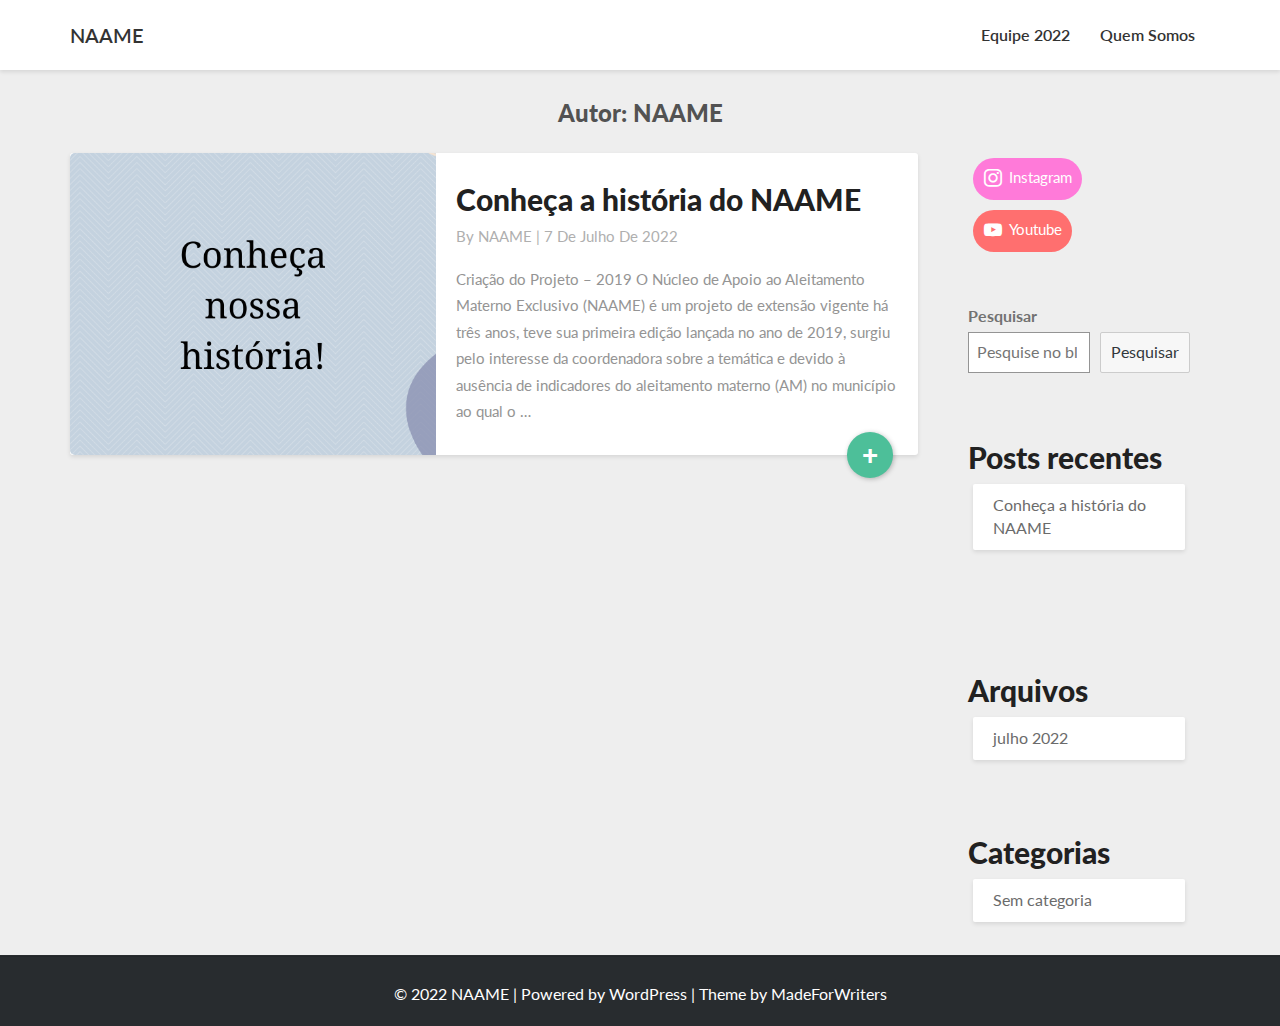
<file: author/naame-2022/index.html>
<!DOCTYPE html>
<html xmlns="http://www.w3.org/1999/xhtml" lang="pt-BR">
<head>
  <meta charset="UTF-8">
  <meta name="viewport" content="width=device-width">
  <link rel="profile" href="http://gmpg.org/xfn/11">
  <link rel="pingback" href="https://naameufmt.github.io/NAAMEBLOG/xmlrpc.php">

  <title>NAAME &#8211; NAAME</title>
<meta name="robots" content="max-image-preview:large">
<link rel="dns-prefetch" href="//fonts.googleapis.com">
<link rel="dns-prefetch" href="//s.w.org">
<link rel="alternate" type="application/rss+xml" title="Feed para NAAME &raquo;" href="https://naameufmt.github.io/NAAMEBLOG/feed/">
<link rel="alternate" type="application/rss+xml" title="Feed de comentários para NAAME &raquo;" href="https://naameufmt.github.io/NAAMEBLOG/comments/feed/">
<link rel="alternate" type="application/rss+xml" title="NAAME &raquo; Feed dos posts para NAAME" href="https://naameufmt.github.io/NAAMEBLOG/author/naame-2022/feed/">
<script type="text/javascript">
window._wpemojiSettings = {"baseUrl":"https:\/\/s.w.org\/images\/core\/emoji\/14.0.0\/72x72\/","ext":".png","svgUrl":"https:\/\/s.w.org\/images\/core\/emoji\/14.0.0\/svg\/","svgExt":".svg","source":{"concatemoji":"https:\/\/naameufmt.github.io\/NAAMEBLOG\/wp-includes\/js\/wp-emoji-release.min.js?ver=6.0"}};
/*! This file is auto-generated */
!function(e,a,t){var n,r,o,i=a.createElement("canvas"),p=i.getContext&&i.getContext("2d");function s(e,t){var a=String.fromCharCode,e=(p.clearRect(0,0,i.width,i.height),p.fillText(a.apply(this,e),0,0),i.toDataURL());return p.clearRect(0,0,i.width,i.height),p.fillText(a.apply(this,t),0,0),e===i.toDataURL()}function c(e){var t=a.createElement("script");t.src=e,t.defer=t.type="text/javascript",a.getElementsByTagName("head")[0].appendChild(t)}for(o=Array("flag","emoji"),t.supports={everything:!0,everythingExceptFlag:!0},r=0;r<o.length;r++)t.supports[o[r]]=function(e){if(!p||!p.fillText)return!1;switch(p.textBaseline="top",p.font="600 32px Arial",e){case"flag":return s([127987,65039,8205,9895,65039],[127987,65039,8203,9895,65039])?!1:!s([55356,56826,55356,56819],[55356,56826,8203,55356,56819])&&!s([55356,57332,56128,56423,56128,56418,56128,56421,56128,56430,56128,56423,56128,56447],[55356,57332,8203,56128,56423,8203,56128,56418,8203,56128,56421,8203,56128,56430,8203,56128,56423,8203,56128,56447]);case"emoji":return!s([129777,127995,8205,129778,127999],[129777,127995,8203,129778,127999])}return!1}(o[r]),t.supports.everything=t.supports.everything&&t.supports[o[r]],"flag"!==o[r]&&(t.supports.everythingExceptFlag=t.supports.everythingExceptFlag&&t.supports[o[r]]);t.supports.everythingExceptFlag=t.supports.everythingExceptFlag&&!t.supports.flag,t.DOMReady=!1,t.readyCallback=function(){t.DOMReady=!0},t.supports.everything||(n=function(){t.readyCallback()},a.addEventListener?(a.addEventListener("DOMContentLoaded",n,!1),e.addEventListener("load",n,!1)):(e.attachEvent("onload",n),a.attachEvent("onreadystatechange",function(){"complete"===a.readyState&&t.readyCallback()})),(e=t.source||{}).concatemoji?c(e.concatemoji):e.wpemoji&&e.twemoji&&(c(e.twemoji),c(e.wpemoji)))}(window,document,window._wpemojiSettings);
</script>
<style type="text/css">img.wp-smiley,
img.emoji {
	display: inline !important;
	border: none !important;
	box-shadow: none !important;
	height: 1em !important;
	width: 1em !important;
	margin: 0 0.07em !important;
	vertical-align: -0.1em !important;
	background: none !important;
	padding: 0 !important;
}</style>
	<link rel="stylesheet" id="wp-block-library-css" href="https://naameufmt.github.io/NAAMEBLOG/wp-includes/css/dist/block-library/style.min.css?ver=6.0" type="text/css" media="all">
<link rel="stylesheet" id="wpzoom-social-icons-block-style-css" href="https://naameufmt.github.io/NAAMEBLOG/wp-content/plugins/social-icons-widget-by-wpzoom/block/dist/style-wpzoom-social-icons.css?ver=4.2.6" type="text/css" media="all">
<style id="global-styles-inline-css" type="text/css">body{--wp--preset--color--black: #000000;--wp--preset--color--cyan-bluish-gray: #abb8c3;--wp--preset--color--white: #ffffff;--wp--preset--color--pale-pink: #f78da7;--wp--preset--color--vivid-red: #cf2e2e;--wp--preset--color--luminous-vivid-orange: #ff6900;--wp--preset--color--luminous-vivid-amber: #fcb900;--wp--preset--color--light-green-cyan: #7bdcb5;--wp--preset--color--vivid-green-cyan: #00d084;--wp--preset--color--pale-cyan-blue: #8ed1fc;--wp--preset--color--vivid-cyan-blue: #0693e3;--wp--preset--color--vivid-purple: #9b51e0;--wp--preset--gradient--vivid-cyan-blue-to-vivid-purple: linear-gradient(135deg,rgba(6,147,227,1) 0%,rgb(155,81,224) 100%);--wp--preset--gradient--light-green-cyan-to-vivid-green-cyan: linear-gradient(135deg,rgb(122,220,180) 0%,rgb(0,208,130) 100%);--wp--preset--gradient--luminous-vivid-amber-to-luminous-vivid-orange: linear-gradient(135deg,rgba(252,185,0,1) 0%,rgba(255,105,0,1) 100%);--wp--preset--gradient--luminous-vivid-orange-to-vivid-red: linear-gradient(135deg,rgba(255,105,0,1) 0%,rgb(207,46,46) 100%);--wp--preset--gradient--very-light-gray-to-cyan-bluish-gray: linear-gradient(135deg,rgb(238,238,238) 0%,rgb(169,184,195) 100%);--wp--preset--gradient--cool-to-warm-spectrum: linear-gradient(135deg,rgb(74,234,220) 0%,rgb(151,120,209) 20%,rgb(207,42,186) 40%,rgb(238,44,130) 60%,rgb(251,105,98) 80%,rgb(254,248,76) 100%);--wp--preset--gradient--blush-light-purple: linear-gradient(135deg,rgb(255,206,236) 0%,rgb(152,150,240) 100%);--wp--preset--gradient--blush-bordeaux: linear-gradient(135deg,rgb(254,205,165) 0%,rgb(254,45,45) 50%,rgb(107,0,62) 100%);--wp--preset--gradient--luminous-dusk: linear-gradient(135deg,rgb(255,203,112) 0%,rgb(199,81,192) 50%,rgb(65,88,208) 100%);--wp--preset--gradient--pale-ocean: linear-gradient(135deg,rgb(255,245,203) 0%,rgb(182,227,212) 50%,rgb(51,167,181) 100%);--wp--preset--gradient--electric-grass: linear-gradient(135deg,rgb(202,248,128) 0%,rgb(113,206,126) 100%);--wp--preset--gradient--midnight: linear-gradient(135deg,rgb(2,3,129) 0%,rgb(40,116,252) 100%);--wp--preset--duotone--dark-grayscale: url('#wp-duotone-dark-grayscale');--wp--preset--duotone--grayscale: url('#wp-duotone-grayscale');--wp--preset--duotone--purple-yellow: url('#wp-duotone-purple-yellow');--wp--preset--duotone--blue-red: url('#wp-duotone-blue-red');--wp--preset--duotone--midnight: url('#wp-duotone-midnight');--wp--preset--duotone--magenta-yellow: url('#wp-duotone-magenta-yellow');--wp--preset--duotone--purple-green: url('#wp-duotone-purple-green');--wp--preset--duotone--blue-orange: url('#wp-duotone-blue-orange');--wp--preset--font-size--small: 13px;--wp--preset--font-size--medium: 20px;--wp--preset--font-size--large: 36px;--wp--preset--font-size--x-large: 42px;}.has-black-color{color: var(--wp--preset--color--black) !important;}.has-cyan-bluish-gray-color{color: var(--wp--preset--color--cyan-bluish-gray) !important;}.has-white-color{color: var(--wp--preset--color--white) !important;}.has-pale-pink-color{color: var(--wp--preset--color--pale-pink) !important;}.has-vivid-red-color{color: var(--wp--preset--color--vivid-red) !important;}.has-luminous-vivid-orange-color{color: var(--wp--preset--color--luminous-vivid-orange) !important;}.has-luminous-vivid-amber-color{color: var(--wp--preset--color--luminous-vivid-amber) !important;}.has-light-green-cyan-color{color: var(--wp--preset--color--light-green-cyan) !important;}.has-vivid-green-cyan-color{color: var(--wp--preset--color--vivid-green-cyan) !important;}.has-pale-cyan-blue-color{color: var(--wp--preset--color--pale-cyan-blue) !important;}.has-vivid-cyan-blue-color{color: var(--wp--preset--color--vivid-cyan-blue) !important;}.has-vivid-purple-color{color: var(--wp--preset--color--vivid-purple) !important;}.has-black-background-color{background-color: var(--wp--preset--color--black) !important;}.has-cyan-bluish-gray-background-color{background-color: var(--wp--preset--color--cyan-bluish-gray) !important;}.has-white-background-color{background-color: var(--wp--preset--color--white) !important;}.has-pale-pink-background-color{background-color: var(--wp--preset--color--pale-pink) !important;}.has-vivid-red-background-color{background-color: var(--wp--preset--color--vivid-red) !important;}.has-luminous-vivid-orange-background-color{background-color: var(--wp--preset--color--luminous-vivid-orange) !important;}.has-luminous-vivid-amber-background-color{background-color: var(--wp--preset--color--luminous-vivid-amber) !important;}.has-light-green-cyan-background-color{background-color: var(--wp--preset--color--light-green-cyan) !important;}.has-vivid-green-cyan-background-color{background-color: var(--wp--preset--color--vivid-green-cyan) !important;}.has-pale-cyan-blue-background-color{background-color: var(--wp--preset--color--pale-cyan-blue) !important;}.has-vivid-cyan-blue-background-color{background-color: var(--wp--preset--color--vivid-cyan-blue) !important;}.has-vivid-purple-background-color{background-color: var(--wp--preset--color--vivid-purple) !important;}.has-black-border-color{border-color: var(--wp--preset--color--black) !important;}.has-cyan-bluish-gray-border-color{border-color: var(--wp--preset--color--cyan-bluish-gray) !important;}.has-white-border-color{border-color: var(--wp--preset--color--white) !important;}.has-pale-pink-border-color{border-color: var(--wp--preset--color--pale-pink) !important;}.has-vivid-red-border-color{border-color: var(--wp--preset--color--vivid-red) !important;}.has-luminous-vivid-orange-border-color{border-color: var(--wp--preset--color--luminous-vivid-orange) !important;}.has-luminous-vivid-amber-border-color{border-color: var(--wp--preset--color--luminous-vivid-amber) !important;}.has-light-green-cyan-border-color{border-color: var(--wp--preset--color--light-green-cyan) !important;}.has-vivid-green-cyan-border-color{border-color: var(--wp--preset--color--vivid-green-cyan) !important;}.has-pale-cyan-blue-border-color{border-color: var(--wp--preset--color--pale-cyan-blue) !important;}.has-vivid-cyan-blue-border-color{border-color: var(--wp--preset--color--vivid-cyan-blue) !important;}.has-vivid-purple-border-color{border-color: var(--wp--preset--color--vivid-purple) !important;}.has-vivid-cyan-blue-to-vivid-purple-gradient-background{background: var(--wp--preset--gradient--vivid-cyan-blue-to-vivid-purple) !important;}.has-light-green-cyan-to-vivid-green-cyan-gradient-background{background: var(--wp--preset--gradient--light-green-cyan-to-vivid-green-cyan) !important;}.has-luminous-vivid-amber-to-luminous-vivid-orange-gradient-background{background: var(--wp--preset--gradient--luminous-vivid-amber-to-luminous-vivid-orange) !important;}.has-luminous-vivid-orange-to-vivid-red-gradient-background{background: var(--wp--preset--gradient--luminous-vivid-orange-to-vivid-red) !important;}.has-very-light-gray-to-cyan-bluish-gray-gradient-background{background: var(--wp--preset--gradient--very-light-gray-to-cyan-bluish-gray) !important;}.has-cool-to-warm-spectrum-gradient-background{background: var(--wp--preset--gradient--cool-to-warm-spectrum) !important;}.has-blush-light-purple-gradient-background{background: var(--wp--preset--gradient--blush-light-purple) !important;}.has-blush-bordeaux-gradient-background{background: var(--wp--preset--gradient--blush-bordeaux) !important;}.has-luminous-dusk-gradient-background{background: var(--wp--preset--gradient--luminous-dusk) !important;}.has-pale-ocean-gradient-background{background: var(--wp--preset--gradient--pale-ocean) !important;}.has-electric-grass-gradient-background{background: var(--wp--preset--gradient--electric-grass) !important;}.has-midnight-gradient-background{background: var(--wp--preset--gradient--midnight) !important;}.has-small-font-size{font-size: var(--wp--preset--font-size--small) !important;}.has-medium-font-size{font-size: var(--wp--preset--font-size--medium) !important;}.has-large-font-size{font-size: var(--wp--preset--font-size--large) !important;}.has-x-large-font-size{font-size: var(--wp--preset--font-size--x-large) !important;}</style>
<link rel="stylesheet" id="writers-googlefonts-css" href="//fonts.googleapis.com/css?family=Lato:400,400italic,600,600italic,700,700i,900" type="text/css" media="all">
<link rel="stylesheet" id="bootstrap-css" href="https://naameufmt.github.io/NAAMEBLOG/wp-content/themes/writers/css/bootstrap.css?ver=6.0" type="text/css" media="all">
<link rel="stylesheet" id="writers-style-css" href="https://naameufmt.github.io/NAAMEBLOG/wp-content/themes/writers/style.css?ver=6.0" type="text/css" media="all">
<link rel="stylesheet" id="font-awesome-css" href="https://naameufmt.github.io/NAAMEBLOG/wp-content/themes/writers/font-awesome/css/font-awesome.min.css?ver=6.0" type="text/css" media="all">
<link rel="stylesheet" id="wpzoom-social-icons-socicon-css" href="https://naameufmt.github.io/NAAMEBLOG/wp-content/plugins/social-icons-widget-by-wpzoom/assets/css/wpzoom-socicon.css?ver=1656555981" type="text/css" media="all">
<link rel="stylesheet" id="wpzoom-social-icons-genericons-css" href="https://naameufmt.github.io/NAAMEBLOG/wp-content/plugins/social-icons-widget-by-wpzoom/assets/css/genericons.css?ver=1656555981" type="text/css" media="all">
<link rel="stylesheet" id="wpzoom-social-icons-academicons-css" href="https://naameufmt.github.io/NAAMEBLOG/wp-content/plugins/social-icons-widget-by-wpzoom/assets/css/academicons.min.css?ver=1656555981" type="text/css" media="all">
<link rel="stylesheet" id="wpzoom-social-icons-font-awesome-3-css" href="https://naameufmt.github.io/NAAMEBLOG/wp-content/plugins/social-icons-widget-by-wpzoom/assets/css/font-awesome-3.min.css?ver=1656555981" type="text/css" media="all">
<link rel="stylesheet" id="dashicons-css" href="https://naameufmt.github.io/NAAMEBLOG/wp-includes/css/dashicons.min.css?ver=6.0" type="text/css" media="all">
<link rel="stylesheet" id="wpzoom-social-icons-styles-css" href="https://naameufmt.github.io/NAAMEBLOG/wp-content/plugins/social-icons-widget-by-wpzoom/assets/css/wpzoom-social-icons-styles.css?ver=1656555981" type="text/css" media="all">
<link rel="preload" as="font" id="wpzoom-social-icons-font-academicons-ttf-css" href="https://naameufmt.github.io/NAAMEBLOG/wp-content/plugins/social-icons-widget-by-wpzoom/assets/font/academicons.ttf?v=1.8.6" type="font/ttf" crossorigin>
<link rel="preload" as="font" id="wpzoom-social-icons-font-academicons-woff-css" href="https://naameufmt.github.io/NAAMEBLOG/wp-content/plugins/social-icons-widget-by-wpzoom/assets/font/academicons.woff?v=1.8.6" type="font/woff" crossorigin>
<link rel="preload" as="font" id="wpzoom-social-icons-font-fontawesome-3-ttf-css" href="https://naameufmt.github.io/NAAMEBLOG/wp-content/plugins/social-icons-widget-by-wpzoom/assets/font/fontawesome-webfont.ttf?v=4.7.0" type="font/ttf" crossorigin>
<link rel="preload" as="font" id="wpzoom-social-icons-font-fontawesome-3-woff-css" href="https://naameufmt.github.io/NAAMEBLOG/wp-content/plugins/social-icons-widget-by-wpzoom/assets/font/fontawesome-webfont.woff?v=4.7.0" type="font/woff" crossorigin>
<link rel="preload" as="font" id="wpzoom-social-icons-font-fontawesome-3-woff2-css" href="https://naameufmt.github.io/NAAMEBLOG/wp-content/plugins/social-icons-widget-by-wpzoom/assets/font/fontawesome-webfont.woff2?v=4.7.0" type="font/woff2" crossorigin>
<link rel="preload" as="font" id="wpzoom-social-icons-font-genericons-ttf-css" href="https://naameufmt.github.io/NAAMEBLOG/wp-content/plugins/social-icons-widget-by-wpzoom/assets/font/Genericons.ttf" type="font/ttf" crossorigin>
<link rel="preload" as="font" id="wpzoom-social-icons-font-genericons-woff-css" href="https://naameufmt.github.io/NAAMEBLOG/wp-content/plugins/social-icons-widget-by-wpzoom/assets/font/Genericons.woff" type="font/woff" crossorigin>
<link rel="preload" as="font" id="wpzoom-social-icons-font-socicon-ttf-css" href="https://naameufmt.github.io/NAAMEBLOG/wp-content/plugins/social-icons-widget-by-wpzoom/assets/font/socicon.ttf?v=4.2.6" type="font/ttf" crossorigin>
<link rel="preload" as="font" id="wpzoom-social-icons-font-socicon-woff-css" href="https://naameufmt.github.io/NAAMEBLOG/wp-content/plugins/social-icons-widget-by-wpzoom/assets/font/socicon.woff?v=4.2.6" type="font/woff" crossorigin>
<script type="text/javascript" src="https://naameufmt.github.io/NAAMEBLOG/wp-includes/js/jquery/jquery.min.js?ver=3.6.0" id="jquery-core-js"></script>
<script type="text/javascript" src="https://naameufmt.github.io/NAAMEBLOG/wp-includes/js/jquery/jquery-migrate.min.js?ver=3.3.2" id="jquery-migrate-js"></script>
<!--[if lt IE 9]>
<script type='text/javascript' src='https://naameufmt.github.io/NAAMEBLOG/wp-content/themes/writers/js/html5shiv.js?ver=3.7.3' id='html5shiv-js'></script>
<![endif]-->
<link rel="https://api.w.org/" href="https://naameufmt.github.io/NAAMEBLOG/wp-json/">
<link rel="alternate" type="application/json" href="https://naameufmt.github.io/NAAMEBLOG/wp-json/wp/v2/users/1">
<link rel="EditURI" type="application/rsd+xml" title="RSD" href="https://naameufmt.github.io/NAAMEBLOG/xmlrpc.php?rsd">
<link rel="wlwmanifest" type="application/wlwmanifest+xml" href="https://naameufmt.github.io/NAAMEBLOG/wp-includes/wlwmanifest.xml"> 
<meta name="generator" content="WordPress 6.0">
	<style type="text/css">.site-header { background: ; }.footer-widgets h3 { color: ; }.site-footer { background: ; }.footer-widget-wrapper { background: ; } .row.site-info { color: ; } #secondary h3.widget-title, #secondary h4.widget-title { color: ; } #secondary .widget li, #secondary .textwidget, #secondary .tagcloud { background: ; } #secondary .widget a { color: ; } .navbar-default,.navbar-default li>.dropdown-menu, .navbar-default .navbar-nav .open .dropdown-menu > .active > a, .navbar-default .navbar-nav .open .dr { background-color: ; } .navbar-default .navbar-nav>li>a, .navbar-default li>.dropdown-menu>li>a { color: ; } .navbar-default .navbar-brand, .navbar-default .navbar-brand:hover, .navbar-default .navbar-brand:focus { color: ; } h1.entry-title, .entry-header .entry-title a { color: ; } .entry-content, .entry-summary, .post-feed-wrapper p { color: ; } h5.entry-date, h5.entry-date a { color: ; } .top-widgets { background: ; } .top-widgets h3 { color: ; } .top-widgets, .top-widgets p { color: ; } .bottom-widgets { background: ; } .bottom-widgets h3 { color: ; } .frontpage-site-title { color: ; } .frontpage-site-description { color: #7b7b7b; } .bottom-widgets, .bottom-widgets p { color: ; } .footer-widgets, .footer-widgets p { color: ; } .home .lh-nav-bg-transform .navbar-nav>li>a { color: ; } .home .lh-nav-bg-transform.navbar-default .navbar-brand { color: ; }
	body, #secondary h4.widget-title { background-color: ; }
	@media (max-width:767px){	 .lh-nav-bg-transform button.navbar-toggle, .navbar-toggle, .navbar-default .navbar-toggle:hover, .navbar-default .navbar-toggle:focus { background-color: ; } .home .lh-nav-bg-transform, .navbar-default .navbar-toggle .icon-bar, .navbar-default .navbar-toggle:focus .icon-bar, .navbar-default .navbar-toggle:hover .icon-bar { background-color:  !important; } .navbar-default .navbar-nav .open .dropdown-menu>li>a, .home .lh-nav-bg-transform .navbar-nav>li>a {color: ; } .home .lh-nav-bg-transform.navbar-default .navbar-brand { color: ; }}</style>
			<style type="text/css" id="writers-header-css">.site-header {
			background: url(https://naameufmt.github.io/NAAMEBLOG/wp-content/uploads/2022/07/Design-sem-nome-1.png) no-repeat scroll top;
							background-size: cover;
				background-position:bottom;
								}
												.site-title,
				.site-description {
					color: #fff;
				}
				.site-title::after{
					background: #fff;
					content:"";       
				}</style>
				<link rel="icon" href="https://naameufmt.github.io/NAAMEBLOG/wp-content/uploads/2022/06/w-NAAME-fundo-transparente-2.png" sizes="32x32">
<link rel="icon" href="https://naameufmt.github.io/NAAMEBLOG/wp-content/uploads/2022/06/w-NAAME-fundo-transparente-2.png" sizes="192x192">
<link rel="apple-touch-icon" href="https://naameufmt.github.io/NAAMEBLOG/wp-content/uploads/2022/06/w-NAAME-fundo-transparente-2.png">
<meta name="msapplication-TileImage" content="https://naameufmt.github.io/NAAMEBLOG/wp-content/uploads/2022/06/w-NAAME-fundo-transparente-2.png">
</head>

<body class="archive author author-naame-2022 author-1">
  <div id="page" class="hfeed site">
    <header id="masthead" role="banner">
      <nav class="navbar lh-nav-bg-transform navbar-default navbar-fixed-top navbar-left" role="navigation"> 
        <!-- Brand and toggle get grouped for better mobile display --> 
        <div class="container" id="navigation_menu">
          <div class="navbar-header"> 


<!-- Beta, please use with care, only for developers, you need to add navigation links in the list
<script>
  (function($){
  
  $(".menu-icon").on("click", function(){
      $(this).toggleClass("open");
      $(".container").toggleClass("nav-open");
      $("nav ul li").toggleClass("animate");
  });
  
})(jQuery);
</script>
-->

<button type="button" class="navbar-toggle" data-toggle="collapse" data-target=".navbar-ex1-collapse"> 
  <span class="sr-only">Toggle Navigation</span> 
  <span class="icon-bar"></span> 
  <span class="icon-bar"></span> 
  <span class="icon-bar"></span> 
</button> 
<a href="https://naameufmt.github.io/NAAMEBLOG/">
  <div class="navbar-brand">NAAME</div></a>
</div> 
<div class="collapse navbar-collapse navbar-ex1-collapse"><ul id="menu-menu-principal" class="nav navbar-nav">
<li id="menu-item-139" class="menu-item menu-item-type-post_type menu-item-object-page menu-item-139"><a title="Equipe 2022" href="https://naameufmt.github.io/NAAMEBLOG/equipe-naame-2022/">Equipe 2022</a></li>
<li id="menu-item-184" class="menu-item menu-item-type-post_type menu-item-object-page menu-item-184"><a title="Quem somos" href="https://naameufmt.github.io/NAAMEBLOG/conheca-a-historia-do-naame/">Quem somos</a></li>
</ul></div>
          </div>
<!--#container-->
        </nav>


        
    </header>    

 <div id="content" class="site-content">
<div class="container">
	<div class="row">
		

		
			<header class="archive-page-header">
				<h3 class="archive-page-title">Autor: <span>NAAME</span>
</h3>			</header>

			<div id="primary" class="col-md-9 content-area">
				<main id="main" class="site-main" role="main">

										
						
<article id="post-170" class="post-content post-170 post type-post status-publish format-standard has-post-thumbnail hentry category-sem-categoria">

	<div class="row row-eq-height post-feed-wrapper">
		<!-- Display fallback img-->
					<div class="col-md-5 col-xs-12 post-thumbnail-wrap">
																		<a href="https://naameufmt.github.io/NAAMEBLOG/conheca-a-historia-do-naame/" rel="bookmark">
						<div class="post-thumbnail" style="background-image: url('https://naameufmt.github.io/NAAMEBLOG/wp-content/uploads/2022/07/Conheca-nossa-historia.png')"></div>
					</a>
							</div>
				<!-- Display fallback img end -->
					<div class="col-md-7 col-xs-12">
			
				<div class="blog-feed-contant">
					<header class="entry-header">	
						<span class="screen-reader-text">Conheça a história do NAAME</span>

													<h2 class="entry-title">
								<a href="https://naameufmt.github.io/NAAMEBLOG/conheca-a-historia-do-naame/" rel="bookmark">Conheça a história do NAAME</a>
							</h2>
						
													<div class="entry-meta">
								<h5 class="entry-date">By <span class="author vcard"><a class="url fn n" href="https://naameufmt.github.io/NAAMEBLOG/author/naame-2022/" title="View all posts by NAAME" rel="author">NAAME</a></span>
	| <a href="https://naameufmt.github.io/NAAMEBLOG/conheca-a-historia-do-naame/" title="14:27" rel="bookmark"><time class="entry-date" datetime="2022-07-07T14:27:12-03:00" pubdate>7 de julho de 2022 </time></a><span class="byline"><span class="sep"></span>																		
								</span>
</h5>
							</div>
<!-- .entry-meta -->
											</header><!-- .entry-header -->

					<div class="entry-summary">

						<p>Criação do Projeto &#8211; 2019 O Núcleo de Apoio ao Aleitamento Materno Exclusivo (NAAME) é um projeto de extensão vigente há três anos, teve sua primeira edição lançada no ano de 2019, surgiu pelo interesse da coordenadora sobre a temática e devido à ausência de indicadores do aleitamento materno (AM) no município ao qual o &hellip; </p>
<p class="read-more"><a class="readmore-btn" href="https://naameufmt.github.io/NAAMEBLOG/conheca-a-historia-do-naame/">+<span class="screen-reader-text">  Read More</span></a></p>
					</div>
<!-- .entry-summary -->		   	
				</div>
			</div>
		</div>


	</article><!-- #post-## -->

							
							
						
					</main><!-- #main -->
				</div>
<!-- #primary -->

				<div id="secondary" class="col-md-3 sidebar widget-area" role="complementary">
       <aside id="block-9" class="widget widget_block">
<div class="wp-block-wpzoom-blocks-social-icons is-style-with-label-canvas-rounded show-icon-labels-style" style="--wpz-social-icons-block-item-font-size:18px;--wpz-social-icons-block-item-padding-horizontal:5px;--wpz-social-icons-block-item-padding-vertical:5px;--wpz-social-icons-block-item-margin-horizontal:5px;--wpz-social-icons-block-item-margin-vertical:5px;--wpz-social-icons-block-item-border-radius:50px;--wpz-social-icons-block-label-font-size:15px;--wpz-social-icons-block-label-color:#fff;--wpz-social-icons-block-label-color-hover:#fff;--wpz-social-icons-alignment:flex-start">
<a href="https://www.instagram.com/naame_ufmt/" class="social-icon-link" title="Instagram" style="--wpz-social-icons-block-item-color:#ff7ad9;--wpz-social-icons-block-item-color-hover:#fe00b6"><span class="social-icon socicon socicon-instagram"></span><span class="icon-label">Instagram</span></a><a href="https://www.youtube.com/channel/UCr3s4Cph1Q_G8bOFEOclp2w" class="social-icon-link" title="Youtube" style="--wpz-social-icons-block-item-color:#ff6f6f;--wpz-social-icons-block-item-color-hover:#ff0000"><span class="social-icon socicon socicon-youtube"></span><span class="icon-label">Youtube</span></a>
</div>
</aside><aside id="block-2" class="widget widget_block widget_search"><form role="search" method="get" action="https://naameufmt.github.io/NAAMEBLOG/" class="wp-block-search__button-outside wp-block-search__text-button wp-block-search">
<label for="wp-block-search__input-1" class="wp-block-search__label">Pesquisar</label><div class="wp-block-search__inside-wrapper " style="width: 242px">
<input type="search" id="wp-block-search__input-1" class="wp-block-search__input " name="s" value="" placeholder="Pesquise no blog" required><button type="submit" class="wp-block-search__button  ">Pesquisar</button>
</div>
</form></aside><aside id="block-3" class="widget widget_block">
<div class="wp-container-1 wp-block-group"><div class="wp-block-group__inner-container">
<h2>Posts recentes</h2>


<ul class="wp-block-latest-posts__list wp-block-latest-posts">
<li><a class="wp-block-latest-posts__post-title" href="https://naameufmt.github.io/NAAMEBLOG/conheca-a-historia-do-naame/">Conheça a história do NAAME</a></li>
</ul>
</div></div>
</aside><aside id="block-4" class="widget widget_block">
<div class="wp-container-2 wp-block-group"><div class="wp-block-group__inner-container"></div></div>
</aside><aside id="block-5" class="widget widget_block">
<div class="wp-container-3 wp-block-group"><div class="wp-block-group__inner-container">
<h2>Arquivos</h2>


<ul class=" wp-block-archives-list wp-block-archives">	<li><a href="https://naameufmt.github.io/NAAMEBLOG/2022/07/">julho 2022</a></li>
</ul>
</div></div>
</aside><aside id="block-6" class="widget widget_block">
<div class="wp-container-4 wp-block-group"><div class="wp-block-group__inner-container">
<h2>Categorias</h2>


<ul class="wp-block-categories-list wp-block-categories">	<li class="cat-item cat-item-1">
<a href="https://naameufmt.github.io/NAAMEBLOG/category/sem-categoria/">Sem categoria</a>
</li>
</ul>
</div></div>
</aside>
</div>
<!-- #secondary .widget-area -->


			

			</div> <!--.row-->            
		</div>
<!--.container-->
		
<div class="bta-start">
	<button class="btn"><span id="text">Load More</span> 
		<i class="fa fa-arrow-circle-o-down"></i></button>
	</div>

	<div class="container"> 
		<div class="row">
			<div class="col-md-4"></div>
			<div class="col-md-4"></div>
			<div class="col-md-4"></div>
		</div>
	</div>
</div>
<div class="bta-start">
	<button class="btn"><span id="text">Show less</span> 
		<i class="fa fa-arrow-circle-o-up"></i></button>
	</div>

	<div class="footer-widget-wrapper">
		<div class="container">
			<div class="row">
				<div class="col-md-4"></div>
				<div class="col-md-4"></div>
				<div class="col-md-4"></div>
			</div>
		</div>
	</div>
	<footer id="colophon" class="site-footer" role="contentinfo">
		<div class="row site-info">&copy; 2022 NAAME | Powered by <a href="http://wordpress.org/">WordPress</a> | Theme by <a href="http://madeforwriters.com/">MadeForWriters</a>

		</div>
	</footer>
</div>
<style>.wp-container-1 > .alignleft { float: left; margin-inline-start: 0; margin-inline-end: 2em; }.wp-container-1 > .alignright { float: right; margin-inline-start: 2em; margin-inline-end: 0; }.wp-container-1 > .aligncenter { margin-left: auto !important; margin-right: auto !important; }</style>
<style>.wp-container-2 > .alignleft { float: left; margin-inline-start: 0; margin-inline-end: 2em; }.wp-container-2 > .alignright { float: right; margin-inline-start: 2em; margin-inline-end: 0; }.wp-container-2 > .aligncenter { margin-left: auto !important; margin-right: auto !important; }</style>
<style>.wp-container-3 > .alignleft { float: left; margin-inline-start: 0; margin-inline-end: 2em; }.wp-container-3 > .alignright { float: right; margin-inline-start: 2em; margin-inline-end: 0; }.wp-container-3 > .aligncenter { margin-left: auto !important; margin-right: auto !important; }</style>
<style>.wp-container-4 > .alignleft { float: left; margin-inline-start: 0; margin-inline-end: 2em; }.wp-container-4 > .alignright { float: right; margin-inline-start: 2em; margin-inline-end: 0; }.wp-container-4 > .aligncenter { margin-left: auto !important; margin-right: auto !important; }</style>
<script type="text/javascript" src="https://naameufmt.github.io/NAAMEBLOG/wp-content/themes/writers/js/bootstrap.js?ver=6.0" id="bootstrap-js"></script>
<script type="text/javascript" src="https://naameufmt.github.io/NAAMEBLOG/wp-content/themes/writers/js/skip-link-focus-fix.js?ver=20130115" id="writers-skip-link-focus-fix-js"></script>
<script type="text/javascript" src="https://naameufmt.github.io/NAAMEBLOG/wp-content/plugins/social-icons-widget-by-wpzoom/assets/js/social-icons-widget-frontend.js?ver=1656555982" id="zoom-social-icons-widget-frontend-js"></script>



</body>
</html>
</file>
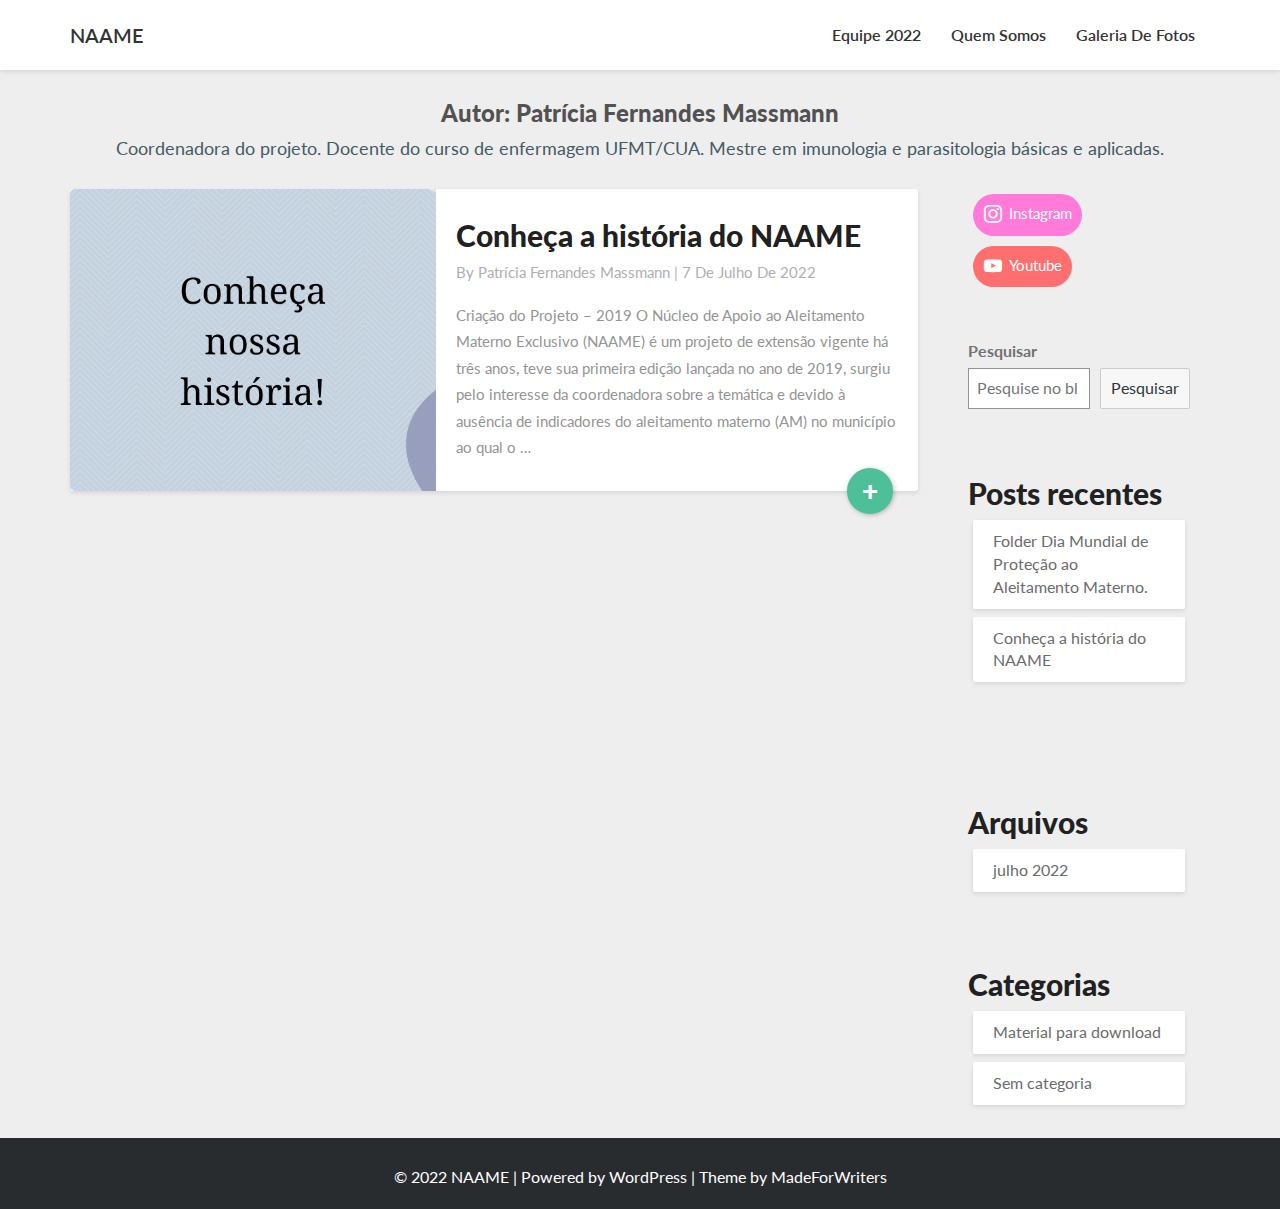
<file: author/patriciafernandes/index.html>
<!DOCTYPE html>
<html xmlns="http://www.w3.org/1999/xhtml" lang="pt-BR">
<head>
  <meta charset="UTF-8">
  <meta name="viewport" content="width=device-width">
  <link rel="profile" href="http://gmpg.org/xfn/11">
  <link rel="pingback" href="https://naameufmt.github.io/NAAMEBLOG/xmlrpc.php">

  <title>Patrícia Fernandes Massmann &#8211; NAAME</title>
<meta name="robots" content="max-image-preview:large">
<link rel="dns-prefetch" href="//fonts.googleapis.com">
<link rel="dns-prefetch" href="//s.w.org">
<link rel="alternate" type="application/rss+xml" title="Feed para NAAME &raquo;" href="https://naameufmt.github.io/NAAMEBLOG/feed/">
<link rel="alternate" type="application/rss+xml" title="Feed de comentários para NAAME &raquo;" href="https://naameufmt.github.io/NAAMEBLOG/comments/feed/">
<link rel="alternate" type="application/rss+xml" title="NAAME &raquo; Feed dos posts para Patrícia Fernandes Massmann" href="https://naameufmt.github.io/NAAMEBLOG/author/patriciafernandes/feed/">
<script type="text/javascript">
window._wpemojiSettings = {"baseUrl":"https:\/\/s.w.org\/images\/core\/emoji\/14.0.0\/72x72\/","ext":".png","svgUrl":"https:\/\/s.w.org\/images\/core\/emoji\/14.0.0\/svg\/","svgExt":".svg","source":{"concatemoji":"https:\/\/naameufmt.github.io\/NAAMEBLOG\/wp-includes\/js\/wp-emoji-release.min.js?ver=6.0.1"}};
/*! This file is auto-generated */
!function(e,a,t){var n,r,o,i=a.createElement("canvas"),p=i.getContext&&i.getContext("2d");function s(e,t){var a=String.fromCharCode,e=(p.clearRect(0,0,i.width,i.height),p.fillText(a.apply(this,e),0,0),i.toDataURL());return p.clearRect(0,0,i.width,i.height),p.fillText(a.apply(this,t),0,0),e===i.toDataURL()}function c(e){var t=a.createElement("script");t.src=e,t.defer=t.type="text/javascript",a.getElementsByTagName("head")[0].appendChild(t)}for(o=Array("flag","emoji"),t.supports={everything:!0,everythingExceptFlag:!0},r=0;r<o.length;r++)t.supports[o[r]]=function(e){if(!p||!p.fillText)return!1;switch(p.textBaseline="top",p.font="600 32px Arial",e){case"flag":return s([127987,65039,8205,9895,65039],[127987,65039,8203,9895,65039])?!1:!s([55356,56826,55356,56819],[55356,56826,8203,55356,56819])&&!s([55356,57332,56128,56423,56128,56418,56128,56421,56128,56430,56128,56423,56128,56447],[55356,57332,8203,56128,56423,8203,56128,56418,8203,56128,56421,8203,56128,56430,8203,56128,56423,8203,56128,56447]);case"emoji":return!s([129777,127995,8205,129778,127999],[129777,127995,8203,129778,127999])}return!1}(o[r]),t.supports.everything=t.supports.everything&&t.supports[o[r]],"flag"!==o[r]&&(t.supports.everythingExceptFlag=t.supports.everythingExceptFlag&&t.supports[o[r]]);t.supports.everythingExceptFlag=t.supports.everythingExceptFlag&&!t.supports.flag,t.DOMReady=!1,t.readyCallback=function(){t.DOMReady=!0},t.supports.everything||(n=function(){t.readyCallback()},a.addEventListener?(a.addEventListener("DOMContentLoaded",n,!1),e.addEventListener("load",n,!1)):(e.attachEvent("onload",n),a.attachEvent("onreadystatechange",function(){"complete"===a.readyState&&t.readyCallback()})),(e=t.source||{}).concatemoji?c(e.concatemoji):e.wpemoji&&e.twemoji&&(c(e.twemoji),c(e.wpemoji)))}(window,document,window._wpemojiSettings);
</script>
<style type="text/css">img.wp-smiley,
img.emoji {
	display: inline !important;
	border: none !important;
	box-shadow: none !important;
	height: 1em !important;
	width: 1em !important;
	margin: 0 0.07em !important;
	vertical-align: -0.1em !important;
	background: none !important;
	padding: 0 !important;
}</style>
	<link rel="stylesheet" id="wp-block-library-css" href="https://naameufmt.github.io/NAAMEBLOG/wp-includes/css/dist/block-library/style.min.css?ver=6.0.1" type="text/css" media="all">
<link rel="stylesheet" id="wpzoom-social-icons-block-style-css" href="https://naameufmt.github.io/NAAMEBLOG/wp-content/plugins/social-icons-widget-by-wpzoom/block/dist/style-wpzoom-social-icons.css?ver=4.2.6" type="text/css" media="all">
<style id="global-styles-inline-css" type="text/css">body{--wp--preset--color--black: #000000;--wp--preset--color--cyan-bluish-gray: #abb8c3;--wp--preset--color--white: #ffffff;--wp--preset--color--pale-pink: #f78da7;--wp--preset--color--vivid-red: #cf2e2e;--wp--preset--color--luminous-vivid-orange: #ff6900;--wp--preset--color--luminous-vivid-amber: #fcb900;--wp--preset--color--light-green-cyan: #7bdcb5;--wp--preset--color--vivid-green-cyan: #00d084;--wp--preset--color--pale-cyan-blue: #8ed1fc;--wp--preset--color--vivid-cyan-blue: #0693e3;--wp--preset--color--vivid-purple: #9b51e0;--wp--preset--gradient--vivid-cyan-blue-to-vivid-purple: linear-gradient(135deg,rgba(6,147,227,1) 0%,rgb(155,81,224) 100%);--wp--preset--gradient--light-green-cyan-to-vivid-green-cyan: linear-gradient(135deg,rgb(122,220,180) 0%,rgb(0,208,130) 100%);--wp--preset--gradient--luminous-vivid-amber-to-luminous-vivid-orange: linear-gradient(135deg,rgba(252,185,0,1) 0%,rgba(255,105,0,1) 100%);--wp--preset--gradient--luminous-vivid-orange-to-vivid-red: linear-gradient(135deg,rgba(255,105,0,1) 0%,rgb(207,46,46) 100%);--wp--preset--gradient--very-light-gray-to-cyan-bluish-gray: linear-gradient(135deg,rgb(238,238,238) 0%,rgb(169,184,195) 100%);--wp--preset--gradient--cool-to-warm-spectrum: linear-gradient(135deg,rgb(74,234,220) 0%,rgb(151,120,209) 20%,rgb(207,42,186) 40%,rgb(238,44,130) 60%,rgb(251,105,98) 80%,rgb(254,248,76) 100%);--wp--preset--gradient--blush-light-purple: linear-gradient(135deg,rgb(255,206,236) 0%,rgb(152,150,240) 100%);--wp--preset--gradient--blush-bordeaux: linear-gradient(135deg,rgb(254,205,165) 0%,rgb(254,45,45) 50%,rgb(107,0,62) 100%);--wp--preset--gradient--luminous-dusk: linear-gradient(135deg,rgb(255,203,112) 0%,rgb(199,81,192) 50%,rgb(65,88,208) 100%);--wp--preset--gradient--pale-ocean: linear-gradient(135deg,rgb(255,245,203) 0%,rgb(182,227,212) 50%,rgb(51,167,181) 100%);--wp--preset--gradient--electric-grass: linear-gradient(135deg,rgb(202,248,128) 0%,rgb(113,206,126) 100%);--wp--preset--gradient--midnight: linear-gradient(135deg,rgb(2,3,129) 0%,rgb(40,116,252) 100%);--wp--preset--duotone--dark-grayscale: url('#wp-duotone-dark-grayscale');--wp--preset--duotone--grayscale: url('#wp-duotone-grayscale');--wp--preset--duotone--purple-yellow: url('#wp-duotone-purple-yellow');--wp--preset--duotone--blue-red: url('#wp-duotone-blue-red');--wp--preset--duotone--midnight: url('#wp-duotone-midnight');--wp--preset--duotone--magenta-yellow: url('#wp-duotone-magenta-yellow');--wp--preset--duotone--purple-green: url('#wp-duotone-purple-green');--wp--preset--duotone--blue-orange: url('#wp-duotone-blue-orange');--wp--preset--font-size--small: 13px;--wp--preset--font-size--medium: 20px;--wp--preset--font-size--large: 36px;--wp--preset--font-size--x-large: 42px;}.has-black-color{color: var(--wp--preset--color--black) !important;}.has-cyan-bluish-gray-color{color: var(--wp--preset--color--cyan-bluish-gray) !important;}.has-white-color{color: var(--wp--preset--color--white) !important;}.has-pale-pink-color{color: var(--wp--preset--color--pale-pink) !important;}.has-vivid-red-color{color: var(--wp--preset--color--vivid-red) !important;}.has-luminous-vivid-orange-color{color: var(--wp--preset--color--luminous-vivid-orange) !important;}.has-luminous-vivid-amber-color{color: var(--wp--preset--color--luminous-vivid-amber) !important;}.has-light-green-cyan-color{color: var(--wp--preset--color--light-green-cyan) !important;}.has-vivid-green-cyan-color{color: var(--wp--preset--color--vivid-green-cyan) !important;}.has-pale-cyan-blue-color{color: var(--wp--preset--color--pale-cyan-blue) !important;}.has-vivid-cyan-blue-color{color: var(--wp--preset--color--vivid-cyan-blue) !important;}.has-vivid-purple-color{color: var(--wp--preset--color--vivid-purple) !important;}.has-black-background-color{background-color: var(--wp--preset--color--black) !important;}.has-cyan-bluish-gray-background-color{background-color: var(--wp--preset--color--cyan-bluish-gray) !important;}.has-white-background-color{background-color: var(--wp--preset--color--white) !important;}.has-pale-pink-background-color{background-color: var(--wp--preset--color--pale-pink) !important;}.has-vivid-red-background-color{background-color: var(--wp--preset--color--vivid-red) !important;}.has-luminous-vivid-orange-background-color{background-color: var(--wp--preset--color--luminous-vivid-orange) !important;}.has-luminous-vivid-amber-background-color{background-color: var(--wp--preset--color--luminous-vivid-amber) !important;}.has-light-green-cyan-background-color{background-color: var(--wp--preset--color--light-green-cyan) !important;}.has-vivid-green-cyan-background-color{background-color: var(--wp--preset--color--vivid-green-cyan) !important;}.has-pale-cyan-blue-background-color{background-color: var(--wp--preset--color--pale-cyan-blue) !important;}.has-vivid-cyan-blue-background-color{background-color: var(--wp--preset--color--vivid-cyan-blue) !important;}.has-vivid-purple-background-color{background-color: var(--wp--preset--color--vivid-purple) !important;}.has-black-border-color{border-color: var(--wp--preset--color--black) !important;}.has-cyan-bluish-gray-border-color{border-color: var(--wp--preset--color--cyan-bluish-gray) !important;}.has-white-border-color{border-color: var(--wp--preset--color--white) !important;}.has-pale-pink-border-color{border-color: var(--wp--preset--color--pale-pink) !important;}.has-vivid-red-border-color{border-color: var(--wp--preset--color--vivid-red) !important;}.has-luminous-vivid-orange-border-color{border-color: var(--wp--preset--color--luminous-vivid-orange) !important;}.has-luminous-vivid-amber-border-color{border-color: var(--wp--preset--color--luminous-vivid-amber) !important;}.has-light-green-cyan-border-color{border-color: var(--wp--preset--color--light-green-cyan) !important;}.has-vivid-green-cyan-border-color{border-color: var(--wp--preset--color--vivid-green-cyan) !important;}.has-pale-cyan-blue-border-color{border-color: var(--wp--preset--color--pale-cyan-blue) !important;}.has-vivid-cyan-blue-border-color{border-color: var(--wp--preset--color--vivid-cyan-blue) !important;}.has-vivid-purple-border-color{border-color: var(--wp--preset--color--vivid-purple) !important;}.has-vivid-cyan-blue-to-vivid-purple-gradient-background{background: var(--wp--preset--gradient--vivid-cyan-blue-to-vivid-purple) !important;}.has-light-green-cyan-to-vivid-green-cyan-gradient-background{background: var(--wp--preset--gradient--light-green-cyan-to-vivid-green-cyan) !important;}.has-luminous-vivid-amber-to-luminous-vivid-orange-gradient-background{background: var(--wp--preset--gradient--luminous-vivid-amber-to-luminous-vivid-orange) !important;}.has-luminous-vivid-orange-to-vivid-red-gradient-background{background: var(--wp--preset--gradient--luminous-vivid-orange-to-vivid-red) !important;}.has-very-light-gray-to-cyan-bluish-gray-gradient-background{background: var(--wp--preset--gradient--very-light-gray-to-cyan-bluish-gray) !important;}.has-cool-to-warm-spectrum-gradient-background{background: var(--wp--preset--gradient--cool-to-warm-spectrum) !important;}.has-blush-light-purple-gradient-background{background: var(--wp--preset--gradient--blush-light-purple) !important;}.has-blush-bordeaux-gradient-background{background: var(--wp--preset--gradient--blush-bordeaux) !important;}.has-luminous-dusk-gradient-background{background: var(--wp--preset--gradient--luminous-dusk) !important;}.has-pale-ocean-gradient-background{background: var(--wp--preset--gradient--pale-ocean) !important;}.has-electric-grass-gradient-background{background: var(--wp--preset--gradient--electric-grass) !important;}.has-midnight-gradient-background{background: var(--wp--preset--gradient--midnight) !important;}.has-small-font-size{font-size: var(--wp--preset--font-size--small) !important;}.has-medium-font-size{font-size: var(--wp--preset--font-size--medium) !important;}.has-large-font-size{font-size: var(--wp--preset--font-size--large) !important;}.has-x-large-font-size{font-size: var(--wp--preset--font-size--x-large) !important;}</style>
<link rel="stylesheet" id="writers-googlefonts-css" href="//fonts.googleapis.com/css?family=Lato:400,400italic,600,600italic,700,700i,900" type="text/css" media="all">
<link rel="stylesheet" id="bootstrap-css" href="https://naameufmt.github.io/NAAMEBLOG/wp-content/themes/writers/css/bootstrap.css?ver=6.0.1" type="text/css" media="all">
<link rel="stylesheet" id="writers-style-css" href="https://naameufmt.github.io/NAAMEBLOG/wp-content/themes/writers/style.css?ver=6.0.1" type="text/css" media="all">
<link rel="stylesheet" id="font-awesome-css" href="https://naameufmt.github.io/NAAMEBLOG/wp-content/themes/writers/font-awesome/css/font-awesome.min.css?ver=6.0.1" type="text/css" media="all">
<link rel="stylesheet" id="wpzoom-social-icons-socicon-css" href="https://naameufmt.github.io/NAAMEBLOG/wp-content/plugins/social-icons-widget-by-wpzoom/assets/css/wpzoom-socicon.css?ver=1656555981" type="text/css" media="all">
<link rel="stylesheet" id="wpzoom-social-icons-genericons-css" href="https://naameufmt.github.io/NAAMEBLOG/wp-content/plugins/social-icons-widget-by-wpzoom/assets/css/genericons.css?ver=1656555981" type="text/css" media="all">
<link rel="stylesheet" id="wpzoom-social-icons-academicons-css" href="https://naameufmt.github.io/NAAMEBLOG/wp-content/plugins/social-icons-widget-by-wpzoom/assets/css/academicons.min.css?ver=1656555981" type="text/css" media="all">
<link rel="stylesheet" id="wpzoom-social-icons-font-awesome-3-css" href="https://naameufmt.github.io/NAAMEBLOG/wp-content/plugins/social-icons-widget-by-wpzoom/assets/css/font-awesome-3.min.css?ver=1656555981" type="text/css" media="all">
<link rel="stylesheet" id="dashicons-css" href="https://naameufmt.github.io/NAAMEBLOG/wp-includes/css/dashicons.min.css?ver=6.0.1" type="text/css" media="all">
<link rel="stylesheet" id="wpzoom-social-icons-styles-css" href="https://naameufmt.github.io/NAAMEBLOG/wp-content/plugins/social-icons-widget-by-wpzoom/assets/css/wpzoom-social-icons-styles.css?ver=1656555981" type="text/css" media="all">
<link rel="preload" as="font" id="wpzoom-social-icons-font-academicons-ttf-css" href="https://naameufmt.github.io/NAAMEBLOG/wp-content/plugins/social-icons-widget-by-wpzoom/assets/font/academicons.ttf?v=1.8.6" type="font/ttf" crossorigin>
<link rel="preload" as="font" id="wpzoom-social-icons-font-academicons-woff-css" href="https://naameufmt.github.io/NAAMEBLOG/wp-content/plugins/social-icons-widget-by-wpzoom/assets/font/academicons.woff?v=1.8.6" type="font/woff" crossorigin>
<link rel="preload" as="font" id="wpzoom-social-icons-font-fontawesome-3-ttf-css" href="https://naameufmt.github.io/NAAMEBLOG/wp-content/plugins/social-icons-widget-by-wpzoom/assets/font/fontawesome-webfont.ttf?v=4.7.0" type="font/ttf" crossorigin>
<link rel="preload" as="font" id="wpzoom-social-icons-font-fontawesome-3-woff-css" href="https://naameufmt.github.io/NAAMEBLOG/wp-content/plugins/social-icons-widget-by-wpzoom/assets/font/fontawesome-webfont.woff?v=4.7.0" type="font/woff" crossorigin>
<link rel="preload" as="font" id="wpzoom-social-icons-font-fontawesome-3-woff2-css" href="https://naameufmt.github.io/NAAMEBLOG/wp-content/plugins/social-icons-widget-by-wpzoom/assets/font/fontawesome-webfont.woff2?v=4.7.0" type="font/woff2" crossorigin>
<link rel="preload" as="font" id="wpzoom-social-icons-font-genericons-ttf-css" href="https://naameufmt.github.io/NAAMEBLOG/wp-content/plugins/social-icons-widget-by-wpzoom/assets/font/Genericons.ttf" type="font/ttf" crossorigin>
<link rel="preload" as="font" id="wpzoom-social-icons-font-genericons-woff-css" href="https://naameufmt.github.io/NAAMEBLOG/wp-content/plugins/social-icons-widget-by-wpzoom/assets/font/Genericons.woff" type="font/woff" crossorigin>
<link rel="preload" as="font" id="wpzoom-social-icons-font-socicon-ttf-css" href="https://naameufmt.github.io/NAAMEBLOG/wp-content/plugins/social-icons-widget-by-wpzoom/assets/font/socicon.ttf?v=4.2.6" type="font/ttf" crossorigin>
<link rel="preload" as="font" id="wpzoom-social-icons-font-socicon-woff-css" href="https://naameufmt.github.io/NAAMEBLOG/wp-content/plugins/social-icons-widget-by-wpzoom/assets/font/socicon.woff?v=4.2.6" type="font/woff" crossorigin>
<script type="text/javascript" src="https://naameufmt.github.io/NAAMEBLOG/wp-includes/js/jquery/jquery.min.js?ver=3.6.0" id="jquery-core-js"></script>
<script type="text/javascript" src="https://naameufmt.github.io/NAAMEBLOG/wp-includes/js/jquery/jquery-migrate.min.js?ver=3.3.2" id="jquery-migrate-js"></script>
<!--[if lt IE 9]>
<script type='text/javascript' src='https://naameufmt.github.io/NAAMEBLOG/wp-content/themes/writers/js/html5shiv.js?ver=3.7.3' id='html5shiv-js'></script>
<![endif]-->
<link rel="https://api.w.org/" href="https://naameufmt.github.io/NAAMEBLOG/wp-json/">
<link rel="alternate" type="application/json" href="https://naameufmt.github.io/NAAMEBLOG/wp-json/wp/v2/users/2">
<link rel="EditURI" type="application/rsd+xml" title="RSD" href="https://naameufmt.github.io/NAAMEBLOG/xmlrpc.php?rsd">
<link rel="wlwmanifest" type="application/wlwmanifest+xml" href="https://naameufmt.github.io/NAAMEBLOG/wp-includes/wlwmanifest.xml"> 
<meta name="generator" content="WordPress 6.0.1">
	<style type="text/css">.site-header { background: ; }.footer-widgets h3 { color: ; }.site-footer { background: ; }.footer-widget-wrapper { background: ; } .row.site-info { color: ; } #secondary h3.widget-title, #secondary h4.widget-title { color: ; } #secondary .widget li, #secondary .textwidget, #secondary .tagcloud { background: ; } #secondary .widget a { color: ; } .navbar-default,.navbar-default li>.dropdown-menu, .navbar-default .navbar-nav .open .dropdown-menu > .active > a, .navbar-default .navbar-nav .open .dr { background-color: ; } .navbar-default .navbar-nav>li>a, .navbar-default li>.dropdown-menu>li>a { color: ; } .navbar-default .navbar-brand, .navbar-default .navbar-brand:hover, .navbar-default .navbar-brand:focus { color: ; } h1.entry-title, .entry-header .entry-title a { color: ; } .entry-content, .entry-summary, .post-feed-wrapper p { color: ; } h5.entry-date, h5.entry-date a { color: ; } .top-widgets { background: ; } .top-widgets h3 { color: ; } .top-widgets, .top-widgets p { color: ; } .bottom-widgets { background: ; } .bottom-widgets h3 { color: ; } .frontpage-site-title { color: ; } .frontpage-site-description { color: #7b7b7b; } .bottom-widgets, .bottom-widgets p { color: ; } .footer-widgets, .footer-widgets p { color: ; } .home .lh-nav-bg-transform .navbar-nav>li>a { color: ; } .home .lh-nav-bg-transform.navbar-default .navbar-brand { color: ; }
	body, #secondary h4.widget-title { background-color: ; }
	@media (max-width:767px){	 .lh-nav-bg-transform button.navbar-toggle, .navbar-toggle, .navbar-default .navbar-toggle:hover, .navbar-default .navbar-toggle:focus { background-color: ; } .home .lh-nav-bg-transform, .navbar-default .navbar-toggle .icon-bar, .navbar-default .navbar-toggle:focus .icon-bar, .navbar-default .navbar-toggle:hover .icon-bar { background-color:  !important; } .navbar-default .navbar-nav .open .dropdown-menu>li>a, .home .lh-nav-bg-transform .navbar-nav>li>a {color: ; } .home .lh-nav-bg-transform.navbar-default .navbar-brand { color: ; }}</style>
			<style type="text/css" id="writers-header-css">.site-header {
			background: url(https://naameufmt.github.io/NAAMEBLOG/wp-content/uploads/2022/07/Design-sem-nome-2.png) no-repeat scroll top;
							background-size: cover;
				background-position:bottom;
								}
												.site-title,
				.site-description {
					color: #fff;
				}
				.site-title::after{
					background: #fff;
					content:"";       
				}</style>
				<style type="text/css">.saboxplugin-wrap{-webkit-box-sizing:border-box;-moz-box-sizing:border-box;-ms-box-sizing:border-box;box-sizing:border-box;border:1px solid #eee;width:100%;clear:both;display:block;overflow:hidden;word-wrap:break-word;position:relative}.saboxplugin-wrap .saboxplugin-gravatar{float:left;padding:0 20px 20px 20px}.saboxplugin-wrap .saboxplugin-gravatar img{max-width:100px;height:auto;border-radius:0;}.saboxplugin-wrap .saboxplugin-authorname{font-size:18px;line-height:1;margin:20px 0 0 20px;display:block}.saboxplugin-wrap .saboxplugin-authorname a{text-decoration:none}.saboxplugin-wrap .saboxplugin-authorname a:focus{outline:0}.saboxplugin-wrap .saboxplugin-desc{display:block;margin:5px 20px}.saboxplugin-wrap .saboxplugin-desc a{text-decoration:underline}.saboxplugin-wrap .saboxplugin-desc p{margin:5px 0 12px}.saboxplugin-wrap .saboxplugin-web{margin:0 20px 15px;text-align:left}.saboxplugin-wrap .sab-web-position{text-align:right}.saboxplugin-wrap .saboxplugin-web a{color:#ccc;text-decoration:none}.saboxplugin-wrap .saboxplugin-socials{position:relative;display:block;background:#fcfcfc;padding:5px;border-top:1px solid #eee}.saboxplugin-wrap .saboxplugin-socials a svg{width:20px;height:20px}.saboxplugin-wrap .saboxplugin-socials a svg .st2{fill:#fff; transform-origin:center center;}.saboxplugin-wrap .saboxplugin-socials a svg .st1{fill:rgba(0,0,0,.3)}.saboxplugin-wrap .saboxplugin-socials a:hover{opacity:.8;-webkit-transition:opacity .4s;-moz-transition:opacity .4s;-o-transition:opacity .4s;transition:opacity .4s;box-shadow:none!important;-webkit-box-shadow:none!important}.saboxplugin-wrap .saboxplugin-socials .saboxplugin-icon-color{box-shadow:none;padding:0;border:0;-webkit-transition:opacity .4s;-moz-transition:opacity .4s;-o-transition:opacity .4s;transition:opacity .4s;display:inline-block;color:#fff;font-size:0;text-decoration:inherit;margin:5px;-webkit-border-radius:0;-moz-border-radius:0;-ms-border-radius:0;-o-border-radius:0;border-radius:0;overflow:hidden}.saboxplugin-wrap .saboxplugin-socials .saboxplugin-icon-grey{text-decoration:inherit;box-shadow:none;position:relative;display:-moz-inline-stack;display:inline-block;vertical-align:middle;zoom:1;margin:10px 5px;color:#444;fill:#444}.clearfix:after,.clearfix:before{content:' ';display:table;line-height:0;clear:both}.ie7 .clearfix{zoom:1}.saboxplugin-socials.sabox-colored .saboxplugin-icon-color .sab-twitch{border-color:#38245c}.saboxplugin-socials.sabox-colored .saboxplugin-icon-color .sab-addthis{border-color:#e91c00}.saboxplugin-socials.sabox-colored .saboxplugin-icon-color .sab-behance{border-color:#003eb0}.saboxplugin-socials.sabox-colored .saboxplugin-icon-color .sab-delicious{border-color:#06c}.saboxplugin-socials.sabox-colored .saboxplugin-icon-color .sab-deviantart{border-color:#036824}.saboxplugin-socials.sabox-colored .saboxplugin-icon-color .sab-digg{border-color:#00327c}.saboxplugin-socials.sabox-colored .saboxplugin-icon-color .sab-dribbble{border-color:#ba1655}.saboxplugin-socials.sabox-colored .saboxplugin-icon-color .sab-facebook{border-color:#1e2e4f}.saboxplugin-socials.sabox-colored .saboxplugin-icon-color .sab-flickr{border-color:#003576}.saboxplugin-socials.sabox-colored .saboxplugin-icon-color .sab-github{border-color:#264874}.saboxplugin-socials.sabox-colored .saboxplugin-icon-color .sab-google{border-color:#0b51c5}.saboxplugin-socials.sabox-colored .saboxplugin-icon-color .sab-googleplus{border-color:#96271a}.saboxplugin-socials.sabox-colored .saboxplugin-icon-color .sab-html5{border-color:#902e13}.saboxplugin-socials.sabox-colored .saboxplugin-icon-color .sab-instagram{border-color:#1630aa}.saboxplugin-socials.sabox-colored .saboxplugin-icon-color .sab-linkedin{border-color:#00344f}.saboxplugin-socials.sabox-colored .saboxplugin-icon-color .sab-pinterest{border-color:#5b040e}.saboxplugin-socials.sabox-colored .saboxplugin-icon-color .sab-reddit{border-color:#992900}.saboxplugin-socials.sabox-colored .saboxplugin-icon-color .sab-rss{border-color:#a43b0a}.saboxplugin-socials.sabox-colored .saboxplugin-icon-color .sab-sharethis{border-color:#5d8420}.saboxplugin-socials.sabox-colored .saboxplugin-icon-color .sab-skype{border-color:#00658a}.saboxplugin-socials.sabox-colored .saboxplugin-icon-color .sab-soundcloud{border-color:#995200}.saboxplugin-socials.sabox-colored .saboxplugin-icon-color .sab-spotify{border-color:#0f612c}.saboxplugin-socials.sabox-colored .saboxplugin-icon-color .sab-stackoverflow{border-color:#a95009}.saboxplugin-socials.sabox-colored .saboxplugin-icon-color .sab-steam{border-color:#006388}.saboxplugin-socials.sabox-colored .saboxplugin-icon-color .sab-user_email{border-color:#b84e05}.saboxplugin-socials.sabox-colored .saboxplugin-icon-color .sab-stumbleUpon{border-color:#9b280e}.saboxplugin-socials.sabox-colored .saboxplugin-icon-color .sab-tumblr{border-color:#10151b}.saboxplugin-socials.sabox-colored .saboxplugin-icon-color .sab-twitter{border-color:#0967a0}.saboxplugin-socials.sabox-colored .saboxplugin-icon-color .sab-vimeo{border-color:#0d7091}.saboxplugin-socials.sabox-colored .saboxplugin-icon-color .sab-windows{border-color:#003f71}.saboxplugin-socials.sabox-colored .saboxplugin-icon-color .sab-whatsapp{border-color:#003f71}.saboxplugin-socials.sabox-colored .saboxplugin-icon-color .sab-wordpress{border-color:#0f3647}.saboxplugin-socials.sabox-colored .saboxplugin-icon-color .sab-yahoo{border-color:#14002d}.saboxplugin-socials.sabox-colored .saboxplugin-icon-color .sab-youtube{border-color:#900}.saboxplugin-socials.sabox-colored .saboxplugin-icon-color .sab-xing{border-color:#000202}.saboxplugin-socials.sabox-colored .saboxplugin-icon-color .sab-mixcloud{border-color:#2475a0}.saboxplugin-socials.sabox-colored .saboxplugin-icon-color .sab-vk{border-color:#243549}.saboxplugin-socials.sabox-colored .saboxplugin-icon-color .sab-medium{border-color:#00452c}.saboxplugin-socials.sabox-colored .saboxplugin-icon-color .sab-quora{border-color:#420e00}.saboxplugin-socials.sabox-colored .saboxplugin-icon-color .sab-meetup{border-color:#9b181c}.saboxplugin-socials.sabox-colored .saboxplugin-icon-color .sab-goodreads{border-color:#000}.saboxplugin-socials.sabox-colored .saboxplugin-icon-color .sab-snapchat{border-color:#999700}.saboxplugin-socials.sabox-colored .saboxplugin-icon-color .sab-500px{border-color:#00557f}.saboxplugin-socials.sabox-colored .saboxplugin-icon-color .sab-mastodont{border-color:#185886}.sabox-plus-item{margin-bottom:20px}@media screen and (max-width:480px){.saboxplugin-wrap{text-align:center}.saboxplugin-wrap .saboxplugin-gravatar{float:none;padding:20px 0;text-align:center;margin:0 auto;display:block}.saboxplugin-wrap .saboxplugin-gravatar img{float:none;display:inline-block;display:-moz-inline-stack;vertical-align:middle;zoom:1}.saboxplugin-wrap .saboxplugin-desc{margin:0 10px 20px;text-align:center}.saboxplugin-wrap .saboxplugin-authorname{text-align:center;margin:10px 0 20px}}body .saboxplugin-authorname a,body .saboxplugin-authorname a:hover{box-shadow:none;-webkit-box-shadow:none}a.sab-profile-edit{font-size:16px!important;line-height:1!important}.sab-edit-settings a,a.sab-profile-edit{color:#0073aa!important;box-shadow:none!important;-webkit-box-shadow:none!important}.sab-edit-settings{margin-right:15px;position:absolute;right:0;z-index:2;bottom:10px;line-height:20px}.sab-edit-settings i{margin-left:5px}.saboxplugin-socials{line-height:1!important}.rtl .saboxplugin-wrap .saboxplugin-gravatar{float:right}.rtl .saboxplugin-wrap .saboxplugin-authorname{display:flex;align-items:center}.rtl .saboxplugin-wrap .saboxplugin-authorname .sab-profile-edit{margin-right:10px}.rtl .sab-edit-settings{right:auto;left:0}img.sab-custom-avatar{max-width:75px;}.saboxplugin-wrap .saboxplugin-gravatar img {-webkit-border-radius:50%;-moz-border-radius:50%;-ms-border-radius:50%;-o-border-radius:50%;border-radius:50%;}.saboxplugin-wrap .saboxplugin-gravatar img {-webkit-border-radius:50%;-moz-border-radius:50%;-ms-border-radius:50%;-o-border-radius:50%;border-radius:50%;}.saboxplugin-wrap {background-color:#f4f4f4;}.saboxplugin-wrap .saboxplugin-authorname a,.saboxplugin-wrap .saboxplugin-authorname span {color:#283c5f;}.saboxplugin-wrap .saboxplugin-web a {color:#84b6ba;}.saboxplugin-wrap {margin-top:0px; margin-bottom:0px; padding: 0px 0px }.saboxplugin-wrap .saboxplugin-authorname {font-size:18px; line-height:25px;}.saboxplugin-wrap .saboxplugin-desc p, .saboxplugin-wrap .saboxplugin-desc {font-size:14px !important; line-height:21px !important;}.saboxplugin-wrap .saboxplugin-web {font-size:14px;}.saboxplugin-wrap .saboxplugin-socials a svg {width:18px;height:18px;}</style>
<link rel="icon" href="https://naameufmt.github.io/NAAMEBLOG/wp-content/uploads/2022/06/w-NAAME-fundo-transparente-2.png" sizes="32x32">
<link rel="icon" href="https://naameufmt.github.io/NAAMEBLOG/wp-content/uploads/2022/06/w-NAAME-fundo-transparente-2.png" sizes="192x192">
<link rel="apple-touch-icon" href="https://naameufmt.github.io/NAAMEBLOG/wp-content/uploads/2022/06/w-NAAME-fundo-transparente-2.png">
<meta name="msapplication-TileImage" content="https://naameufmt.github.io/NAAMEBLOG/wp-content/uploads/2022/06/w-NAAME-fundo-transparente-2.png">
</head>

<body class="archive author author-patriciafernandes author-2">
  <div id="page" class="hfeed site">
    <header id="masthead" role="banner">
      <nav class="navbar lh-nav-bg-transform navbar-default navbar-fixed-top navbar-left" role="navigation"> 
        <!-- Brand and toggle get grouped for better mobile display --> 
        <div class="container" id="navigation_menu">
          <div class="navbar-header"> 


<!-- Beta, please use with care, only for developers, you need to add navigation links in the list
<script>
  (function($){
  
  $(".menu-icon").on("click", function(){
      $(this).toggleClass("open");
      $(".container").toggleClass("nav-open");
      $("nav ul li").toggleClass("animate");
  });
  
})(jQuery);
</script>
-->

<button type="button" class="navbar-toggle" data-toggle="collapse" data-target=".navbar-ex1-collapse"> 
  <span class="sr-only">Toggle Navigation</span> 
  <span class="icon-bar"></span> 
  <span class="icon-bar"></span> 
  <span class="icon-bar"></span> 
</button> 
<a href="https://naameufmt.github.io/NAAMEBLOG/">
  <div class="navbar-brand">NAAME</div></a>
</div> 
<div class="collapse navbar-collapse navbar-ex1-collapse"><ul id="menu-menu-principal" class="nav navbar-nav">
<li id="menu-item-139" class="menu-item menu-item-type-post_type menu-item-object-page menu-item-139"><a title="Equipe 2022" href="https://naameufmt.github.io/NAAMEBLOG/equipe-naame-2022/">Equipe 2022</a></li>
<li id="menu-item-184" class="menu-item menu-item-type-post_type menu-item-object-page menu-item-184"><a title="Quem somos" href="https://naameufmt.github.io/NAAMEBLOG/conheca-a-historia-do-naame/">Quem somos</a></li>
<li id="menu-item-261" class="menu-item menu-item-type-post_type menu-item-object-page menu-item-261"><a title="Galeria de fotos" href="https://naameufmt.github.io/NAAMEBLOG/galeria-de-fotos/">Galeria de fotos</a></li>
</ul></div>
          </div>
<!--#container-->
        </nav>


        
    </header>    

 <div id="content" class="site-content">
<div class="container">
	<div class="row">
		

		
			<header class="archive-page-header">
				<h3 class="archive-page-title">Autor: <span>Patrícia Fernandes Massmann</span>
</h3>
<div class="taxonomy-description">Coordenadora do projeto.
Docente do curso de enfermagem UFMT/CUA.
Mestre em imunologia e parasitologia básicas e aplicadas.</div>			</header>

			<div id="primary" class="col-md-9 content-area">
				<main id="main" class="site-main" role="main">

										
						
<article id="post-170" class="post-content post-170 post type-post status-publish format-standard has-post-thumbnail hentry category-sem-categoria">

	<div class="row row-eq-height post-feed-wrapper">
		<!-- Display fallback img-->
					<div class="col-md-5 col-xs-12 post-thumbnail-wrap">
																		<a href="https://naameufmt.github.io/NAAMEBLOG/conheca-a-historia-do-naame/" rel="bookmark">
						<div class="post-thumbnail" style="background-image: url('https://naameufmt.github.io/NAAMEBLOG/wp-content/uploads/2022/07/Conheca-nossa-historia.png')"></div>
					</a>
							</div>
				<!-- Display fallback img end -->
					<div class="col-md-7 col-xs-12">
			
				<div class="blog-feed-contant">
					<header class="entry-header">	
						<span class="screen-reader-text">Conheça a história do NAAME</span>

													<h2 class="entry-title">
								<a href="https://naameufmt.github.io/NAAMEBLOG/conheca-a-historia-do-naame/" rel="bookmark">Conheça a história do NAAME</a>
							</h2>
						
													<div class="entry-meta">
								<h5 class="entry-date">By <span class="author vcard"><a class="url fn n" href="https://naameufmt.github.io/NAAMEBLOG/author/patriciafernandes/" title="View all posts by Patrícia Fernandes Massmann" rel="author">Patrícia Fernandes Massmann</a></span>
	| <a href="https://naameufmt.github.io/NAAMEBLOG/conheca-a-historia-do-naame/" title="14:27" rel="bookmark"><time class="entry-date" datetime="2022-07-07T14:27:12-03:00" pubdate>7 de julho de 2022 </time></a><span class="byline"><span class="sep"></span>																		
								</span>
</h5>
							</div>
<!-- .entry-meta -->
											</header><!-- .entry-header -->

					<div class="entry-summary">

						<p>Criação do Projeto &#8211; 2019 O Núcleo de Apoio ao Aleitamento Materno Exclusivo (NAAME) é um projeto de extensão vigente há três anos, teve sua primeira edição lançada no ano de 2019, surgiu pelo interesse da coordenadora sobre a temática e devido à ausência de indicadores do aleitamento materno (AM) no município ao qual o &hellip; </p>
<p class="read-more"><a class="readmore-btn" href="https://naameufmt.github.io/NAAMEBLOG/conheca-a-historia-do-naame/">+<span class="screen-reader-text">  Read More</span></a></p>
					</div>
<!-- .entry-summary -->		   	
				</div>
			</div>
		</div>


	</article><!-- #post-## -->

							
							
						
					</main><!-- #main -->
				</div>
<!-- #primary -->

				<div id="secondary" class="col-md-3 sidebar widget-area" role="complementary">
       <aside id="block-9" class="widget widget_block">
<div class="wp-block-wpzoom-blocks-social-icons is-style-with-label-canvas-rounded show-icon-labels-style" style="--wpz-social-icons-block-item-font-size:18px;--wpz-social-icons-block-item-padding-horizontal:5px;--wpz-social-icons-block-item-padding-vertical:5px;--wpz-social-icons-block-item-margin-horizontal:5px;--wpz-social-icons-block-item-margin-vertical:5px;--wpz-social-icons-block-item-border-radius:50px;--wpz-social-icons-block-label-font-size:15px;--wpz-social-icons-block-label-color:#fff;--wpz-social-icons-block-label-color-hover:#fff;--wpz-social-icons-alignment:flex-start">
<a href="https://www.instagram.com/naame_ufmt/" class="social-icon-link" title="Instagram" style="--wpz-social-icons-block-item-color:#ff7ad9;--wpz-social-icons-block-item-color-hover:#fe00b6"><span class="social-icon socicon socicon-instagram"></span><span class="icon-label">Instagram</span></a><a href="https://www.youtube.com/channel/UCr3s4Cph1Q_G8bOFEOclp2w" class="social-icon-link" title="Youtube" style="--wpz-social-icons-block-item-color:#ff6f6f;--wpz-social-icons-block-item-color-hover:#ff0000"><span class="social-icon socicon socicon-youtube"></span><span class="icon-label">Youtube</span></a>
</div>
</aside><aside id="block-2" class="widget widget_block widget_search"><form role="search" method="get" action="https://naameufmt.github.io/NAAMEBLOG/" class="wp-block-search__button-outside wp-block-search__text-button wp-block-search">
<label for="wp-block-search__input-1" class="wp-block-search__label">Pesquisar</label><div class="wp-block-search__inside-wrapper " style="width: 242px">
<input type="search" id="wp-block-search__input-1" class="wp-block-search__input " name="s" value="" placeholder="Pesquise no blog" required><button type="submit" class="wp-block-search__button  ">Pesquisar</button>
</div>
</form></aside><aside id="block-3" class="widget widget_block">
<div class="wp-container-1 wp-block-group"><div class="wp-block-group__inner-container">
<h2>Posts recentes</h2>


<ul class="wp-block-latest-posts__list wp-block-latest-posts">
<li><a class="wp-block-latest-posts__post-title" href="https://naameufmt.github.io/NAAMEBLOG/folder-dia-mundial-de-protecao-ao-aleitamento-materno/">Folder Dia Mundial de Proteção ao Aleitamento Materno.</a></li>
<li><a class="wp-block-latest-posts__post-title" href="https://naameufmt.github.io/NAAMEBLOG/conheca-a-historia-do-naame/">Conheça a história do NAAME</a></li>
</ul>
</div></div>
</aside><aside id="block-4" class="widget widget_block">
<div class="wp-container-2 wp-block-group"><div class="wp-block-group__inner-container"></div></div>
</aside><aside id="block-5" class="widget widget_block">
<div class="wp-container-3 wp-block-group"><div class="wp-block-group__inner-container">
<h2>Arquivos</h2>


<ul class=" wp-block-archives-list wp-block-archives">	<li><a href="https://naameufmt.github.io/NAAMEBLOG/2022/07/">julho 2022</a></li>
</ul>
</div></div>
</aside><aside id="block-6" class="widget widget_block">
<div class="wp-container-4 wp-block-group"><div class="wp-block-group__inner-container">
<h2>Categorias</h2>


<ul class="wp-block-categories-list wp-block-categories">	<li class="cat-item cat-item-5">
<a href="https://naameufmt.github.io/NAAMEBLOG/category/material-para-download/">Material para download</a>
</li>
	<li class="cat-item cat-item-1">
<a href="https://naameufmt.github.io/NAAMEBLOG/category/sem-categoria/">Sem categoria</a>
</li>
</ul>
</div></div>
</aside>
</div>
<!-- #secondary .widget-area -->


			

			</div> <!--.row-->            
		</div>
<!--.container-->
		
<div class="bta-start">
	<button class="btn"><span id="text">Load More</span> 
		<i class="fa fa-arrow-circle-o-down"></i></button>
	</div>

	<div class="container"> 
		<div class="row">
			<div class="col-md-4"></div>
			<div class="col-md-4"></div>
			<div class="col-md-4"></div>
		</div>
	</div>
</div>
<div class="bta-start">
	<button class="btn"><span id="text">Show less</span> 
		<i class="fa fa-arrow-circle-o-up"></i></button>
	</div>

	<div class="footer-widget-wrapper">
		<div class="container">
			<div class="row">
				<div class="col-md-4"></div>
				<div class="col-md-4"></div>
				<div class="col-md-4"></div>
			</div>
		</div>
	</div>
	<footer id="colophon" class="site-footer" role="contentinfo">
		<div class="row site-info">&copy; 2022 NAAME | Powered by <a href="http://wordpress.org/">WordPress</a> | Theme by <a href="http://madeforwriters.com/">MadeForWriters</a>

		</div>
	</footer>
</div>
<style>.wp-container-1 > .alignleft { float: left; margin-inline-start: 0; margin-inline-end: 2em; }.wp-container-1 > .alignright { float: right; margin-inline-start: 2em; margin-inline-end: 0; }.wp-container-1 > .aligncenter { margin-left: auto !important; margin-right: auto !important; }</style>
<style>.wp-container-2 > .alignleft { float: left; margin-inline-start: 0; margin-inline-end: 2em; }.wp-container-2 > .alignright { float: right; margin-inline-start: 2em; margin-inline-end: 0; }.wp-container-2 > .aligncenter { margin-left: auto !important; margin-right: auto !important; }</style>
<style>.wp-container-3 > .alignleft { float: left; margin-inline-start: 0; margin-inline-end: 2em; }.wp-container-3 > .alignright { float: right; margin-inline-start: 2em; margin-inline-end: 0; }.wp-container-3 > .aligncenter { margin-left: auto !important; margin-right: auto !important; }</style>
<style>.wp-container-4 > .alignleft { float: left; margin-inline-start: 0; margin-inline-end: 2em; }.wp-container-4 > .alignright { float: right; margin-inline-start: 2em; margin-inline-end: 0; }.wp-container-4 > .aligncenter { margin-left: auto !important; margin-right: auto !important; }</style>
<script type="text/javascript" src="https://naameufmt.github.io/NAAMEBLOG/wp-content/themes/writers/js/bootstrap.js?ver=6.0.1" id="bootstrap-js"></script>
<script type="text/javascript" src="https://naameufmt.github.io/NAAMEBLOG/wp-content/themes/writers/js/skip-link-focus-fix.js?ver=20130115" id="writers-skip-link-focus-fix-js"></script>
<script type="text/javascript" src="https://naameufmt.github.io/NAAMEBLOG/wp-content/plugins/social-icons-widget-by-wpzoom/assets/js/social-icons-widget-frontend.js?ver=1656555982" id="zoom-social-icons-widget-frontend-js"></script>



</body>
</html>
</file>
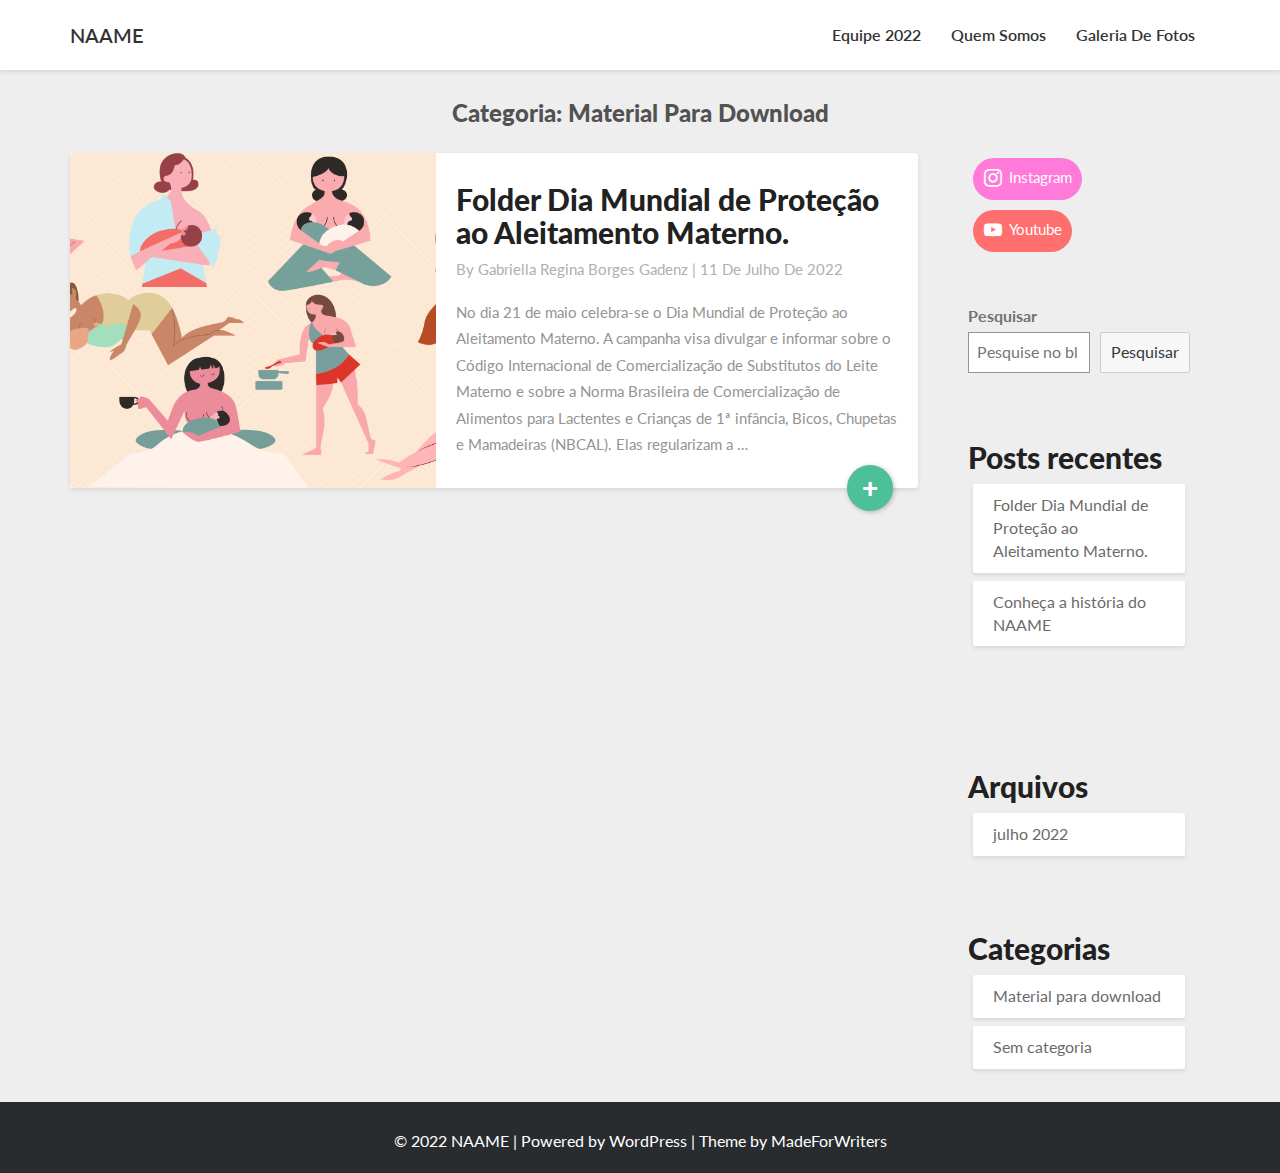
<file: category/material-para-download/index.html>
<!DOCTYPE html>
<html xmlns="http://www.w3.org/1999/xhtml" lang="pt-BR">
<head>
  <meta charset="UTF-8">
  <meta name="viewport" content="width=device-width">
  <link rel="profile" href="http://gmpg.org/xfn/11">
  <link rel="pingback" href="https://naameufmt.github.io/NAAMEBLOG/xmlrpc.php">

  <title>Material para download &#8211; NAAME</title>
<meta name="robots" content="max-image-preview:large">
<link rel="dns-prefetch" href="//fonts.googleapis.com">
<link rel="dns-prefetch" href="//s.w.org">
<link rel="alternate" type="application/rss+xml" title="Feed para NAAME &raquo;" href="https://naameufmt.github.io/NAAMEBLOG/feed/">
<link rel="alternate" type="application/rss+xml" title="Feed de comentários para NAAME &raquo;" href="https://naameufmt.github.io/NAAMEBLOG/comments/feed/">
<link rel="alternate" type="application/rss+xml" title="Feed de categoria para NAAME &raquo; Material para download" href="https://naameufmt.github.io/NAAMEBLOG/category/material-para-download/feed/">
<script type="text/javascript">
window._wpemojiSettings = {"baseUrl":"https:\/\/s.w.org\/images\/core\/emoji\/14.0.0\/72x72\/","ext":".png","svgUrl":"https:\/\/s.w.org\/images\/core\/emoji\/14.0.0\/svg\/","svgExt":".svg","source":{"concatemoji":"https:\/\/naameufmt.github.io\/NAAMEBLOG\/wp-includes\/js\/wp-emoji-release.min.js?ver=6.0.1"}};
/*! This file is auto-generated */
!function(e,a,t){var n,r,o,i=a.createElement("canvas"),p=i.getContext&&i.getContext("2d");function s(e,t){var a=String.fromCharCode,e=(p.clearRect(0,0,i.width,i.height),p.fillText(a.apply(this,e),0,0),i.toDataURL());return p.clearRect(0,0,i.width,i.height),p.fillText(a.apply(this,t),0,0),e===i.toDataURL()}function c(e){var t=a.createElement("script");t.src=e,t.defer=t.type="text/javascript",a.getElementsByTagName("head")[0].appendChild(t)}for(o=Array("flag","emoji"),t.supports={everything:!0,everythingExceptFlag:!0},r=0;r<o.length;r++)t.supports[o[r]]=function(e){if(!p||!p.fillText)return!1;switch(p.textBaseline="top",p.font="600 32px Arial",e){case"flag":return s([127987,65039,8205,9895,65039],[127987,65039,8203,9895,65039])?!1:!s([55356,56826,55356,56819],[55356,56826,8203,55356,56819])&&!s([55356,57332,56128,56423,56128,56418,56128,56421,56128,56430,56128,56423,56128,56447],[55356,57332,8203,56128,56423,8203,56128,56418,8203,56128,56421,8203,56128,56430,8203,56128,56423,8203,56128,56447]);case"emoji":return!s([129777,127995,8205,129778,127999],[129777,127995,8203,129778,127999])}return!1}(o[r]),t.supports.everything=t.supports.everything&&t.supports[o[r]],"flag"!==o[r]&&(t.supports.everythingExceptFlag=t.supports.everythingExceptFlag&&t.supports[o[r]]);t.supports.everythingExceptFlag=t.supports.everythingExceptFlag&&!t.supports.flag,t.DOMReady=!1,t.readyCallback=function(){t.DOMReady=!0},t.supports.everything||(n=function(){t.readyCallback()},a.addEventListener?(a.addEventListener("DOMContentLoaded",n,!1),e.addEventListener("load",n,!1)):(e.attachEvent("onload",n),a.attachEvent("onreadystatechange",function(){"complete"===a.readyState&&t.readyCallback()})),(e=t.source||{}).concatemoji?c(e.concatemoji):e.wpemoji&&e.twemoji&&(c(e.twemoji),c(e.wpemoji)))}(window,document,window._wpemojiSettings);
</script>
<style type="text/css">img.wp-smiley,
img.emoji {
	display: inline !important;
	border: none !important;
	box-shadow: none !important;
	height: 1em !important;
	width: 1em !important;
	margin: 0 0.07em !important;
	vertical-align: -0.1em !important;
	background: none !important;
	padding: 0 !important;
}</style>
	<link rel="stylesheet" id="wp-block-library-css" href="https://naameufmt.github.io/NAAMEBLOG/wp-includes/css/dist/block-library/style.min.css?ver=6.0.1" type="text/css" media="all">
<link rel="stylesheet" id="wpzoom-social-icons-block-style-css" href="https://naameufmt.github.io/NAAMEBLOG/wp-content/plugins/social-icons-widget-by-wpzoom/block/dist/style-wpzoom-social-icons.css?ver=4.2.6" type="text/css" media="all">
<style id="global-styles-inline-css" type="text/css">body{--wp--preset--color--black: #000000;--wp--preset--color--cyan-bluish-gray: #abb8c3;--wp--preset--color--white: #ffffff;--wp--preset--color--pale-pink: #f78da7;--wp--preset--color--vivid-red: #cf2e2e;--wp--preset--color--luminous-vivid-orange: #ff6900;--wp--preset--color--luminous-vivid-amber: #fcb900;--wp--preset--color--light-green-cyan: #7bdcb5;--wp--preset--color--vivid-green-cyan: #00d084;--wp--preset--color--pale-cyan-blue: #8ed1fc;--wp--preset--color--vivid-cyan-blue: #0693e3;--wp--preset--color--vivid-purple: #9b51e0;--wp--preset--gradient--vivid-cyan-blue-to-vivid-purple: linear-gradient(135deg,rgba(6,147,227,1) 0%,rgb(155,81,224) 100%);--wp--preset--gradient--light-green-cyan-to-vivid-green-cyan: linear-gradient(135deg,rgb(122,220,180) 0%,rgb(0,208,130) 100%);--wp--preset--gradient--luminous-vivid-amber-to-luminous-vivid-orange: linear-gradient(135deg,rgba(252,185,0,1) 0%,rgba(255,105,0,1) 100%);--wp--preset--gradient--luminous-vivid-orange-to-vivid-red: linear-gradient(135deg,rgba(255,105,0,1) 0%,rgb(207,46,46) 100%);--wp--preset--gradient--very-light-gray-to-cyan-bluish-gray: linear-gradient(135deg,rgb(238,238,238) 0%,rgb(169,184,195) 100%);--wp--preset--gradient--cool-to-warm-spectrum: linear-gradient(135deg,rgb(74,234,220) 0%,rgb(151,120,209) 20%,rgb(207,42,186) 40%,rgb(238,44,130) 60%,rgb(251,105,98) 80%,rgb(254,248,76) 100%);--wp--preset--gradient--blush-light-purple: linear-gradient(135deg,rgb(255,206,236) 0%,rgb(152,150,240) 100%);--wp--preset--gradient--blush-bordeaux: linear-gradient(135deg,rgb(254,205,165) 0%,rgb(254,45,45) 50%,rgb(107,0,62) 100%);--wp--preset--gradient--luminous-dusk: linear-gradient(135deg,rgb(255,203,112) 0%,rgb(199,81,192) 50%,rgb(65,88,208) 100%);--wp--preset--gradient--pale-ocean: linear-gradient(135deg,rgb(255,245,203) 0%,rgb(182,227,212) 50%,rgb(51,167,181) 100%);--wp--preset--gradient--electric-grass: linear-gradient(135deg,rgb(202,248,128) 0%,rgb(113,206,126) 100%);--wp--preset--gradient--midnight: linear-gradient(135deg,rgb(2,3,129) 0%,rgb(40,116,252) 100%);--wp--preset--duotone--dark-grayscale: url('#wp-duotone-dark-grayscale');--wp--preset--duotone--grayscale: url('#wp-duotone-grayscale');--wp--preset--duotone--purple-yellow: url('#wp-duotone-purple-yellow');--wp--preset--duotone--blue-red: url('#wp-duotone-blue-red');--wp--preset--duotone--midnight: url('#wp-duotone-midnight');--wp--preset--duotone--magenta-yellow: url('#wp-duotone-magenta-yellow');--wp--preset--duotone--purple-green: url('#wp-duotone-purple-green');--wp--preset--duotone--blue-orange: url('#wp-duotone-blue-orange');--wp--preset--font-size--small: 13px;--wp--preset--font-size--medium: 20px;--wp--preset--font-size--large: 36px;--wp--preset--font-size--x-large: 42px;}.has-black-color{color: var(--wp--preset--color--black) !important;}.has-cyan-bluish-gray-color{color: var(--wp--preset--color--cyan-bluish-gray) !important;}.has-white-color{color: var(--wp--preset--color--white) !important;}.has-pale-pink-color{color: var(--wp--preset--color--pale-pink) !important;}.has-vivid-red-color{color: var(--wp--preset--color--vivid-red) !important;}.has-luminous-vivid-orange-color{color: var(--wp--preset--color--luminous-vivid-orange) !important;}.has-luminous-vivid-amber-color{color: var(--wp--preset--color--luminous-vivid-amber) !important;}.has-light-green-cyan-color{color: var(--wp--preset--color--light-green-cyan) !important;}.has-vivid-green-cyan-color{color: var(--wp--preset--color--vivid-green-cyan) !important;}.has-pale-cyan-blue-color{color: var(--wp--preset--color--pale-cyan-blue) !important;}.has-vivid-cyan-blue-color{color: var(--wp--preset--color--vivid-cyan-blue) !important;}.has-vivid-purple-color{color: var(--wp--preset--color--vivid-purple) !important;}.has-black-background-color{background-color: var(--wp--preset--color--black) !important;}.has-cyan-bluish-gray-background-color{background-color: var(--wp--preset--color--cyan-bluish-gray) !important;}.has-white-background-color{background-color: var(--wp--preset--color--white) !important;}.has-pale-pink-background-color{background-color: var(--wp--preset--color--pale-pink) !important;}.has-vivid-red-background-color{background-color: var(--wp--preset--color--vivid-red) !important;}.has-luminous-vivid-orange-background-color{background-color: var(--wp--preset--color--luminous-vivid-orange) !important;}.has-luminous-vivid-amber-background-color{background-color: var(--wp--preset--color--luminous-vivid-amber) !important;}.has-light-green-cyan-background-color{background-color: var(--wp--preset--color--light-green-cyan) !important;}.has-vivid-green-cyan-background-color{background-color: var(--wp--preset--color--vivid-green-cyan) !important;}.has-pale-cyan-blue-background-color{background-color: var(--wp--preset--color--pale-cyan-blue) !important;}.has-vivid-cyan-blue-background-color{background-color: var(--wp--preset--color--vivid-cyan-blue) !important;}.has-vivid-purple-background-color{background-color: var(--wp--preset--color--vivid-purple) !important;}.has-black-border-color{border-color: var(--wp--preset--color--black) !important;}.has-cyan-bluish-gray-border-color{border-color: var(--wp--preset--color--cyan-bluish-gray) !important;}.has-white-border-color{border-color: var(--wp--preset--color--white) !important;}.has-pale-pink-border-color{border-color: var(--wp--preset--color--pale-pink) !important;}.has-vivid-red-border-color{border-color: var(--wp--preset--color--vivid-red) !important;}.has-luminous-vivid-orange-border-color{border-color: var(--wp--preset--color--luminous-vivid-orange) !important;}.has-luminous-vivid-amber-border-color{border-color: var(--wp--preset--color--luminous-vivid-amber) !important;}.has-light-green-cyan-border-color{border-color: var(--wp--preset--color--light-green-cyan) !important;}.has-vivid-green-cyan-border-color{border-color: var(--wp--preset--color--vivid-green-cyan) !important;}.has-pale-cyan-blue-border-color{border-color: var(--wp--preset--color--pale-cyan-blue) !important;}.has-vivid-cyan-blue-border-color{border-color: var(--wp--preset--color--vivid-cyan-blue) !important;}.has-vivid-purple-border-color{border-color: var(--wp--preset--color--vivid-purple) !important;}.has-vivid-cyan-blue-to-vivid-purple-gradient-background{background: var(--wp--preset--gradient--vivid-cyan-blue-to-vivid-purple) !important;}.has-light-green-cyan-to-vivid-green-cyan-gradient-background{background: var(--wp--preset--gradient--light-green-cyan-to-vivid-green-cyan) !important;}.has-luminous-vivid-amber-to-luminous-vivid-orange-gradient-background{background: var(--wp--preset--gradient--luminous-vivid-amber-to-luminous-vivid-orange) !important;}.has-luminous-vivid-orange-to-vivid-red-gradient-background{background: var(--wp--preset--gradient--luminous-vivid-orange-to-vivid-red) !important;}.has-very-light-gray-to-cyan-bluish-gray-gradient-background{background: var(--wp--preset--gradient--very-light-gray-to-cyan-bluish-gray) !important;}.has-cool-to-warm-spectrum-gradient-background{background: var(--wp--preset--gradient--cool-to-warm-spectrum) !important;}.has-blush-light-purple-gradient-background{background: var(--wp--preset--gradient--blush-light-purple) !important;}.has-blush-bordeaux-gradient-background{background: var(--wp--preset--gradient--blush-bordeaux) !important;}.has-luminous-dusk-gradient-background{background: var(--wp--preset--gradient--luminous-dusk) !important;}.has-pale-ocean-gradient-background{background: var(--wp--preset--gradient--pale-ocean) !important;}.has-electric-grass-gradient-background{background: var(--wp--preset--gradient--electric-grass) !important;}.has-midnight-gradient-background{background: var(--wp--preset--gradient--midnight) !important;}.has-small-font-size{font-size: var(--wp--preset--font-size--small) !important;}.has-medium-font-size{font-size: var(--wp--preset--font-size--medium) !important;}.has-large-font-size{font-size: var(--wp--preset--font-size--large) !important;}.has-x-large-font-size{font-size: var(--wp--preset--font-size--x-large) !important;}</style>
<link rel="stylesheet" id="writers-googlefonts-css" href="//fonts.googleapis.com/css?family=Lato:400,400italic,600,600italic,700,700i,900" type="text/css" media="all">
<link rel="stylesheet" id="bootstrap-css" href="https://naameufmt.github.io/NAAMEBLOG/wp-content/themes/writers/css/bootstrap.css?ver=6.0.1" type="text/css" media="all">
<link rel="stylesheet" id="writers-style-css" href="https://naameufmt.github.io/NAAMEBLOG/wp-content/themes/writers/style.css?ver=6.0.1" type="text/css" media="all">
<link rel="stylesheet" id="font-awesome-css" href="https://naameufmt.github.io/NAAMEBLOG/wp-content/themes/writers/font-awesome/css/font-awesome.min.css?ver=6.0.1" type="text/css" media="all">
<link rel="stylesheet" id="wpzoom-social-icons-socicon-css" href="https://naameufmt.github.io/NAAMEBLOG/wp-content/plugins/social-icons-widget-by-wpzoom/assets/css/wpzoom-socicon.css?ver=1656555981" type="text/css" media="all">
<link rel="stylesheet" id="wpzoom-social-icons-genericons-css" href="https://naameufmt.github.io/NAAMEBLOG/wp-content/plugins/social-icons-widget-by-wpzoom/assets/css/genericons.css?ver=1656555981" type="text/css" media="all">
<link rel="stylesheet" id="wpzoom-social-icons-academicons-css" href="https://naameufmt.github.io/NAAMEBLOG/wp-content/plugins/social-icons-widget-by-wpzoom/assets/css/academicons.min.css?ver=1656555981" type="text/css" media="all">
<link rel="stylesheet" id="wpzoom-social-icons-font-awesome-3-css" href="https://naameufmt.github.io/NAAMEBLOG/wp-content/plugins/social-icons-widget-by-wpzoom/assets/css/font-awesome-3.min.css?ver=1656555981" type="text/css" media="all">
<link rel="stylesheet" id="dashicons-css" href="https://naameufmt.github.io/NAAMEBLOG/wp-includes/css/dashicons.min.css?ver=6.0.1" type="text/css" media="all">
<link rel="stylesheet" id="wpzoom-social-icons-styles-css" href="https://naameufmt.github.io/NAAMEBLOG/wp-content/plugins/social-icons-widget-by-wpzoom/assets/css/wpzoom-social-icons-styles.css?ver=1656555981" type="text/css" media="all">
<link rel="preload" as="font" id="wpzoom-social-icons-font-academicons-ttf-css" href="https://naameufmt.github.io/NAAMEBLOG/wp-content/plugins/social-icons-widget-by-wpzoom/assets/font/academicons.ttf?v=1.8.6" type="font/ttf" crossorigin>
<link rel="preload" as="font" id="wpzoom-social-icons-font-academicons-woff-css" href="https://naameufmt.github.io/NAAMEBLOG/wp-content/plugins/social-icons-widget-by-wpzoom/assets/font/academicons.woff?v=1.8.6" type="font/woff" crossorigin>
<link rel="preload" as="font" id="wpzoom-social-icons-font-fontawesome-3-ttf-css" href="https://naameufmt.github.io/NAAMEBLOG/wp-content/plugins/social-icons-widget-by-wpzoom/assets/font/fontawesome-webfont.ttf?v=4.7.0" type="font/ttf" crossorigin>
<link rel="preload" as="font" id="wpzoom-social-icons-font-fontawesome-3-woff-css" href="https://naameufmt.github.io/NAAMEBLOG/wp-content/plugins/social-icons-widget-by-wpzoom/assets/font/fontawesome-webfont.woff?v=4.7.0" type="font/woff" crossorigin>
<link rel="preload" as="font" id="wpzoom-social-icons-font-fontawesome-3-woff2-css" href="https://naameufmt.github.io/NAAMEBLOG/wp-content/plugins/social-icons-widget-by-wpzoom/assets/font/fontawesome-webfont.woff2?v=4.7.0" type="font/woff2" crossorigin>
<link rel="preload" as="font" id="wpzoom-social-icons-font-genericons-ttf-css" href="https://naameufmt.github.io/NAAMEBLOG/wp-content/plugins/social-icons-widget-by-wpzoom/assets/font/Genericons.ttf" type="font/ttf" crossorigin>
<link rel="preload" as="font" id="wpzoom-social-icons-font-genericons-woff-css" href="https://naameufmt.github.io/NAAMEBLOG/wp-content/plugins/social-icons-widget-by-wpzoom/assets/font/Genericons.woff" type="font/woff" crossorigin>
<link rel="preload" as="font" id="wpzoom-social-icons-font-socicon-ttf-css" href="https://naameufmt.github.io/NAAMEBLOG/wp-content/plugins/social-icons-widget-by-wpzoom/assets/font/socicon.ttf?v=4.2.6" type="font/ttf" crossorigin>
<link rel="preload" as="font" id="wpzoom-social-icons-font-socicon-woff-css" href="https://naameufmt.github.io/NAAMEBLOG/wp-content/plugins/social-icons-widget-by-wpzoom/assets/font/socicon.woff?v=4.2.6" type="font/woff" crossorigin>
<script type="text/javascript" src="https://naameufmt.github.io/NAAMEBLOG/wp-includes/js/jquery/jquery.min.js?ver=3.6.0" id="jquery-core-js"></script>
<script type="text/javascript" src="https://naameufmt.github.io/NAAMEBLOG/wp-includes/js/jquery/jquery-migrate.min.js?ver=3.3.2" id="jquery-migrate-js"></script>
<!--[if lt IE 9]>
<script type='text/javascript' src='https://naameufmt.github.io/NAAMEBLOG/wp-content/themes/writers/js/html5shiv.js?ver=3.7.3' id='html5shiv-js'></script>
<![endif]-->
<link rel="https://api.w.org/" href="https://naameufmt.github.io/NAAMEBLOG/wp-json/">
<link rel="alternate" type="application/json" href="https://naameufmt.github.io/NAAMEBLOG/wp-json/wp/v2/categories/5">
<link rel="EditURI" type="application/rsd+xml" title="RSD" href="https://naameufmt.github.io/NAAMEBLOG/xmlrpc.php?rsd">
<link rel="wlwmanifest" type="application/wlwmanifest+xml" href="https://naameufmt.github.io/NAAMEBLOG/wp-includes/wlwmanifest.xml"> 
<meta name="generator" content="WordPress 6.0.1">
	<style type="text/css">.site-header { background: ; }.footer-widgets h3 { color: ; }.site-footer { background: ; }.footer-widget-wrapper { background: ; } .row.site-info { color: ; } #secondary h3.widget-title, #secondary h4.widget-title { color: ; } #secondary .widget li, #secondary .textwidget, #secondary .tagcloud { background: ; } #secondary .widget a { color: ; } .navbar-default,.navbar-default li>.dropdown-menu, .navbar-default .navbar-nav .open .dropdown-menu > .active > a, .navbar-default .navbar-nav .open .dr { background-color: ; } .navbar-default .navbar-nav>li>a, .navbar-default li>.dropdown-menu>li>a { color: ; } .navbar-default .navbar-brand, .navbar-default .navbar-brand:hover, .navbar-default .navbar-brand:focus { color: ; } h1.entry-title, .entry-header .entry-title a { color: ; } .entry-content, .entry-summary, .post-feed-wrapper p { color: ; } h5.entry-date, h5.entry-date a { color: ; } .top-widgets { background: ; } .top-widgets h3 { color: ; } .top-widgets, .top-widgets p { color: ; } .bottom-widgets { background: ; } .bottom-widgets h3 { color: ; } .frontpage-site-title { color: ; } .frontpage-site-description { color: #7b7b7b; } .bottom-widgets, .bottom-widgets p { color: ; } .footer-widgets, .footer-widgets p { color: ; } .home .lh-nav-bg-transform .navbar-nav>li>a { color: ; } .home .lh-nav-bg-transform.navbar-default .navbar-brand { color: ; }
	body, #secondary h4.widget-title { background-color: ; }
	@media (max-width:767px){	 .lh-nav-bg-transform button.navbar-toggle, .navbar-toggle, .navbar-default .navbar-toggle:hover, .navbar-default .navbar-toggle:focus { background-color: ; } .home .lh-nav-bg-transform, .navbar-default .navbar-toggle .icon-bar, .navbar-default .navbar-toggle:focus .icon-bar, .navbar-default .navbar-toggle:hover .icon-bar { background-color:  !important; } .navbar-default .navbar-nav .open .dropdown-menu>li>a, .home .lh-nav-bg-transform .navbar-nav>li>a {color: ; } .home .lh-nav-bg-transform.navbar-default .navbar-brand { color: ; }}</style>
			<style type="text/css" id="writers-header-css">.site-header {
			background: url(https://naameufmt.github.io/NAAMEBLOG/wp-content/uploads/2022/07/Design-sem-nome-2.png) no-repeat scroll top;
							background-size: cover;
				background-position:bottom;
								}
												.site-title,
				.site-description {
					color: #fff;
				}
				.site-title::after{
					background: #fff;
					content:"";       
				}</style>
				<style type="text/css">.saboxplugin-wrap{-webkit-box-sizing:border-box;-moz-box-sizing:border-box;-ms-box-sizing:border-box;box-sizing:border-box;border:1px solid #eee;width:100%;clear:both;display:block;overflow:hidden;word-wrap:break-word;position:relative}.saboxplugin-wrap .saboxplugin-gravatar{float:left;padding:0 20px 20px 20px}.saboxplugin-wrap .saboxplugin-gravatar img{max-width:100px;height:auto;border-radius:0;}.saboxplugin-wrap .saboxplugin-authorname{font-size:18px;line-height:1;margin:20px 0 0 20px;display:block}.saboxplugin-wrap .saboxplugin-authorname a{text-decoration:none}.saboxplugin-wrap .saboxplugin-authorname a:focus{outline:0}.saboxplugin-wrap .saboxplugin-desc{display:block;margin:5px 20px}.saboxplugin-wrap .saboxplugin-desc a{text-decoration:underline}.saboxplugin-wrap .saboxplugin-desc p{margin:5px 0 12px}.saboxplugin-wrap .saboxplugin-web{margin:0 20px 15px;text-align:left}.saboxplugin-wrap .sab-web-position{text-align:right}.saboxplugin-wrap .saboxplugin-web a{color:#ccc;text-decoration:none}.saboxplugin-wrap .saboxplugin-socials{position:relative;display:block;background:#fcfcfc;padding:5px;border-top:1px solid #eee}.saboxplugin-wrap .saboxplugin-socials a svg{width:20px;height:20px}.saboxplugin-wrap .saboxplugin-socials a svg .st2{fill:#fff; transform-origin:center center;}.saboxplugin-wrap .saboxplugin-socials a svg .st1{fill:rgba(0,0,0,.3)}.saboxplugin-wrap .saboxplugin-socials a:hover{opacity:.8;-webkit-transition:opacity .4s;-moz-transition:opacity .4s;-o-transition:opacity .4s;transition:opacity .4s;box-shadow:none!important;-webkit-box-shadow:none!important}.saboxplugin-wrap .saboxplugin-socials .saboxplugin-icon-color{box-shadow:none;padding:0;border:0;-webkit-transition:opacity .4s;-moz-transition:opacity .4s;-o-transition:opacity .4s;transition:opacity .4s;display:inline-block;color:#fff;font-size:0;text-decoration:inherit;margin:5px;-webkit-border-radius:0;-moz-border-radius:0;-ms-border-radius:0;-o-border-radius:0;border-radius:0;overflow:hidden}.saboxplugin-wrap .saboxplugin-socials .saboxplugin-icon-grey{text-decoration:inherit;box-shadow:none;position:relative;display:-moz-inline-stack;display:inline-block;vertical-align:middle;zoom:1;margin:10px 5px;color:#444;fill:#444}.clearfix:after,.clearfix:before{content:' ';display:table;line-height:0;clear:both}.ie7 .clearfix{zoom:1}.saboxplugin-socials.sabox-colored .saboxplugin-icon-color .sab-twitch{border-color:#38245c}.saboxplugin-socials.sabox-colored .saboxplugin-icon-color .sab-addthis{border-color:#e91c00}.saboxplugin-socials.sabox-colored .saboxplugin-icon-color .sab-behance{border-color:#003eb0}.saboxplugin-socials.sabox-colored .saboxplugin-icon-color .sab-delicious{border-color:#06c}.saboxplugin-socials.sabox-colored .saboxplugin-icon-color .sab-deviantart{border-color:#036824}.saboxplugin-socials.sabox-colored .saboxplugin-icon-color .sab-digg{border-color:#00327c}.saboxplugin-socials.sabox-colored .saboxplugin-icon-color .sab-dribbble{border-color:#ba1655}.saboxplugin-socials.sabox-colored .saboxplugin-icon-color .sab-facebook{border-color:#1e2e4f}.saboxplugin-socials.sabox-colored .saboxplugin-icon-color .sab-flickr{border-color:#003576}.saboxplugin-socials.sabox-colored .saboxplugin-icon-color .sab-github{border-color:#264874}.saboxplugin-socials.sabox-colored .saboxplugin-icon-color .sab-google{border-color:#0b51c5}.saboxplugin-socials.sabox-colored .saboxplugin-icon-color .sab-googleplus{border-color:#96271a}.saboxplugin-socials.sabox-colored .saboxplugin-icon-color .sab-html5{border-color:#902e13}.saboxplugin-socials.sabox-colored .saboxplugin-icon-color .sab-instagram{border-color:#1630aa}.saboxplugin-socials.sabox-colored .saboxplugin-icon-color .sab-linkedin{border-color:#00344f}.saboxplugin-socials.sabox-colored .saboxplugin-icon-color .sab-pinterest{border-color:#5b040e}.saboxplugin-socials.sabox-colored .saboxplugin-icon-color .sab-reddit{border-color:#992900}.saboxplugin-socials.sabox-colored .saboxplugin-icon-color .sab-rss{border-color:#a43b0a}.saboxplugin-socials.sabox-colored .saboxplugin-icon-color .sab-sharethis{border-color:#5d8420}.saboxplugin-socials.sabox-colored .saboxplugin-icon-color .sab-skype{border-color:#00658a}.saboxplugin-socials.sabox-colored .saboxplugin-icon-color .sab-soundcloud{border-color:#995200}.saboxplugin-socials.sabox-colored .saboxplugin-icon-color .sab-spotify{border-color:#0f612c}.saboxplugin-socials.sabox-colored .saboxplugin-icon-color .sab-stackoverflow{border-color:#a95009}.saboxplugin-socials.sabox-colored .saboxplugin-icon-color .sab-steam{border-color:#006388}.saboxplugin-socials.sabox-colored .saboxplugin-icon-color .sab-user_email{border-color:#b84e05}.saboxplugin-socials.sabox-colored .saboxplugin-icon-color .sab-stumbleUpon{border-color:#9b280e}.saboxplugin-socials.sabox-colored .saboxplugin-icon-color .sab-tumblr{border-color:#10151b}.saboxplugin-socials.sabox-colored .saboxplugin-icon-color .sab-twitter{border-color:#0967a0}.saboxplugin-socials.sabox-colored .saboxplugin-icon-color .sab-vimeo{border-color:#0d7091}.saboxplugin-socials.sabox-colored .saboxplugin-icon-color .sab-windows{border-color:#003f71}.saboxplugin-socials.sabox-colored .saboxplugin-icon-color .sab-whatsapp{border-color:#003f71}.saboxplugin-socials.sabox-colored .saboxplugin-icon-color .sab-wordpress{border-color:#0f3647}.saboxplugin-socials.sabox-colored .saboxplugin-icon-color .sab-yahoo{border-color:#14002d}.saboxplugin-socials.sabox-colored .saboxplugin-icon-color .sab-youtube{border-color:#900}.saboxplugin-socials.sabox-colored .saboxplugin-icon-color .sab-xing{border-color:#000202}.saboxplugin-socials.sabox-colored .saboxplugin-icon-color .sab-mixcloud{border-color:#2475a0}.saboxplugin-socials.sabox-colored .saboxplugin-icon-color .sab-vk{border-color:#243549}.saboxplugin-socials.sabox-colored .saboxplugin-icon-color .sab-medium{border-color:#00452c}.saboxplugin-socials.sabox-colored .saboxplugin-icon-color .sab-quora{border-color:#420e00}.saboxplugin-socials.sabox-colored .saboxplugin-icon-color .sab-meetup{border-color:#9b181c}.saboxplugin-socials.sabox-colored .saboxplugin-icon-color .sab-goodreads{border-color:#000}.saboxplugin-socials.sabox-colored .saboxplugin-icon-color .sab-snapchat{border-color:#999700}.saboxplugin-socials.sabox-colored .saboxplugin-icon-color .sab-500px{border-color:#00557f}.saboxplugin-socials.sabox-colored .saboxplugin-icon-color .sab-mastodont{border-color:#185886}.sabox-plus-item{margin-bottom:20px}@media screen and (max-width:480px){.saboxplugin-wrap{text-align:center}.saboxplugin-wrap .saboxplugin-gravatar{float:none;padding:20px 0;text-align:center;margin:0 auto;display:block}.saboxplugin-wrap .saboxplugin-gravatar img{float:none;display:inline-block;display:-moz-inline-stack;vertical-align:middle;zoom:1}.saboxplugin-wrap .saboxplugin-desc{margin:0 10px 20px;text-align:center}.saboxplugin-wrap .saboxplugin-authorname{text-align:center;margin:10px 0 20px}}body .saboxplugin-authorname a,body .saboxplugin-authorname a:hover{box-shadow:none;-webkit-box-shadow:none}a.sab-profile-edit{font-size:16px!important;line-height:1!important}.sab-edit-settings a,a.sab-profile-edit{color:#0073aa!important;box-shadow:none!important;-webkit-box-shadow:none!important}.sab-edit-settings{margin-right:15px;position:absolute;right:0;z-index:2;bottom:10px;line-height:20px}.sab-edit-settings i{margin-left:5px}.saboxplugin-socials{line-height:1!important}.rtl .saboxplugin-wrap .saboxplugin-gravatar{float:right}.rtl .saboxplugin-wrap .saboxplugin-authorname{display:flex;align-items:center}.rtl .saboxplugin-wrap .saboxplugin-authorname .sab-profile-edit{margin-right:10px}.rtl .sab-edit-settings{right:auto;left:0}img.sab-custom-avatar{max-width:75px;}.saboxplugin-wrap .saboxplugin-gravatar img {-webkit-border-radius:50%;-moz-border-radius:50%;-ms-border-radius:50%;-o-border-radius:50%;border-radius:50%;}.saboxplugin-wrap .saboxplugin-gravatar img {-webkit-border-radius:50%;-moz-border-radius:50%;-ms-border-radius:50%;-o-border-radius:50%;border-radius:50%;}.saboxplugin-wrap {background-color:#f4f4f4;}.saboxplugin-wrap .saboxplugin-authorname a,.saboxplugin-wrap .saboxplugin-authorname span {color:#283c5f;}.saboxplugin-wrap .saboxplugin-web a {color:#84b6ba;}.saboxplugin-wrap {margin-top:0px; margin-bottom:0px; padding: 0px 0px }.saboxplugin-wrap .saboxplugin-authorname {font-size:18px; line-height:25px;}.saboxplugin-wrap .saboxplugin-desc p, .saboxplugin-wrap .saboxplugin-desc {font-size:14px !important; line-height:21px !important;}.saboxplugin-wrap .saboxplugin-web {font-size:14px;}.saboxplugin-wrap .saboxplugin-socials a svg {width:18px;height:18px;}</style>
<link rel="icon" href="https://naameufmt.github.io/NAAMEBLOG/wp-content/uploads/2022/06/w-NAAME-fundo-transparente-2.png" sizes="32x32">
<link rel="icon" href="https://naameufmt.github.io/NAAMEBLOG/wp-content/uploads/2022/06/w-NAAME-fundo-transparente-2.png" sizes="192x192">
<link rel="apple-touch-icon" href="https://naameufmt.github.io/NAAMEBLOG/wp-content/uploads/2022/06/w-NAAME-fundo-transparente-2.png">
<meta name="msapplication-TileImage" content="https://naameufmt.github.io/NAAMEBLOG/wp-content/uploads/2022/06/w-NAAME-fundo-transparente-2.png">
</head>

<body class="archive category category-material-para-download category-5">
  <div id="page" class="hfeed site">
    <header id="masthead" role="banner">
      <nav class="navbar lh-nav-bg-transform navbar-default navbar-fixed-top navbar-left" role="navigation"> 
        <!-- Brand and toggle get grouped for better mobile display --> 
        <div class="container" id="navigation_menu">
          <div class="navbar-header"> 


<!-- Beta, please use with care, only for developers, you need to add navigation links in the list
<script>
  (function($){
  
  $(".menu-icon").on("click", function(){
      $(this).toggleClass("open");
      $(".container").toggleClass("nav-open");
      $("nav ul li").toggleClass("animate");
  });
  
})(jQuery);
</script>
-->

<button type="button" class="navbar-toggle" data-toggle="collapse" data-target=".navbar-ex1-collapse"> 
  <span class="sr-only">Toggle Navigation</span> 
  <span class="icon-bar"></span> 
  <span class="icon-bar"></span> 
  <span class="icon-bar"></span> 
</button> 
<a href="https://naameufmt.github.io/NAAMEBLOG/">
  <div class="navbar-brand">NAAME</div></a>
</div> 
<div class="collapse navbar-collapse navbar-ex1-collapse"><ul id="menu-menu-principal" class="nav navbar-nav">
<li id="menu-item-139" class="menu-item menu-item-type-post_type menu-item-object-page menu-item-139"><a title="Equipe 2022" href="https://naameufmt.github.io/NAAMEBLOG/equipe-naame-2022/">Equipe 2022</a></li>
<li id="menu-item-184" class="menu-item menu-item-type-post_type menu-item-object-page menu-item-184"><a title="Quem somos" href="https://naameufmt.github.io/NAAMEBLOG/conheca-a-historia-do-naame/">Quem somos</a></li>
<li id="menu-item-261" class="menu-item menu-item-type-post_type menu-item-object-page menu-item-261"><a title="Galeria de fotos" href="https://naameufmt.github.io/NAAMEBLOG/galeria-de-fotos/">Galeria de fotos</a></li>
</ul></div>
          </div>
<!--#container-->
        </nav>


        
    </header>    

 <div id="content" class="site-content">
<div class="container">
	<div class="row">
		

		
			<header class="archive-page-header">
				<h3 class="archive-page-title">Categoria: <span>Material para download</span>
</h3>			</header>

			<div id="primary" class="col-md-9 content-area">
				<main id="main" class="site-main" role="main">

										
						
<article id="post-63" class="post-content post-63 post type-post status-publish format-standard has-post-thumbnail hentry category-material-para-download tag-folder-informativo tag-material-para-download tag-protecao-ao-aleitamento-materno">

	<div class="row row-eq-height post-feed-wrapper">
		<!-- Display fallback img-->
					<div class="col-md-5 col-xs-12 post-thumbnail-wrap">
																		<a href="https://naameufmt.github.io/NAAMEBLOG/folder-dia-mundial-de-protecao-ao-aleitamento-materno/" rel="bookmark">
						<div class="post-thumbnail" style="background-image: url('https://naameufmt.github.io/NAAMEBLOG/wp-content/uploads/2022/06/varias-maes-amamentando.png')"></div>
					</a>
							</div>
				<!-- Display fallback img end -->
					<div class="col-md-7 col-xs-12">
			
				<div class="blog-feed-contant">
					<header class="entry-header">	
						<span class="screen-reader-text">Folder Dia Mundial de Proteção ao Aleitamento Materno.</span>

													<h2 class="entry-title">
								<a href="https://naameufmt.github.io/NAAMEBLOG/folder-dia-mundial-de-protecao-ao-aleitamento-materno/" rel="bookmark">Folder Dia Mundial de Proteção ao Aleitamento Materno.</a>
							</h2>
						
													<div class="entry-meta">
								<h5 class="entry-date">By <span class="author vcard"><a class="url fn n" href="https://naameufmt.github.io/NAAMEBLOG/author/gabriellaregina/" title="View all posts by Gabriella Regina Borges Gadenz" rel="author">Gabriella Regina Borges Gadenz</a></span>
	| <a href="https://naameufmt.github.io/NAAMEBLOG/folder-dia-mundial-de-protecao-ao-aleitamento-materno/" title="13:30" rel="bookmark"><time class="entry-date" datetime="2022-07-11T13:30:00-03:00" pubdate>11 de julho de 2022 </time></a><span class="byline"><span class="sep"></span>																		
								</span>
</h5>
							</div>
<!-- .entry-meta -->
											</header><!-- .entry-header -->

					<div class="entry-summary">

						<p>No dia 21 de maio celebra-se o Dia Mundial de Proteção ao Aleitamento Materno. A campanha visa divulgar e informar sobre o Código Internacional de Comercialização de Substitutos do Leite Materno e sobre a Norma Brasileira de Comercialização de Alimentos para Lactentes e Crianças de 1ª infância, Bicos, Chupetas e Mamadeiras (NBCAL). Elas regularizam a &hellip; </p>
<p class="read-more"><a class="readmore-btn" href="https://naameufmt.github.io/NAAMEBLOG/folder-dia-mundial-de-protecao-ao-aleitamento-materno/">+<span class="screen-reader-text">  Read More</span></a></p>
					</div>
<!-- .entry-summary -->		   	
				</div>
			</div>
		</div>


	</article><!-- #post-## -->

							
							
						
					</main><!-- #main -->
				</div>
<!-- #primary -->

				<div id="secondary" class="col-md-3 sidebar widget-area" role="complementary">
       <aside id="block-9" class="widget widget_block">
<div class="wp-block-wpzoom-blocks-social-icons is-style-with-label-canvas-rounded show-icon-labels-style" style="--wpz-social-icons-block-item-font-size:18px;--wpz-social-icons-block-item-padding-horizontal:5px;--wpz-social-icons-block-item-padding-vertical:5px;--wpz-social-icons-block-item-margin-horizontal:5px;--wpz-social-icons-block-item-margin-vertical:5px;--wpz-social-icons-block-item-border-radius:50px;--wpz-social-icons-block-label-font-size:15px;--wpz-social-icons-block-label-color:#fff;--wpz-social-icons-block-label-color-hover:#fff;--wpz-social-icons-alignment:flex-start">
<a href="https://www.instagram.com/naame_ufmt/" class="social-icon-link" title="Instagram" style="--wpz-social-icons-block-item-color:#ff7ad9;--wpz-social-icons-block-item-color-hover:#fe00b6"><span class="social-icon socicon socicon-instagram"></span><span class="icon-label">Instagram</span></a><a href="https://www.youtube.com/channel/UCr3s4Cph1Q_G8bOFEOclp2w" class="social-icon-link" title="Youtube" style="--wpz-social-icons-block-item-color:#ff6f6f;--wpz-social-icons-block-item-color-hover:#ff0000"><span class="social-icon socicon socicon-youtube"></span><span class="icon-label">Youtube</span></a>
</div>
</aside><aside id="block-2" class="widget widget_block widget_search"><form role="search" method="get" action="https://naameufmt.github.io/NAAMEBLOG/" class="wp-block-search__button-outside wp-block-search__text-button wp-block-search">
<label for="wp-block-search__input-1" class="wp-block-search__label">Pesquisar</label><div class="wp-block-search__inside-wrapper " style="width: 242px">
<input type="search" id="wp-block-search__input-1" class="wp-block-search__input " name="s" value="" placeholder="Pesquise no blog" required><button type="submit" class="wp-block-search__button  ">Pesquisar</button>
</div>
</form></aside><aside id="block-3" class="widget widget_block">
<div class="wp-container-1 wp-block-group"><div class="wp-block-group__inner-container">
<h2>Posts recentes</h2>


<ul class="wp-block-latest-posts__list wp-block-latest-posts">
<li><a class="wp-block-latest-posts__post-title" href="https://naameufmt.github.io/NAAMEBLOG/folder-dia-mundial-de-protecao-ao-aleitamento-materno/">Folder Dia Mundial de Proteção ao Aleitamento Materno.</a></li>
<li><a class="wp-block-latest-posts__post-title" href="https://naameufmt.github.io/NAAMEBLOG/conheca-a-historia-do-naame/">Conheça a história do NAAME</a></li>
</ul>
</div></div>
</aside><aside id="block-4" class="widget widget_block">
<div class="wp-container-2 wp-block-group"><div class="wp-block-group__inner-container"></div></div>
</aside><aside id="block-5" class="widget widget_block">
<div class="wp-container-3 wp-block-group"><div class="wp-block-group__inner-container">
<h2>Arquivos</h2>


<ul class=" wp-block-archives-list wp-block-archives">	<li><a href="https://naameufmt.github.io/NAAMEBLOG/2022/07/">julho 2022</a></li>
</ul>
</div></div>
</aside><aside id="block-6" class="widget widget_block">
<div class="wp-container-4 wp-block-group"><div class="wp-block-group__inner-container">
<h2>Categorias</h2>


<ul class="wp-block-categories-list wp-block-categories">	<li class="cat-item cat-item-5 current-cat">
<a aria-current="page" href="https://naameufmt.github.io/NAAMEBLOG/category/material-para-download/">Material para download</a>
</li>
	<li class="cat-item cat-item-1">
<a href="https://naameufmt.github.io/NAAMEBLOG/category/sem-categoria/">Sem categoria</a>
</li>
</ul>
</div></div>
</aside>
</div>
<!-- #secondary .widget-area -->


			

			</div> <!--.row-->            
		</div>
<!--.container-->
		
<div class="bta-start">
	<button class="btn"><span id="text">Load More</span> 
		<i class="fa fa-arrow-circle-o-down"></i></button>
	</div>

	<div class="container"> 
		<div class="row">
			<div class="col-md-4"></div>
			<div class="col-md-4"></div>
			<div class="col-md-4"></div>
		</div>
	</div>
</div>
<div class="bta-start">
	<button class="btn"><span id="text">Show less</span> 
		<i class="fa fa-arrow-circle-o-up"></i></button>
	</div>

	<div class="footer-widget-wrapper">
		<div class="container">
			<div class="row">
				<div class="col-md-4"></div>
				<div class="col-md-4"></div>
				<div class="col-md-4"></div>
			</div>
		</div>
	</div>
	<footer id="colophon" class="site-footer" role="contentinfo">
		<div class="row site-info">&copy; 2022 NAAME | Powered by <a href="http://wordpress.org/">WordPress</a> | Theme by <a href="http://madeforwriters.com/">MadeForWriters</a>

		</div>
	</footer>
</div>
<style>.wp-container-1 > .alignleft { float: left; margin-inline-start: 0; margin-inline-end: 2em; }.wp-container-1 > .alignright { float: right; margin-inline-start: 2em; margin-inline-end: 0; }.wp-container-1 > .aligncenter { margin-left: auto !important; margin-right: auto !important; }</style>
<style>.wp-container-2 > .alignleft { float: left; margin-inline-start: 0; margin-inline-end: 2em; }.wp-container-2 > .alignright { float: right; margin-inline-start: 2em; margin-inline-end: 0; }.wp-container-2 > .aligncenter { margin-left: auto !important; margin-right: auto !important; }</style>
<style>.wp-container-3 > .alignleft { float: left; margin-inline-start: 0; margin-inline-end: 2em; }.wp-container-3 > .alignright { float: right; margin-inline-start: 2em; margin-inline-end: 0; }.wp-container-3 > .aligncenter { margin-left: auto !important; margin-right: auto !important; }</style>
<style>.wp-container-4 > .alignleft { float: left; margin-inline-start: 0; margin-inline-end: 2em; }.wp-container-4 > .alignright { float: right; margin-inline-start: 2em; margin-inline-end: 0; }.wp-container-4 > .aligncenter { margin-left: auto !important; margin-right: auto !important; }</style>
<script type="text/javascript" src="https://naameufmt.github.io/NAAMEBLOG/wp-content/themes/writers/js/bootstrap.js?ver=6.0.1" id="bootstrap-js"></script>
<script type="text/javascript" src="https://naameufmt.github.io/NAAMEBLOG/wp-content/themes/writers/js/skip-link-focus-fix.js?ver=20130115" id="writers-skip-link-focus-fix-js"></script>
<script type="text/javascript" src="https://naameufmt.github.io/NAAMEBLOG/wp-content/plugins/social-icons-widget-by-wpzoom/assets/js/social-icons-widget-frontend.js?ver=1656555982" id="zoom-social-icons-widget-frontend-js"></script>



</body>
</html>
</file>
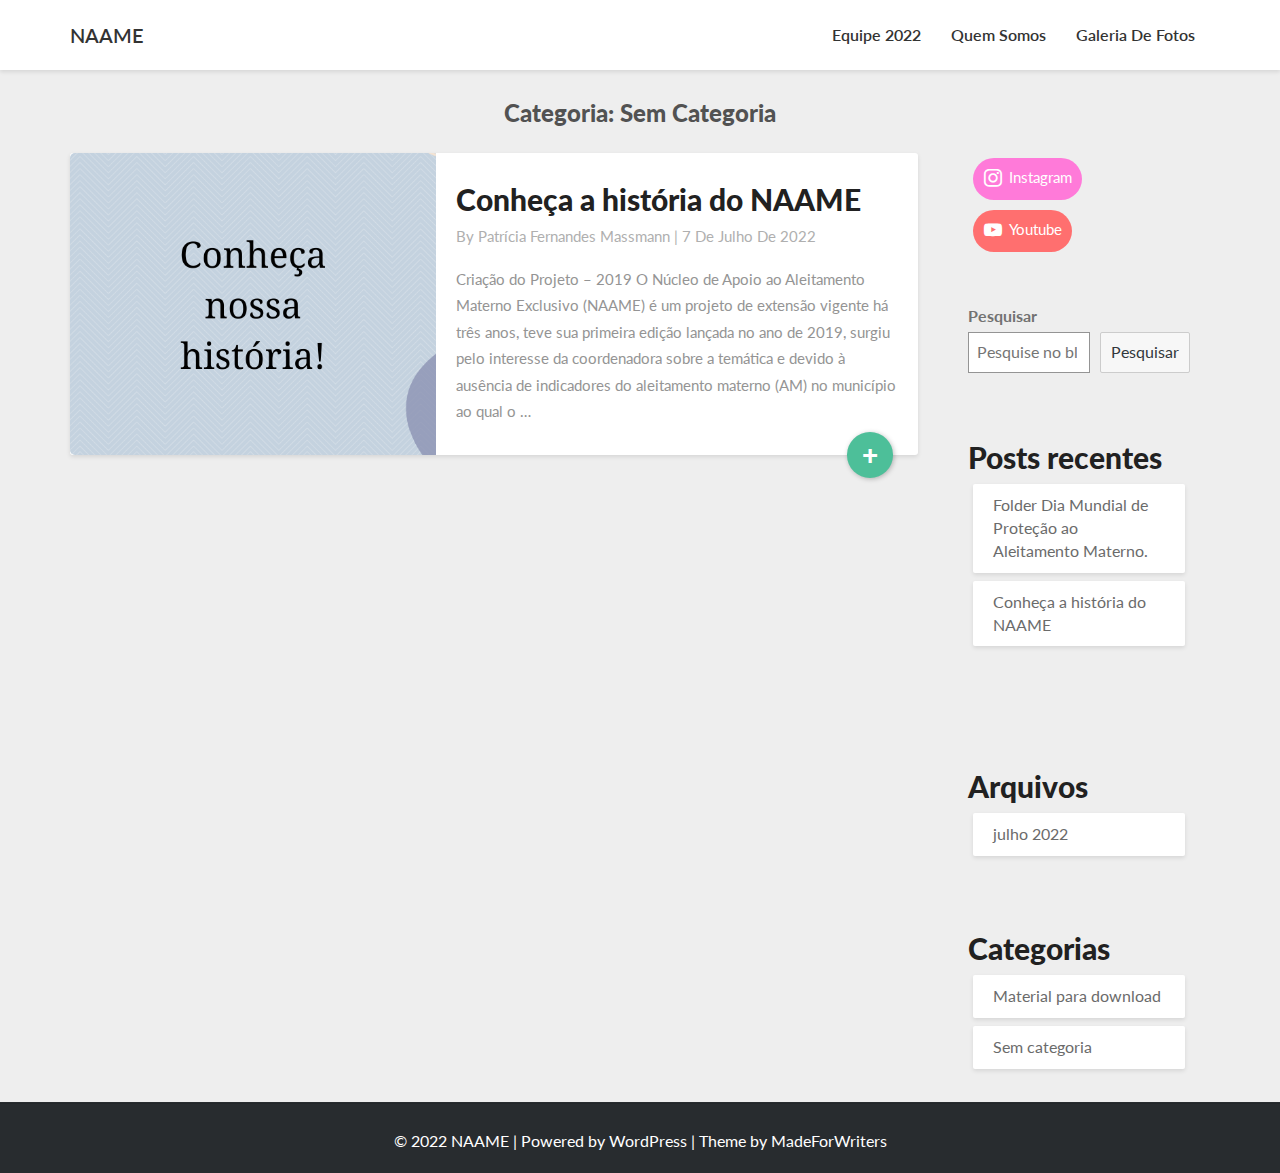
<file: category/sem-categoria/index.html>
<!DOCTYPE html>
<html xmlns="http://www.w3.org/1999/xhtml" lang="pt-BR">
<head>
  <meta charset="UTF-8">
  <meta name="viewport" content="width=device-width">
  <link rel="profile" href="http://gmpg.org/xfn/11">
  <link rel="pingback" href="https://naameufmt.github.io/NAAMEBLOG/xmlrpc.php">

  <title>Sem categoria &#8211; NAAME</title>
<meta name="robots" content="max-image-preview:large">
<link rel="dns-prefetch" href="//fonts.googleapis.com">
<link rel="dns-prefetch" href="//s.w.org">
<link rel="alternate" type="application/rss+xml" title="Feed para NAAME &raquo;" href="https://naameufmt.github.io/NAAMEBLOG/feed/">
<link rel="alternate" type="application/rss+xml" title="Feed de comentários para NAAME &raquo;" href="https://naameufmt.github.io/NAAMEBLOG/comments/feed/">
<link rel="alternate" type="application/rss+xml" title="Feed de categoria para NAAME &raquo; Sem categoria" href="https://naameufmt.github.io/NAAMEBLOG/category/sem-categoria/feed/">
<script type="text/javascript">
window._wpemojiSettings = {"baseUrl":"https:\/\/s.w.org\/images\/core\/emoji\/14.0.0\/72x72\/","ext":".png","svgUrl":"https:\/\/s.w.org\/images\/core\/emoji\/14.0.0\/svg\/","svgExt":".svg","source":{"concatemoji":"https:\/\/naameufmt.github.io\/NAAMEBLOG\/wp-includes\/js\/wp-emoji-release.min.js?ver=6.0.1"}};
/*! This file is auto-generated */
!function(e,a,t){var n,r,o,i=a.createElement("canvas"),p=i.getContext&&i.getContext("2d");function s(e,t){var a=String.fromCharCode,e=(p.clearRect(0,0,i.width,i.height),p.fillText(a.apply(this,e),0,0),i.toDataURL());return p.clearRect(0,0,i.width,i.height),p.fillText(a.apply(this,t),0,0),e===i.toDataURL()}function c(e){var t=a.createElement("script");t.src=e,t.defer=t.type="text/javascript",a.getElementsByTagName("head")[0].appendChild(t)}for(o=Array("flag","emoji"),t.supports={everything:!0,everythingExceptFlag:!0},r=0;r<o.length;r++)t.supports[o[r]]=function(e){if(!p||!p.fillText)return!1;switch(p.textBaseline="top",p.font="600 32px Arial",e){case"flag":return s([127987,65039,8205,9895,65039],[127987,65039,8203,9895,65039])?!1:!s([55356,56826,55356,56819],[55356,56826,8203,55356,56819])&&!s([55356,57332,56128,56423,56128,56418,56128,56421,56128,56430,56128,56423,56128,56447],[55356,57332,8203,56128,56423,8203,56128,56418,8203,56128,56421,8203,56128,56430,8203,56128,56423,8203,56128,56447]);case"emoji":return!s([129777,127995,8205,129778,127999],[129777,127995,8203,129778,127999])}return!1}(o[r]),t.supports.everything=t.supports.everything&&t.supports[o[r]],"flag"!==o[r]&&(t.supports.everythingExceptFlag=t.supports.everythingExceptFlag&&t.supports[o[r]]);t.supports.everythingExceptFlag=t.supports.everythingExceptFlag&&!t.supports.flag,t.DOMReady=!1,t.readyCallback=function(){t.DOMReady=!0},t.supports.everything||(n=function(){t.readyCallback()},a.addEventListener?(a.addEventListener("DOMContentLoaded",n,!1),e.addEventListener("load",n,!1)):(e.attachEvent("onload",n),a.attachEvent("onreadystatechange",function(){"complete"===a.readyState&&t.readyCallback()})),(e=t.source||{}).concatemoji?c(e.concatemoji):e.wpemoji&&e.twemoji&&(c(e.twemoji),c(e.wpemoji)))}(window,document,window._wpemojiSettings);
</script>
<style type="text/css">img.wp-smiley,
img.emoji {
	display: inline !important;
	border: none !important;
	box-shadow: none !important;
	height: 1em !important;
	width: 1em !important;
	margin: 0 0.07em !important;
	vertical-align: -0.1em !important;
	background: none !important;
	padding: 0 !important;
}</style>
	<link rel="stylesheet" id="wp-block-library-css" href="https://naameufmt.github.io/NAAMEBLOG/wp-includes/css/dist/block-library/style.min.css?ver=6.0.1" type="text/css" media="all">
<link rel="stylesheet" id="wpzoom-social-icons-block-style-css" href="https://naameufmt.github.io/NAAMEBLOG/wp-content/plugins/social-icons-widget-by-wpzoom/block/dist/style-wpzoom-social-icons.css?ver=4.2.6" type="text/css" media="all">
<style id="global-styles-inline-css" type="text/css">body{--wp--preset--color--black: #000000;--wp--preset--color--cyan-bluish-gray: #abb8c3;--wp--preset--color--white: #ffffff;--wp--preset--color--pale-pink: #f78da7;--wp--preset--color--vivid-red: #cf2e2e;--wp--preset--color--luminous-vivid-orange: #ff6900;--wp--preset--color--luminous-vivid-amber: #fcb900;--wp--preset--color--light-green-cyan: #7bdcb5;--wp--preset--color--vivid-green-cyan: #00d084;--wp--preset--color--pale-cyan-blue: #8ed1fc;--wp--preset--color--vivid-cyan-blue: #0693e3;--wp--preset--color--vivid-purple: #9b51e0;--wp--preset--gradient--vivid-cyan-blue-to-vivid-purple: linear-gradient(135deg,rgba(6,147,227,1) 0%,rgb(155,81,224) 100%);--wp--preset--gradient--light-green-cyan-to-vivid-green-cyan: linear-gradient(135deg,rgb(122,220,180) 0%,rgb(0,208,130) 100%);--wp--preset--gradient--luminous-vivid-amber-to-luminous-vivid-orange: linear-gradient(135deg,rgba(252,185,0,1) 0%,rgba(255,105,0,1) 100%);--wp--preset--gradient--luminous-vivid-orange-to-vivid-red: linear-gradient(135deg,rgba(255,105,0,1) 0%,rgb(207,46,46) 100%);--wp--preset--gradient--very-light-gray-to-cyan-bluish-gray: linear-gradient(135deg,rgb(238,238,238) 0%,rgb(169,184,195) 100%);--wp--preset--gradient--cool-to-warm-spectrum: linear-gradient(135deg,rgb(74,234,220) 0%,rgb(151,120,209) 20%,rgb(207,42,186) 40%,rgb(238,44,130) 60%,rgb(251,105,98) 80%,rgb(254,248,76) 100%);--wp--preset--gradient--blush-light-purple: linear-gradient(135deg,rgb(255,206,236) 0%,rgb(152,150,240) 100%);--wp--preset--gradient--blush-bordeaux: linear-gradient(135deg,rgb(254,205,165) 0%,rgb(254,45,45) 50%,rgb(107,0,62) 100%);--wp--preset--gradient--luminous-dusk: linear-gradient(135deg,rgb(255,203,112) 0%,rgb(199,81,192) 50%,rgb(65,88,208) 100%);--wp--preset--gradient--pale-ocean: linear-gradient(135deg,rgb(255,245,203) 0%,rgb(182,227,212) 50%,rgb(51,167,181) 100%);--wp--preset--gradient--electric-grass: linear-gradient(135deg,rgb(202,248,128) 0%,rgb(113,206,126) 100%);--wp--preset--gradient--midnight: linear-gradient(135deg,rgb(2,3,129) 0%,rgb(40,116,252) 100%);--wp--preset--duotone--dark-grayscale: url('#wp-duotone-dark-grayscale');--wp--preset--duotone--grayscale: url('#wp-duotone-grayscale');--wp--preset--duotone--purple-yellow: url('#wp-duotone-purple-yellow');--wp--preset--duotone--blue-red: url('#wp-duotone-blue-red');--wp--preset--duotone--midnight: url('#wp-duotone-midnight');--wp--preset--duotone--magenta-yellow: url('#wp-duotone-magenta-yellow');--wp--preset--duotone--purple-green: url('#wp-duotone-purple-green');--wp--preset--duotone--blue-orange: url('#wp-duotone-blue-orange');--wp--preset--font-size--small: 13px;--wp--preset--font-size--medium: 20px;--wp--preset--font-size--large: 36px;--wp--preset--font-size--x-large: 42px;}.has-black-color{color: var(--wp--preset--color--black) !important;}.has-cyan-bluish-gray-color{color: var(--wp--preset--color--cyan-bluish-gray) !important;}.has-white-color{color: var(--wp--preset--color--white) !important;}.has-pale-pink-color{color: var(--wp--preset--color--pale-pink) !important;}.has-vivid-red-color{color: var(--wp--preset--color--vivid-red) !important;}.has-luminous-vivid-orange-color{color: var(--wp--preset--color--luminous-vivid-orange) !important;}.has-luminous-vivid-amber-color{color: var(--wp--preset--color--luminous-vivid-amber) !important;}.has-light-green-cyan-color{color: var(--wp--preset--color--light-green-cyan) !important;}.has-vivid-green-cyan-color{color: var(--wp--preset--color--vivid-green-cyan) !important;}.has-pale-cyan-blue-color{color: var(--wp--preset--color--pale-cyan-blue) !important;}.has-vivid-cyan-blue-color{color: var(--wp--preset--color--vivid-cyan-blue) !important;}.has-vivid-purple-color{color: var(--wp--preset--color--vivid-purple) !important;}.has-black-background-color{background-color: var(--wp--preset--color--black) !important;}.has-cyan-bluish-gray-background-color{background-color: var(--wp--preset--color--cyan-bluish-gray) !important;}.has-white-background-color{background-color: var(--wp--preset--color--white) !important;}.has-pale-pink-background-color{background-color: var(--wp--preset--color--pale-pink) !important;}.has-vivid-red-background-color{background-color: var(--wp--preset--color--vivid-red) !important;}.has-luminous-vivid-orange-background-color{background-color: var(--wp--preset--color--luminous-vivid-orange) !important;}.has-luminous-vivid-amber-background-color{background-color: var(--wp--preset--color--luminous-vivid-amber) !important;}.has-light-green-cyan-background-color{background-color: var(--wp--preset--color--light-green-cyan) !important;}.has-vivid-green-cyan-background-color{background-color: var(--wp--preset--color--vivid-green-cyan) !important;}.has-pale-cyan-blue-background-color{background-color: var(--wp--preset--color--pale-cyan-blue) !important;}.has-vivid-cyan-blue-background-color{background-color: var(--wp--preset--color--vivid-cyan-blue) !important;}.has-vivid-purple-background-color{background-color: var(--wp--preset--color--vivid-purple) !important;}.has-black-border-color{border-color: var(--wp--preset--color--black) !important;}.has-cyan-bluish-gray-border-color{border-color: var(--wp--preset--color--cyan-bluish-gray) !important;}.has-white-border-color{border-color: var(--wp--preset--color--white) !important;}.has-pale-pink-border-color{border-color: var(--wp--preset--color--pale-pink) !important;}.has-vivid-red-border-color{border-color: var(--wp--preset--color--vivid-red) !important;}.has-luminous-vivid-orange-border-color{border-color: var(--wp--preset--color--luminous-vivid-orange) !important;}.has-luminous-vivid-amber-border-color{border-color: var(--wp--preset--color--luminous-vivid-amber) !important;}.has-light-green-cyan-border-color{border-color: var(--wp--preset--color--light-green-cyan) !important;}.has-vivid-green-cyan-border-color{border-color: var(--wp--preset--color--vivid-green-cyan) !important;}.has-pale-cyan-blue-border-color{border-color: var(--wp--preset--color--pale-cyan-blue) !important;}.has-vivid-cyan-blue-border-color{border-color: var(--wp--preset--color--vivid-cyan-blue) !important;}.has-vivid-purple-border-color{border-color: var(--wp--preset--color--vivid-purple) !important;}.has-vivid-cyan-blue-to-vivid-purple-gradient-background{background: var(--wp--preset--gradient--vivid-cyan-blue-to-vivid-purple) !important;}.has-light-green-cyan-to-vivid-green-cyan-gradient-background{background: var(--wp--preset--gradient--light-green-cyan-to-vivid-green-cyan) !important;}.has-luminous-vivid-amber-to-luminous-vivid-orange-gradient-background{background: var(--wp--preset--gradient--luminous-vivid-amber-to-luminous-vivid-orange) !important;}.has-luminous-vivid-orange-to-vivid-red-gradient-background{background: var(--wp--preset--gradient--luminous-vivid-orange-to-vivid-red) !important;}.has-very-light-gray-to-cyan-bluish-gray-gradient-background{background: var(--wp--preset--gradient--very-light-gray-to-cyan-bluish-gray) !important;}.has-cool-to-warm-spectrum-gradient-background{background: var(--wp--preset--gradient--cool-to-warm-spectrum) !important;}.has-blush-light-purple-gradient-background{background: var(--wp--preset--gradient--blush-light-purple) !important;}.has-blush-bordeaux-gradient-background{background: var(--wp--preset--gradient--blush-bordeaux) !important;}.has-luminous-dusk-gradient-background{background: var(--wp--preset--gradient--luminous-dusk) !important;}.has-pale-ocean-gradient-background{background: var(--wp--preset--gradient--pale-ocean) !important;}.has-electric-grass-gradient-background{background: var(--wp--preset--gradient--electric-grass) !important;}.has-midnight-gradient-background{background: var(--wp--preset--gradient--midnight) !important;}.has-small-font-size{font-size: var(--wp--preset--font-size--small) !important;}.has-medium-font-size{font-size: var(--wp--preset--font-size--medium) !important;}.has-large-font-size{font-size: var(--wp--preset--font-size--large) !important;}.has-x-large-font-size{font-size: var(--wp--preset--font-size--x-large) !important;}</style>
<link rel="stylesheet" id="writers-googlefonts-css" href="//fonts.googleapis.com/css?family=Lato:400,400italic,600,600italic,700,700i,900" type="text/css" media="all">
<link rel="stylesheet" id="bootstrap-css" href="https://naameufmt.github.io/NAAMEBLOG/wp-content/themes/writers/css/bootstrap.css?ver=6.0.1" type="text/css" media="all">
<link rel="stylesheet" id="writers-style-css" href="https://naameufmt.github.io/NAAMEBLOG/wp-content/themes/writers/style.css?ver=6.0.1" type="text/css" media="all">
<link rel="stylesheet" id="font-awesome-css" href="https://naameufmt.github.io/NAAMEBLOG/wp-content/themes/writers/font-awesome/css/font-awesome.min.css?ver=6.0.1" type="text/css" media="all">
<link rel="stylesheet" id="wpzoom-social-icons-socicon-css" href="https://naameufmt.github.io/NAAMEBLOG/wp-content/plugins/social-icons-widget-by-wpzoom/assets/css/wpzoom-socicon.css?ver=1656555981" type="text/css" media="all">
<link rel="stylesheet" id="wpzoom-social-icons-genericons-css" href="https://naameufmt.github.io/NAAMEBLOG/wp-content/plugins/social-icons-widget-by-wpzoom/assets/css/genericons.css?ver=1656555981" type="text/css" media="all">
<link rel="stylesheet" id="wpzoom-social-icons-academicons-css" href="https://naameufmt.github.io/NAAMEBLOG/wp-content/plugins/social-icons-widget-by-wpzoom/assets/css/academicons.min.css?ver=1656555981" type="text/css" media="all">
<link rel="stylesheet" id="wpzoom-social-icons-font-awesome-3-css" href="https://naameufmt.github.io/NAAMEBLOG/wp-content/plugins/social-icons-widget-by-wpzoom/assets/css/font-awesome-3.min.css?ver=1656555981" type="text/css" media="all">
<link rel="stylesheet" id="dashicons-css" href="https://naameufmt.github.io/NAAMEBLOG/wp-includes/css/dashicons.min.css?ver=6.0.1" type="text/css" media="all">
<link rel="stylesheet" id="wpzoom-social-icons-styles-css" href="https://naameufmt.github.io/NAAMEBLOG/wp-content/plugins/social-icons-widget-by-wpzoom/assets/css/wpzoom-social-icons-styles.css?ver=1656555981" type="text/css" media="all">
<link rel="preload" as="font" id="wpzoom-social-icons-font-academicons-ttf-css" href="https://naameufmt.github.io/NAAMEBLOG/wp-content/plugins/social-icons-widget-by-wpzoom/assets/font/academicons.ttf?v=1.8.6" type="font/ttf" crossorigin>
<link rel="preload" as="font" id="wpzoom-social-icons-font-academicons-woff-css" href="https://naameufmt.github.io/NAAMEBLOG/wp-content/plugins/social-icons-widget-by-wpzoom/assets/font/academicons.woff?v=1.8.6" type="font/woff" crossorigin>
<link rel="preload" as="font" id="wpzoom-social-icons-font-fontawesome-3-ttf-css" href="https://naameufmt.github.io/NAAMEBLOG/wp-content/plugins/social-icons-widget-by-wpzoom/assets/font/fontawesome-webfont.ttf?v=4.7.0" type="font/ttf" crossorigin>
<link rel="preload" as="font" id="wpzoom-social-icons-font-fontawesome-3-woff-css" href="https://naameufmt.github.io/NAAMEBLOG/wp-content/plugins/social-icons-widget-by-wpzoom/assets/font/fontawesome-webfont.woff?v=4.7.0" type="font/woff" crossorigin>
<link rel="preload" as="font" id="wpzoom-social-icons-font-fontawesome-3-woff2-css" href="https://naameufmt.github.io/NAAMEBLOG/wp-content/plugins/social-icons-widget-by-wpzoom/assets/font/fontawesome-webfont.woff2?v=4.7.0" type="font/woff2" crossorigin>
<link rel="preload" as="font" id="wpzoom-social-icons-font-genericons-ttf-css" href="https://naameufmt.github.io/NAAMEBLOG/wp-content/plugins/social-icons-widget-by-wpzoom/assets/font/Genericons.ttf" type="font/ttf" crossorigin>
<link rel="preload" as="font" id="wpzoom-social-icons-font-genericons-woff-css" href="https://naameufmt.github.io/NAAMEBLOG/wp-content/plugins/social-icons-widget-by-wpzoom/assets/font/Genericons.woff" type="font/woff" crossorigin>
<link rel="preload" as="font" id="wpzoom-social-icons-font-socicon-ttf-css" href="https://naameufmt.github.io/NAAMEBLOG/wp-content/plugins/social-icons-widget-by-wpzoom/assets/font/socicon.ttf?v=4.2.6" type="font/ttf" crossorigin>
<link rel="preload" as="font" id="wpzoom-social-icons-font-socicon-woff-css" href="https://naameufmt.github.io/NAAMEBLOG/wp-content/plugins/social-icons-widget-by-wpzoom/assets/font/socicon.woff?v=4.2.6" type="font/woff" crossorigin>
<script type="text/javascript" src="https://naameufmt.github.io/NAAMEBLOG/wp-includes/js/jquery/jquery.min.js?ver=3.6.0" id="jquery-core-js"></script>
<script type="text/javascript" src="https://naameufmt.github.io/NAAMEBLOG/wp-includes/js/jquery/jquery-migrate.min.js?ver=3.3.2" id="jquery-migrate-js"></script>
<!--[if lt IE 9]>
<script type='text/javascript' src='https://naameufmt.github.io/NAAMEBLOG/wp-content/themes/writers/js/html5shiv.js?ver=3.7.3' id='html5shiv-js'></script>
<![endif]-->
<link rel="https://api.w.org/" href="https://naameufmt.github.io/NAAMEBLOG/wp-json/">
<link rel="alternate" type="application/json" href="https://naameufmt.github.io/NAAMEBLOG/wp-json/wp/v2/categories/1">
<link rel="EditURI" type="application/rsd+xml" title="RSD" href="https://naameufmt.github.io/NAAMEBLOG/xmlrpc.php?rsd">
<link rel="wlwmanifest" type="application/wlwmanifest+xml" href="https://naameufmt.github.io/NAAMEBLOG/wp-includes/wlwmanifest.xml"> 
<meta name="generator" content="WordPress 6.0.1">
	<style type="text/css">.site-header { background: ; }.footer-widgets h3 { color: ; }.site-footer { background: ; }.footer-widget-wrapper { background: ; } .row.site-info { color: ; } #secondary h3.widget-title, #secondary h4.widget-title { color: ; } #secondary .widget li, #secondary .textwidget, #secondary .tagcloud { background: ; } #secondary .widget a { color: ; } .navbar-default,.navbar-default li>.dropdown-menu, .navbar-default .navbar-nav .open .dropdown-menu > .active > a, .navbar-default .navbar-nav .open .dr { background-color: ; } .navbar-default .navbar-nav>li>a, .navbar-default li>.dropdown-menu>li>a { color: ; } .navbar-default .navbar-brand, .navbar-default .navbar-brand:hover, .navbar-default .navbar-brand:focus { color: ; } h1.entry-title, .entry-header .entry-title a { color: ; } .entry-content, .entry-summary, .post-feed-wrapper p { color: ; } h5.entry-date, h5.entry-date a { color: ; } .top-widgets { background: ; } .top-widgets h3 { color: ; } .top-widgets, .top-widgets p { color: ; } .bottom-widgets { background: ; } .bottom-widgets h3 { color: ; } .frontpage-site-title { color: ; } .frontpage-site-description { color: #7b7b7b; } .bottom-widgets, .bottom-widgets p { color: ; } .footer-widgets, .footer-widgets p { color: ; } .home .lh-nav-bg-transform .navbar-nav>li>a { color: ; } .home .lh-nav-bg-transform.navbar-default .navbar-brand { color: ; }
	body, #secondary h4.widget-title { background-color: ; }
	@media (max-width:767px){	 .lh-nav-bg-transform button.navbar-toggle, .navbar-toggle, .navbar-default .navbar-toggle:hover, .navbar-default .navbar-toggle:focus { background-color: ; } .home .lh-nav-bg-transform, .navbar-default .navbar-toggle .icon-bar, .navbar-default .navbar-toggle:focus .icon-bar, .navbar-default .navbar-toggle:hover .icon-bar { background-color:  !important; } .navbar-default .navbar-nav .open .dropdown-menu>li>a, .home .lh-nav-bg-transform .navbar-nav>li>a {color: ; } .home .lh-nav-bg-transform.navbar-default .navbar-brand { color: ; }}</style>
			<style type="text/css" id="writers-header-css">.site-header {
			background: url(https://naameufmt.github.io/NAAMEBLOG/wp-content/uploads/2022/07/Design-sem-nome-2.png) no-repeat scroll top;
							background-size: cover;
				background-position:bottom;
								}
												.site-title,
				.site-description {
					color: #fff;
				}
				.site-title::after{
					background: #fff;
					content:"";       
				}</style>
				<style type="text/css">.saboxplugin-wrap{-webkit-box-sizing:border-box;-moz-box-sizing:border-box;-ms-box-sizing:border-box;box-sizing:border-box;border:1px solid #eee;width:100%;clear:both;display:block;overflow:hidden;word-wrap:break-word;position:relative}.saboxplugin-wrap .saboxplugin-gravatar{float:left;padding:0 20px 20px 20px}.saboxplugin-wrap .saboxplugin-gravatar img{max-width:100px;height:auto;border-radius:0;}.saboxplugin-wrap .saboxplugin-authorname{font-size:18px;line-height:1;margin:20px 0 0 20px;display:block}.saboxplugin-wrap .saboxplugin-authorname a{text-decoration:none}.saboxplugin-wrap .saboxplugin-authorname a:focus{outline:0}.saboxplugin-wrap .saboxplugin-desc{display:block;margin:5px 20px}.saboxplugin-wrap .saboxplugin-desc a{text-decoration:underline}.saboxplugin-wrap .saboxplugin-desc p{margin:5px 0 12px}.saboxplugin-wrap .saboxplugin-web{margin:0 20px 15px;text-align:left}.saboxplugin-wrap .sab-web-position{text-align:right}.saboxplugin-wrap .saboxplugin-web a{color:#ccc;text-decoration:none}.saboxplugin-wrap .saboxplugin-socials{position:relative;display:block;background:#fcfcfc;padding:5px;border-top:1px solid #eee}.saboxplugin-wrap .saboxplugin-socials a svg{width:20px;height:20px}.saboxplugin-wrap .saboxplugin-socials a svg .st2{fill:#fff; transform-origin:center center;}.saboxplugin-wrap .saboxplugin-socials a svg .st1{fill:rgba(0,0,0,.3)}.saboxplugin-wrap .saboxplugin-socials a:hover{opacity:.8;-webkit-transition:opacity .4s;-moz-transition:opacity .4s;-o-transition:opacity .4s;transition:opacity .4s;box-shadow:none!important;-webkit-box-shadow:none!important}.saboxplugin-wrap .saboxplugin-socials .saboxplugin-icon-color{box-shadow:none;padding:0;border:0;-webkit-transition:opacity .4s;-moz-transition:opacity .4s;-o-transition:opacity .4s;transition:opacity .4s;display:inline-block;color:#fff;font-size:0;text-decoration:inherit;margin:5px;-webkit-border-radius:0;-moz-border-radius:0;-ms-border-radius:0;-o-border-radius:0;border-radius:0;overflow:hidden}.saboxplugin-wrap .saboxplugin-socials .saboxplugin-icon-grey{text-decoration:inherit;box-shadow:none;position:relative;display:-moz-inline-stack;display:inline-block;vertical-align:middle;zoom:1;margin:10px 5px;color:#444;fill:#444}.clearfix:after,.clearfix:before{content:' ';display:table;line-height:0;clear:both}.ie7 .clearfix{zoom:1}.saboxplugin-socials.sabox-colored .saboxplugin-icon-color .sab-twitch{border-color:#38245c}.saboxplugin-socials.sabox-colored .saboxplugin-icon-color .sab-addthis{border-color:#e91c00}.saboxplugin-socials.sabox-colored .saboxplugin-icon-color .sab-behance{border-color:#003eb0}.saboxplugin-socials.sabox-colored .saboxplugin-icon-color .sab-delicious{border-color:#06c}.saboxplugin-socials.sabox-colored .saboxplugin-icon-color .sab-deviantart{border-color:#036824}.saboxplugin-socials.sabox-colored .saboxplugin-icon-color .sab-digg{border-color:#00327c}.saboxplugin-socials.sabox-colored .saboxplugin-icon-color .sab-dribbble{border-color:#ba1655}.saboxplugin-socials.sabox-colored .saboxplugin-icon-color .sab-facebook{border-color:#1e2e4f}.saboxplugin-socials.sabox-colored .saboxplugin-icon-color .sab-flickr{border-color:#003576}.saboxplugin-socials.sabox-colored .saboxplugin-icon-color .sab-github{border-color:#264874}.saboxplugin-socials.sabox-colored .saboxplugin-icon-color .sab-google{border-color:#0b51c5}.saboxplugin-socials.sabox-colored .saboxplugin-icon-color .sab-googleplus{border-color:#96271a}.saboxplugin-socials.sabox-colored .saboxplugin-icon-color .sab-html5{border-color:#902e13}.saboxplugin-socials.sabox-colored .saboxplugin-icon-color .sab-instagram{border-color:#1630aa}.saboxplugin-socials.sabox-colored .saboxplugin-icon-color .sab-linkedin{border-color:#00344f}.saboxplugin-socials.sabox-colored .saboxplugin-icon-color .sab-pinterest{border-color:#5b040e}.saboxplugin-socials.sabox-colored .saboxplugin-icon-color .sab-reddit{border-color:#992900}.saboxplugin-socials.sabox-colored .saboxplugin-icon-color .sab-rss{border-color:#a43b0a}.saboxplugin-socials.sabox-colored .saboxplugin-icon-color .sab-sharethis{border-color:#5d8420}.saboxplugin-socials.sabox-colored .saboxplugin-icon-color .sab-skype{border-color:#00658a}.saboxplugin-socials.sabox-colored .saboxplugin-icon-color .sab-soundcloud{border-color:#995200}.saboxplugin-socials.sabox-colored .saboxplugin-icon-color .sab-spotify{border-color:#0f612c}.saboxplugin-socials.sabox-colored .saboxplugin-icon-color .sab-stackoverflow{border-color:#a95009}.saboxplugin-socials.sabox-colored .saboxplugin-icon-color .sab-steam{border-color:#006388}.saboxplugin-socials.sabox-colored .saboxplugin-icon-color .sab-user_email{border-color:#b84e05}.saboxplugin-socials.sabox-colored .saboxplugin-icon-color .sab-stumbleUpon{border-color:#9b280e}.saboxplugin-socials.sabox-colored .saboxplugin-icon-color .sab-tumblr{border-color:#10151b}.saboxplugin-socials.sabox-colored .saboxplugin-icon-color .sab-twitter{border-color:#0967a0}.saboxplugin-socials.sabox-colored .saboxplugin-icon-color .sab-vimeo{border-color:#0d7091}.saboxplugin-socials.sabox-colored .saboxplugin-icon-color .sab-windows{border-color:#003f71}.saboxplugin-socials.sabox-colored .saboxplugin-icon-color .sab-whatsapp{border-color:#003f71}.saboxplugin-socials.sabox-colored .saboxplugin-icon-color .sab-wordpress{border-color:#0f3647}.saboxplugin-socials.sabox-colored .saboxplugin-icon-color .sab-yahoo{border-color:#14002d}.saboxplugin-socials.sabox-colored .saboxplugin-icon-color .sab-youtube{border-color:#900}.saboxplugin-socials.sabox-colored .saboxplugin-icon-color .sab-xing{border-color:#000202}.saboxplugin-socials.sabox-colored .saboxplugin-icon-color .sab-mixcloud{border-color:#2475a0}.saboxplugin-socials.sabox-colored .saboxplugin-icon-color .sab-vk{border-color:#243549}.saboxplugin-socials.sabox-colored .saboxplugin-icon-color .sab-medium{border-color:#00452c}.saboxplugin-socials.sabox-colored .saboxplugin-icon-color .sab-quora{border-color:#420e00}.saboxplugin-socials.sabox-colored .saboxplugin-icon-color .sab-meetup{border-color:#9b181c}.saboxplugin-socials.sabox-colored .saboxplugin-icon-color .sab-goodreads{border-color:#000}.saboxplugin-socials.sabox-colored .saboxplugin-icon-color .sab-snapchat{border-color:#999700}.saboxplugin-socials.sabox-colored .saboxplugin-icon-color .sab-500px{border-color:#00557f}.saboxplugin-socials.sabox-colored .saboxplugin-icon-color .sab-mastodont{border-color:#185886}.sabox-plus-item{margin-bottom:20px}@media screen and (max-width:480px){.saboxplugin-wrap{text-align:center}.saboxplugin-wrap .saboxplugin-gravatar{float:none;padding:20px 0;text-align:center;margin:0 auto;display:block}.saboxplugin-wrap .saboxplugin-gravatar img{float:none;display:inline-block;display:-moz-inline-stack;vertical-align:middle;zoom:1}.saboxplugin-wrap .saboxplugin-desc{margin:0 10px 20px;text-align:center}.saboxplugin-wrap .saboxplugin-authorname{text-align:center;margin:10px 0 20px}}body .saboxplugin-authorname a,body .saboxplugin-authorname a:hover{box-shadow:none;-webkit-box-shadow:none}a.sab-profile-edit{font-size:16px!important;line-height:1!important}.sab-edit-settings a,a.sab-profile-edit{color:#0073aa!important;box-shadow:none!important;-webkit-box-shadow:none!important}.sab-edit-settings{margin-right:15px;position:absolute;right:0;z-index:2;bottom:10px;line-height:20px}.sab-edit-settings i{margin-left:5px}.saboxplugin-socials{line-height:1!important}.rtl .saboxplugin-wrap .saboxplugin-gravatar{float:right}.rtl .saboxplugin-wrap .saboxplugin-authorname{display:flex;align-items:center}.rtl .saboxplugin-wrap .saboxplugin-authorname .sab-profile-edit{margin-right:10px}.rtl .sab-edit-settings{right:auto;left:0}img.sab-custom-avatar{max-width:75px;}.saboxplugin-wrap .saboxplugin-gravatar img {-webkit-border-radius:50%;-moz-border-radius:50%;-ms-border-radius:50%;-o-border-radius:50%;border-radius:50%;}.saboxplugin-wrap .saboxplugin-gravatar img {-webkit-border-radius:50%;-moz-border-radius:50%;-ms-border-radius:50%;-o-border-radius:50%;border-radius:50%;}.saboxplugin-wrap {background-color:#f4f4f4;}.saboxplugin-wrap .saboxplugin-authorname a,.saboxplugin-wrap .saboxplugin-authorname span {color:#283c5f;}.saboxplugin-wrap .saboxplugin-web a {color:#84b6ba;}.saboxplugin-wrap {margin-top:0px; margin-bottom:0px; padding: 0px 0px }.saboxplugin-wrap .saboxplugin-authorname {font-size:18px; line-height:25px;}.saboxplugin-wrap .saboxplugin-desc p, .saboxplugin-wrap .saboxplugin-desc {font-size:14px !important; line-height:21px !important;}.saboxplugin-wrap .saboxplugin-web {font-size:14px;}.saboxplugin-wrap .saboxplugin-socials a svg {width:18px;height:18px;}</style>
<link rel="icon" href="https://naameufmt.github.io/NAAMEBLOG/wp-content/uploads/2022/06/w-NAAME-fundo-transparente-2.png" sizes="32x32">
<link rel="icon" href="https://naameufmt.github.io/NAAMEBLOG/wp-content/uploads/2022/06/w-NAAME-fundo-transparente-2.png" sizes="192x192">
<link rel="apple-touch-icon" href="https://naameufmt.github.io/NAAMEBLOG/wp-content/uploads/2022/06/w-NAAME-fundo-transparente-2.png">
<meta name="msapplication-TileImage" content="https://naameufmt.github.io/NAAMEBLOG/wp-content/uploads/2022/06/w-NAAME-fundo-transparente-2.png">
</head>

<body class="archive category category-sem-categoria category-1">
  <div id="page" class="hfeed site">
    <header id="masthead" role="banner">
      <nav class="navbar lh-nav-bg-transform navbar-default navbar-fixed-top navbar-left" role="navigation"> 
        <!-- Brand and toggle get grouped for better mobile display --> 
        <div class="container" id="navigation_menu">
          <div class="navbar-header"> 


<!-- Beta, please use with care, only for developers, you need to add navigation links in the list
<script>
  (function($){
  
  $(".menu-icon").on("click", function(){
      $(this).toggleClass("open");
      $(".container").toggleClass("nav-open");
      $("nav ul li").toggleClass("animate");
  });
  
})(jQuery);
</script>
-->

<button type="button" class="navbar-toggle" data-toggle="collapse" data-target=".navbar-ex1-collapse"> 
  <span class="sr-only">Toggle Navigation</span> 
  <span class="icon-bar"></span> 
  <span class="icon-bar"></span> 
  <span class="icon-bar"></span> 
</button> 
<a href="https://naameufmt.github.io/NAAMEBLOG/">
  <div class="navbar-brand">NAAME</div></a>
</div> 
<div class="collapse navbar-collapse navbar-ex1-collapse"><ul id="menu-menu-principal" class="nav navbar-nav">
<li id="menu-item-139" class="menu-item menu-item-type-post_type menu-item-object-page menu-item-139"><a title="Equipe 2022" href="https://naameufmt.github.io/NAAMEBLOG/equipe-naame-2022/">Equipe 2022</a></li>
<li id="menu-item-184" class="menu-item menu-item-type-post_type menu-item-object-page menu-item-184"><a title="Quem somos" href="https://naameufmt.github.io/NAAMEBLOG/conheca-a-historia-do-naame/">Quem somos</a></li>
<li id="menu-item-261" class="menu-item menu-item-type-post_type menu-item-object-page menu-item-261"><a title="Galeria de fotos" href="https://naameufmt.github.io/NAAMEBLOG/galeria-de-fotos/">Galeria de fotos</a></li>
</ul></div>
          </div>
<!--#container-->
        </nav>


        
    </header>    

 <div id="content" class="site-content">
<div class="container">
	<div class="row">
		

		
			<header class="archive-page-header">
				<h3 class="archive-page-title">Categoria: <span>Sem categoria</span>
</h3>			</header>

			<div id="primary" class="col-md-9 content-area">
				<main id="main" class="site-main" role="main">

										
						
<article id="post-170" class="post-content post-170 post type-post status-publish format-standard has-post-thumbnail hentry category-sem-categoria">

	<div class="row row-eq-height post-feed-wrapper">
		<!-- Display fallback img-->
					<div class="col-md-5 col-xs-12 post-thumbnail-wrap">
																		<a href="https://naameufmt.github.io/NAAMEBLOG/conheca-a-historia-do-naame/" rel="bookmark">
						<div class="post-thumbnail" style="background-image: url('https://naameufmt.github.io/NAAMEBLOG/wp-content/uploads/2022/07/Conheca-nossa-historia.png')"></div>
					</a>
							</div>
				<!-- Display fallback img end -->
					<div class="col-md-7 col-xs-12">
			
				<div class="blog-feed-contant">
					<header class="entry-header">	
						<span class="screen-reader-text">Conheça a história do NAAME</span>

													<h2 class="entry-title">
								<a href="https://naameufmt.github.io/NAAMEBLOG/conheca-a-historia-do-naame/" rel="bookmark">Conheça a história do NAAME</a>
							</h2>
						
													<div class="entry-meta">
								<h5 class="entry-date">By <span class="author vcard"><a class="url fn n" href="https://naameufmt.github.io/NAAMEBLOG/author/patriciafernandes/" title="View all posts by Patrícia Fernandes Massmann" rel="author">Patrícia Fernandes Massmann</a></span>
	| <a href="https://naameufmt.github.io/NAAMEBLOG/conheca-a-historia-do-naame/" title="14:27" rel="bookmark"><time class="entry-date" datetime="2022-07-07T14:27:12-03:00" pubdate>7 de julho de 2022 </time></a><span class="byline"><span class="sep"></span>																		
								</span>
</h5>
							</div>
<!-- .entry-meta -->
											</header><!-- .entry-header -->

					<div class="entry-summary">

						<p>Criação do Projeto &#8211; 2019 O Núcleo de Apoio ao Aleitamento Materno Exclusivo (NAAME) é um projeto de extensão vigente há três anos, teve sua primeira edição lançada no ano de 2019, surgiu pelo interesse da coordenadora sobre a temática e devido à ausência de indicadores do aleitamento materno (AM) no município ao qual o &hellip; </p>
<p class="read-more"><a class="readmore-btn" href="https://naameufmt.github.io/NAAMEBLOG/conheca-a-historia-do-naame/">+<span class="screen-reader-text">  Read More</span></a></p>
					</div>
<!-- .entry-summary -->		   	
				</div>
			</div>
		</div>


	</article><!-- #post-## -->

							
							
						
					</main><!-- #main -->
				</div>
<!-- #primary -->

				<div id="secondary" class="col-md-3 sidebar widget-area" role="complementary">
       <aside id="block-9" class="widget widget_block">
<div class="wp-block-wpzoom-blocks-social-icons is-style-with-label-canvas-rounded show-icon-labels-style" style="--wpz-social-icons-block-item-font-size:18px;--wpz-social-icons-block-item-padding-horizontal:5px;--wpz-social-icons-block-item-padding-vertical:5px;--wpz-social-icons-block-item-margin-horizontal:5px;--wpz-social-icons-block-item-margin-vertical:5px;--wpz-social-icons-block-item-border-radius:50px;--wpz-social-icons-block-label-font-size:15px;--wpz-social-icons-block-label-color:#fff;--wpz-social-icons-block-label-color-hover:#fff;--wpz-social-icons-alignment:flex-start">
<a href="https://www.instagram.com/naame_ufmt/" class="social-icon-link" title="Instagram" style="--wpz-social-icons-block-item-color:#ff7ad9;--wpz-social-icons-block-item-color-hover:#fe00b6"><span class="social-icon socicon socicon-instagram"></span><span class="icon-label">Instagram</span></a><a href="https://www.youtube.com/channel/UCr3s4Cph1Q_G8bOFEOclp2w" class="social-icon-link" title="Youtube" style="--wpz-social-icons-block-item-color:#ff6f6f;--wpz-social-icons-block-item-color-hover:#ff0000"><span class="social-icon socicon socicon-youtube"></span><span class="icon-label">Youtube</span></a>
</div>
</aside><aside id="block-2" class="widget widget_block widget_search"><form role="search" method="get" action="https://naameufmt.github.io/NAAMEBLOG/" class="wp-block-search__button-outside wp-block-search__text-button wp-block-search">
<label for="wp-block-search__input-1" class="wp-block-search__label">Pesquisar</label><div class="wp-block-search__inside-wrapper " style="width: 242px">
<input type="search" id="wp-block-search__input-1" class="wp-block-search__input " name="s" value="" placeholder="Pesquise no blog" required><button type="submit" class="wp-block-search__button  ">Pesquisar</button>
</div>
</form></aside><aside id="block-3" class="widget widget_block">
<div class="wp-container-1 wp-block-group"><div class="wp-block-group__inner-container">
<h2>Posts recentes</h2>


<ul class="wp-block-latest-posts__list wp-block-latest-posts">
<li><a class="wp-block-latest-posts__post-title" href="https://naameufmt.github.io/NAAMEBLOG/folder-dia-mundial-de-protecao-ao-aleitamento-materno/">Folder Dia Mundial de Proteção ao Aleitamento Materno.</a></li>
<li><a class="wp-block-latest-posts__post-title" href="https://naameufmt.github.io/NAAMEBLOG/conheca-a-historia-do-naame/">Conheça a história do NAAME</a></li>
</ul>
</div></div>
</aside><aside id="block-4" class="widget widget_block">
<div class="wp-container-2 wp-block-group"><div class="wp-block-group__inner-container"></div></div>
</aside><aside id="block-5" class="widget widget_block">
<div class="wp-container-3 wp-block-group"><div class="wp-block-group__inner-container">
<h2>Arquivos</h2>


<ul class=" wp-block-archives-list wp-block-archives">	<li><a href="https://naameufmt.github.io/NAAMEBLOG/2022/07/">julho 2022</a></li>
</ul>
</div></div>
</aside><aside id="block-6" class="widget widget_block">
<div class="wp-container-4 wp-block-group"><div class="wp-block-group__inner-container">
<h2>Categorias</h2>


<ul class="wp-block-categories-list wp-block-categories">	<li class="cat-item cat-item-5">
<a href="https://naameufmt.github.io/NAAMEBLOG/category/material-para-download/">Material para download</a>
</li>
	<li class="cat-item cat-item-1 current-cat">
<a aria-current="page" href="https://naameufmt.github.io/NAAMEBLOG/category/sem-categoria/">Sem categoria</a>
</li>
</ul>
</div></div>
</aside>
</div>
<!-- #secondary .widget-area -->


			

			</div> <!--.row-->            
		</div>
<!--.container-->
		
<div class="bta-start">
	<button class="btn"><span id="text">Load More</span> 
		<i class="fa fa-arrow-circle-o-down"></i></button>
	</div>

	<div class="container"> 
		<div class="row">
			<div class="col-md-4"></div>
			<div class="col-md-4"></div>
			<div class="col-md-4"></div>
		</div>
	</div>
</div>
<div class="bta-start">
	<button class="btn"><span id="text">Show less</span> 
		<i class="fa fa-arrow-circle-o-up"></i></button>
	</div>

	<div class="footer-widget-wrapper">
		<div class="container">
			<div class="row">
				<div class="col-md-4"></div>
				<div class="col-md-4"></div>
				<div class="col-md-4"></div>
			</div>
		</div>
	</div>
	<footer id="colophon" class="site-footer" role="contentinfo">
		<div class="row site-info">&copy; 2022 NAAME | Powered by <a href="http://wordpress.org/">WordPress</a> | Theme by <a href="http://madeforwriters.com/">MadeForWriters</a>

		</div>
	</footer>
</div>
<style>.wp-container-1 > .alignleft { float: left; margin-inline-start: 0; margin-inline-end: 2em; }.wp-container-1 > .alignright { float: right; margin-inline-start: 2em; margin-inline-end: 0; }.wp-container-1 > .aligncenter { margin-left: auto !important; margin-right: auto !important; }</style>
<style>.wp-container-2 > .alignleft { float: left; margin-inline-start: 0; margin-inline-end: 2em; }.wp-container-2 > .alignright { float: right; margin-inline-start: 2em; margin-inline-end: 0; }.wp-container-2 > .aligncenter { margin-left: auto !important; margin-right: auto !important; }</style>
<style>.wp-container-3 > .alignleft { float: left; margin-inline-start: 0; margin-inline-end: 2em; }.wp-container-3 > .alignright { float: right; margin-inline-start: 2em; margin-inline-end: 0; }.wp-container-3 > .aligncenter { margin-left: auto !important; margin-right: auto !important; }</style>
<style>.wp-container-4 > .alignleft { float: left; margin-inline-start: 0; margin-inline-end: 2em; }.wp-container-4 > .alignright { float: right; margin-inline-start: 2em; margin-inline-end: 0; }.wp-container-4 > .aligncenter { margin-left: auto !important; margin-right: auto !important; }</style>
<script type="text/javascript" src="https://naameufmt.github.io/NAAMEBLOG/wp-content/themes/writers/js/bootstrap.js?ver=6.0.1" id="bootstrap-js"></script>
<script type="text/javascript" src="https://naameufmt.github.io/NAAMEBLOG/wp-content/themes/writers/js/skip-link-focus-fix.js?ver=20130115" id="writers-skip-link-focus-fix-js"></script>
<script type="text/javascript" src="https://naameufmt.github.io/NAAMEBLOG/wp-content/plugins/social-icons-widget-by-wpzoom/assets/js/social-icons-widget-frontend.js?ver=1656555982" id="zoom-social-icons-widget-frontend-js"></script>



</body>
</html>
</file>
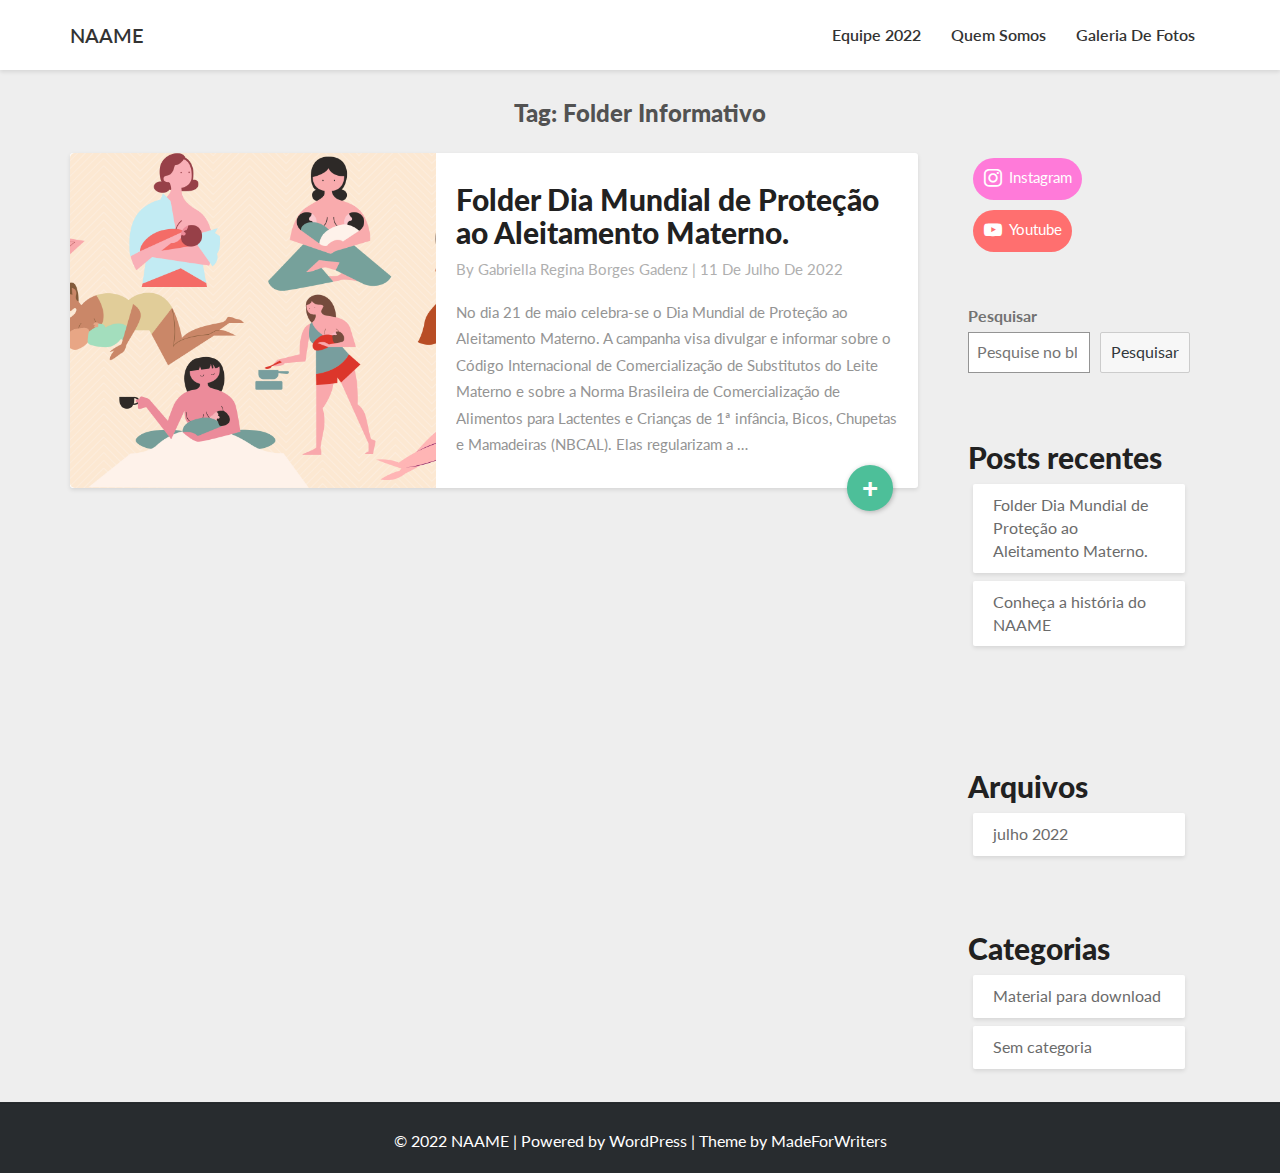
<file: tag/folder-informativo/index.html>
<!DOCTYPE html>
<html xmlns="http://www.w3.org/1999/xhtml" lang="pt-BR">
<head>
  <meta charset="UTF-8">
  <meta name="viewport" content="width=device-width">
  <link rel="profile" href="http://gmpg.org/xfn/11">
  <link rel="pingback" href="https://naameufmt.github.io/NAAMEBLOG/xmlrpc.php">

  <title>Folder informativo &#8211; NAAME</title>
<meta name="robots" content="max-image-preview:large">
<link rel="dns-prefetch" href="//fonts.googleapis.com">
<link rel="dns-prefetch" href="//s.w.org">
<link rel="alternate" type="application/rss+xml" title="Feed para NAAME &raquo;" href="https://naameufmt.github.io/NAAMEBLOG/feed/">
<link rel="alternate" type="application/rss+xml" title="Feed de comentários para NAAME &raquo;" href="https://naameufmt.github.io/NAAMEBLOG/comments/feed/">
<link rel="alternate" type="application/rss+xml" title="Feed de tag para NAAME &raquo; Folder informativo" href="https://naameufmt.github.io/NAAMEBLOG/tag/folder-informativo/feed/">
<script type="text/javascript">
window._wpemojiSettings = {"baseUrl":"https:\/\/s.w.org\/images\/core\/emoji\/14.0.0\/72x72\/","ext":".png","svgUrl":"https:\/\/s.w.org\/images\/core\/emoji\/14.0.0\/svg\/","svgExt":".svg","source":{"concatemoji":"https:\/\/naameufmt.github.io\/NAAMEBLOG\/wp-includes\/js\/wp-emoji-release.min.js?ver=6.0.1"}};
/*! This file is auto-generated */
!function(e,a,t){var n,r,o,i=a.createElement("canvas"),p=i.getContext&&i.getContext("2d");function s(e,t){var a=String.fromCharCode,e=(p.clearRect(0,0,i.width,i.height),p.fillText(a.apply(this,e),0,0),i.toDataURL());return p.clearRect(0,0,i.width,i.height),p.fillText(a.apply(this,t),0,0),e===i.toDataURL()}function c(e){var t=a.createElement("script");t.src=e,t.defer=t.type="text/javascript",a.getElementsByTagName("head")[0].appendChild(t)}for(o=Array("flag","emoji"),t.supports={everything:!0,everythingExceptFlag:!0},r=0;r<o.length;r++)t.supports[o[r]]=function(e){if(!p||!p.fillText)return!1;switch(p.textBaseline="top",p.font="600 32px Arial",e){case"flag":return s([127987,65039,8205,9895,65039],[127987,65039,8203,9895,65039])?!1:!s([55356,56826,55356,56819],[55356,56826,8203,55356,56819])&&!s([55356,57332,56128,56423,56128,56418,56128,56421,56128,56430,56128,56423,56128,56447],[55356,57332,8203,56128,56423,8203,56128,56418,8203,56128,56421,8203,56128,56430,8203,56128,56423,8203,56128,56447]);case"emoji":return!s([129777,127995,8205,129778,127999],[129777,127995,8203,129778,127999])}return!1}(o[r]),t.supports.everything=t.supports.everything&&t.supports[o[r]],"flag"!==o[r]&&(t.supports.everythingExceptFlag=t.supports.everythingExceptFlag&&t.supports[o[r]]);t.supports.everythingExceptFlag=t.supports.everythingExceptFlag&&!t.supports.flag,t.DOMReady=!1,t.readyCallback=function(){t.DOMReady=!0},t.supports.everything||(n=function(){t.readyCallback()},a.addEventListener?(a.addEventListener("DOMContentLoaded",n,!1),e.addEventListener("load",n,!1)):(e.attachEvent("onload",n),a.attachEvent("onreadystatechange",function(){"complete"===a.readyState&&t.readyCallback()})),(e=t.source||{}).concatemoji?c(e.concatemoji):e.wpemoji&&e.twemoji&&(c(e.twemoji),c(e.wpemoji)))}(window,document,window._wpemojiSettings);
</script>
<style type="text/css">img.wp-smiley,
img.emoji {
	display: inline !important;
	border: none !important;
	box-shadow: none !important;
	height: 1em !important;
	width: 1em !important;
	margin: 0 0.07em !important;
	vertical-align: -0.1em !important;
	background: none !important;
	padding: 0 !important;
}</style>
	<link rel="stylesheet" id="wp-block-library-css" href="https://naameufmt.github.io/NAAMEBLOG/wp-includes/css/dist/block-library/style.min.css?ver=6.0.1" type="text/css" media="all">
<link rel="stylesheet" id="wpzoom-social-icons-block-style-css" href="https://naameufmt.github.io/NAAMEBLOG/wp-content/plugins/social-icons-widget-by-wpzoom/block/dist/style-wpzoom-social-icons.css?ver=4.2.6" type="text/css" media="all">
<style id="global-styles-inline-css" type="text/css">body{--wp--preset--color--black: #000000;--wp--preset--color--cyan-bluish-gray: #abb8c3;--wp--preset--color--white: #ffffff;--wp--preset--color--pale-pink: #f78da7;--wp--preset--color--vivid-red: #cf2e2e;--wp--preset--color--luminous-vivid-orange: #ff6900;--wp--preset--color--luminous-vivid-amber: #fcb900;--wp--preset--color--light-green-cyan: #7bdcb5;--wp--preset--color--vivid-green-cyan: #00d084;--wp--preset--color--pale-cyan-blue: #8ed1fc;--wp--preset--color--vivid-cyan-blue: #0693e3;--wp--preset--color--vivid-purple: #9b51e0;--wp--preset--gradient--vivid-cyan-blue-to-vivid-purple: linear-gradient(135deg,rgba(6,147,227,1) 0%,rgb(155,81,224) 100%);--wp--preset--gradient--light-green-cyan-to-vivid-green-cyan: linear-gradient(135deg,rgb(122,220,180) 0%,rgb(0,208,130) 100%);--wp--preset--gradient--luminous-vivid-amber-to-luminous-vivid-orange: linear-gradient(135deg,rgba(252,185,0,1) 0%,rgba(255,105,0,1) 100%);--wp--preset--gradient--luminous-vivid-orange-to-vivid-red: linear-gradient(135deg,rgba(255,105,0,1) 0%,rgb(207,46,46) 100%);--wp--preset--gradient--very-light-gray-to-cyan-bluish-gray: linear-gradient(135deg,rgb(238,238,238) 0%,rgb(169,184,195) 100%);--wp--preset--gradient--cool-to-warm-spectrum: linear-gradient(135deg,rgb(74,234,220) 0%,rgb(151,120,209) 20%,rgb(207,42,186) 40%,rgb(238,44,130) 60%,rgb(251,105,98) 80%,rgb(254,248,76) 100%);--wp--preset--gradient--blush-light-purple: linear-gradient(135deg,rgb(255,206,236) 0%,rgb(152,150,240) 100%);--wp--preset--gradient--blush-bordeaux: linear-gradient(135deg,rgb(254,205,165) 0%,rgb(254,45,45) 50%,rgb(107,0,62) 100%);--wp--preset--gradient--luminous-dusk: linear-gradient(135deg,rgb(255,203,112) 0%,rgb(199,81,192) 50%,rgb(65,88,208) 100%);--wp--preset--gradient--pale-ocean: linear-gradient(135deg,rgb(255,245,203) 0%,rgb(182,227,212) 50%,rgb(51,167,181) 100%);--wp--preset--gradient--electric-grass: linear-gradient(135deg,rgb(202,248,128) 0%,rgb(113,206,126) 100%);--wp--preset--gradient--midnight: linear-gradient(135deg,rgb(2,3,129) 0%,rgb(40,116,252) 100%);--wp--preset--duotone--dark-grayscale: url('#wp-duotone-dark-grayscale');--wp--preset--duotone--grayscale: url('#wp-duotone-grayscale');--wp--preset--duotone--purple-yellow: url('#wp-duotone-purple-yellow');--wp--preset--duotone--blue-red: url('#wp-duotone-blue-red');--wp--preset--duotone--midnight: url('#wp-duotone-midnight');--wp--preset--duotone--magenta-yellow: url('#wp-duotone-magenta-yellow');--wp--preset--duotone--purple-green: url('#wp-duotone-purple-green');--wp--preset--duotone--blue-orange: url('#wp-duotone-blue-orange');--wp--preset--font-size--small: 13px;--wp--preset--font-size--medium: 20px;--wp--preset--font-size--large: 36px;--wp--preset--font-size--x-large: 42px;}.has-black-color{color: var(--wp--preset--color--black) !important;}.has-cyan-bluish-gray-color{color: var(--wp--preset--color--cyan-bluish-gray) !important;}.has-white-color{color: var(--wp--preset--color--white) !important;}.has-pale-pink-color{color: var(--wp--preset--color--pale-pink) !important;}.has-vivid-red-color{color: var(--wp--preset--color--vivid-red) !important;}.has-luminous-vivid-orange-color{color: var(--wp--preset--color--luminous-vivid-orange) !important;}.has-luminous-vivid-amber-color{color: var(--wp--preset--color--luminous-vivid-amber) !important;}.has-light-green-cyan-color{color: var(--wp--preset--color--light-green-cyan) !important;}.has-vivid-green-cyan-color{color: var(--wp--preset--color--vivid-green-cyan) !important;}.has-pale-cyan-blue-color{color: var(--wp--preset--color--pale-cyan-blue) !important;}.has-vivid-cyan-blue-color{color: var(--wp--preset--color--vivid-cyan-blue) !important;}.has-vivid-purple-color{color: var(--wp--preset--color--vivid-purple) !important;}.has-black-background-color{background-color: var(--wp--preset--color--black) !important;}.has-cyan-bluish-gray-background-color{background-color: var(--wp--preset--color--cyan-bluish-gray) !important;}.has-white-background-color{background-color: var(--wp--preset--color--white) !important;}.has-pale-pink-background-color{background-color: var(--wp--preset--color--pale-pink) !important;}.has-vivid-red-background-color{background-color: var(--wp--preset--color--vivid-red) !important;}.has-luminous-vivid-orange-background-color{background-color: var(--wp--preset--color--luminous-vivid-orange) !important;}.has-luminous-vivid-amber-background-color{background-color: var(--wp--preset--color--luminous-vivid-amber) !important;}.has-light-green-cyan-background-color{background-color: var(--wp--preset--color--light-green-cyan) !important;}.has-vivid-green-cyan-background-color{background-color: var(--wp--preset--color--vivid-green-cyan) !important;}.has-pale-cyan-blue-background-color{background-color: var(--wp--preset--color--pale-cyan-blue) !important;}.has-vivid-cyan-blue-background-color{background-color: var(--wp--preset--color--vivid-cyan-blue) !important;}.has-vivid-purple-background-color{background-color: var(--wp--preset--color--vivid-purple) !important;}.has-black-border-color{border-color: var(--wp--preset--color--black) !important;}.has-cyan-bluish-gray-border-color{border-color: var(--wp--preset--color--cyan-bluish-gray) !important;}.has-white-border-color{border-color: var(--wp--preset--color--white) !important;}.has-pale-pink-border-color{border-color: var(--wp--preset--color--pale-pink) !important;}.has-vivid-red-border-color{border-color: var(--wp--preset--color--vivid-red) !important;}.has-luminous-vivid-orange-border-color{border-color: var(--wp--preset--color--luminous-vivid-orange) !important;}.has-luminous-vivid-amber-border-color{border-color: var(--wp--preset--color--luminous-vivid-amber) !important;}.has-light-green-cyan-border-color{border-color: var(--wp--preset--color--light-green-cyan) !important;}.has-vivid-green-cyan-border-color{border-color: var(--wp--preset--color--vivid-green-cyan) !important;}.has-pale-cyan-blue-border-color{border-color: var(--wp--preset--color--pale-cyan-blue) !important;}.has-vivid-cyan-blue-border-color{border-color: var(--wp--preset--color--vivid-cyan-blue) !important;}.has-vivid-purple-border-color{border-color: var(--wp--preset--color--vivid-purple) !important;}.has-vivid-cyan-blue-to-vivid-purple-gradient-background{background: var(--wp--preset--gradient--vivid-cyan-blue-to-vivid-purple) !important;}.has-light-green-cyan-to-vivid-green-cyan-gradient-background{background: var(--wp--preset--gradient--light-green-cyan-to-vivid-green-cyan) !important;}.has-luminous-vivid-amber-to-luminous-vivid-orange-gradient-background{background: var(--wp--preset--gradient--luminous-vivid-amber-to-luminous-vivid-orange) !important;}.has-luminous-vivid-orange-to-vivid-red-gradient-background{background: var(--wp--preset--gradient--luminous-vivid-orange-to-vivid-red) !important;}.has-very-light-gray-to-cyan-bluish-gray-gradient-background{background: var(--wp--preset--gradient--very-light-gray-to-cyan-bluish-gray) !important;}.has-cool-to-warm-spectrum-gradient-background{background: var(--wp--preset--gradient--cool-to-warm-spectrum) !important;}.has-blush-light-purple-gradient-background{background: var(--wp--preset--gradient--blush-light-purple) !important;}.has-blush-bordeaux-gradient-background{background: var(--wp--preset--gradient--blush-bordeaux) !important;}.has-luminous-dusk-gradient-background{background: var(--wp--preset--gradient--luminous-dusk) !important;}.has-pale-ocean-gradient-background{background: var(--wp--preset--gradient--pale-ocean) !important;}.has-electric-grass-gradient-background{background: var(--wp--preset--gradient--electric-grass) !important;}.has-midnight-gradient-background{background: var(--wp--preset--gradient--midnight) !important;}.has-small-font-size{font-size: var(--wp--preset--font-size--small) !important;}.has-medium-font-size{font-size: var(--wp--preset--font-size--medium) !important;}.has-large-font-size{font-size: var(--wp--preset--font-size--large) !important;}.has-x-large-font-size{font-size: var(--wp--preset--font-size--x-large) !important;}</style>
<link rel="stylesheet" id="writers-googlefonts-css" href="//fonts.googleapis.com/css?family=Lato:400,400italic,600,600italic,700,700i,900" type="text/css" media="all">
<link rel="stylesheet" id="bootstrap-css" href="https://naameufmt.github.io/NAAMEBLOG/wp-content/themes/writers/css/bootstrap.css?ver=6.0.1" type="text/css" media="all">
<link rel="stylesheet" id="writers-style-css" href="https://naameufmt.github.io/NAAMEBLOG/wp-content/themes/writers/style.css?ver=6.0.1" type="text/css" media="all">
<link rel="stylesheet" id="font-awesome-css" href="https://naameufmt.github.io/NAAMEBLOG/wp-content/themes/writers/font-awesome/css/font-awesome.min.css?ver=6.0.1" type="text/css" media="all">
<link rel="stylesheet" id="wpzoom-social-icons-socicon-css" href="https://naameufmt.github.io/NAAMEBLOG/wp-content/plugins/social-icons-widget-by-wpzoom/assets/css/wpzoom-socicon.css?ver=1656555981" type="text/css" media="all">
<link rel="stylesheet" id="wpzoom-social-icons-genericons-css" href="https://naameufmt.github.io/NAAMEBLOG/wp-content/plugins/social-icons-widget-by-wpzoom/assets/css/genericons.css?ver=1656555981" type="text/css" media="all">
<link rel="stylesheet" id="wpzoom-social-icons-academicons-css" href="https://naameufmt.github.io/NAAMEBLOG/wp-content/plugins/social-icons-widget-by-wpzoom/assets/css/academicons.min.css?ver=1656555981" type="text/css" media="all">
<link rel="stylesheet" id="wpzoom-social-icons-font-awesome-3-css" href="https://naameufmt.github.io/NAAMEBLOG/wp-content/plugins/social-icons-widget-by-wpzoom/assets/css/font-awesome-3.min.css?ver=1656555981" type="text/css" media="all">
<link rel="stylesheet" id="dashicons-css" href="https://naameufmt.github.io/NAAMEBLOG/wp-includes/css/dashicons.min.css?ver=6.0.1" type="text/css" media="all">
<link rel="stylesheet" id="wpzoom-social-icons-styles-css" href="https://naameufmt.github.io/NAAMEBLOG/wp-content/plugins/social-icons-widget-by-wpzoom/assets/css/wpzoom-social-icons-styles.css?ver=1656555981" type="text/css" media="all">
<link rel="preload" as="font" id="wpzoom-social-icons-font-academicons-ttf-css" href="https://naameufmt.github.io/NAAMEBLOG/wp-content/plugins/social-icons-widget-by-wpzoom/assets/font/academicons.ttf?v=1.8.6" type="font/ttf" crossorigin>
<link rel="preload" as="font" id="wpzoom-social-icons-font-academicons-woff-css" href="https://naameufmt.github.io/NAAMEBLOG/wp-content/plugins/social-icons-widget-by-wpzoom/assets/font/academicons.woff?v=1.8.6" type="font/woff" crossorigin>
<link rel="preload" as="font" id="wpzoom-social-icons-font-fontawesome-3-ttf-css" href="https://naameufmt.github.io/NAAMEBLOG/wp-content/plugins/social-icons-widget-by-wpzoom/assets/font/fontawesome-webfont.ttf?v=4.7.0" type="font/ttf" crossorigin>
<link rel="preload" as="font" id="wpzoom-social-icons-font-fontawesome-3-woff-css" href="https://naameufmt.github.io/NAAMEBLOG/wp-content/plugins/social-icons-widget-by-wpzoom/assets/font/fontawesome-webfont.woff?v=4.7.0" type="font/woff" crossorigin>
<link rel="preload" as="font" id="wpzoom-social-icons-font-fontawesome-3-woff2-css" href="https://naameufmt.github.io/NAAMEBLOG/wp-content/plugins/social-icons-widget-by-wpzoom/assets/font/fontawesome-webfont.woff2?v=4.7.0" type="font/woff2" crossorigin>
<link rel="preload" as="font" id="wpzoom-social-icons-font-genericons-ttf-css" href="https://naameufmt.github.io/NAAMEBLOG/wp-content/plugins/social-icons-widget-by-wpzoom/assets/font/Genericons.ttf" type="font/ttf" crossorigin>
<link rel="preload" as="font" id="wpzoom-social-icons-font-genericons-woff-css" href="https://naameufmt.github.io/NAAMEBLOG/wp-content/plugins/social-icons-widget-by-wpzoom/assets/font/Genericons.woff" type="font/woff" crossorigin>
<link rel="preload" as="font" id="wpzoom-social-icons-font-socicon-ttf-css" href="https://naameufmt.github.io/NAAMEBLOG/wp-content/plugins/social-icons-widget-by-wpzoom/assets/font/socicon.ttf?v=4.2.6" type="font/ttf" crossorigin>
<link rel="preload" as="font" id="wpzoom-social-icons-font-socicon-woff-css" href="https://naameufmt.github.io/NAAMEBLOG/wp-content/plugins/social-icons-widget-by-wpzoom/assets/font/socicon.woff?v=4.2.6" type="font/woff" crossorigin>
<script type="text/javascript" src="https://naameufmt.github.io/NAAMEBLOG/wp-includes/js/jquery/jquery.min.js?ver=3.6.0" id="jquery-core-js"></script>
<script type="text/javascript" src="https://naameufmt.github.io/NAAMEBLOG/wp-includes/js/jquery/jquery-migrate.min.js?ver=3.3.2" id="jquery-migrate-js"></script>
<!--[if lt IE 9]>
<script type='text/javascript' src='https://naameufmt.github.io/NAAMEBLOG/wp-content/themes/writers/js/html5shiv.js?ver=3.7.3' id='html5shiv-js'></script>
<![endif]-->
<link rel="https://api.w.org/" href="https://naameufmt.github.io/NAAMEBLOG/wp-json/">
<link rel="alternate" type="application/json" href="https://naameufmt.github.io/NAAMEBLOG/wp-json/wp/v2/tags/7">
<link rel="EditURI" type="application/rsd+xml" title="RSD" href="https://naameufmt.github.io/NAAMEBLOG/xmlrpc.php?rsd">
<link rel="wlwmanifest" type="application/wlwmanifest+xml" href="https://naameufmt.github.io/NAAMEBLOG/wp-includes/wlwmanifest.xml"> 
<meta name="generator" content="WordPress 6.0.1">
	<style type="text/css">.site-header { background: ; }.footer-widgets h3 { color: ; }.site-footer { background: ; }.footer-widget-wrapper { background: ; } .row.site-info { color: ; } #secondary h3.widget-title, #secondary h4.widget-title { color: ; } #secondary .widget li, #secondary .textwidget, #secondary .tagcloud { background: ; } #secondary .widget a { color: ; } .navbar-default,.navbar-default li>.dropdown-menu, .navbar-default .navbar-nav .open .dropdown-menu > .active > a, .navbar-default .navbar-nav .open .dr { background-color: ; } .navbar-default .navbar-nav>li>a, .navbar-default li>.dropdown-menu>li>a { color: ; } .navbar-default .navbar-brand, .navbar-default .navbar-brand:hover, .navbar-default .navbar-brand:focus { color: ; } h1.entry-title, .entry-header .entry-title a { color: ; } .entry-content, .entry-summary, .post-feed-wrapper p { color: ; } h5.entry-date, h5.entry-date a { color: ; } .top-widgets { background: ; } .top-widgets h3 { color: ; } .top-widgets, .top-widgets p { color: ; } .bottom-widgets { background: ; } .bottom-widgets h3 { color: ; } .frontpage-site-title { color: ; } .frontpage-site-description { color: #7b7b7b; } .bottom-widgets, .bottom-widgets p { color: ; } .footer-widgets, .footer-widgets p { color: ; } .home .lh-nav-bg-transform .navbar-nav>li>a { color: ; } .home .lh-nav-bg-transform.navbar-default .navbar-brand { color: ; }
	body, #secondary h4.widget-title { background-color: ; }
	@media (max-width:767px){	 .lh-nav-bg-transform button.navbar-toggle, .navbar-toggle, .navbar-default .navbar-toggle:hover, .navbar-default .navbar-toggle:focus { background-color: ; } .home .lh-nav-bg-transform, .navbar-default .navbar-toggle .icon-bar, .navbar-default .navbar-toggle:focus .icon-bar, .navbar-default .navbar-toggle:hover .icon-bar { background-color:  !important; } .navbar-default .navbar-nav .open .dropdown-menu>li>a, .home .lh-nav-bg-transform .navbar-nav>li>a {color: ; } .home .lh-nav-bg-transform.navbar-default .navbar-brand { color: ; }}</style>
			<style type="text/css" id="writers-header-css">.site-header {
			background: url(https://naameufmt.github.io/NAAMEBLOG/wp-content/uploads/2022/07/Design-sem-nome-2.png) no-repeat scroll top;
							background-size: cover;
				background-position:bottom;
								}
												.site-title,
				.site-description {
					color: #fff;
				}
				.site-title::after{
					background: #fff;
					content:"";       
				}</style>
				<style type="text/css">.saboxplugin-wrap{-webkit-box-sizing:border-box;-moz-box-sizing:border-box;-ms-box-sizing:border-box;box-sizing:border-box;border:1px solid #eee;width:100%;clear:both;display:block;overflow:hidden;word-wrap:break-word;position:relative}.saboxplugin-wrap .saboxplugin-gravatar{float:left;padding:0 20px 20px 20px}.saboxplugin-wrap .saboxplugin-gravatar img{max-width:100px;height:auto;border-radius:0;}.saboxplugin-wrap .saboxplugin-authorname{font-size:18px;line-height:1;margin:20px 0 0 20px;display:block}.saboxplugin-wrap .saboxplugin-authorname a{text-decoration:none}.saboxplugin-wrap .saboxplugin-authorname a:focus{outline:0}.saboxplugin-wrap .saboxplugin-desc{display:block;margin:5px 20px}.saboxplugin-wrap .saboxplugin-desc a{text-decoration:underline}.saboxplugin-wrap .saboxplugin-desc p{margin:5px 0 12px}.saboxplugin-wrap .saboxplugin-web{margin:0 20px 15px;text-align:left}.saboxplugin-wrap .sab-web-position{text-align:right}.saboxplugin-wrap .saboxplugin-web a{color:#ccc;text-decoration:none}.saboxplugin-wrap .saboxplugin-socials{position:relative;display:block;background:#fcfcfc;padding:5px;border-top:1px solid #eee}.saboxplugin-wrap .saboxplugin-socials a svg{width:20px;height:20px}.saboxplugin-wrap .saboxplugin-socials a svg .st2{fill:#fff; transform-origin:center center;}.saboxplugin-wrap .saboxplugin-socials a svg .st1{fill:rgba(0,0,0,.3)}.saboxplugin-wrap .saboxplugin-socials a:hover{opacity:.8;-webkit-transition:opacity .4s;-moz-transition:opacity .4s;-o-transition:opacity .4s;transition:opacity .4s;box-shadow:none!important;-webkit-box-shadow:none!important}.saboxplugin-wrap .saboxplugin-socials .saboxplugin-icon-color{box-shadow:none;padding:0;border:0;-webkit-transition:opacity .4s;-moz-transition:opacity .4s;-o-transition:opacity .4s;transition:opacity .4s;display:inline-block;color:#fff;font-size:0;text-decoration:inherit;margin:5px;-webkit-border-radius:0;-moz-border-radius:0;-ms-border-radius:0;-o-border-radius:0;border-radius:0;overflow:hidden}.saboxplugin-wrap .saboxplugin-socials .saboxplugin-icon-grey{text-decoration:inherit;box-shadow:none;position:relative;display:-moz-inline-stack;display:inline-block;vertical-align:middle;zoom:1;margin:10px 5px;color:#444;fill:#444}.clearfix:after,.clearfix:before{content:' ';display:table;line-height:0;clear:both}.ie7 .clearfix{zoom:1}.saboxplugin-socials.sabox-colored .saboxplugin-icon-color .sab-twitch{border-color:#38245c}.saboxplugin-socials.sabox-colored .saboxplugin-icon-color .sab-addthis{border-color:#e91c00}.saboxplugin-socials.sabox-colored .saboxplugin-icon-color .sab-behance{border-color:#003eb0}.saboxplugin-socials.sabox-colored .saboxplugin-icon-color .sab-delicious{border-color:#06c}.saboxplugin-socials.sabox-colored .saboxplugin-icon-color .sab-deviantart{border-color:#036824}.saboxplugin-socials.sabox-colored .saboxplugin-icon-color .sab-digg{border-color:#00327c}.saboxplugin-socials.sabox-colored .saboxplugin-icon-color .sab-dribbble{border-color:#ba1655}.saboxplugin-socials.sabox-colored .saboxplugin-icon-color .sab-facebook{border-color:#1e2e4f}.saboxplugin-socials.sabox-colored .saboxplugin-icon-color .sab-flickr{border-color:#003576}.saboxplugin-socials.sabox-colored .saboxplugin-icon-color .sab-github{border-color:#264874}.saboxplugin-socials.sabox-colored .saboxplugin-icon-color .sab-google{border-color:#0b51c5}.saboxplugin-socials.sabox-colored .saboxplugin-icon-color .sab-googleplus{border-color:#96271a}.saboxplugin-socials.sabox-colored .saboxplugin-icon-color .sab-html5{border-color:#902e13}.saboxplugin-socials.sabox-colored .saboxplugin-icon-color .sab-instagram{border-color:#1630aa}.saboxplugin-socials.sabox-colored .saboxplugin-icon-color .sab-linkedin{border-color:#00344f}.saboxplugin-socials.sabox-colored .saboxplugin-icon-color .sab-pinterest{border-color:#5b040e}.saboxplugin-socials.sabox-colored .saboxplugin-icon-color .sab-reddit{border-color:#992900}.saboxplugin-socials.sabox-colored .saboxplugin-icon-color .sab-rss{border-color:#a43b0a}.saboxplugin-socials.sabox-colored .saboxplugin-icon-color .sab-sharethis{border-color:#5d8420}.saboxplugin-socials.sabox-colored .saboxplugin-icon-color .sab-skype{border-color:#00658a}.saboxplugin-socials.sabox-colored .saboxplugin-icon-color .sab-soundcloud{border-color:#995200}.saboxplugin-socials.sabox-colored .saboxplugin-icon-color .sab-spotify{border-color:#0f612c}.saboxplugin-socials.sabox-colored .saboxplugin-icon-color .sab-stackoverflow{border-color:#a95009}.saboxplugin-socials.sabox-colored .saboxplugin-icon-color .sab-steam{border-color:#006388}.saboxplugin-socials.sabox-colored .saboxplugin-icon-color .sab-user_email{border-color:#b84e05}.saboxplugin-socials.sabox-colored .saboxplugin-icon-color .sab-stumbleUpon{border-color:#9b280e}.saboxplugin-socials.sabox-colored .saboxplugin-icon-color .sab-tumblr{border-color:#10151b}.saboxplugin-socials.sabox-colored .saboxplugin-icon-color .sab-twitter{border-color:#0967a0}.saboxplugin-socials.sabox-colored .saboxplugin-icon-color .sab-vimeo{border-color:#0d7091}.saboxplugin-socials.sabox-colored .saboxplugin-icon-color .sab-windows{border-color:#003f71}.saboxplugin-socials.sabox-colored .saboxplugin-icon-color .sab-whatsapp{border-color:#003f71}.saboxplugin-socials.sabox-colored .saboxplugin-icon-color .sab-wordpress{border-color:#0f3647}.saboxplugin-socials.sabox-colored .saboxplugin-icon-color .sab-yahoo{border-color:#14002d}.saboxplugin-socials.sabox-colored .saboxplugin-icon-color .sab-youtube{border-color:#900}.saboxplugin-socials.sabox-colored .saboxplugin-icon-color .sab-xing{border-color:#000202}.saboxplugin-socials.sabox-colored .saboxplugin-icon-color .sab-mixcloud{border-color:#2475a0}.saboxplugin-socials.sabox-colored .saboxplugin-icon-color .sab-vk{border-color:#243549}.saboxplugin-socials.sabox-colored .saboxplugin-icon-color .sab-medium{border-color:#00452c}.saboxplugin-socials.sabox-colored .saboxplugin-icon-color .sab-quora{border-color:#420e00}.saboxplugin-socials.sabox-colored .saboxplugin-icon-color .sab-meetup{border-color:#9b181c}.saboxplugin-socials.sabox-colored .saboxplugin-icon-color .sab-goodreads{border-color:#000}.saboxplugin-socials.sabox-colored .saboxplugin-icon-color .sab-snapchat{border-color:#999700}.saboxplugin-socials.sabox-colored .saboxplugin-icon-color .sab-500px{border-color:#00557f}.saboxplugin-socials.sabox-colored .saboxplugin-icon-color .sab-mastodont{border-color:#185886}.sabox-plus-item{margin-bottom:20px}@media screen and (max-width:480px){.saboxplugin-wrap{text-align:center}.saboxplugin-wrap .saboxplugin-gravatar{float:none;padding:20px 0;text-align:center;margin:0 auto;display:block}.saboxplugin-wrap .saboxplugin-gravatar img{float:none;display:inline-block;display:-moz-inline-stack;vertical-align:middle;zoom:1}.saboxplugin-wrap .saboxplugin-desc{margin:0 10px 20px;text-align:center}.saboxplugin-wrap .saboxplugin-authorname{text-align:center;margin:10px 0 20px}}body .saboxplugin-authorname a,body .saboxplugin-authorname a:hover{box-shadow:none;-webkit-box-shadow:none}a.sab-profile-edit{font-size:16px!important;line-height:1!important}.sab-edit-settings a,a.sab-profile-edit{color:#0073aa!important;box-shadow:none!important;-webkit-box-shadow:none!important}.sab-edit-settings{margin-right:15px;position:absolute;right:0;z-index:2;bottom:10px;line-height:20px}.sab-edit-settings i{margin-left:5px}.saboxplugin-socials{line-height:1!important}.rtl .saboxplugin-wrap .saboxplugin-gravatar{float:right}.rtl .saboxplugin-wrap .saboxplugin-authorname{display:flex;align-items:center}.rtl .saboxplugin-wrap .saboxplugin-authorname .sab-profile-edit{margin-right:10px}.rtl .sab-edit-settings{right:auto;left:0}img.sab-custom-avatar{max-width:75px;}.saboxplugin-wrap .saboxplugin-gravatar img {-webkit-border-radius:50%;-moz-border-radius:50%;-ms-border-radius:50%;-o-border-radius:50%;border-radius:50%;}.saboxplugin-wrap .saboxplugin-gravatar img {-webkit-border-radius:50%;-moz-border-radius:50%;-ms-border-radius:50%;-o-border-radius:50%;border-radius:50%;}.saboxplugin-wrap {background-color:#f4f4f4;}.saboxplugin-wrap .saboxplugin-authorname a,.saboxplugin-wrap .saboxplugin-authorname span {color:#283c5f;}.saboxplugin-wrap .saboxplugin-web a {color:#84b6ba;}.saboxplugin-wrap {margin-top:0px; margin-bottom:0px; padding: 0px 0px }.saboxplugin-wrap .saboxplugin-authorname {font-size:18px; line-height:25px;}.saboxplugin-wrap .saboxplugin-desc p, .saboxplugin-wrap .saboxplugin-desc {font-size:14px !important; line-height:21px !important;}.saboxplugin-wrap .saboxplugin-web {font-size:14px;}.saboxplugin-wrap .saboxplugin-socials a svg {width:18px;height:18px;}</style>
<link rel="icon" href="https://naameufmt.github.io/NAAMEBLOG/wp-content/uploads/2022/06/w-NAAME-fundo-transparente-2.png" sizes="32x32">
<link rel="icon" href="https://naameufmt.github.io/NAAMEBLOG/wp-content/uploads/2022/06/w-NAAME-fundo-transparente-2.png" sizes="192x192">
<link rel="apple-touch-icon" href="https://naameufmt.github.io/NAAMEBLOG/wp-content/uploads/2022/06/w-NAAME-fundo-transparente-2.png">
<meta name="msapplication-TileImage" content="https://naameufmt.github.io/NAAMEBLOG/wp-content/uploads/2022/06/w-NAAME-fundo-transparente-2.png">
</head>

<body class="archive tag tag-folder-informativo tag-7">
  <div id="page" class="hfeed site">
    <header id="masthead" role="banner">
      <nav class="navbar lh-nav-bg-transform navbar-default navbar-fixed-top navbar-left" role="navigation"> 
        <!-- Brand and toggle get grouped for better mobile display --> 
        <div class="container" id="navigation_menu">
          <div class="navbar-header"> 


<!-- Beta, please use with care, only for developers, you need to add navigation links in the list
<script>
  (function($){
  
  $(".menu-icon").on("click", function(){
      $(this).toggleClass("open");
      $(".container").toggleClass("nav-open");
      $("nav ul li").toggleClass("animate");
  });
  
})(jQuery);
</script>
-->

<button type="button" class="navbar-toggle" data-toggle="collapse" data-target=".navbar-ex1-collapse"> 
  <span class="sr-only">Toggle Navigation</span> 
  <span class="icon-bar"></span> 
  <span class="icon-bar"></span> 
  <span class="icon-bar"></span> 
</button> 
<a href="https://naameufmt.github.io/NAAMEBLOG/">
  <div class="navbar-brand">NAAME</div></a>
</div> 
<div class="collapse navbar-collapse navbar-ex1-collapse"><ul id="menu-menu-principal" class="nav navbar-nav">
<li id="menu-item-139" class="menu-item menu-item-type-post_type menu-item-object-page menu-item-139"><a title="Equipe 2022" href="https://naameufmt.github.io/NAAMEBLOG/equipe-naame-2022/">Equipe 2022</a></li>
<li id="menu-item-184" class="menu-item menu-item-type-post_type menu-item-object-page menu-item-184"><a title="Quem somos" href="https://naameufmt.github.io/NAAMEBLOG/conheca-a-historia-do-naame/">Quem somos</a></li>
<li id="menu-item-261" class="menu-item menu-item-type-post_type menu-item-object-page menu-item-261"><a title="Galeria de fotos" href="https://naameufmt.github.io/NAAMEBLOG/galeria-de-fotos/">Galeria de fotos</a></li>
</ul></div>
          </div>
<!--#container-->
        </nav>


        
    </header>    

 <div id="content" class="site-content">
<div class="container">
	<div class="row">
		

		
			<header class="archive-page-header">
				<h3 class="archive-page-title">Tag: <span>Folder informativo</span>
</h3>			</header>

			<div id="primary" class="col-md-9 content-area">
				<main id="main" class="site-main" role="main">

										
						
<article id="post-63" class="post-content post-63 post type-post status-publish format-standard has-post-thumbnail hentry category-material-para-download tag-folder-informativo tag-material-para-download tag-protecao-ao-aleitamento-materno">

	<div class="row row-eq-height post-feed-wrapper">
		<!-- Display fallback img-->
					<div class="col-md-5 col-xs-12 post-thumbnail-wrap">
																		<a href="https://naameufmt.github.io/NAAMEBLOG/folder-dia-mundial-de-protecao-ao-aleitamento-materno/" rel="bookmark">
						<div class="post-thumbnail" style="background-image: url('https://naameufmt.github.io/NAAMEBLOG/wp-content/uploads/2022/06/varias-maes-amamentando.png')"></div>
					</a>
							</div>
				<!-- Display fallback img end -->
					<div class="col-md-7 col-xs-12">
			
				<div class="blog-feed-contant">
					<header class="entry-header">	
						<span class="screen-reader-text">Folder Dia Mundial de Proteção ao Aleitamento Materno.</span>

													<h2 class="entry-title">
								<a href="https://naameufmt.github.io/NAAMEBLOG/folder-dia-mundial-de-protecao-ao-aleitamento-materno/" rel="bookmark">Folder Dia Mundial de Proteção ao Aleitamento Materno.</a>
							</h2>
						
													<div class="entry-meta">
								<h5 class="entry-date">By <span class="author vcard"><a class="url fn n" href="https://naameufmt.github.io/NAAMEBLOG/author/gabriellaregina/" title="View all posts by Gabriella Regina Borges Gadenz" rel="author">Gabriella Regina Borges Gadenz</a></span>
	| <a href="https://naameufmt.github.io/NAAMEBLOG/folder-dia-mundial-de-protecao-ao-aleitamento-materno/" title="13:30" rel="bookmark"><time class="entry-date" datetime="2022-07-11T13:30:00-03:00" pubdate>11 de julho de 2022 </time></a><span class="byline"><span class="sep"></span>																		
								</span>
</h5>
							</div>
<!-- .entry-meta -->
											</header><!-- .entry-header -->

					<div class="entry-summary">

						<p>No dia 21 de maio celebra-se o Dia Mundial de Proteção ao Aleitamento Materno. A campanha visa divulgar e informar sobre o Código Internacional de Comercialização de Substitutos do Leite Materno e sobre a Norma Brasileira de Comercialização de Alimentos para Lactentes e Crianças de 1ª infância, Bicos, Chupetas e Mamadeiras (NBCAL). Elas regularizam a &hellip; </p>
<p class="read-more"><a class="readmore-btn" href="https://naameufmt.github.io/NAAMEBLOG/folder-dia-mundial-de-protecao-ao-aleitamento-materno/">+<span class="screen-reader-text">  Read More</span></a></p>
					</div>
<!-- .entry-summary -->		   	
				</div>
			</div>
		</div>


	</article><!-- #post-## -->

							
							
						
					</main><!-- #main -->
				</div>
<!-- #primary -->

				<div id="secondary" class="col-md-3 sidebar widget-area" role="complementary">
       <aside id="block-9" class="widget widget_block">
<div class="wp-block-wpzoom-blocks-social-icons is-style-with-label-canvas-rounded show-icon-labels-style" style="--wpz-social-icons-block-item-font-size:18px;--wpz-social-icons-block-item-padding-horizontal:5px;--wpz-social-icons-block-item-padding-vertical:5px;--wpz-social-icons-block-item-margin-horizontal:5px;--wpz-social-icons-block-item-margin-vertical:5px;--wpz-social-icons-block-item-border-radius:50px;--wpz-social-icons-block-label-font-size:15px;--wpz-social-icons-block-label-color:#fff;--wpz-social-icons-block-label-color-hover:#fff;--wpz-social-icons-alignment:flex-start">
<a href="https://www.instagram.com/naame_ufmt/" class="social-icon-link" title="Instagram" style="--wpz-social-icons-block-item-color:#ff7ad9;--wpz-social-icons-block-item-color-hover:#fe00b6"><span class="social-icon socicon socicon-instagram"></span><span class="icon-label">Instagram</span></a><a href="https://www.youtube.com/channel/UCr3s4Cph1Q_G8bOFEOclp2w" class="social-icon-link" title="Youtube" style="--wpz-social-icons-block-item-color:#ff6f6f;--wpz-social-icons-block-item-color-hover:#ff0000"><span class="social-icon socicon socicon-youtube"></span><span class="icon-label">Youtube</span></a>
</div>
</aside><aside id="block-2" class="widget widget_block widget_search"><form role="search" method="get" action="https://naameufmt.github.io/NAAMEBLOG/" class="wp-block-search__button-outside wp-block-search__text-button wp-block-search">
<label for="wp-block-search__input-1" class="wp-block-search__label">Pesquisar</label><div class="wp-block-search__inside-wrapper " style="width: 242px">
<input type="search" id="wp-block-search__input-1" class="wp-block-search__input " name="s" value="" placeholder="Pesquise no blog" required><button type="submit" class="wp-block-search__button  ">Pesquisar</button>
</div>
</form></aside><aside id="block-3" class="widget widget_block">
<div class="wp-container-1 wp-block-group"><div class="wp-block-group__inner-container">
<h2>Posts recentes</h2>


<ul class="wp-block-latest-posts__list wp-block-latest-posts">
<li><a class="wp-block-latest-posts__post-title" href="https://naameufmt.github.io/NAAMEBLOG/folder-dia-mundial-de-protecao-ao-aleitamento-materno/">Folder Dia Mundial de Proteção ao Aleitamento Materno.</a></li>
<li><a class="wp-block-latest-posts__post-title" href="https://naameufmt.github.io/NAAMEBLOG/conheca-a-historia-do-naame/">Conheça a história do NAAME</a></li>
</ul>
</div></div>
</aside><aside id="block-4" class="widget widget_block">
<div class="wp-container-2 wp-block-group"><div class="wp-block-group__inner-container"></div></div>
</aside><aside id="block-5" class="widget widget_block">
<div class="wp-container-3 wp-block-group"><div class="wp-block-group__inner-container">
<h2>Arquivos</h2>


<ul class=" wp-block-archives-list wp-block-archives">	<li><a href="https://naameufmt.github.io/NAAMEBLOG/2022/07/">julho 2022</a></li>
</ul>
</div></div>
</aside><aside id="block-6" class="widget widget_block">
<div class="wp-container-4 wp-block-group"><div class="wp-block-group__inner-container">
<h2>Categorias</h2>


<ul class="wp-block-categories-list wp-block-categories">	<li class="cat-item cat-item-5">
<a href="https://naameufmt.github.io/NAAMEBLOG/category/material-para-download/">Material para download</a>
</li>
	<li class="cat-item cat-item-1">
<a href="https://naameufmt.github.io/NAAMEBLOG/category/sem-categoria/">Sem categoria</a>
</li>
</ul>
</div></div>
</aside>
</div>
<!-- #secondary .widget-area -->


			

			</div> <!--.row-->            
		</div>
<!--.container-->
		
<div class="bta-start">
	<button class="btn"><span id="text">Load More</span> 
		<i class="fa fa-arrow-circle-o-down"></i></button>
	</div>

	<div class="container"> 
		<div class="row">
			<div class="col-md-4"></div>
			<div class="col-md-4"></div>
			<div class="col-md-4"></div>
		</div>
	</div>
</div>
<div class="bta-start">
	<button class="btn"><span id="text">Show less</span> 
		<i class="fa fa-arrow-circle-o-up"></i></button>
	</div>

	<div class="footer-widget-wrapper">
		<div class="container">
			<div class="row">
				<div class="col-md-4"></div>
				<div class="col-md-4"></div>
				<div class="col-md-4"></div>
			</div>
		</div>
	</div>
	<footer id="colophon" class="site-footer" role="contentinfo">
		<div class="row site-info">&copy; 2022 NAAME | Powered by <a href="http://wordpress.org/">WordPress</a> | Theme by <a href="http://madeforwriters.com/">MadeForWriters</a>

		</div>
	</footer>
</div>
<style>.wp-container-1 > .alignleft { float: left; margin-inline-start: 0; margin-inline-end: 2em; }.wp-container-1 > .alignright { float: right; margin-inline-start: 2em; margin-inline-end: 0; }.wp-container-1 > .aligncenter { margin-left: auto !important; margin-right: auto !important; }</style>
<style>.wp-container-2 > .alignleft { float: left; margin-inline-start: 0; margin-inline-end: 2em; }.wp-container-2 > .alignright { float: right; margin-inline-start: 2em; margin-inline-end: 0; }.wp-container-2 > .aligncenter { margin-left: auto !important; margin-right: auto !important; }</style>
<style>.wp-container-3 > .alignleft { float: left; margin-inline-start: 0; margin-inline-end: 2em; }.wp-container-3 > .alignright { float: right; margin-inline-start: 2em; margin-inline-end: 0; }.wp-container-3 > .aligncenter { margin-left: auto !important; margin-right: auto !important; }</style>
<style>.wp-container-4 > .alignleft { float: left; margin-inline-start: 0; margin-inline-end: 2em; }.wp-container-4 > .alignright { float: right; margin-inline-start: 2em; margin-inline-end: 0; }.wp-container-4 > .aligncenter { margin-left: auto !important; margin-right: auto !important; }</style>
<script type="text/javascript" src="https://naameufmt.github.io/NAAMEBLOG/wp-content/themes/writers/js/bootstrap.js?ver=6.0.1" id="bootstrap-js"></script>
<script type="text/javascript" src="https://naameufmt.github.io/NAAMEBLOG/wp-content/themes/writers/js/skip-link-focus-fix.js?ver=20130115" id="writers-skip-link-focus-fix-js"></script>
<script type="text/javascript" src="https://naameufmt.github.io/NAAMEBLOG/wp-content/plugins/social-icons-widget-by-wpzoom/assets/js/social-icons-widget-frontend.js?ver=1656555982" id="zoom-social-icons-widget-frontend-js"></script>



</body>
</html>
</file>
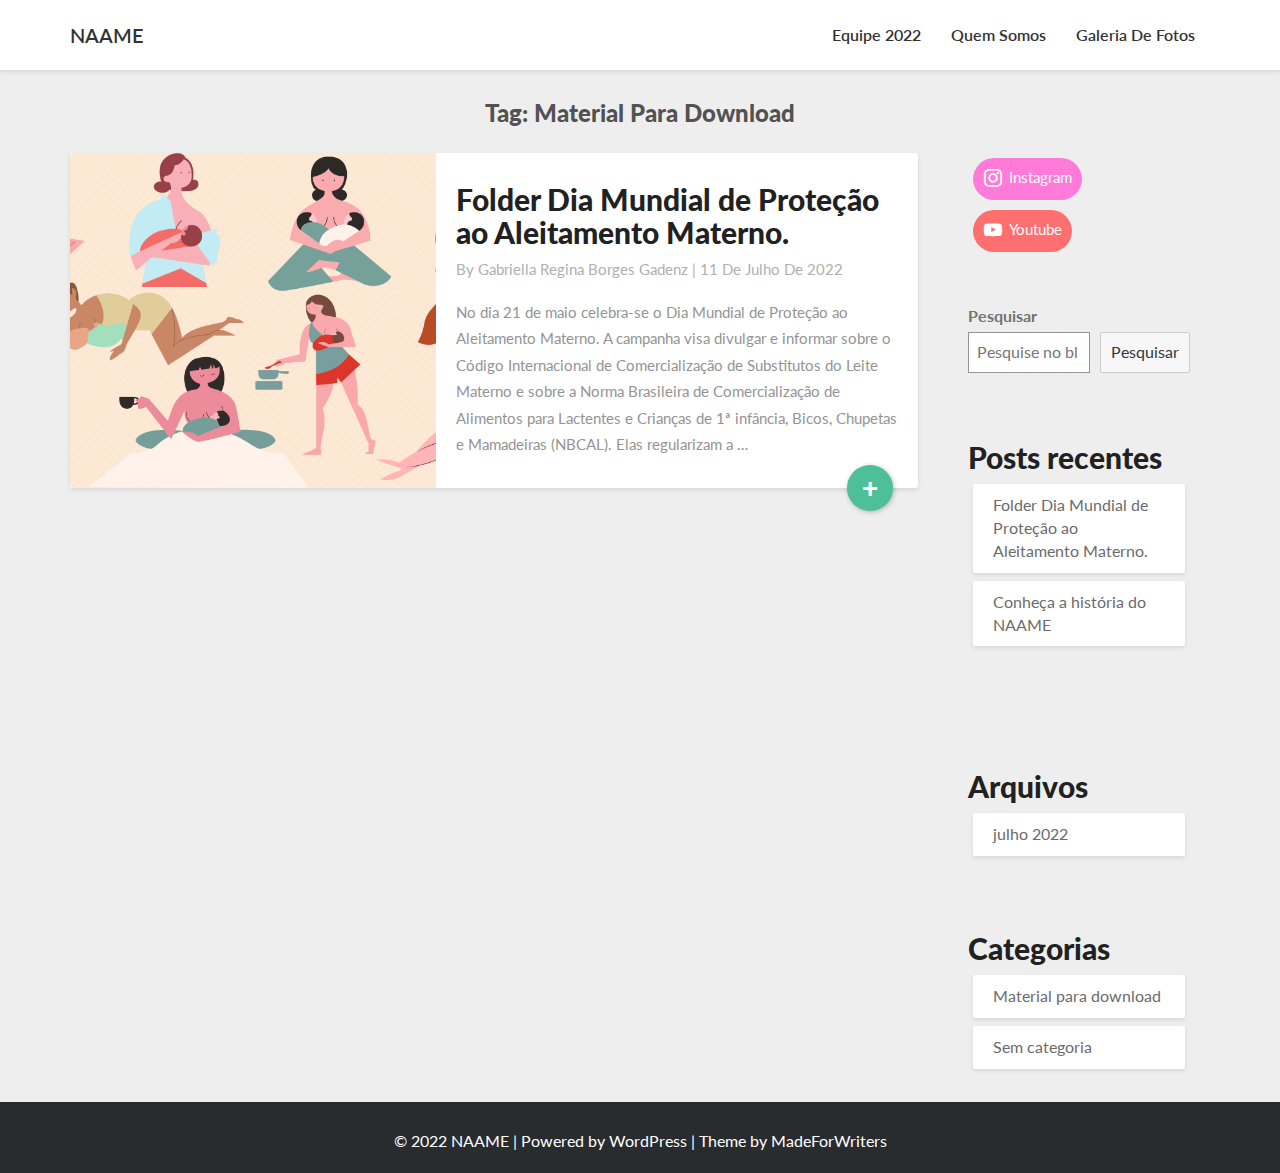
<file: tag/material-para-download/index.html>
<!DOCTYPE html>
<html xmlns="http://www.w3.org/1999/xhtml" lang="pt-BR">
<head>
  <meta charset="UTF-8">
  <meta name="viewport" content="width=device-width">
  <link rel="profile" href="http://gmpg.org/xfn/11">
  <link rel="pingback" href="https://naameufmt.github.io/NAAMEBLOG/xmlrpc.php">

  <title>Material para download &#8211; NAAME</title>
<meta name="robots" content="max-image-preview:large">
<link rel="dns-prefetch" href="//fonts.googleapis.com">
<link rel="dns-prefetch" href="//s.w.org">
<link rel="alternate" type="application/rss+xml" title="Feed para NAAME &raquo;" href="https://naameufmt.github.io/NAAMEBLOG/feed/">
<link rel="alternate" type="application/rss+xml" title="Feed de comentários para NAAME &raquo;" href="https://naameufmt.github.io/NAAMEBLOG/comments/feed/">
<link rel="alternate" type="application/rss+xml" title="Feed de tag para NAAME &raquo; Material para download" href="https://naameufmt.github.io/NAAMEBLOG/tag/material-para-download/feed/">
<script type="text/javascript">
window._wpemojiSettings = {"baseUrl":"https:\/\/s.w.org\/images\/core\/emoji\/14.0.0\/72x72\/","ext":".png","svgUrl":"https:\/\/s.w.org\/images\/core\/emoji\/14.0.0\/svg\/","svgExt":".svg","source":{"concatemoji":"https:\/\/naameufmt.github.io\/NAAMEBLOG\/wp-includes\/js\/wp-emoji-release.min.js?ver=6.0.1"}};
/*! This file is auto-generated */
!function(e,a,t){var n,r,o,i=a.createElement("canvas"),p=i.getContext&&i.getContext("2d");function s(e,t){var a=String.fromCharCode,e=(p.clearRect(0,0,i.width,i.height),p.fillText(a.apply(this,e),0,0),i.toDataURL());return p.clearRect(0,0,i.width,i.height),p.fillText(a.apply(this,t),0,0),e===i.toDataURL()}function c(e){var t=a.createElement("script");t.src=e,t.defer=t.type="text/javascript",a.getElementsByTagName("head")[0].appendChild(t)}for(o=Array("flag","emoji"),t.supports={everything:!0,everythingExceptFlag:!0},r=0;r<o.length;r++)t.supports[o[r]]=function(e){if(!p||!p.fillText)return!1;switch(p.textBaseline="top",p.font="600 32px Arial",e){case"flag":return s([127987,65039,8205,9895,65039],[127987,65039,8203,9895,65039])?!1:!s([55356,56826,55356,56819],[55356,56826,8203,55356,56819])&&!s([55356,57332,56128,56423,56128,56418,56128,56421,56128,56430,56128,56423,56128,56447],[55356,57332,8203,56128,56423,8203,56128,56418,8203,56128,56421,8203,56128,56430,8203,56128,56423,8203,56128,56447]);case"emoji":return!s([129777,127995,8205,129778,127999],[129777,127995,8203,129778,127999])}return!1}(o[r]),t.supports.everything=t.supports.everything&&t.supports[o[r]],"flag"!==o[r]&&(t.supports.everythingExceptFlag=t.supports.everythingExceptFlag&&t.supports[o[r]]);t.supports.everythingExceptFlag=t.supports.everythingExceptFlag&&!t.supports.flag,t.DOMReady=!1,t.readyCallback=function(){t.DOMReady=!0},t.supports.everything||(n=function(){t.readyCallback()},a.addEventListener?(a.addEventListener("DOMContentLoaded",n,!1),e.addEventListener("load",n,!1)):(e.attachEvent("onload",n),a.attachEvent("onreadystatechange",function(){"complete"===a.readyState&&t.readyCallback()})),(e=t.source||{}).concatemoji?c(e.concatemoji):e.wpemoji&&e.twemoji&&(c(e.twemoji),c(e.wpemoji)))}(window,document,window._wpemojiSettings);
</script>
<style type="text/css">img.wp-smiley,
img.emoji {
	display: inline !important;
	border: none !important;
	box-shadow: none !important;
	height: 1em !important;
	width: 1em !important;
	margin: 0 0.07em !important;
	vertical-align: -0.1em !important;
	background: none !important;
	padding: 0 !important;
}</style>
	<link rel="stylesheet" id="wp-block-library-css" href="https://naameufmt.github.io/NAAMEBLOG/wp-includes/css/dist/block-library/style.min.css?ver=6.0.1" type="text/css" media="all">
<link rel="stylesheet" id="wpzoom-social-icons-block-style-css" href="https://naameufmt.github.io/NAAMEBLOG/wp-content/plugins/social-icons-widget-by-wpzoom/block/dist/style-wpzoom-social-icons.css?ver=4.2.6" type="text/css" media="all">
<style id="global-styles-inline-css" type="text/css">body{--wp--preset--color--black: #000000;--wp--preset--color--cyan-bluish-gray: #abb8c3;--wp--preset--color--white: #ffffff;--wp--preset--color--pale-pink: #f78da7;--wp--preset--color--vivid-red: #cf2e2e;--wp--preset--color--luminous-vivid-orange: #ff6900;--wp--preset--color--luminous-vivid-amber: #fcb900;--wp--preset--color--light-green-cyan: #7bdcb5;--wp--preset--color--vivid-green-cyan: #00d084;--wp--preset--color--pale-cyan-blue: #8ed1fc;--wp--preset--color--vivid-cyan-blue: #0693e3;--wp--preset--color--vivid-purple: #9b51e0;--wp--preset--gradient--vivid-cyan-blue-to-vivid-purple: linear-gradient(135deg,rgba(6,147,227,1) 0%,rgb(155,81,224) 100%);--wp--preset--gradient--light-green-cyan-to-vivid-green-cyan: linear-gradient(135deg,rgb(122,220,180) 0%,rgb(0,208,130) 100%);--wp--preset--gradient--luminous-vivid-amber-to-luminous-vivid-orange: linear-gradient(135deg,rgba(252,185,0,1) 0%,rgba(255,105,0,1) 100%);--wp--preset--gradient--luminous-vivid-orange-to-vivid-red: linear-gradient(135deg,rgba(255,105,0,1) 0%,rgb(207,46,46) 100%);--wp--preset--gradient--very-light-gray-to-cyan-bluish-gray: linear-gradient(135deg,rgb(238,238,238) 0%,rgb(169,184,195) 100%);--wp--preset--gradient--cool-to-warm-spectrum: linear-gradient(135deg,rgb(74,234,220) 0%,rgb(151,120,209) 20%,rgb(207,42,186) 40%,rgb(238,44,130) 60%,rgb(251,105,98) 80%,rgb(254,248,76) 100%);--wp--preset--gradient--blush-light-purple: linear-gradient(135deg,rgb(255,206,236) 0%,rgb(152,150,240) 100%);--wp--preset--gradient--blush-bordeaux: linear-gradient(135deg,rgb(254,205,165) 0%,rgb(254,45,45) 50%,rgb(107,0,62) 100%);--wp--preset--gradient--luminous-dusk: linear-gradient(135deg,rgb(255,203,112) 0%,rgb(199,81,192) 50%,rgb(65,88,208) 100%);--wp--preset--gradient--pale-ocean: linear-gradient(135deg,rgb(255,245,203) 0%,rgb(182,227,212) 50%,rgb(51,167,181) 100%);--wp--preset--gradient--electric-grass: linear-gradient(135deg,rgb(202,248,128) 0%,rgb(113,206,126) 100%);--wp--preset--gradient--midnight: linear-gradient(135deg,rgb(2,3,129) 0%,rgb(40,116,252) 100%);--wp--preset--duotone--dark-grayscale: url('#wp-duotone-dark-grayscale');--wp--preset--duotone--grayscale: url('#wp-duotone-grayscale');--wp--preset--duotone--purple-yellow: url('#wp-duotone-purple-yellow');--wp--preset--duotone--blue-red: url('#wp-duotone-blue-red');--wp--preset--duotone--midnight: url('#wp-duotone-midnight');--wp--preset--duotone--magenta-yellow: url('#wp-duotone-magenta-yellow');--wp--preset--duotone--purple-green: url('#wp-duotone-purple-green');--wp--preset--duotone--blue-orange: url('#wp-duotone-blue-orange');--wp--preset--font-size--small: 13px;--wp--preset--font-size--medium: 20px;--wp--preset--font-size--large: 36px;--wp--preset--font-size--x-large: 42px;}.has-black-color{color: var(--wp--preset--color--black) !important;}.has-cyan-bluish-gray-color{color: var(--wp--preset--color--cyan-bluish-gray) !important;}.has-white-color{color: var(--wp--preset--color--white) !important;}.has-pale-pink-color{color: var(--wp--preset--color--pale-pink) !important;}.has-vivid-red-color{color: var(--wp--preset--color--vivid-red) !important;}.has-luminous-vivid-orange-color{color: var(--wp--preset--color--luminous-vivid-orange) !important;}.has-luminous-vivid-amber-color{color: var(--wp--preset--color--luminous-vivid-amber) !important;}.has-light-green-cyan-color{color: var(--wp--preset--color--light-green-cyan) !important;}.has-vivid-green-cyan-color{color: var(--wp--preset--color--vivid-green-cyan) !important;}.has-pale-cyan-blue-color{color: var(--wp--preset--color--pale-cyan-blue) !important;}.has-vivid-cyan-blue-color{color: var(--wp--preset--color--vivid-cyan-blue) !important;}.has-vivid-purple-color{color: var(--wp--preset--color--vivid-purple) !important;}.has-black-background-color{background-color: var(--wp--preset--color--black) !important;}.has-cyan-bluish-gray-background-color{background-color: var(--wp--preset--color--cyan-bluish-gray) !important;}.has-white-background-color{background-color: var(--wp--preset--color--white) !important;}.has-pale-pink-background-color{background-color: var(--wp--preset--color--pale-pink) !important;}.has-vivid-red-background-color{background-color: var(--wp--preset--color--vivid-red) !important;}.has-luminous-vivid-orange-background-color{background-color: var(--wp--preset--color--luminous-vivid-orange) !important;}.has-luminous-vivid-amber-background-color{background-color: var(--wp--preset--color--luminous-vivid-amber) !important;}.has-light-green-cyan-background-color{background-color: var(--wp--preset--color--light-green-cyan) !important;}.has-vivid-green-cyan-background-color{background-color: var(--wp--preset--color--vivid-green-cyan) !important;}.has-pale-cyan-blue-background-color{background-color: var(--wp--preset--color--pale-cyan-blue) !important;}.has-vivid-cyan-blue-background-color{background-color: var(--wp--preset--color--vivid-cyan-blue) !important;}.has-vivid-purple-background-color{background-color: var(--wp--preset--color--vivid-purple) !important;}.has-black-border-color{border-color: var(--wp--preset--color--black) !important;}.has-cyan-bluish-gray-border-color{border-color: var(--wp--preset--color--cyan-bluish-gray) !important;}.has-white-border-color{border-color: var(--wp--preset--color--white) !important;}.has-pale-pink-border-color{border-color: var(--wp--preset--color--pale-pink) !important;}.has-vivid-red-border-color{border-color: var(--wp--preset--color--vivid-red) !important;}.has-luminous-vivid-orange-border-color{border-color: var(--wp--preset--color--luminous-vivid-orange) !important;}.has-luminous-vivid-amber-border-color{border-color: var(--wp--preset--color--luminous-vivid-amber) !important;}.has-light-green-cyan-border-color{border-color: var(--wp--preset--color--light-green-cyan) !important;}.has-vivid-green-cyan-border-color{border-color: var(--wp--preset--color--vivid-green-cyan) !important;}.has-pale-cyan-blue-border-color{border-color: var(--wp--preset--color--pale-cyan-blue) !important;}.has-vivid-cyan-blue-border-color{border-color: var(--wp--preset--color--vivid-cyan-blue) !important;}.has-vivid-purple-border-color{border-color: var(--wp--preset--color--vivid-purple) !important;}.has-vivid-cyan-blue-to-vivid-purple-gradient-background{background: var(--wp--preset--gradient--vivid-cyan-blue-to-vivid-purple) !important;}.has-light-green-cyan-to-vivid-green-cyan-gradient-background{background: var(--wp--preset--gradient--light-green-cyan-to-vivid-green-cyan) !important;}.has-luminous-vivid-amber-to-luminous-vivid-orange-gradient-background{background: var(--wp--preset--gradient--luminous-vivid-amber-to-luminous-vivid-orange) !important;}.has-luminous-vivid-orange-to-vivid-red-gradient-background{background: var(--wp--preset--gradient--luminous-vivid-orange-to-vivid-red) !important;}.has-very-light-gray-to-cyan-bluish-gray-gradient-background{background: var(--wp--preset--gradient--very-light-gray-to-cyan-bluish-gray) !important;}.has-cool-to-warm-spectrum-gradient-background{background: var(--wp--preset--gradient--cool-to-warm-spectrum) !important;}.has-blush-light-purple-gradient-background{background: var(--wp--preset--gradient--blush-light-purple) !important;}.has-blush-bordeaux-gradient-background{background: var(--wp--preset--gradient--blush-bordeaux) !important;}.has-luminous-dusk-gradient-background{background: var(--wp--preset--gradient--luminous-dusk) !important;}.has-pale-ocean-gradient-background{background: var(--wp--preset--gradient--pale-ocean) !important;}.has-electric-grass-gradient-background{background: var(--wp--preset--gradient--electric-grass) !important;}.has-midnight-gradient-background{background: var(--wp--preset--gradient--midnight) !important;}.has-small-font-size{font-size: var(--wp--preset--font-size--small) !important;}.has-medium-font-size{font-size: var(--wp--preset--font-size--medium) !important;}.has-large-font-size{font-size: var(--wp--preset--font-size--large) !important;}.has-x-large-font-size{font-size: var(--wp--preset--font-size--x-large) !important;}</style>
<link rel="stylesheet" id="writers-googlefonts-css" href="//fonts.googleapis.com/css?family=Lato:400,400italic,600,600italic,700,700i,900" type="text/css" media="all">
<link rel="stylesheet" id="bootstrap-css" href="https://naameufmt.github.io/NAAMEBLOG/wp-content/themes/writers/css/bootstrap.css?ver=6.0.1" type="text/css" media="all">
<link rel="stylesheet" id="writers-style-css" href="https://naameufmt.github.io/NAAMEBLOG/wp-content/themes/writers/style.css?ver=6.0.1" type="text/css" media="all">
<link rel="stylesheet" id="font-awesome-css" href="https://naameufmt.github.io/NAAMEBLOG/wp-content/themes/writers/font-awesome/css/font-awesome.min.css?ver=6.0.1" type="text/css" media="all">
<link rel="stylesheet" id="wpzoom-social-icons-socicon-css" href="https://naameufmt.github.io/NAAMEBLOG/wp-content/plugins/social-icons-widget-by-wpzoom/assets/css/wpzoom-socicon.css?ver=1656555981" type="text/css" media="all">
<link rel="stylesheet" id="wpzoom-social-icons-genericons-css" href="https://naameufmt.github.io/NAAMEBLOG/wp-content/plugins/social-icons-widget-by-wpzoom/assets/css/genericons.css?ver=1656555981" type="text/css" media="all">
<link rel="stylesheet" id="wpzoom-social-icons-academicons-css" href="https://naameufmt.github.io/NAAMEBLOG/wp-content/plugins/social-icons-widget-by-wpzoom/assets/css/academicons.min.css?ver=1656555981" type="text/css" media="all">
<link rel="stylesheet" id="wpzoom-social-icons-font-awesome-3-css" href="https://naameufmt.github.io/NAAMEBLOG/wp-content/plugins/social-icons-widget-by-wpzoom/assets/css/font-awesome-3.min.css?ver=1656555981" type="text/css" media="all">
<link rel="stylesheet" id="dashicons-css" href="https://naameufmt.github.io/NAAMEBLOG/wp-includes/css/dashicons.min.css?ver=6.0.1" type="text/css" media="all">
<link rel="stylesheet" id="wpzoom-social-icons-styles-css" href="https://naameufmt.github.io/NAAMEBLOG/wp-content/plugins/social-icons-widget-by-wpzoom/assets/css/wpzoom-social-icons-styles.css?ver=1656555981" type="text/css" media="all">
<link rel="preload" as="font" id="wpzoom-social-icons-font-academicons-ttf-css" href="https://naameufmt.github.io/NAAMEBLOG/wp-content/plugins/social-icons-widget-by-wpzoom/assets/font/academicons.ttf?v=1.8.6" type="font/ttf" crossorigin>
<link rel="preload" as="font" id="wpzoom-social-icons-font-academicons-woff-css" href="https://naameufmt.github.io/NAAMEBLOG/wp-content/plugins/social-icons-widget-by-wpzoom/assets/font/academicons.woff?v=1.8.6" type="font/woff" crossorigin>
<link rel="preload" as="font" id="wpzoom-social-icons-font-fontawesome-3-ttf-css" href="https://naameufmt.github.io/NAAMEBLOG/wp-content/plugins/social-icons-widget-by-wpzoom/assets/font/fontawesome-webfont.ttf?v=4.7.0" type="font/ttf" crossorigin>
<link rel="preload" as="font" id="wpzoom-social-icons-font-fontawesome-3-woff-css" href="https://naameufmt.github.io/NAAMEBLOG/wp-content/plugins/social-icons-widget-by-wpzoom/assets/font/fontawesome-webfont.woff?v=4.7.0" type="font/woff" crossorigin>
<link rel="preload" as="font" id="wpzoom-social-icons-font-fontawesome-3-woff2-css" href="https://naameufmt.github.io/NAAMEBLOG/wp-content/plugins/social-icons-widget-by-wpzoom/assets/font/fontawesome-webfont.woff2?v=4.7.0" type="font/woff2" crossorigin>
<link rel="preload" as="font" id="wpzoom-social-icons-font-genericons-ttf-css" href="https://naameufmt.github.io/NAAMEBLOG/wp-content/plugins/social-icons-widget-by-wpzoom/assets/font/Genericons.ttf" type="font/ttf" crossorigin>
<link rel="preload" as="font" id="wpzoom-social-icons-font-genericons-woff-css" href="https://naameufmt.github.io/NAAMEBLOG/wp-content/plugins/social-icons-widget-by-wpzoom/assets/font/Genericons.woff" type="font/woff" crossorigin>
<link rel="preload" as="font" id="wpzoom-social-icons-font-socicon-ttf-css" href="https://naameufmt.github.io/NAAMEBLOG/wp-content/plugins/social-icons-widget-by-wpzoom/assets/font/socicon.ttf?v=4.2.6" type="font/ttf" crossorigin>
<link rel="preload" as="font" id="wpzoom-social-icons-font-socicon-woff-css" href="https://naameufmt.github.io/NAAMEBLOG/wp-content/plugins/social-icons-widget-by-wpzoom/assets/font/socicon.woff?v=4.2.6" type="font/woff" crossorigin>
<script type="text/javascript" src="https://naameufmt.github.io/NAAMEBLOG/wp-includes/js/jquery/jquery.min.js?ver=3.6.0" id="jquery-core-js"></script>
<script type="text/javascript" src="https://naameufmt.github.io/NAAMEBLOG/wp-includes/js/jquery/jquery-migrate.min.js?ver=3.3.2" id="jquery-migrate-js"></script>
<!--[if lt IE 9]>
<script type='text/javascript' src='https://naameufmt.github.io/NAAMEBLOG/wp-content/themes/writers/js/html5shiv.js?ver=3.7.3' id='html5shiv-js'></script>
<![endif]-->
<link rel="https://api.w.org/" href="https://naameufmt.github.io/NAAMEBLOG/wp-json/">
<link rel="alternate" type="application/json" href="https://naameufmt.github.io/NAAMEBLOG/wp-json/wp/v2/tags/8">
<link rel="EditURI" type="application/rsd+xml" title="RSD" href="https://naameufmt.github.io/NAAMEBLOG/xmlrpc.php?rsd">
<link rel="wlwmanifest" type="application/wlwmanifest+xml" href="https://naameufmt.github.io/NAAMEBLOG/wp-includes/wlwmanifest.xml"> 
<meta name="generator" content="WordPress 6.0.1">
	<style type="text/css">.site-header { background: ; }.footer-widgets h3 { color: ; }.site-footer { background: ; }.footer-widget-wrapper { background: ; } .row.site-info { color: ; } #secondary h3.widget-title, #secondary h4.widget-title { color: ; } #secondary .widget li, #secondary .textwidget, #secondary .tagcloud { background: ; } #secondary .widget a { color: ; } .navbar-default,.navbar-default li>.dropdown-menu, .navbar-default .navbar-nav .open .dropdown-menu > .active > a, .navbar-default .navbar-nav .open .dr { background-color: ; } .navbar-default .navbar-nav>li>a, .navbar-default li>.dropdown-menu>li>a { color: ; } .navbar-default .navbar-brand, .navbar-default .navbar-brand:hover, .navbar-default .navbar-brand:focus { color: ; } h1.entry-title, .entry-header .entry-title a { color: ; } .entry-content, .entry-summary, .post-feed-wrapper p { color: ; } h5.entry-date, h5.entry-date a { color: ; } .top-widgets { background: ; } .top-widgets h3 { color: ; } .top-widgets, .top-widgets p { color: ; } .bottom-widgets { background: ; } .bottom-widgets h3 { color: ; } .frontpage-site-title { color: ; } .frontpage-site-description { color: #7b7b7b; } .bottom-widgets, .bottom-widgets p { color: ; } .footer-widgets, .footer-widgets p { color: ; } .home .lh-nav-bg-transform .navbar-nav>li>a { color: ; } .home .lh-nav-bg-transform.navbar-default .navbar-brand { color: ; }
	body, #secondary h4.widget-title { background-color: ; }
	@media (max-width:767px){	 .lh-nav-bg-transform button.navbar-toggle, .navbar-toggle, .navbar-default .navbar-toggle:hover, .navbar-default .navbar-toggle:focus { background-color: ; } .home .lh-nav-bg-transform, .navbar-default .navbar-toggle .icon-bar, .navbar-default .navbar-toggle:focus .icon-bar, .navbar-default .navbar-toggle:hover .icon-bar { background-color:  !important; } .navbar-default .navbar-nav .open .dropdown-menu>li>a, .home .lh-nav-bg-transform .navbar-nav>li>a {color: ; } .home .lh-nav-bg-transform.navbar-default .navbar-brand { color: ; }}</style>
			<style type="text/css" id="writers-header-css">.site-header {
			background: url(https://naameufmt.github.io/NAAMEBLOG/wp-content/uploads/2022/07/Design-sem-nome-2.png) no-repeat scroll top;
							background-size: cover;
				background-position:bottom;
								}
												.site-title,
				.site-description {
					color: #fff;
				}
				.site-title::after{
					background: #fff;
					content:"";       
				}</style>
				<style type="text/css">.saboxplugin-wrap{-webkit-box-sizing:border-box;-moz-box-sizing:border-box;-ms-box-sizing:border-box;box-sizing:border-box;border:1px solid #eee;width:100%;clear:both;display:block;overflow:hidden;word-wrap:break-word;position:relative}.saboxplugin-wrap .saboxplugin-gravatar{float:left;padding:0 20px 20px 20px}.saboxplugin-wrap .saboxplugin-gravatar img{max-width:100px;height:auto;border-radius:0;}.saboxplugin-wrap .saboxplugin-authorname{font-size:18px;line-height:1;margin:20px 0 0 20px;display:block}.saboxplugin-wrap .saboxplugin-authorname a{text-decoration:none}.saboxplugin-wrap .saboxplugin-authorname a:focus{outline:0}.saboxplugin-wrap .saboxplugin-desc{display:block;margin:5px 20px}.saboxplugin-wrap .saboxplugin-desc a{text-decoration:underline}.saboxplugin-wrap .saboxplugin-desc p{margin:5px 0 12px}.saboxplugin-wrap .saboxplugin-web{margin:0 20px 15px;text-align:left}.saboxplugin-wrap .sab-web-position{text-align:right}.saboxplugin-wrap .saboxplugin-web a{color:#ccc;text-decoration:none}.saboxplugin-wrap .saboxplugin-socials{position:relative;display:block;background:#fcfcfc;padding:5px;border-top:1px solid #eee}.saboxplugin-wrap .saboxplugin-socials a svg{width:20px;height:20px}.saboxplugin-wrap .saboxplugin-socials a svg .st2{fill:#fff; transform-origin:center center;}.saboxplugin-wrap .saboxplugin-socials a svg .st1{fill:rgba(0,0,0,.3)}.saboxplugin-wrap .saboxplugin-socials a:hover{opacity:.8;-webkit-transition:opacity .4s;-moz-transition:opacity .4s;-o-transition:opacity .4s;transition:opacity .4s;box-shadow:none!important;-webkit-box-shadow:none!important}.saboxplugin-wrap .saboxplugin-socials .saboxplugin-icon-color{box-shadow:none;padding:0;border:0;-webkit-transition:opacity .4s;-moz-transition:opacity .4s;-o-transition:opacity .4s;transition:opacity .4s;display:inline-block;color:#fff;font-size:0;text-decoration:inherit;margin:5px;-webkit-border-radius:0;-moz-border-radius:0;-ms-border-radius:0;-o-border-radius:0;border-radius:0;overflow:hidden}.saboxplugin-wrap .saboxplugin-socials .saboxplugin-icon-grey{text-decoration:inherit;box-shadow:none;position:relative;display:-moz-inline-stack;display:inline-block;vertical-align:middle;zoom:1;margin:10px 5px;color:#444;fill:#444}.clearfix:after,.clearfix:before{content:' ';display:table;line-height:0;clear:both}.ie7 .clearfix{zoom:1}.saboxplugin-socials.sabox-colored .saboxplugin-icon-color .sab-twitch{border-color:#38245c}.saboxplugin-socials.sabox-colored .saboxplugin-icon-color .sab-addthis{border-color:#e91c00}.saboxplugin-socials.sabox-colored .saboxplugin-icon-color .sab-behance{border-color:#003eb0}.saboxplugin-socials.sabox-colored .saboxplugin-icon-color .sab-delicious{border-color:#06c}.saboxplugin-socials.sabox-colored .saboxplugin-icon-color .sab-deviantart{border-color:#036824}.saboxplugin-socials.sabox-colored .saboxplugin-icon-color .sab-digg{border-color:#00327c}.saboxplugin-socials.sabox-colored .saboxplugin-icon-color .sab-dribbble{border-color:#ba1655}.saboxplugin-socials.sabox-colored .saboxplugin-icon-color .sab-facebook{border-color:#1e2e4f}.saboxplugin-socials.sabox-colored .saboxplugin-icon-color .sab-flickr{border-color:#003576}.saboxplugin-socials.sabox-colored .saboxplugin-icon-color .sab-github{border-color:#264874}.saboxplugin-socials.sabox-colored .saboxplugin-icon-color .sab-google{border-color:#0b51c5}.saboxplugin-socials.sabox-colored .saboxplugin-icon-color .sab-googleplus{border-color:#96271a}.saboxplugin-socials.sabox-colored .saboxplugin-icon-color .sab-html5{border-color:#902e13}.saboxplugin-socials.sabox-colored .saboxplugin-icon-color .sab-instagram{border-color:#1630aa}.saboxplugin-socials.sabox-colored .saboxplugin-icon-color .sab-linkedin{border-color:#00344f}.saboxplugin-socials.sabox-colored .saboxplugin-icon-color .sab-pinterest{border-color:#5b040e}.saboxplugin-socials.sabox-colored .saboxplugin-icon-color .sab-reddit{border-color:#992900}.saboxplugin-socials.sabox-colored .saboxplugin-icon-color .sab-rss{border-color:#a43b0a}.saboxplugin-socials.sabox-colored .saboxplugin-icon-color .sab-sharethis{border-color:#5d8420}.saboxplugin-socials.sabox-colored .saboxplugin-icon-color .sab-skype{border-color:#00658a}.saboxplugin-socials.sabox-colored .saboxplugin-icon-color .sab-soundcloud{border-color:#995200}.saboxplugin-socials.sabox-colored .saboxplugin-icon-color .sab-spotify{border-color:#0f612c}.saboxplugin-socials.sabox-colored .saboxplugin-icon-color .sab-stackoverflow{border-color:#a95009}.saboxplugin-socials.sabox-colored .saboxplugin-icon-color .sab-steam{border-color:#006388}.saboxplugin-socials.sabox-colored .saboxplugin-icon-color .sab-user_email{border-color:#b84e05}.saboxplugin-socials.sabox-colored .saboxplugin-icon-color .sab-stumbleUpon{border-color:#9b280e}.saboxplugin-socials.sabox-colored .saboxplugin-icon-color .sab-tumblr{border-color:#10151b}.saboxplugin-socials.sabox-colored .saboxplugin-icon-color .sab-twitter{border-color:#0967a0}.saboxplugin-socials.sabox-colored .saboxplugin-icon-color .sab-vimeo{border-color:#0d7091}.saboxplugin-socials.sabox-colored .saboxplugin-icon-color .sab-windows{border-color:#003f71}.saboxplugin-socials.sabox-colored .saboxplugin-icon-color .sab-whatsapp{border-color:#003f71}.saboxplugin-socials.sabox-colored .saboxplugin-icon-color .sab-wordpress{border-color:#0f3647}.saboxplugin-socials.sabox-colored .saboxplugin-icon-color .sab-yahoo{border-color:#14002d}.saboxplugin-socials.sabox-colored .saboxplugin-icon-color .sab-youtube{border-color:#900}.saboxplugin-socials.sabox-colored .saboxplugin-icon-color .sab-xing{border-color:#000202}.saboxplugin-socials.sabox-colored .saboxplugin-icon-color .sab-mixcloud{border-color:#2475a0}.saboxplugin-socials.sabox-colored .saboxplugin-icon-color .sab-vk{border-color:#243549}.saboxplugin-socials.sabox-colored .saboxplugin-icon-color .sab-medium{border-color:#00452c}.saboxplugin-socials.sabox-colored .saboxplugin-icon-color .sab-quora{border-color:#420e00}.saboxplugin-socials.sabox-colored .saboxplugin-icon-color .sab-meetup{border-color:#9b181c}.saboxplugin-socials.sabox-colored .saboxplugin-icon-color .sab-goodreads{border-color:#000}.saboxplugin-socials.sabox-colored .saboxplugin-icon-color .sab-snapchat{border-color:#999700}.saboxplugin-socials.sabox-colored .saboxplugin-icon-color .sab-500px{border-color:#00557f}.saboxplugin-socials.sabox-colored .saboxplugin-icon-color .sab-mastodont{border-color:#185886}.sabox-plus-item{margin-bottom:20px}@media screen and (max-width:480px){.saboxplugin-wrap{text-align:center}.saboxplugin-wrap .saboxplugin-gravatar{float:none;padding:20px 0;text-align:center;margin:0 auto;display:block}.saboxplugin-wrap .saboxplugin-gravatar img{float:none;display:inline-block;display:-moz-inline-stack;vertical-align:middle;zoom:1}.saboxplugin-wrap .saboxplugin-desc{margin:0 10px 20px;text-align:center}.saboxplugin-wrap .saboxplugin-authorname{text-align:center;margin:10px 0 20px}}body .saboxplugin-authorname a,body .saboxplugin-authorname a:hover{box-shadow:none;-webkit-box-shadow:none}a.sab-profile-edit{font-size:16px!important;line-height:1!important}.sab-edit-settings a,a.sab-profile-edit{color:#0073aa!important;box-shadow:none!important;-webkit-box-shadow:none!important}.sab-edit-settings{margin-right:15px;position:absolute;right:0;z-index:2;bottom:10px;line-height:20px}.sab-edit-settings i{margin-left:5px}.saboxplugin-socials{line-height:1!important}.rtl .saboxplugin-wrap .saboxplugin-gravatar{float:right}.rtl .saboxplugin-wrap .saboxplugin-authorname{display:flex;align-items:center}.rtl .saboxplugin-wrap .saboxplugin-authorname .sab-profile-edit{margin-right:10px}.rtl .sab-edit-settings{right:auto;left:0}img.sab-custom-avatar{max-width:75px;}.saboxplugin-wrap .saboxplugin-gravatar img {-webkit-border-radius:50%;-moz-border-radius:50%;-ms-border-radius:50%;-o-border-radius:50%;border-radius:50%;}.saboxplugin-wrap .saboxplugin-gravatar img {-webkit-border-radius:50%;-moz-border-radius:50%;-ms-border-radius:50%;-o-border-radius:50%;border-radius:50%;}.saboxplugin-wrap {background-color:#f4f4f4;}.saboxplugin-wrap .saboxplugin-authorname a,.saboxplugin-wrap .saboxplugin-authorname span {color:#283c5f;}.saboxplugin-wrap .saboxplugin-web a {color:#84b6ba;}.saboxplugin-wrap {margin-top:0px; margin-bottom:0px; padding: 0px 0px }.saboxplugin-wrap .saboxplugin-authorname {font-size:18px; line-height:25px;}.saboxplugin-wrap .saboxplugin-desc p, .saboxplugin-wrap .saboxplugin-desc {font-size:14px !important; line-height:21px !important;}.saboxplugin-wrap .saboxplugin-web {font-size:14px;}.saboxplugin-wrap .saboxplugin-socials a svg {width:18px;height:18px;}</style>
<link rel="icon" href="https://naameufmt.github.io/NAAMEBLOG/wp-content/uploads/2022/06/w-NAAME-fundo-transparente-2.png" sizes="32x32">
<link rel="icon" href="https://naameufmt.github.io/NAAMEBLOG/wp-content/uploads/2022/06/w-NAAME-fundo-transparente-2.png" sizes="192x192">
<link rel="apple-touch-icon" href="https://naameufmt.github.io/NAAMEBLOG/wp-content/uploads/2022/06/w-NAAME-fundo-transparente-2.png">
<meta name="msapplication-TileImage" content="https://naameufmt.github.io/NAAMEBLOG/wp-content/uploads/2022/06/w-NAAME-fundo-transparente-2.png">
</head>

<body class="archive tag tag-material-para-download tag-8">
  <div id="page" class="hfeed site">
    <header id="masthead" role="banner">
      <nav class="navbar lh-nav-bg-transform navbar-default navbar-fixed-top navbar-left" role="navigation"> 
        <!-- Brand and toggle get grouped for better mobile display --> 
        <div class="container" id="navigation_menu">
          <div class="navbar-header"> 


<!-- Beta, please use with care, only for developers, you need to add navigation links in the list
<script>
  (function($){
  
  $(".menu-icon").on("click", function(){
      $(this).toggleClass("open");
      $(".container").toggleClass("nav-open");
      $("nav ul li").toggleClass("animate");
  });
  
})(jQuery);
</script>
-->

<button type="button" class="navbar-toggle" data-toggle="collapse" data-target=".navbar-ex1-collapse"> 
  <span class="sr-only">Toggle Navigation</span> 
  <span class="icon-bar"></span> 
  <span class="icon-bar"></span> 
  <span class="icon-bar"></span> 
</button> 
<a href="https://naameufmt.github.io/NAAMEBLOG/">
  <div class="navbar-brand">NAAME</div></a>
</div> 
<div class="collapse navbar-collapse navbar-ex1-collapse"><ul id="menu-menu-principal" class="nav navbar-nav">
<li id="menu-item-139" class="menu-item menu-item-type-post_type menu-item-object-page menu-item-139"><a title="Equipe 2022" href="https://naameufmt.github.io/NAAMEBLOG/equipe-naame-2022/">Equipe 2022</a></li>
<li id="menu-item-184" class="menu-item menu-item-type-post_type menu-item-object-page menu-item-184"><a title="Quem somos" href="https://naameufmt.github.io/NAAMEBLOG/conheca-a-historia-do-naame/">Quem somos</a></li>
<li id="menu-item-261" class="menu-item menu-item-type-post_type menu-item-object-page menu-item-261"><a title="Galeria de fotos" href="https://naameufmt.github.io/NAAMEBLOG/galeria-de-fotos/">Galeria de fotos</a></li>
</ul></div>
          </div>
<!--#container-->
        </nav>


        
    </header>    

 <div id="content" class="site-content">
<div class="container">
	<div class="row">
		

		
			<header class="archive-page-header">
				<h3 class="archive-page-title">Tag: <span>Material para download</span>
</h3>			</header>

			<div id="primary" class="col-md-9 content-area">
				<main id="main" class="site-main" role="main">

										
						
<article id="post-63" class="post-content post-63 post type-post status-publish format-standard has-post-thumbnail hentry category-material-para-download tag-folder-informativo tag-material-para-download tag-protecao-ao-aleitamento-materno">

	<div class="row row-eq-height post-feed-wrapper">
		<!-- Display fallback img-->
					<div class="col-md-5 col-xs-12 post-thumbnail-wrap">
																		<a href="https://naameufmt.github.io/NAAMEBLOG/folder-dia-mundial-de-protecao-ao-aleitamento-materno/" rel="bookmark">
						<div class="post-thumbnail" style="background-image: url('https://naameufmt.github.io/NAAMEBLOG/wp-content/uploads/2022/06/varias-maes-amamentando.png')"></div>
					</a>
							</div>
				<!-- Display fallback img end -->
					<div class="col-md-7 col-xs-12">
			
				<div class="blog-feed-contant">
					<header class="entry-header">	
						<span class="screen-reader-text">Folder Dia Mundial de Proteção ao Aleitamento Materno.</span>

													<h2 class="entry-title">
								<a href="https://naameufmt.github.io/NAAMEBLOG/folder-dia-mundial-de-protecao-ao-aleitamento-materno/" rel="bookmark">Folder Dia Mundial de Proteção ao Aleitamento Materno.</a>
							</h2>
						
													<div class="entry-meta">
								<h5 class="entry-date">By <span class="author vcard"><a class="url fn n" href="https://naameufmt.github.io/NAAMEBLOG/author/gabriellaregina/" title="View all posts by Gabriella Regina Borges Gadenz" rel="author">Gabriella Regina Borges Gadenz</a></span>
	| <a href="https://naameufmt.github.io/NAAMEBLOG/folder-dia-mundial-de-protecao-ao-aleitamento-materno/" title="13:30" rel="bookmark"><time class="entry-date" datetime="2022-07-11T13:30:00-03:00" pubdate>11 de julho de 2022 </time></a><span class="byline"><span class="sep"></span>																		
								</span>
</h5>
							</div>
<!-- .entry-meta -->
											</header><!-- .entry-header -->

					<div class="entry-summary">

						<p>No dia 21 de maio celebra-se o Dia Mundial de Proteção ao Aleitamento Materno. A campanha visa divulgar e informar sobre o Código Internacional de Comercialização de Substitutos do Leite Materno e sobre a Norma Brasileira de Comercialização de Alimentos para Lactentes e Crianças de 1ª infância, Bicos, Chupetas e Mamadeiras (NBCAL). Elas regularizam a &hellip; </p>
<p class="read-more"><a class="readmore-btn" href="https://naameufmt.github.io/NAAMEBLOG/folder-dia-mundial-de-protecao-ao-aleitamento-materno/">+<span class="screen-reader-text">  Read More</span></a></p>
					</div>
<!-- .entry-summary -->		   	
				</div>
			</div>
		</div>


	</article><!-- #post-## -->

							
							
						
					</main><!-- #main -->
				</div>
<!-- #primary -->

				<div id="secondary" class="col-md-3 sidebar widget-area" role="complementary">
       <aside id="block-9" class="widget widget_block">
<div class="wp-block-wpzoom-blocks-social-icons is-style-with-label-canvas-rounded show-icon-labels-style" style="--wpz-social-icons-block-item-font-size:18px;--wpz-social-icons-block-item-padding-horizontal:5px;--wpz-social-icons-block-item-padding-vertical:5px;--wpz-social-icons-block-item-margin-horizontal:5px;--wpz-social-icons-block-item-margin-vertical:5px;--wpz-social-icons-block-item-border-radius:50px;--wpz-social-icons-block-label-font-size:15px;--wpz-social-icons-block-label-color:#fff;--wpz-social-icons-block-label-color-hover:#fff;--wpz-social-icons-alignment:flex-start">
<a href="https://www.instagram.com/naame_ufmt/" class="social-icon-link" title="Instagram" style="--wpz-social-icons-block-item-color:#ff7ad9;--wpz-social-icons-block-item-color-hover:#fe00b6"><span class="social-icon socicon socicon-instagram"></span><span class="icon-label">Instagram</span></a><a href="https://www.youtube.com/channel/UCr3s4Cph1Q_G8bOFEOclp2w" class="social-icon-link" title="Youtube" style="--wpz-social-icons-block-item-color:#ff6f6f;--wpz-social-icons-block-item-color-hover:#ff0000"><span class="social-icon socicon socicon-youtube"></span><span class="icon-label">Youtube</span></a>
</div>
</aside><aside id="block-2" class="widget widget_block widget_search"><form role="search" method="get" action="https://naameufmt.github.io/NAAMEBLOG/" class="wp-block-search__button-outside wp-block-search__text-button wp-block-search">
<label for="wp-block-search__input-1" class="wp-block-search__label">Pesquisar</label><div class="wp-block-search__inside-wrapper " style="width: 242px">
<input type="search" id="wp-block-search__input-1" class="wp-block-search__input " name="s" value="" placeholder="Pesquise no blog" required><button type="submit" class="wp-block-search__button  ">Pesquisar</button>
</div>
</form></aside><aside id="block-3" class="widget widget_block">
<div class="wp-container-1 wp-block-group"><div class="wp-block-group__inner-container">
<h2>Posts recentes</h2>


<ul class="wp-block-latest-posts__list wp-block-latest-posts">
<li><a class="wp-block-latest-posts__post-title" href="https://naameufmt.github.io/NAAMEBLOG/folder-dia-mundial-de-protecao-ao-aleitamento-materno/">Folder Dia Mundial de Proteção ao Aleitamento Materno.</a></li>
<li><a class="wp-block-latest-posts__post-title" href="https://naameufmt.github.io/NAAMEBLOG/conheca-a-historia-do-naame/">Conheça a história do NAAME</a></li>
</ul>
</div></div>
</aside><aside id="block-4" class="widget widget_block">
<div class="wp-container-2 wp-block-group"><div class="wp-block-group__inner-container"></div></div>
</aside><aside id="block-5" class="widget widget_block">
<div class="wp-container-3 wp-block-group"><div class="wp-block-group__inner-container">
<h2>Arquivos</h2>


<ul class=" wp-block-archives-list wp-block-archives">	<li><a href="https://naameufmt.github.io/NAAMEBLOG/2022/07/">julho 2022</a></li>
</ul>
</div></div>
</aside><aside id="block-6" class="widget widget_block">
<div class="wp-container-4 wp-block-group"><div class="wp-block-group__inner-container">
<h2>Categorias</h2>


<ul class="wp-block-categories-list wp-block-categories">	<li class="cat-item cat-item-5">
<a href="https://naameufmt.github.io/NAAMEBLOG/category/material-para-download/">Material para download</a>
</li>
	<li class="cat-item cat-item-1">
<a href="https://naameufmt.github.io/NAAMEBLOG/category/sem-categoria/">Sem categoria</a>
</li>
</ul>
</div></div>
</aside>
</div>
<!-- #secondary .widget-area -->


			

			</div> <!--.row-->            
		</div>
<!--.container-->
		
<div class="bta-start">
	<button class="btn"><span id="text">Load More</span> 
		<i class="fa fa-arrow-circle-o-down"></i></button>
	</div>

	<div class="container"> 
		<div class="row">
			<div class="col-md-4"></div>
			<div class="col-md-4"></div>
			<div class="col-md-4"></div>
		</div>
	</div>
</div>
<div class="bta-start">
	<button class="btn"><span id="text">Show less</span> 
		<i class="fa fa-arrow-circle-o-up"></i></button>
	</div>

	<div class="footer-widget-wrapper">
		<div class="container">
			<div class="row">
				<div class="col-md-4"></div>
				<div class="col-md-4"></div>
				<div class="col-md-4"></div>
			</div>
		</div>
	</div>
	<footer id="colophon" class="site-footer" role="contentinfo">
		<div class="row site-info">&copy; 2022 NAAME | Powered by <a href="http://wordpress.org/">WordPress</a> | Theme by <a href="http://madeforwriters.com/">MadeForWriters</a>

		</div>
	</footer>
</div>
<style>.wp-container-1 > .alignleft { float: left; margin-inline-start: 0; margin-inline-end: 2em; }.wp-container-1 > .alignright { float: right; margin-inline-start: 2em; margin-inline-end: 0; }.wp-container-1 > .aligncenter { margin-left: auto !important; margin-right: auto !important; }</style>
<style>.wp-container-2 > .alignleft { float: left; margin-inline-start: 0; margin-inline-end: 2em; }.wp-container-2 > .alignright { float: right; margin-inline-start: 2em; margin-inline-end: 0; }.wp-container-2 > .aligncenter { margin-left: auto !important; margin-right: auto !important; }</style>
<style>.wp-container-3 > .alignleft { float: left; margin-inline-start: 0; margin-inline-end: 2em; }.wp-container-3 > .alignright { float: right; margin-inline-start: 2em; margin-inline-end: 0; }.wp-container-3 > .aligncenter { margin-left: auto !important; margin-right: auto !important; }</style>
<style>.wp-container-4 > .alignleft { float: left; margin-inline-start: 0; margin-inline-end: 2em; }.wp-container-4 > .alignright { float: right; margin-inline-start: 2em; margin-inline-end: 0; }.wp-container-4 > .aligncenter { margin-left: auto !important; margin-right: auto !important; }</style>
<script type="text/javascript" src="https://naameufmt.github.io/NAAMEBLOG/wp-content/themes/writers/js/bootstrap.js?ver=6.0.1" id="bootstrap-js"></script>
<script type="text/javascript" src="https://naameufmt.github.io/NAAMEBLOG/wp-content/themes/writers/js/skip-link-focus-fix.js?ver=20130115" id="writers-skip-link-focus-fix-js"></script>
<script type="text/javascript" src="https://naameufmt.github.io/NAAMEBLOG/wp-content/plugins/social-icons-widget-by-wpzoom/assets/js/social-icons-widget-frontend.js?ver=1656555982" id="zoom-social-icons-widget-frontend-js"></script>



</body>
</html>
</file>
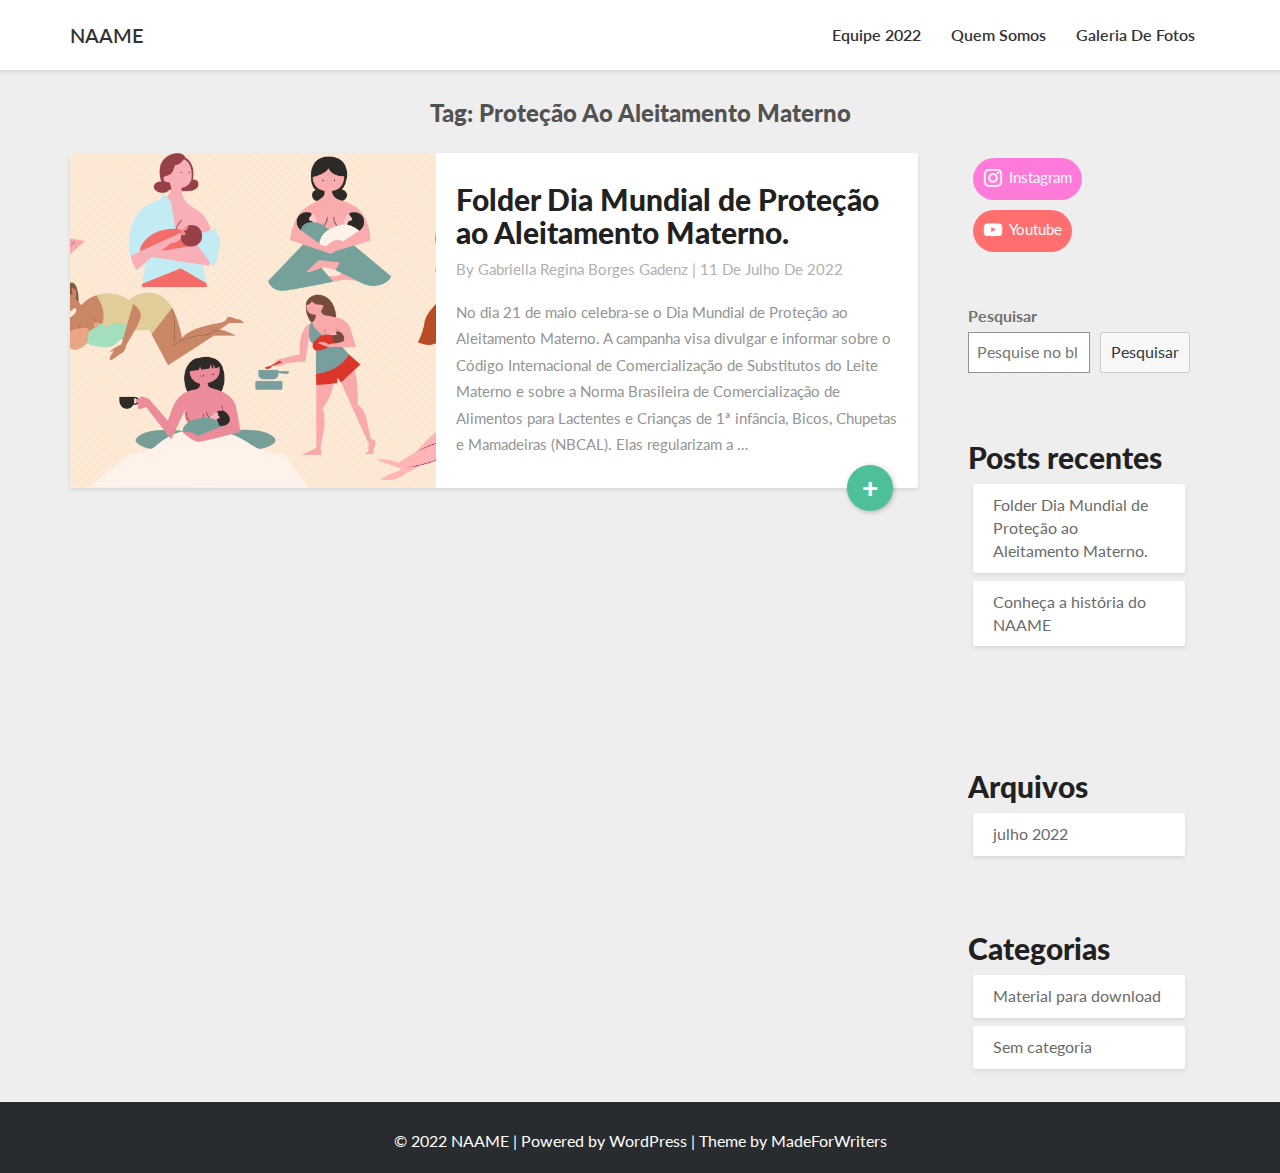
<file: tag/protecao-ao-aleitamento-materno/index.html>
<!DOCTYPE html>
<html xmlns="http://www.w3.org/1999/xhtml" lang="pt-BR">
<head>
  <meta charset="UTF-8">
  <meta name="viewport" content="width=device-width">
  <link rel="profile" href="http://gmpg.org/xfn/11">
  <link rel="pingback" href="https://naameufmt.github.io/NAAMEBLOG/xmlrpc.php">

  <title>Proteção ao aleitamento materno &#8211; NAAME</title>
<meta name="robots" content="max-image-preview:large">
<link rel="dns-prefetch" href="//fonts.googleapis.com">
<link rel="dns-prefetch" href="//s.w.org">
<link rel="alternate" type="application/rss+xml" title="Feed para NAAME &raquo;" href="https://naameufmt.github.io/NAAMEBLOG/feed/">
<link rel="alternate" type="application/rss+xml" title="Feed de comentários para NAAME &raquo;" href="https://naameufmt.github.io/NAAMEBLOG/comments/feed/">
<link rel="alternate" type="application/rss+xml" title="Feed de tag para NAAME &raquo; Proteção ao aleitamento materno" href="https://naameufmt.github.io/NAAMEBLOG/tag/protecao-ao-aleitamento-materno/feed/">
<script type="text/javascript">
window._wpemojiSettings = {"baseUrl":"https:\/\/s.w.org\/images\/core\/emoji\/14.0.0\/72x72\/","ext":".png","svgUrl":"https:\/\/s.w.org\/images\/core\/emoji\/14.0.0\/svg\/","svgExt":".svg","source":{"concatemoji":"https:\/\/naameufmt.github.io\/NAAMEBLOG\/wp-includes\/js\/wp-emoji-release.min.js?ver=6.0.1"}};
/*! This file is auto-generated */
!function(e,a,t){var n,r,o,i=a.createElement("canvas"),p=i.getContext&&i.getContext("2d");function s(e,t){var a=String.fromCharCode,e=(p.clearRect(0,0,i.width,i.height),p.fillText(a.apply(this,e),0,0),i.toDataURL());return p.clearRect(0,0,i.width,i.height),p.fillText(a.apply(this,t),0,0),e===i.toDataURL()}function c(e){var t=a.createElement("script");t.src=e,t.defer=t.type="text/javascript",a.getElementsByTagName("head")[0].appendChild(t)}for(o=Array("flag","emoji"),t.supports={everything:!0,everythingExceptFlag:!0},r=0;r<o.length;r++)t.supports[o[r]]=function(e){if(!p||!p.fillText)return!1;switch(p.textBaseline="top",p.font="600 32px Arial",e){case"flag":return s([127987,65039,8205,9895,65039],[127987,65039,8203,9895,65039])?!1:!s([55356,56826,55356,56819],[55356,56826,8203,55356,56819])&&!s([55356,57332,56128,56423,56128,56418,56128,56421,56128,56430,56128,56423,56128,56447],[55356,57332,8203,56128,56423,8203,56128,56418,8203,56128,56421,8203,56128,56430,8203,56128,56423,8203,56128,56447]);case"emoji":return!s([129777,127995,8205,129778,127999],[129777,127995,8203,129778,127999])}return!1}(o[r]),t.supports.everything=t.supports.everything&&t.supports[o[r]],"flag"!==o[r]&&(t.supports.everythingExceptFlag=t.supports.everythingExceptFlag&&t.supports[o[r]]);t.supports.everythingExceptFlag=t.supports.everythingExceptFlag&&!t.supports.flag,t.DOMReady=!1,t.readyCallback=function(){t.DOMReady=!0},t.supports.everything||(n=function(){t.readyCallback()},a.addEventListener?(a.addEventListener("DOMContentLoaded",n,!1),e.addEventListener("load",n,!1)):(e.attachEvent("onload",n),a.attachEvent("onreadystatechange",function(){"complete"===a.readyState&&t.readyCallback()})),(e=t.source||{}).concatemoji?c(e.concatemoji):e.wpemoji&&e.twemoji&&(c(e.twemoji),c(e.wpemoji)))}(window,document,window._wpemojiSettings);
</script>
<style type="text/css">img.wp-smiley,
img.emoji {
	display: inline !important;
	border: none !important;
	box-shadow: none !important;
	height: 1em !important;
	width: 1em !important;
	margin: 0 0.07em !important;
	vertical-align: -0.1em !important;
	background: none !important;
	padding: 0 !important;
}</style>
	<link rel="stylesheet" id="wp-block-library-css" href="https://naameufmt.github.io/NAAMEBLOG/wp-includes/css/dist/block-library/style.min.css?ver=6.0.1" type="text/css" media="all">
<link rel="stylesheet" id="wpzoom-social-icons-block-style-css" href="https://naameufmt.github.io/NAAMEBLOG/wp-content/plugins/social-icons-widget-by-wpzoom/block/dist/style-wpzoom-social-icons.css?ver=4.2.6" type="text/css" media="all">
<style id="global-styles-inline-css" type="text/css">body{--wp--preset--color--black: #000000;--wp--preset--color--cyan-bluish-gray: #abb8c3;--wp--preset--color--white: #ffffff;--wp--preset--color--pale-pink: #f78da7;--wp--preset--color--vivid-red: #cf2e2e;--wp--preset--color--luminous-vivid-orange: #ff6900;--wp--preset--color--luminous-vivid-amber: #fcb900;--wp--preset--color--light-green-cyan: #7bdcb5;--wp--preset--color--vivid-green-cyan: #00d084;--wp--preset--color--pale-cyan-blue: #8ed1fc;--wp--preset--color--vivid-cyan-blue: #0693e3;--wp--preset--color--vivid-purple: #9b51e0;--wp--preset--gradient--vivid-cyan-blue-to-vivid-purple: linear-gradient(135deg,rgba(6,147,227,1) 0%,rgb(155,81,224) 100%);--wp--preset--gradient--light-green-cyan-to-vivid-green-cyan: linear-gradient(135deg,rgb(122,220,180) 0%,rgb(0,208,130) 100%);--wp--preset--gradient--luminous-vivid-amber-to-luminous-vivid-orange: linear-gradient(135deg,rgba(252,185,0,1) 0%,rgba(255,105,0,1) 100%);--wp--preset--gradient--luminous-vivid-orange-to-vivid-red: linear-gradient(135deg,rgba(255,105,0,1) 0%,rgb(207,46,46) 100%);--wp--preset--gradient--very-light-gray-to-cyan-bluish-gray: linear-gradient(135deg,rgb(238,238,238) 0%,rgb(169,184,195) 100%);--wp--preset--gradient--cool-to-warm-spectrum: linear-gradient(135deg,rgb(74,234,220) 0%,rgb(151,120,209) 20%,rgb(207,42,186) 40%,rgb(238,44,130) 60%,rgb(251,105,98) 80%,rgb(254,248,76) 100%);--wp--preset--gradient--blush-light-purple: linear-gradient(135deg,rgb(255,206,236) 0%,rgb(152,150,240) 100%);--wp--preset--gradient--blush-bordeaux: linear-gradient(135deg,rgb(254,205,165) 0%,rgb(254,45,45) 50%,rgb(107,0,62) 100%);--wp--preset--gradient--luminous-dusk: linear-gradient(135deg,rgb(255,203,112) 0%,rgb(199,81,192) 50%,rgb(65,88,208) 100%);--wp--preset--gradient--pale-ocean: linear-gradient(135deg,rgb(255,245,203) 0%,rgb(182,227,212) 50%,rgb(51,167,181) 100%);--wp--preset--gradient--electric-grass: linear-gradient(135deg,rgb(202,248,128) 0%,rgb(113,206,126) 100%);--wp--preset--gradient--midnight: linear-gradient(135deg,rgb(2,3,129) 0%,rgb(40,116,252) 100%);--wp--preset--duotone--dark-grayscale: url('#wp-duotone-dark-grayscale');--wp--preset--duotone--grayscale: url('#wp-duotone-grayscale');--wp--preset--duotone--purple-yellow: url('#wp-duotone-purple-yellow');--wp--preset--duotone--blue-red: url('#wp-duotone-blue-red');--wp--preset--duotone--midnight: url('#wp-duotone-midnight');--wp--preset--duotone--magenta-yellow: url('#wp-duotone-magenta-yellow');--wp--preset--duotone--purple-green: url('#wp-duotone-purple-green');--wp--preset--duotone--blue-orange: url('#wp-duotone-blue-orange');--wp--preset--font-size--small: 13px;--wp--preset--font-size--medium: 20px;--wp--preset--font-size--large: 36px;--wp--preset--font-size--x-large: 42px;}.has-black-color{color: var(--wp--preset--color--black) !important;}.has-cyan-bluish-gray-color{color: var(--wp--preset--color--cyan-bluish-gray) !important;}.has-white-color{color: var(--wp--preset--color--white) !important;}.has-pale-pink-color{color: var(--wp--preset--color--pale-pink) !important;}.has-vivid-red-color{color: var(--wp--preset--color--vivid-red) !important;}.has-luminous-vivid-orange-color{color: var(--wp--preset--color--luminous-vivid-orange) !important;}.has-luminous-vivid-amber-color{color: var(--wp--preset--color--luminous-vivid-amber) !important;}.has-light-green-cyan-color{color: var(--wp--preset--color--light-green-cyan) !important;}.has-vivid-green-cyan-color{color: var(--wp--preset--color--vivid-green-cyan) !important;}.has-pale-cyan-blue-color{color: var(--wp--preset--color--pale-cyan-blue) !important;}.has-vivid-cyan-blue-color{color: var(--wp--preset--color--vivid-cyan-blue) !important;}.has-vivid-purple-color{color: var(--wp--preset--color--vivid-purple) !important;}.has-black-background-color{background-color: var(--wp--preset--color--black) !important;}.has-cyan-bluish-gray-background-color{background-color: var(--wp--preset--color--cyan-bluish-gray) !important;}.has-white-background-color{background-color: var(--wp--preset--color--white) !important;}.has-pale-pink-background-color{background-color: var(--wp--preset--color--pale-pink) !important;}.has-vivid-red-background-color{background-color: var(--wp--preset--color--vivid-red) !important;}.has-luminous-vivid-orange-background-color{background-color: var(--wp--preset--color--luminous-vivid-orange) !important;}.has-luminous-vivid-amber-background-color{background-color: var(--wp--preset--color--luminous-vivid-amber) !important;}.has-light-green-cyan-background-color{background-color: var(--wp--preset--color--light-green-cyan) !important;}.has-vivid-green-cyan-background-color{background-color: var(--wp--preset--color--vivid-green-cyan) !important;}.has-pale-cyan-blue-background-color{background-color: var(--wp--preset--color--pale-cyan-blue) !important;}.has-vivid-cyan-blue-background-color{background-color: var(--wp--preset--color--vivid-cyan-blue) !important;}.has-vivid-purple-background-color{background-color: var(--wp--preset--color--vivid-purple) !important;}.has-black-border-color{border-color: var(--wp--preset--color--black) !important;}.has-cyan-bluish-gray-border-color{border-color: var(--wp--preset--color--cyan-bluish-gray) !important;}.has-white-border-color{border-color: var(--wp--preset--color--white) !important;}.has-pale-pink-border-color{border-color: var(--wp--preset--color--pale-pink) !important;}.has-vivid-red-border-color{border-color: var(--wp--preset--color--vivid-red) !important;}.has-luminous-vivid-orange-border-color{border-color: var(--wp--preset--color--luminous-vivid-orange) !important;}.has-luminous-vivid-amber-border-color{border-color: var(--wp--preset--color--luminous-vivid-amber) !important;}.has-light-green-cyan-border-color{border-color: var(--wp--preset--color--light-green-cyan) !important;}.has-vivid-green-cyan-border-color{border-color: var(--wp--preset--color--vivid-green-cyan) !important;}.has-pale-cyan-blue-border-color{border-color: var(--wp--preset--color--pale-cyan-blue) !important;}.has-vivid-cyan-blue-border-color{border-color: var(--wp--preset--color--vivid-cyan-blue) !important;}.has-vivid-purple-border-color{border-color: var(--wp--preset--color--vivid-purple) !important;}.has-vivid-cyan-blue-to-vivid-purple-gradient-background{background: var(--wp--preset--gradient--vivid-cyan-blue-to-vivid-purple) !important;}.has-light-green-cyan-to-vivid-green-cyan-gradient-background{background: var(--wp--preset--gradient--light-green-cyan-to-vivid-green-cyan) !important;}.has-luminous-vivid-amber-to-luminous-vivid-orange-gradient-background{background: var(--wp--preset--gradient--luminous-vivid-amber-to-luminous-vivid-orange) !important;}.has-luminous-vivid-orange-to-vivid-red-gradient-background{background: var(--wp--preset--gradient--luminous-vivid-orange-to-vivid-red) !important;}.has-very-light-gray-to-cyan-bluish-gray-gradient-background{background: var(--wp--preset--gradient--very-light-gray-to-cyan-bluish-gray) !important;}.has-cool-to-warm-spectrum-gradient-background{background: var(--wp--preset--gradient--cool-to-warm-spectrum) !important;}.has-blush-light-purple-gradient-background{background: var(--wp--preset--gradient--blush-light-purple) !important;}.has-blush-bordeaux-gradient-background{background: var(--wp--preset--gradient--blush-bordeaux) !important;}.has-luminous-dusk-gradient-background{background: var(--wp--preset--gradient--luminous-dusk) !important;}.has-pale-ocean-gradient-background{background: var(--wp--preset--gradient--pale-ocean) !important;}.has-electric-grass-gradient-background{background: var(--wp--preset--gradient--electric-grass) !important;}.has-midnight-gradient-background{background: var(--wp--preset--gradient--midnight) !important;}.has-small-font-size{font-size: var(--wp--preset--font-size--small) !important;}.has-medium-font-size{font-size: var(--wp--preset--font-size--medium) !important;}.has-large-font-size{font-size: var(--wp--preset--font-size--large) !important;}.has-x-large-font-size{font-size: var(--wp--preset--font-size--x-large) !important;}</style>
<link rel="stylesheet" id="writers-googlefonts-css" href="//fonts.googleapis.com/css?family=Lato:400,400italic,600,600italic,700,700i,900" type="text/css" media="all">
<link rel="stylesheet" id="bootstrap-css" href="https://naameufmt.github.io/NAAMEBLOG/wp-content/themes/writers/css/bootstrap.css?ver=6.0.1" type="text/css" media="all">
<link rel="stylesheet" id="writers-style-css" href="https://naameufmt.github.io/NAAMEBLOG/wp-content/themes/writers/style.css?ver=6.0.1" type="text/css" media="all">
<link rel="stylesheet" id="font-awesome-css" href="https://naameufmt.github.io/NAAMEBLOG/wp-content/themes/writers/font-awesome/css/font-awesome.min.css?ver=6.0.1" type="text/css" media="all">
<link rel="stylesheet" id="wpzoom-social-icons-socicon-css" href="https://naameufmt.github.io/NAAMEBLOG/wp-content/plugins/social-icons-widget-by-wpzoom/assets/css/wpzoom-socicon.css?ver=1656555981" type="text/css" media="all">
<link rel="stylesheet" id="wpzoom-social-icons-genericons-css" href="https://naameufmt.github.io/NAAMEBLOG/wp-content/plugins/social-icons-widget-by-wpzoom/assets/css/genericons.css?ver=1656555981" type="text/css" media="all">
<link rel="stylesheet" id="wpzoom-social-icons-academicons-css" href="https://naameufmt.github.io/NAAMEBLOG/wp-content/plugins/social-icons-widget-by-wpzoom/assets/css/academicons.min.css?ver=1656555981" type="text/css" media="all">
<link rel="stylesheet" id="wpzoom-social-icons-font-awesome-3-css" href="https://naameufmt.github.io/NAAMEBLOG/wp-content/plugins/social-icons-widget-by-wpzoom/assets/css/font-awesome-3.min.css?ver=1656555981" type="text/css" media="all">
<link rel="stylesheet" id="dashicons-css" href="https://naameufmt.github.io/NAAMEBLOG/wp-includes/css/dashicons.min.css?ver=6.0.1" type="text/css" media="all">
<link rel="stylesheet" id="wpzoom-social-icons-styles-css" href="https://naameufmt.github.io/NAAMEBLOG/wp-content/plugins/social-icons-widget-by-wpzoom/assets/css/wpzoom-social-icons-styles.css?ver=1656555981" type="text/css" media="all">
<link rel="preload" as="font" id="wpzoom-social-icons-font-academicons-ttf-css" href="https://naameufmt.github.io/NAAMEBLOG/wp-content/plugins/social-icons-widget-by-wpzoom/assets/font/academicons.ttf?v=1.8.6" type="font/ttf" crossorigin>
<link rel="preload" as="font" id="wpzoom-social-icons-font-academicons-woff-css" href="https://naameufmt.github.io/NAAMEBLOG/wp-content/plugins/social-icons-widget-by-wpzoom/assets/font/academicons.woff?v=1.8.6" type="font/woff" crossorigin>
<link rel="preload" as="font" id="wpzoom-social-icons-font-fontawesome-3-ttf-css" href="https://naameufmt.github.io/NAAMEBLOG/wp-content/plugins/social-icons-widget-by-wpzoom/assets/font/fontawesome-webfont.ttf?v=4.7.0" type="font/ttf" crossorigin>
<link rel="preload" as="font" id="wpzoom-social-icons-font-fontawesome-3-woff-css" href="https://naameufmt.github.io/NAAMEBLOG/wp-content/plugins/social-icons-widget-by-wpzoom/assets/font/fontawesome-webfont.woff?v=4.7.0" type="font/woff" crossorigin>
<link rel="preload" as="font" id="wpzoom-social-icons-font-fontawesome-3-woff2-css" href="https://naameufmt.github.io/NAAMEBLOG/wp-content/plugins/social-icons-widget-by-wpzoom/assets/font/fontawesome-webfont.woff2?v=4.7.0" type="font/woff2" crossorigin>
<link rel="preload" as="font" id="wpzoom-social-icons-font-genericons-ttf-css" href="https://naameufmt.github.io/NAAMEBLOG/wp-content/plugins/social-icons-widget-by-wpzoom/assets/font/Genericons.ttf" type="font/ttf" crossorigin>
<link rel="preload" as="font" id="wpzoom-social-icons-font-genericons-woff-css" href="https://naameufmt.github.io/NAAMEBLOG/wp-content/plugins/social-icons-widget-by-wpzoom/assets/font/Genericons.woff" type="font/woff" crossorigin>
<link rel="preload" as="font" id="wpzoom-social-icons-font-socicon-ttf-css" href="https://naameufmt.github.io/NAAMEBLOG/wp-content/plugins/social-icons-widget-by-wpzoom/assets/font/socicon.ttf?v=4.2.6" type="font/ttf" crossorigin>
<link rel="preload" as="font" id="wpzoom-social-icons-font-socicon-woff-css" href="https://naameufmt.github.io/NAAMEBLOG/wp-content/plugins/social-icons-widget-by-wpzoom/assets/font/socicon.woff?v=4.2.6" type="font/woff" crossorigin>
<script type="text/javascript" src="https://naameufmt.github.io/NAAMEBLOG/wp-includes/js/jquery/jquery.min.js?ver=3.6.0" id="jquery-core-js"></script>
<script type="text/javascript" src="https://naameufmt.github.io/NAAMEBLOG/wp-includes/js/jquery/jquery-migrate.min.js?ver=3.3.2" id="jquery-migrate-js"></script>
<!--[if lt IE 9]>
<script type='text/javascript' src='https://naameufmt.github.io/NAAMEBLOG/wp-content/themes/writers/js/html5shiv.js?ver=3.7.3' id='html5shiv-js'></script>
<![endif]-->
<link rel="https://api.w.org/" href="https://naameufmt.github.io/NAAMEBLOG/wp-json/">
<link rel="alternate" type="application/json" href="https://naameufmt.github.io/NAAMEBLOG/wp-json/wp/v2/tags/6">
<link rel="EditURI" type="application/rsd+xml" title="RSD" href="https://naameufmt.github.io/NAAMEBLOG/xmlrpc.php?rsd">
<link rel="wlwmanifest" type="application/wlwmanifest+xml" href="https://naameufmt.github.io/NAAMEBLOG/wp-includes/wlwmanifest.xml"> 
<meta name="generator" content="WordPress 6.0.1">
	<style type="text/css">.site-header { background: ; }.footer-widgets h3 { color: ; }.site-footer { background: ; }.footer-widget-wrapper { background: ; } .row.site-info { color: ; } #secondary h3.widget-title, #secondary h4.widget-title { color: ; } #secondary .widget li, #secondary .textwidget, #secondary .tagcloud { background: ; } #secondary .widget a { color: ; } .navbar-default,.navbar-default li>.dropdown-menu, .navbar-default .navbar-nav .open .dropdown-menu > .active > a, .navbar-default .navbar-nav .open .dr { background-color: ; } .navbar-default .navbar-nav>li>a, .navbar-default li>.dropdown-menu>li>a { color: ; } .navbar-default .navbar-brand, .navbar-default .navbar-brand:hover, .navbar-default .navbar-brand:focus { color: ; } h1.entry-title, .entry-header .entry-title a { color: ; } .entry-content, .entry-summary, .post-feed-wrapper p { color: ; } h5.entry-date, h5.entry-date a { color: ; } .top-widgets { background: ; } .top-widgets h3 { color: ; } .top-widgets, .top-widgets p { color: ; } .bottom-widgets { background: ; } .bottom-widgets h3 { color: ; } .frontpage-site-title { color: ; } .frontpage-site-description { color: #7b7b7b; } .bottom-widgets, .bottom-widgets p { color: ; } .footer-widgets, .footer-widgets p { color: ; } .home .lh-nav-bg-transform .navbar-nav>li>a { color: ; } .home .lh-nav-bg-transform.navbar-default .navbar-brand { color: ; }
	body, #secondary h4.widget-title { background-color: ; }
	@media (max-width:767px){	 .lh-nav-bg-transform button.navbar-toggle, .navbar-toggle, .navbar-default .navbar-toggle:hover, .navbar-default .navbar-toggle:focus { background-color: ; } .home .lh-nav-bg-transform, .navbar-default .navbar-toggle .icon-bar, .navbar-default .navbar-toggle:focus .icon-bar, .navbar-default .navbar-toggle:hover .icon-bar { background-color:  !important; } .navbar-default .navbar-nav .open .dropdown-menu>li>a, .home .lh-nav-bg-transform .navbar-nav>li>a {color: ; } .home .lh-nav-bg-transform.navbar-default .navbar-brand { color: ; }}</style>
			<style type="text/css" id="writers-header-css">.site-header {
			background: url(https://naameufmt.github.io/NAAMEBLOG/wp-content/uploads/2022/07/Design-sem-nome-2.png) no-repeat scroll top;
							background-size: cover;
				background-position:bottom;
								}
												.site-title,
				.site-description {
					color: #fff;
				}
				.site-title::after{
					background: #fff;
					content:"";       
				}</style>
				<style type="text/css">.saboxplugin-wrap{-webkit-box-sizing:border-box;-moz-box-sizing:border-box;-ms-box-sizing:border-box;box-sizing:border-box;border:1px solid #eee;width:100%;clear:both;display:block;overflow:hidden;word-wrap:break-word;position:relative}.saboxplugin-wrap .saboxplugin-gravatar{float:left;padding:0 20px 20px 20px}.saboxplugin-wrap .saboxplugin-gravatar img{max-width:100px;height:auto;border-radius:0;}.saboxplugin-wrap .saboxplugin-authorname{font-size:18px;line-height:1;margin:20px 0 0 20px;display:block}.saboxplugin-wrap .saboxplugin-authorname a{text-decoration:none}.saboxplugin-wrap .saboxplugin-authorname a:focus{outline:0}.saboxplugin-wrap .saboxplugin-desc{display:block;margin:5px 20px}.saboxplugin-wrap .saboxplugin-desc a{text-decoration:underline}.saboxplugin-wrap .saboxplugin-desc p{margin:5px 0 12px}.saboxplugin-wrap .saboxplugin-web{margin:0 20px 15px;text-align:left}.saboxplugin-wrap .sab-web-position{text-align:right}.saboxplugin-wrap .saboxplugin-web a{color:#ccc;text-decoration:none}.saboxplugin-wrap .saboxplugin-socials{position:relative;display:block;background:#fcfcfc;padding:5px;border-top:1px solid #eee}.saboxplugin-wrap .saboxplugin-socials a svg{width:20px;height:20px}.saboxplugin-wrap .saboxplugin-socials a svg .st2{fill:#fff; transform-origin:center center;}.saboxplugin-wrap .saboxplugin-socials a svg .st1{fill:rgba(0,0,0,.3)}.saboxplugin-wrap .saboxplugin-socials a:hover{opacity:.8;-webkit-transition:opacity .4s;-moz-transition:opacity .4s;-o-transition:opacity .4s;transition:opacity .4s;box-shadow:none!important;-webkit-box-shadow:none!important}.saboxplugin-wrap .saboxplugin-socials .saboxplugin-icon-color{box-shadow:none;padding:0;border:0;-webkit-transition:opacity .4s;-moz-transition:opacity .4s;-o-transition:opacity .4s;transition:opacity .4s;display:inline-block;color:#fff;font-size:0;text-decoration:inherit;margin:5px;-webkit-border-radius:0;-moz-border-radius:0;-ms-border-radius:0;-o-border-radius:0;border-radius:0;overflow:hidden}.saboxplugin-wrap .saboxplugin-socials .saboxplugin-icon-grey{text-decoration:inherit;box-shadow:none;position:relative;display:-moz-inline-stack;display:inline-block;vertical-align:middle;zoom:1;margin:10px 5px;color:#444;fill:#444}.clearfix:after,.clearfix:before{content:' ';display:table;line-height:0;clear:both}.ie7 .clearfix{zoom:1}.saboxplugin-socials.sabox-colored .saboxplugin-icon-color .sab-twitch{border-color:#38245c}.saboxplugin-socials.sabox-colored .saboxplugin-icon-color .sab-addthis{border-color:#e91c00}.saboxplugin-socials.sabox-colored .saboxplugin-icon-color .sab-behance{border-color:#003eb0}.saboxplugin-socials.sabox-colored .saboxplugin-icon-color .sab-delicious{border-color:#06c}.saboxplugin-socials.sabox-colored .saboxplugin-icon-color .sab-deviantart{border-color:#036824}.saboxplugin-socials.sabox-colored .saboxplugin-icon-color .sab-digg{border-color:#00327c}.saboxplugin-socials.sabox-colored .saboxplugin-icon-color .sab-dribbble{border-color:#ba1655}.saboxplugin-socials.sabox-colored .saboxplugin-icon-color .sab-facebook{border-color:#1e2e4f}.saboxplugin-socials.sabox-colored .saboxplugin-icon-color .sab-flickr{border-color:#003576}.saboxplugin-socials.sabox-colored .saboxplugin-icon-color .sab-github{border-color:#264874}.saboxplugin-socials.sabox-colored .saboxplugin-icon-color .sab-google{border-color:#0b51c5}.saboxplugin-socials.sabox-colored .saboxplugin-icon-color .sab-googleplus{border-color:#96271a}.saboxplugin-socials.sabox-colored .saboxplugin-icon-color .sab-html5{border-color:#902e13}.saboxplugin-socials.sabox-colored .saboxplugin-icon-color .sab-instagram{border-color:#1630aa}.saboxplugin-socials.sabox-colored .saboxplugin-icon-color .sab-linkedin{border-color:#00344f}.saboxplugin-socials.sabox-colored .saboxplugin-icon-color .sab-pinterest{border-color:#5b040e}.saboxplugin-socials.sabox-colored .saboxplugin-icon-color .sab-reddit{border-color:#992900}.saboxplugin-socials.sabox-colored .saboxplugin-icon-color .sab-rss{border-color:#a43b0a}.saboxplugin-socials.sabox-colored .saboxplugin-icon-color .sab-sharethis{border-color:#5d8420}.saboxplugin-socials.sabox-colored .saboxplugin-icon-color .sab-skype{border-color:#00658a}.saboxplugin-socials.sabox-colored .saboxplugin-icon-color .sab-soundcloud{border-color:#995200}.saboxplugin-socials.sabox-colored .saboxplugin-icon-color .sab-spotify{border-color:#0f612c}.saboxplugin-socials.sabox-colored .saboxplugin-icon-color .sab-stackoverflow{border-color:#a95009}.saboxplugin-socials.sabox-colored .saboxplugin-icon-color .sab-steam{border-color:#006388}.saboxplugin-socials.sabox-colored .saboxplugin-icon-color .sab-user_email{border-color:#b84e05}.saboxplugin-socials.sabox-colored .saboxplugin-icon-color .sab-stumbleUpon{border-color:#9b280e}.saboxplugin-socials.sabox-colored .saboxplugin-icon-color .sab-tumblr{border-color:#10151b}.saboxplugin-socials.sabox-colored .saboxplugin-icon-color .sab-twitter{border-color:#0967a0}.saboxplugin-socials.sabox-colored .saboxplugin-icon-color .sab-vimeo{border-color:#0d7091}.saboxplugin-socials.sabox-colored .saboxplugin-icon-color .sab-windows{border-color:#003f71}.saboxplugin-socials.sabox-colored .saboxplugin-icon-color .sab-whatsapp{border-color:#003f71}.saboxplugin-socials.sabox-colored .saboxplugin-icon-color .sab-wordpress{border-color:#0f3647}.saboxplugin-socials.sabox-colored .saboxplugin-icon-color .sab-yahoo{border-color:#14002d}.saboxplugin-socials.sabox-colored .saboxplugin-icon-color .sab-youtube{border-color:#900}.saboxplugin-socials.sabox-colored .saboxplugin-icon-color .sab-xing{border-color:#000202}.saboxplugin-socials.sabox-colored .saboxplugin-icon-color .sab-mixcloud{border-color:#2475a0}.saboxplugin-socials.sabox-colored .saboxplugin-icon-color .sab-vk{border-color:#243549}.saboxplugin-socials.sabox-colored .saboxplugin-icon-color .sab-medium{border-color:#00452c}.saboxplugin-socials.sabox-colored .saboxplugin-icon-color .sab-quora{border-color:#420e00}.saboxplugin-socials.sabox-colored .saboxplugin-icon-color .sab-meetup{border-color:#9b181c}.saboxplugin-socials.sabox-colored .saboxplugin-icon-color .sab-goodreads{border-color:#000}.saboxplugin-socials.sabox-colored .saboxplugin-icon-color .sab-snapchat{border-color:#999700}.saboxplugin-socials.sabox-colored .saboxplugin-icon-color .sab-500px{border-color:#00557f}.saboxplugin-socials.sabox-colored .saboxplugin-icon-color .sab-mastodont{border-color:#185886}.sabox-plus-item{margin-bottom:20px}@media screen and (max-width:480px){.saboxplugin-wrap{text-align:center}.saboxplugin-wrap .saboxplugin-gravatar{float:none;padding:20px 0;text-align:center;margin:0 auto;display:block}.saboxplugin-wrap .saboxplugin-gravatar img{float:none;display:inline-block;display:-moz-inline-stack;vertical-align:middle;zoom:1}.saboxplugin-wrap .saboxplugin-desc{margin:0 10px 20px;text-align:center}.saboxplugin-wrap .saboxplugin-authorname{text-align:center;margin:10px 0 20px}}body .saboxplugin-authorname a,body .saboxplugin-authorname a:hover{box-shadow:none;-webkit-box-shadow:none}a.sab-profile-edit{font-size:16px!important;line-height:1!important}.sab-edit-settings a,a.sab-profile-edit{color:#0073aa!important;box-shadow:none!important;-webkit-box-shadow:none!important}.sab-edit-settings{margin-right:15px;position:absolute;right:0;z-index:2;bottom:10px;line-height:20px}.sab-edit-settings i{margin-left:5px}.saboxplugin-socials{line-height:1!important}.rtl .saboxplugin-wrap .saboxplugin-gravatar{float:right}.rtl .saboxplugin-wrap .saboxplugin-authorname{display:flex;align-items:center}.rtl .saboxplugin-wrap .saboxplugin-authorname .sab-profile-edit{margin-right:10px}.rtl .sab-edit-settings{right:auto;left:0}img.sab-custom-avatar{max-width:75px;}.saboxplugin-wrap .saboxplugin-gravatar img {-webkit-border-radius:50%;-moz-border-radius:50%;-ms-border-radius:50%;-o-border-radius:50%;border-radius:50%;}.saboxplugin-wrap .saboxplugin-gravatar img {-webkit-border-radius:50%;-moz-border-radius:50%;-ms-border-radius:50%;-o-border-radius:50%;border-radius:50%;}.saboxplugin-wrap {background-color:#f4f4f4;}.saboxplugin-wrap .saboxplugin-authorname a,.saboxplugin-wrap .saboxplugin-authorname span {color:#283c5f;}.saboxplugin-wrap .saboxplugin-web a {color:#84b6ba;}.saboxplugin-wrap {margin-top:0px; margin-bottom:0px; padding: 0px 0px }.saboxplugin-wrap .saboxplugin-authorname {font-size:18px; line-height:25px;}.saboxplugin-wrap .saboxplugin-desc p, .saboxplugin-wrap .saboxplugin-desc {font-size:14px !important; line-height:21px !important;}.saboxplugin-wrap .saboxplugin-web {font-size:14px;}.saboxplugin-wrap .saboxplugin-socials a svg {width:18px;height:18px;}</style>
<link rel="icon" href="https://naameufmt.github.io/NAAMEBLOG/wp-content/uploads/2022/06/w-NAAME-fundo-transparente-2.png" sizes="32x32">
<link rel="icon" href="https://naameufmt.github.io/NAAMEBLOG/wp-content/uploads/2022/06/w-NAAME-fundo-transparente-2.png" sizes="192x192">
<link rel="apple-touch-icon" href="https://naameufmt.github.io/NAAMEBLOG/wp-content/uploads/2022/06/w-NAAME-fundo-transparente-2.png">
<meta name="msapplication-TileImage" content="https://naameufmt.github.io/NAAMEBLOG/wp-content/uploads/2022/06/w-NAAME-fundo-transparente-2.png">
</head>

<body class="archive tag tag-protecao-ao-aleitamento-materno tag-6">
  <div id="page" class="hfeed site">
    <header id="masthead" role="banner">
      <nav class="navbar lh-nav-bg-transform navbar-default navbar-fixed-top navbar-left" role="navigation"> 
        <!-- Brand and toggle get grouped for better mobile display --> 
        <div class="container" id="navigation_menu">
          <div class="navbar-header"> 


<!-- Beta, please use with care, only for developers, you need to add navigation links in the list
<script>
  (function($){
  
  $(".menu-icon").on("click", function(){
      $(this).toggleClass("open");
      $(".container").toggleClass("nav-open");
      $("nav ul li").toggleClass("animate");
  });
  
})(jQuery);
</script>
-->

<button type="button" class="navbar-toggle" data-toggle="collapse" data-target=".navbar-ex1-collapse"> 
  <span class="sr-only">Toggle Navigation</span> 
  <span class="icon-bar"></span> 
  <span class="icon-bar"></span> 
  <span class="icon-bar"></span> 
</button> 
<a href="https://naameufmt.github.io/NAAMEBLOG/">
  <div class="navbar-brand">NAAME</div></a>
</div> 
<div class="collapse navbar-collapse navbar-ex1-collapse"><ul id="menu-menu-principal" class="nav navbar-nav">
<li id="menu-item-139" class="menu-item menu-item-type-post_type menu-item-object-page menu-item-139"><a title="Equipe 2022" href="https://naameufmt.github.io/NAAMEBLOG/equipe-naame-2022/">Equipe 2022</a></li>
<li id="menu-item-184" class="menu-item menu-item-type-post_type menu-item-object-page menu-item-184"><a title="Quem somos" href="https://naameufmt.github.io/NAAMEBLOG/conheca-a-historia-do-naame/">Quem somos</a></li>
<li id="menu-item-261" class="menu-item menu-item-type-post_type menu-item-object-page menu-item-261"><a title="Galeria de fotos" href="https://naameufmt.github.io/NAAMEBLOG/galeria-de-fotos/">Galeria de fotos</a></li>
</ul></div>
          </div>
<!--#container-->
        </nav>


        
    </header>    

 <div id="content" class="site-content">
<div class="container">
	<div class="row">
		

		
			<header class="archive-page-header">
				<h3 class="archive-page-title">Tag: <span>Proteção ao aleitamento materno</span>
</h3>			</header>

			<div id="primary" class="col-md-9 content-area">
				<main id="main" class="site-main" role="main">

										
						
<article id="post-63" class="post-content post-63 post type-post status-publish format-standard has-post-thumbnail hentry category-material-para-download tag-folder-informativo tag-material-para-download tag-protecao-ao-aleitamento-materno">

	<div class="row row-eq-height post-feed-wrapper">
		<!-- Display fallback img-->
					<div class="col-md-5 col-xs-12 post-thumbnail-wrap">
																		<a href="https://naameufmt.github.io/NAAMEBLOG/folder-dia-mundial-de-protecao-ao-aleitamento-materno/" rel="bookmark">
						<div class="post-thumbnail" style="background-image: url('https://naameufmt.github.io/NAAMEBLOG/wp-content/uploads/2022/06/varias-maes-amamentando.png')"></div>
					</a>
							</div>
				<!-- Display fallback img end -->
					<div class="col-md-7 col-xs-12">
			
				<div class="blog-feed-contant">
					<header class="entry-header">	
						<span class="screen-reader-text">Folder Dia Mundial de Proteção ao Aleitamento Materno.</span>

													<h2 class="entry-title">
								<a href="https://naameufmt.github.io/NAAMEBLOG/folder-dia-mundial-de-protecao-ao-aleitamento-materno/" rel="bookmark">Folder Dia Mundial de Proteção ao Aleitamento Materno.</a>
							</h2>
						
													<div class="entry-meta">
								<h5 class="entry-date">By <span class="author vcard"><a class="url fn n" href="https://naameufmt.github.io/NAAMEBLOG/author/gabriellaregina/" title="View all posts by Gabriella Regina Borges Gadenz" rel="author">Gabriella Regina Borges Gadenz</a></span>
	| <a href="https://naameufmt.github.io/NAAMEBLOG/folder-dia-mundial-de-protecao-ao-aleitamento-materno/" title="13:30" rel="bookmark"><time class="entry-date" datetime="2022-07-11T13:30:00-03:00" pubdate>11 de julho de 2022 </time></a><span class="byline"><span class="sep"></span>																		
								</span>
</h5>
							</div>
<!-- .entry-meta -->
											</header><!-- .entry-header -->

					<div class="entry-summary">

						<p>No dia 21 de maio celebra-se o Dia Mundial de Proteção ao Aleitamento Materno. A campanha visa divulgar e informar sobre o Código Internacional de Comercialização de Substitutos do Leite Materno e sobre a Norma Brasileira de Comercialização de Alimentos para Lactentes e Crianças de 1ª infância, Bicos, Chupetas e Mamadeiras (NBCAL). Elas regularizam a &hellip; </p>
<p class="read-more"><a class="readmore-btn" href="https://naameufmt.github.io/NAAMEBLOG/folder-dia-mundial-de-protecao-ao-aleitamento-materno/">+<span class="screen-reader-text">  Read More</span></a></p>
					</div>
<!-- .entry-summary -->		   	
				</div>
			</div>
		</div>


	</article><!-- #post-## -->

							
							
						
					</main><!-- #main -->
				</div>
<!-- #primary -->

				<div id="secondary" class="col-md-3 sidebar widget-area" role="complementary">
       <aside id="block-9" class="widget widget_block">
<div class="wp-block-wpzoom-blocks-social-icons is-style-with-label-canvas-rounded show-icon-labels-style" style="--wpz-social-icons-block-item-font-size:18px;--wpz-social-icons-block-item-padding-horizontal:5px;--wpz-social-icons-block-item-padding-vertical:5px;--wpz-social-icons-block-item-margin-horizontal:5px;--wpz-social-icons-block-item-margin-vertical:5px;--wpz-social-icons-block-item-border-radius:50px;--wpz-social-icons-block-label-font-size:15px;--wpz-social-icons-block-label-color:#fff;--wpz-social-icons-block-label-color-hover:#fff;--wpz-social-icons-alignment:flex-start">
<a href="https://www.instagram.com/naame_ufmt/" class="social-icon-link" title="Instagram" style="--wpz-social-icons-block-item-color:#ff7ad9;--wpz-social-icons-block-item-color-hover:#fe00b6"><span class="social-icon socicon socicon-instagram"></span><span class="icon-label">Instagram</span></a><a href="https://www.youtube.com/channel/UCr3s4Cph1Q_G8bOFEOclp2w" class="social-icon-link" title="Youtube" style="--wpz-social-icons-block-item-color:#ff6f6f;--wpz-social-icons-block-item-color-hover:#ff0000"><span class="social-icon socicon socicon-youtube"></span><span class="icon-label">Youtube</span></a>
</div>
</aside><aside id="block-2" class="widget widget_block widget_search"><form role="search" method="get" action="https://naameufmt.github.io/NAAMEBLOG/" class="wp-block-search__button-outside wp-block-search__text-button wp-block-search">
<label for="wp-block-search__input-1" class="wp-block-search__label">Pesquisar</label><div class="wp-block-search__inside-wrapper " style="width: 242px">
<input type="search" id="wp-block-search__input-1" class="wp-block-search__input " name="s" value="" placeholder="Pesquise no blog" required><button type="submit" class="wp-block-search__button  ">Pesquisar</button>
</div>
</form></aside><aside id="block-3" class="widget widget_block">
<div class="wp-container-1 wp-block-group"><div class="wp-block-group__inner-container">
<h2>Posts recentes</h2>


<ul class="wp-block-latest-posts__list wp-block-latest-posts">
<li><a class="wp-block-latest-posts__post-title" href="https://naameufmt.github.io/NAAMEBLOG/folder-dia-mundial-de-protecao-ao-aleitamento-materno/">Folder Dia Mundial de Proteção ao Aleitamento Materno.</a></li>
<li><a class="wp-block-latest-posts__post-title" href="https://naameufmt.github.io/NAAMEBLOG/conheca-a-historia-do-naame/">Conheça a história do NAAME</a></li>
</ul>
</div></div>
</aside><aside id="block-4" class="widget widget_block">
<div class="wp-container-2 wp-block-group"><div class="wp-block-group__inner-container"></div></div>
</aside><aside id="block-5" class="widget widget_block">
<div class="wp-container-3 wp-block-group"><div class="wp-block-group__inner-container">
<h2>Arquivos</h2>


<ul class=" wp-block-archives-list wp-block-archives">	<li><a href="https://naameufmt.github.io/NAAMEBLOG/2022/07/">julho 2022</a></li>
</ul>
</div></div>
</aside><aside id="block-6" class="widget widget_block">
<div class="wp-container-4 wp-block-group"><div class="wp-block-group__inner-container">
<h2>Categorias</h2>


<ul class="wp-block-categories-list wp-block-categories">	<li class="cat-item cat-item-5">
<a href="https://naameufmt.github.io/NAAMEBLOG/category/material-para-download/">Material para download</a>
</li>
	<li class="cat-item cat-item-1">
<a href="https://naameufmt.github.io/NAAMEBLOG/category/sem-categoria/">Sem categoria</a>
</li>
</ul>
</div></div>
</aside>
</div>
<!-- #secondary .widget-area -->


			

			</div> <!--.row-->            
		</div>
<!--.container-->
		
<div class="bta-start">
	<button class="btn"><span id="text">Load More</span> 
		<i class="fa fa-arrow-circle-o-down"></i></button>
	</div>

	<div class="container"> 
		<div class="row">
			<div class="col-md-4"></div>
			<div class="col-md-4"></div>
			<div class="col-md-4"></div>
		</div>
	</div>
</div>
<div class="bta-start">
	<button class="btn"><span id="text">Show less</span> 
		<i class="fa fa-arrow-circle-o-up"></i></button>
	</div>

	<div class="footer-widget-wrapper">
		<div class="container">
			<div class="row">
				<div class="col-md-4"></div>
				<div class="col-md-4"></div>
				<div class="col-md-4"></div>
			</div>
		</div>
	</div>
	<footer id="colophon" class="site-footer" role="contentinfo">
		<div class="row site-info">&copy; 2022 NAAME | Powered by <a href="http://wordpress.org/">WordPress</a> | Theme by <a href="http://madeforwriters.com/">MadeForWriters</a>

		</div>
	</footer>
</div>
<style>.wp-container-1 > .alignleft { float: left; margin-inline-start: 0; margin-inline-end: 2em; }.wp-container-1 > .alignright { float: right; margin-inline-start: 2em; margin-inline-end: 0; }.wp-container-1 > .aligncenter { margin-left: auto !important; margin-right: auto !important; }</style>
<style>.wp-container-2 > .alignleft { float: left; margin-inline-start: 0; margin-inline-end: 2em; }.wp-container-2 > .alignright { float: right; margin-inline-start: 2em; margin-inline-end: 0; }.wp-container-2 > .aligncenter { margin-left: auto !important; margin-right: auto !important; }</style>
<style>.wp-container-3 > .alignleft { float: left; margin-inline-start: 0; margin-inline-end: 2em; }.wp-container-3 > .alignright { float: right; margin-inline-start: 2em; margin-inline-end: 0; }.wp-container-3 > .aligncenter { margin-left: auto !important; margin-right: auto !important; }</style>
<style>.wp-container-4 > .alignleft { float: left; margin-inline-start: 0; margin-inline-end: 2em; }.wp-container-4 > .alignright { float: right; margin-inline-start: 2em; margin-inline-end: 0; }.wp-container-4 > .aligncenter { margin-left: auto !important; margin-right: auto !important; }</style>
<script type="text/javascript" src="https://naameufmt.github.io/NAAMEBLOG/wp-content/themes/writers/js/bootstrap.js?ver=6.0.1" id="bootstrap-js"></script>
<script type="text/javascript" src="https://naameufmt.github.io/NAAMEBLOG/wp-content/themes/writers/js/skip-link-focus-fix.js?ver=20130115" id="writers-skip-link-focus-fix-js"></script>
<script type="text/javascript" src="https://naameufmt.github.io/NAAMEBLOG/wp-content/plugins/social-icons-widget-by-wpzoom/assets/js/social-icons-widget-frontend.js?ver=1656555982" id="zoom-social-icons-widget-frontend-js"></script>



</body>
</html>
</file>
